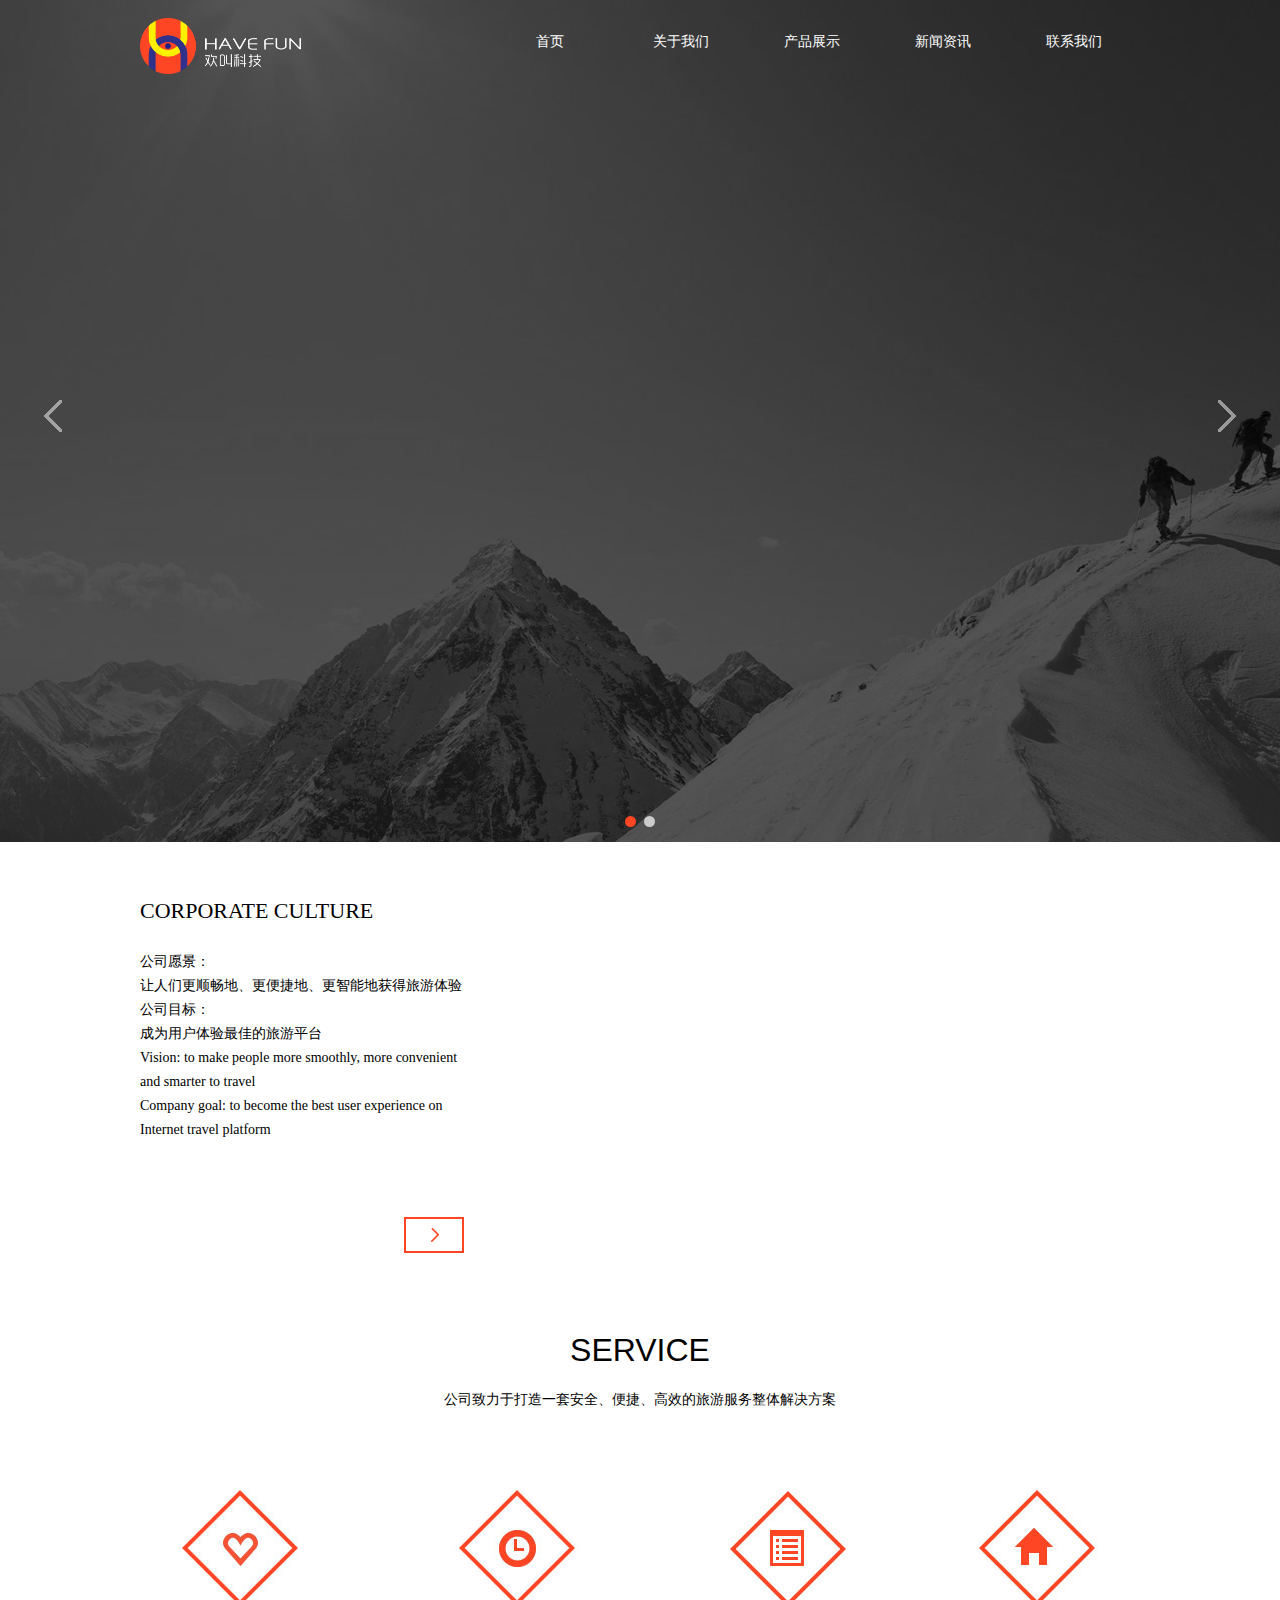
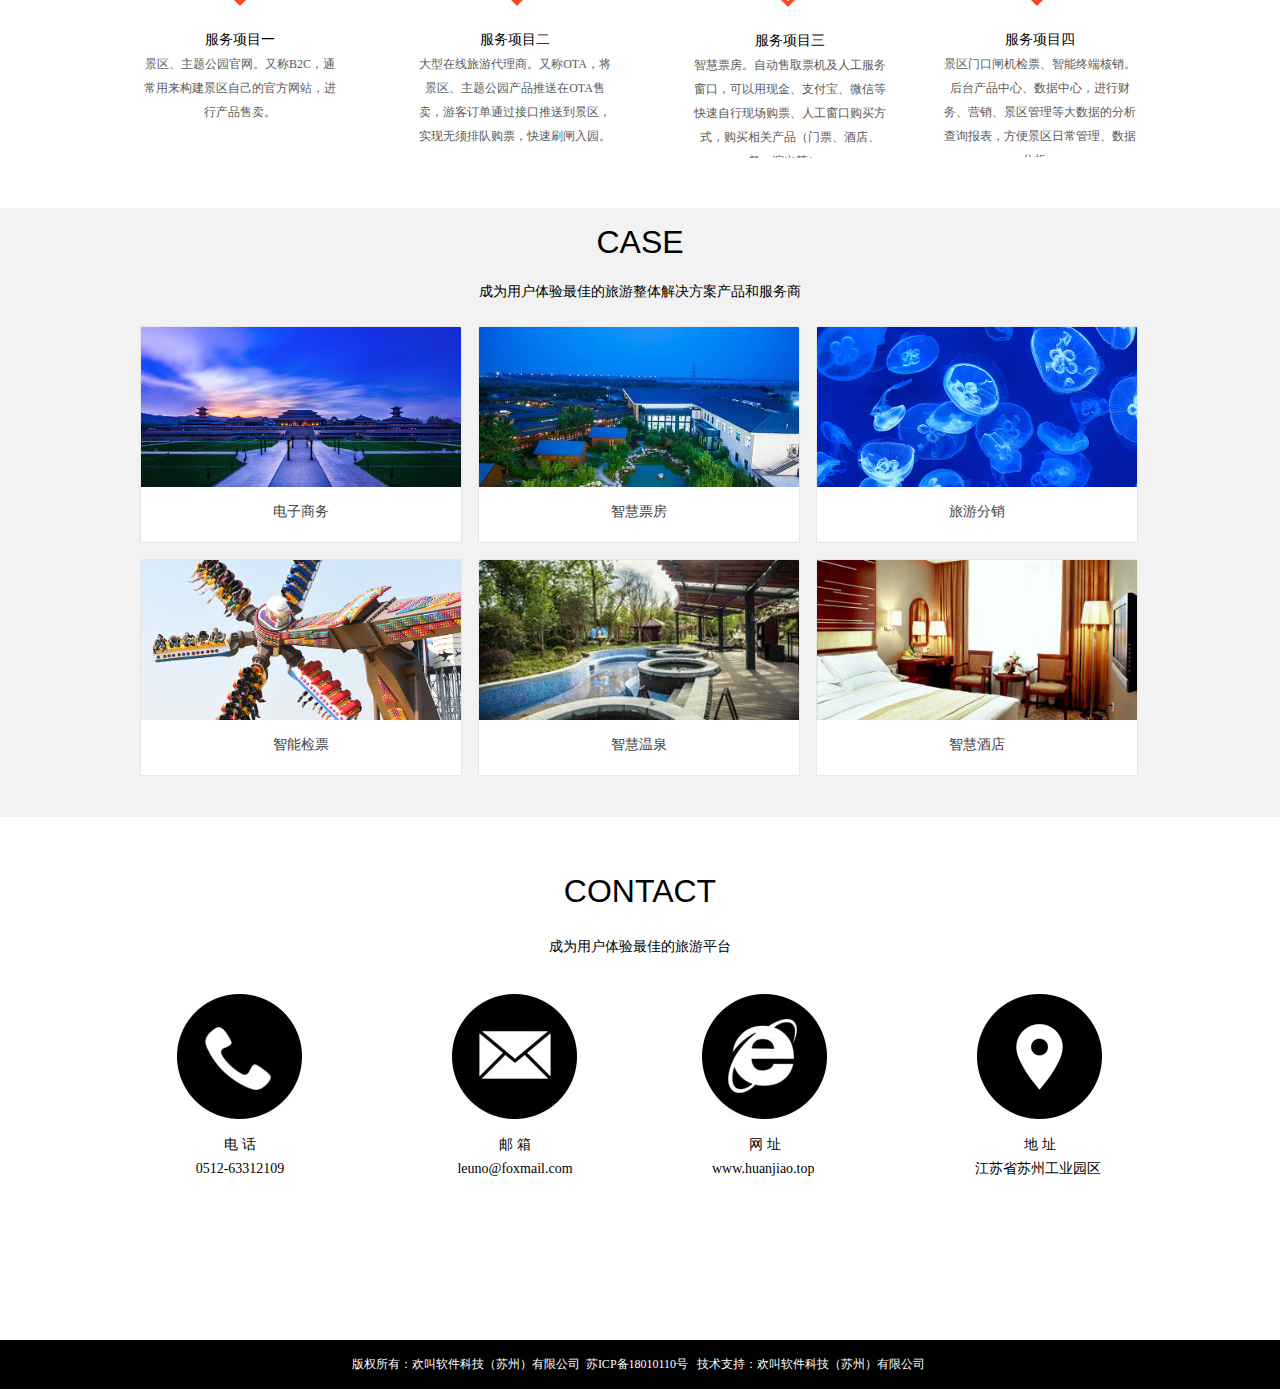
<file: hj/index.html>
﻿<!DOCTYPE html>
<html lang="en" xmlns="http://www.w3.org/1999/xhtml">
<head>

    <meta http-equiv="Content-type" content="text/html;charset=UTF-8" />

    <meta name="renderer" content="webkit">

    <meta name="viewport" content="width=device-width, initial-scale=1" />

    <meta name="apple-mobile-web-app-capable" content="yes" />

    <meta name="apple-mobile-web-app-status-bar-style" content="black" />

    <meta name="format-detection" content="telephone=no, email=no" />

    <link rel="stylesheet" href="css/jquery-ui.min.css" />

    <link rel="icon" href="http://img.wezhan.cn/88075_favicon.ico?t=201705191636443646" />

    <link rel="shortcut icon" href="http://img.wezhan.cn/88075_favicon.ico?t=201705191636443646" />

    <link rel="bookmark" href="http://img.wezhan.cn/88075_favicon.ico?t=201705191636443646" />



    <title>首页</title>

    <meta name="description" content="欢叫软件科技（苏州）有限公司，主要从事互联网旅游行业的整体解决方案，公司创办人在旅游行业深耕多年，亲自带队服务了国内外一些大型的景区、主题公园，开发实施了智慧旅游线上（B2B、B2C、OTA）、线下电子票务、检票、水公园、酒店、温泉等多业态综合管理系统及平台，有丰富的行业软件开发、实施、维护的经验。公司希望大批有识之士前来合作，共同发展。
　　欢叫软件科技，致力于打造一个安全、稳定、高效、可扩展的综合旅游营销管理解决方案，在互联网、人工智能的环境下实现既服务于大中型景区、主题公园，又帮助小景区、主题公园进行线上、线下产品销售及管理。" />

    <meta name="keywords" content="欢叫科技,欢叫软件科技,欢叫软件,欢叫软件科技（苏州）有限公司,智慧旅游,智慧景区,主体公园,水公园,温泉,旅游目的地LOTS生态,全域旅游,旅游目的地,旅游电子商务,景区电商平台,景区票务系统,景区售票系统,景区管理系统,景区信息化建设" />
    <link rel="stylesheet" href="css/base.pc.css" type="text/css" />
    <link href="css/iconfont.css" rel="stylesheet" />
    <link href="css/pager.css" rel="stylesheet" />
    <link href="css/font-awesome.min.css" rel="stylesheet" type="text/css">
    <link href="css/iconfontV2.css" rel="stylesheet" />
    <link rel="stylesheet" href="css/sy.css" type="text/css" />
    <link rel="stylesheet" href="css/pager.css" /> 
    <script type="text/javascript" src="css/jquery-1.9.1.min.js"></script>
    <script type="text/javascript" src="css/jquery-migrate-1.2.1.min.js"></script>
    <script type="text/javascript" src="css/jquery-ui.min.js"></script>
    <script type="text/javascript" src="css/public.common.min.js"></script>
    <script type="text/javascript" src="css/jquery.lazyload.min.js"></script>
    <script src="css/kino.razor.min.js"></script>
    <script type="text/javascript" src="css/underscore.js"></script>
    <script type="text/javascript" src="css/jquery.slider.js"></script>
    <script type="text/javascript" src="css/jquery.color.js"></script>
    <script language='javascript' type='text/javascript' id='yibuHeaderScript'>
    </script>
    <script type="text/javascript" src="css/velocity.min.js"></script>
    <script type="text/javascript" src="css/velocity.ui.min.js"></script>
    <script type="text/javascript" src="css/jquery.validatestar.min.js"></script>

</head>

<body>

    <input type="hidden" id="pageinfo" value="277287307" data-type="" data-device="pc" data-entityid="" />

<style>

    .viewSwitch {

        position: fixed;

        right: 60px;

        top: 60px;

        z-index: 999999999;

        background-color: white;

    }



    .deviceSwitch {

        width: 96px;

        text-align: center;

        float: left;

        box-shadow: 2px 2px 5px rgba(0, 0, 0, 0.2);

    }



        .deviceSwitch div {

            background-color: #FFF;

            width: 48px;

            font-size: 20px;

            float: left;

            color: #222;

            cursor: pointer;

        }



            .deviceSwitch div:hover {

                color: #29A0CB;

            }



            .deviceSwitch div span {

                line-height: 48px;

            }



            .deviceSwitch div.active {

                background-color: #29A0CB;

                color: white;

                cursor: auto;

            }



                .deviceSwitch div.active:hover {

                    color: white;

                }



                .deviceSwitch div.active span {

                    color: #FFF;

                }

</style>

<!--<div class="viewSwitch" style="display: none;">

    <div class="deviceSwitch">

        <div class="device-pc" data-device="pc" title="点击预览PC版">

            <span class="ym-iconfont-web"></span>

        </div>

        <div class="device-mobile" data-device="mobile" title="点击预览移动版" style="display:">

            <span class="ym-iconfont-mobile"></span>

        </div>

    </div>

</div>-->

<script type="text/javascript">

    (function ($) {

        $.extend({

            request: function (m) {

                var sValue = location.search.match(new RegExp("[\?\&]" + m + "=([^\&]*)(\&?)", "i"));

                return sValue ? sValue[1] : sValue;

            },

            urlUpdateParams: function (url, name, value) {

                var r = url;

                if (r != null && r != 'undefined' && r != "") {

                    value = encodeURIComponent(value);

                    var reg = new RegExp("(^|)" + name + "=([^&]*)(|$)");

                    var tmp = name + "=" + value;

                    if (url.match(reg) != null) {

                        r = url.replace(eval(reg), tmp);

                    } else {

                        if (url.match("[\?]")) {

                            r = url + "&" + tmp;

                        } else {

                            r = url + "?" + tmp;

                        }

                    }

                }

                return r;

            }

        });

    })(jQuery);

    function initialDeviceSwitch() {

        var pageinfo = $("#pageinfo");

        if (pageinfo.length == 0 && window.frames.length > 0) {

            pageinfo = $(window.frames[0].document).find("#pageinfo");

        }

        $(".viewSwitch").show();

        if (pageinfo.length == 0) {

            return;

        }

        var pageId = pageinfo.val();

        var pagedevice = pageinfo.attr("data-device");

        var pageType = pageinfo.attr("data-type");

        var pageModelId = pageinfo.attr("data-entityid");

        $(".deviceSwitch").find("div[data-device=" + pagedevice + "]").addClass("active");

        $(".deviceSwitch").find("div").not(".active").click(function () {

            var mobileUrl = "http://" + window.location.host;



            if (pagedevice == "pc") {

                mobileUrl = mobileUrl + "/prevmobilepage/" + pageId + window.location.search;

                mobileUrl = $.urlUpdateParams(mobileUrl, "pageType", pageType);

                mobileUrl = $.urlUpdateParams(mobileUrl, "pmId", pageModelId);

            } else if (pagedevice == "mobile") {

                switch (pageType) {

                    case "newsitem":

                        mobileUrl = mobileUrl + "/" + pageType + "/" + pageModelId + window.location.search;

                        break;

                    case "product":

                        mobileUrl = mobileUrl + "/" + pageType + "/" + pageModelId + window.location.search;

                        break;

                    default:

                        mobileUrl = mobileUrl + "/yibucategorypage/" + pageId + window.location.search;

                        break;

                }

            }

            window.location.href = $.urlUpdateParams(mobileUrl, "setprev", $(this).attr("data-device"));

        });

    }

    $(function () {

        if ($("#preMainFrame").length > 0) {

            $("#preMainFrame").load(initialDeviceSwitch);

        } else {

            initialDeviceSwitch();

        }

    });

</script>            <form id="pageForm" enctype="multipart/form-data">

            <input type="hidden" name="PageId" value="277287307" />

            <input type="hidden" id="formcookie" name="formcookie" value="" />

            <input type="hidden" id="device" name="device" value="Pc" />

            <div  id="view_layout_1_843" class="mainSamrtView yibuSmartViewMargin"   >
<div class='yibuFrameContent layout_Block2_Item0' style='border-style:none;'>

       <style type="text/css">



 .header,.main-wrap .main,.footer { position:relative; clear:both; margin:0 auto; padding:0;}

 .main-wrap { clear:both; margin:0; padding:0; width:auto; }

 .main-wrap .main {}



.main-wrap .main .content { width:100%;}



body{

background-color:;



}

</style>


   <!--menu-->
<style type="text/css">
  .lkswidth{ width: 100%; height: 100px; background: #000911; display: none  }
  .lksmaxline{ width: 1000px; height: 100px; margin: 0 auto; }
  .lkswidthleft{ width: 161px; height: 75px; margin-left: 20px; float: left; padding-top: 15px; };
  .newright{ width: 800px; height: 100px; background: red; float: left; }
  .newright ul { width:800px; height: 100px; margin-left: 390px; }
  .newright ul li { width: 120px; height: 100px; float: left; padding-left: 8px; line-height: 100px; font-size: 14px;}
  .newright ul li a{ color: #fff; }
  .newright ul li a:hover{ color: #fe4624; text-decoration: none; }
  .newadd{position: fixed; top: 0; z-index: 1000;}
</style>
<div class="lkswidth">
<div class="lksmaxline">
<div class="lkswidthleft">
   <a  href="index.html" target="_self" >
     <img src="picture/1_2000002343.png" style="border: none; position: relative; max-width: 161px;max-height: 75px; vertical-align: middle;">
   </a>
</div>
<div class="newright">
       <ul>
            <li>
                <h3>
                    <a href="index.html" target=_self>首页</a>
                 </h3>
            </li>
            <li >
                <h3>
                    <a href="aboutus.html" target=_self>
                            关于我们
                    </a>
                    </h3>
            </li>
            <li>
                 <h3>
                   <a href="product.html" target=_self>
                      产品展示
                   </a>
                   </h3>
            </li>
            <li >
                 <h3>
                   <a href="news.html" target=_self>
                        新闻资讯
                    </a>
                 </h3>
             </li>
            <li >
                    <h3>
                     <a href="contactus.html" target=_self>
                            联系我们
                     </a>
                  </h3>
           </li>
    </ul>
</div>
</div>
</div>




<!--end-->











    <div style="*z-index:11;*position:relative;width:100%;height:840px;margin-left:auto;margin-right:auto;background-color:">
    

 
 




      <div class="header page_header yibuLayout_tempPanel" style="width:1000px;height:840px;background-color:;;">

           <div class='runTimeflowsmartView'><div  id="view_banner_33_843" class="yibuSmartViewMargin absPos"   >
<div class='yibuFrameContent overflow_hidden banner_Style1_Item0 view_banner_33_843_Style1_Item0' style='height:82px;width:1000px;'>    <script>

        $(function () {

            $("#view_banner_33_843").children("div").css("overflow", "visible");

        })

    </script>





<div class="flowsmartView isflowcontainer w_container_content" refarea="Area_0" id="flowsmartView_33" >
  <div  id="view_navigator_58_843" class="yibuSmartViewMargin absPos"   >
    <div class='yibuFrameContent navigator_Style22_Item0 view_navigator_58_843_Style22_Item0'>
       <ul id=nav_view_navigator_58_843 styleItem=StyleColumn>
            <li class=w_nav_item style=width:131.2px>
                <h3>
                    <a href="index.html">首页</a>
                 </h3>
            </li>
            <li class=w_nav_item style=width:131.2px>
                <h3>
                    <a href="aboutus.html" >
                            关于我们
                    </a>
                    </h3>
            </li>
            <li class=w_nav_item style=width:131.2px>
                 <h3>
                   <a href="product.html">
                      产品展示
                   </a>
                   </h3>
            </li>
            <li class=w_nav_item style=width:131.2px>
                 <h3>
                   <a href="news.html" target=_self>
                        新闻资讯
                    </a>
                 </h3>
             </li>
            <li class=w_nav_item style=width:131.2px>
                    <h3>
                     <a href="contactus.html" target=_self>
                            联系我们
                     </a>
                  </h3>
           </li>
    </ul>
    <div class="move-bg"></div>
<input type="hidden" id="HeightVariablesStr_view_navigator_58_843" value="$height:83px;$Item_height:83px;$SubItem_height:83px;" />











<script>



    (function ($) {

      

$(window).scroll(function(){
    if($(window).scrollTop()>100){    
        $("#flowsmartView_33").hide();
        $(".lkswidth").show();
        $(".lkswidth").addClass('newadd');

    }else if($(window).scrollTop()<100){

         $("#flowsmartView_33").show();
        $(".lkswidth").hide();
     

    }
});












        $.fn.moveview_navigator_58_843 = function (options) {



            var defaults = {



                width: 120,/*移动块的大小*/



                extra: 50,/*反弹的距离*/



                speed: 300,/*块移动的速度*/



                rebound_speed: 300/*块反弹的速度*/



            };



            var defaultser = $.extend(defaults, options);



            return this.each(function () {



                var _this = $(this);



                var _item = _this.find("#nav_view_navigator_58_843").children("li"); /*找到触发滑块滑动的元素	*/



                var origin = _this.find("#nav_view_navigator_58_843").children("li.w_nav_item_current").index(); /*获得当前导航的索引*/



                var _mover = _this.find(".move-bg"); /*找到滑块*/



                var hidden; /*设置一个变量当html中没有规定cur时在鼠标移出导航后消失*/



                if (origin == -1) {

                    origin = 0;

                    hidden = "1";

                } else {

                    _mover.show();

                }; /*如果没有定义cur,则默认从第一个滑动出来*/



                var cur = prev = origin; /*初始化当前的索引值等于上一个及初始值;*/



                var extra = defaultser.extra; /*声明一个变量表示额外滑动的距离*/

                _mover.css("width", defaultser.width);

                _mover.css({ left: "" + defaultser.width * origin + "px" }); /*设置滑块当前显示的位置*/





                //滑动方法



                function move() {



                    _mover.clearQueue();



                    if (cur < prev) {

                        extra = -Math.abs(defaultser.extra);

                    } /*当当前值小于上个滑块值时，额外滑动值为负数*/



                    else {

                        extra = Math.abs(defaultser.extra)

                    }; /*当当前值大于上个滑块值时，滑动值为正数*/



                    _mover.show();

                    if (cur != prev) {

                        _mover.queue(

                            function () {



                                $(this).stop(true, true).animate({ left: "" + Number(cur * defaultser.width + extra) + "" }, defaultser.speed),

                                    function () { $(this).dequeue() }

                            }

                        );

                    }

                    _mover.queue(

                        function () {

                            $(this).stop(true, true).animate({ left: "" + cur * defaultser.width + "" }, defaultser.rebound_speed),

                                function () { $(this).dequeue() }

                        }

                    );

                };



                //设置鼠标经过事件



                _item.each(function (index, it) {



                    $(it).mouseover(function () {



                        cur = index; /*对当前滑块值进行赋值*/



                        move();



                        prev = cur; /*滑动完成对上个滑块值进行赋值*/



                    });



                });



                _this.mouseleave(function () {

                    if (hidden == 1) {

                        origin = cur;

                        _mover.stop().fadeOut();

                    } /*当html中没有规定cur时在鼠标移出导航后消失*/

                    else {

                        cur = origin; /*鼠标离开导航时当前滑动值等于最初滑块值*/



                        if (origin > 0) {

                            move();

                        }

                    }

                });

            });

        }

    })(jQuery);

    $(function () {

        slideMenu("nav_" + 'view_navigator_58_843');

        jQuery("#nav_" + 'view_navigator_58_843').parent("div").css("overflow", "visible");



        //子导航下边框显示不出来的fix

        $("#nav_" + 'view_navigator_58_843').children("li").each(function () {

            var Li_height = $(this).height();

            $("li", this).height(Li_height);



            var child_li = $("li", this);

            var topborderwidth = $("a:first", child_li).css('border-top-width');

            topborderwidth = isNaN(parseInt(topborderwidth)) ? 0 : parseInt(topborderwidth);

            var bottomborderwidth = $("a:first", child_li).css('border-bottom-width');

            bottomborderwidth = isNaN(parseInt(bottomborderwidth)) ? 0 : parseInt(bottomborderwidth);



            $("a", child_li).height(Li_height - topborderwidth - bottomborderwidth);

        });



        jQuery("#nav_" + 'view_navigator_58_843').children("li").each(function () {

            var topWidth = $(this).children("h3").children("a").css("border-top-width");

            var leftWidth = $(this).children("h3").children("a").css("border-left-width");

            var bottomWidth = $(this).children("h3").children("a").css("border-bottom-width");



            if (topWidth != "0" && topWidth != "0px") {

                return false;

            }

            if (leftWidth != "0" && leftWidth != "0px") {

                return false;

            }

            if (bottomWidth != "0" && bottomWidth != "0px") {

                return false;

            }





            if ($(this).children("ul").length > 0) {

                var maxWidth = $(this).children("ul").width();

                $(this).children("ul").children("li").each(function () {



                    var a = $(this).children("a");

                    var currentWidth = GetCurrentStrWidth(a.html(), a.css("font-size")) + 20;

                    if (maxWidth < currentWidth)

                        maxWidth = currentWidth;

                });

                $(this).children("ul").css("width", maxWidth + "px");

            }

        });

        SetNavSelectedStyle("nav_" + 'view_navigator_58_843', 'nav'); //选中当前导航

        $("#view_navigator_58_843").moveview_navigator_58_843({

            width: $("#view_navigator_58_843").find("ul li:first").width() /*滑块的大小*/,

            extra: $("#view_navigator_58_843").find("ul li:first").width() / 10 /*额外反弹的距离*/,

            speed: 500 /*滑块移动的速度*/,

            rebound_speed: 500 /*滑块反弹的速度*/

        });



        if ("False" == "False") {

            jQuery("#" + 'view_navigator_58_843').css("z-index", "999999");

            if (jQuery("#" + 'view_navigator_58_843').parent().attr("class") != "runTimeflowsmartView") { //导航可能放在容器控件中了，需要把容器控件的z-index的值设大

                jQuery("#" + 'view_navigator_58_843').parent(".w_container_content").parent().parent().css("z-index", "999998");

            }

        }

        $("#view_navigator_58_843").find(".w_subnav_item a").hover(function () {

            $(this).stop().animate({ backgroundColor: '#FFA052' }, 500);

        }, function () {

            $(this).stop().animate({ backgroundColor: '#FF8827' }, 500);

        });

    });

</script>

</div>
</div>
<div  id="view_image_59_843" class="yibuSmartViewMargin absPos"   >
<div class='yibuFrameContent overflow_hidden image_Style1_Item0' style='height:75px;width:161px;'>    <div class="megwh" style="height:100%; width:100%;">

        <a id="autosize_view_image_59_843" href="/sy" target="_self" >

            <input id="w_view_image_59_843" type="hidden" value="156" />

            <input id="h_view_image_59_843" type="hidden" value="82" />

            <input id="canadjustwidth_view_image_59_843" type="hidden" value="False" />

            <input id="canadjustheight_view_image_59_843" type="hidden" value="False" />

                <img  src="picture\1_2000002343.png"  alt="" style="border:none; position:relative;" />

            

        </a>

    </div>

    <script type="text/javascript">

        $(function () {

            ChangeImage("view_image_59_843");

        });

    </script>

</div>
</div>


</div>

<script type="text/javascript">

    function setLayoutHeight() {

        var bannerheight = $("#view_banner_33_843").css("height");

        $("#view_banner_33_843").children(".yibuFrameContent").css("height", bannerheight);

    };

</script></div>
</div>
<div  id="view_photoalbum_61_843" class="yibuSmartViewMargin absPos"   >
<div class='yibuFrameContent overflow_hidden photoalbum_Style2_Item0 view_photoalbum_61_843_Style2_Item0' style='height:844px;width:999px;'><div class="w_slider_2 renderfullScreen w_slider_2_view_photoalbum_61_843">



    <div class="w_slider_img">

        <ul>

                <li style="background: url(picture/2000002344.jpeg) center 0 no-repeat;">

                    <div class="siteWidth">



                        <p class="txt"   style="display:none;"       >

                            

                            <span class="btn"></span>

                        </p>

                        <p class="txtDesc"   style="display: none;"         >

                            图片0

                        </p>



                        <a   style=" cursor:default"                                 title="" ></a>

                    </div>

                </li>

                <li style="background: url(picture/2000002345.jpeg) center 0 no-repeat;">

                    <div class="siteWidth">



                        <p class="txt"   style="display:none;"       >

                            

                            <span class="btn"></span>

                        </p>

                        <p class="txtDesc"   style="display: none;"         >

                            图片1

                        </p>



                        <a   style=" cursor:default"                                 title="" ></a>

                    </div>

                </li>

        </ul>

    </div>

    <!-- 下面是前/后按钮代码，如果不需要删除即可 -->

    <a  class="prev" href="javascript:void(0)"></a>

    <a  class="next" href="javascript:void(0)"></a>



    <div class="w_slider_num" ><ul></ul></div>

</div>



<script type="text/javascript">

    $(document).ready(function () {

        if ("fade"=="fold") {

             setRenderFullScreen($("#view_photoalbum_61_843"), "window");

        } else {

             setRenderFullScreen($("#view_photoalbum_61_843"), "auto");

        }

        $(".w_slider_2_view_photoalbum_61_843").slide({

            titCell: $(".w_slider_2_view_photoalbum_61_843 .w_slider_num ul"),

            mainCell: $(".w_slider_2_view_photoalbum_61_843 .w_slider_img ul"),

            effect: "fade",

            autoPlay: "true",

            autoPage: true,

            trigger: "click",

            interTime: "3000"

        });

    });





</script></div>
</div>
<div  id="view_text_62_843" class="yibuSmartViewMargin absPos yibuAnimate"    yibuAnimate='{"delay":500,"duration":800,"direction":"L","effect":"custom.flyIn"}'>
<div class='yibuFrameContent overflow_hidden text_Style1_Item0' style='height:221px;width:600px;'>

<style type="text/css">

    #view_text_62_843_txt ul{ padding-left:20px;}

</style>

<div id='view_text_62_843_txt'   style="cursor:default; height:100%; width:100%;"  >

    <div class="editableContent " style="line-height:1.5;">

        <p style="text-align: center;"><strong><span style="font-size: 36px; color: rgb(255, 255, 255);">让人们</span></strong></p><p style="text-align: center;"><strong><span style="font-size: 42px; color: rgb(255, 255, 255);">更顺畅地更便捷地</span></strong></p><p style="text-align: center;"><strong><span style="font-size: 36px; color: rgb(255, 255, 255);">进行旅游出行</span></strong></p><p style="text-align: center;"><span style="font-size: 18px; color: rgb(255, 255, 255);">to make people more smoothly, more convenient and smarter to travel</span></p><p><br/></p>

    </div>

</div>

<script>

    Pagination('view_text_62_843_txt', "首页", "尾页", "上一页", "下一页", textPageCallbackview_text_62_843);



    function textPageCallbackview_text_62_843() {



        $(".absPos").each(function () { $(this).removeAttr("oldbottom").removeAttr("expandh").removeAttr("oheight").removeAttr("cheight").css("min-height", '').css("height", '').css("top", '') });



        if ($("#view_text_62_843").parent(".w_tab_container_item ").length > 0) {

            $("#view_text_62_843").parent(".w_tab_container_item ").removeAttr("oldbottom").removeAttr("expandh").removeAttr("oheight").removeAttr("cheight").css("min-height", '').css("height", '').css("top", '');

        }

        if ($("#view_text_62_843").parents(".w_tab_container").length > 0) {

            $("#view_text_62_843").parents(".w_tab_container").removeAttr("oldbottom").removeAttr("expandh").removeAttr("oheight").removeAttr("cheight").css("min-height", '').css("height", '').css("top", '');

        }

        if ($("#view_text_62_843").parents(".w_tab").length > 0) {

            $("#view_text_62_843").parents(".w_tab").removeAttr("oldbottom").removeAttr("expandh").removeAttr("oheight").removeAttr("cheight").css("min-height", '').css("height", '').css("top", '');

        }



        

        yiburecomputeLayoutHeight();

        initScrollHeight_view_text_62_843();

    }

    function initScrollHeight_view_text_62_843() {

        var currentHeight = $("#view_text_62_843").height();

        var oldHeight = window["view_text_62_843" + "_height"];

        window["view_text_62_843" + "_height"] = currentHeight;

        if (oldHeight != undefined) {

            var subtract = currentHeight - oldHeight;

            if (subtract < 0) {

                

                if ($("#view_text_62_843").parents(".mainSamrtView").length > 0) {

                    $("#view_text_62_843").parents(".mainSamrtView").each(function () {

                        if ($(this).attr("style") != undefined && $(this).attr("style").toLowerCase().indexOf('height') > -1) {

                            var height = $(this).height();

                            var oheight = $(this).attr("oheight");



                            var expandh = $(this).attr("expandh");

                            if (oheight != undefined && expandh != undefined) {

                                oheight = parseInt(oheight);

                                expandh = parseInt(expandh);

                                expandh = expandh + subtract;

                                var newHeight = oheight + expandh;

                                $(this).height(newHeight);

                                $(this).attr("expandh", expandh);

                                if ($(this).children(".yibuFrameContent").length > 0) {

                                    if ($(this).children(".yibuFrameContent").attr("style") != undefined && $(this).children(".yibuFrameContent").attr("style").toLowerCase().indexOf('height') > -1) {

                                        $(this).children(".yibuFrameContent").height(newHeight);

                                    }

                                }

                            }

                        }

                        

                    });

                }

            }

        }

    }

    $(function () {

        window["view_text_62_843" + "_height"] = $("#view_text_62_843").height();

    });

</script>

</div>
</div>
<div  id="view_linkbutton_63_843" class="yibuSmartViewMargin absPos yibuAnimate"    yibuAnimate='{"delay":500,"duration":800,"direction":"R","effect":"custom.flyIn"}'>
<div class='yibuFrameContent overflow_hidden linkbutton_Style1_Item0 view_linkbutton_63_843_Style1_Item0' style='height:56px;width:200px;'><a target="_self"   href="index.html"      class="w_button_wrap" style="width: 198px ; height: 54px ; line-height: 54px ;">

    <span class="w_button_position">

<span class="w_button_text editableContent">READ MORE +</span>

    </span>

</a>

<script>

    $(function () {

        var sv = $("#view_linkbutton_63_843");

        var indiv = sv.find("div").css("white-space", "nowrap");

        var cw = sv.width() - (indiv.outerWidth(true) - indiv.width());

        var ch = sv.height() - (indiv.outerHeight(true) - indiv.height());

        indiv.width(cw).height(ch).css("white-space", "");

        indiv.find("a").width(cw).height(ch).css('line-height', ch + "px");

    });

</script></div>
</div>
</div>

      </div>

    </div>

    <div class="main-wrap clearfix" style="*z-index:10;*position:relative;width:100%;margin-left:auto;margin-right:auto;;background-color:">

        <div class="main clearfix page_main" style="width:1000px;">

        	<div class="content yibuLayout_Body" style="min-height:100px;margin-left:auto;margin-right:auto;;background-color:;background-color:" id="yibuLayout_center">

        	    <div  id="view_main_1_277287307" class="mainSamrtView yibuSmartViewMargin"   >
<div class='yibuFrameContent main__Item0' style='height:2100px;width:100%;'><div class='runTimeflowsmartView'>
    <div  id="view_banner_8_277287307" class="yibuSmartViewMargin absPos"   style="visibility:hidden;">
<div class='yibuFrameContent overflow_hidden banner_Style1_Item0 view_banner_8_277287307_Style1_Item0' style='height:573px;width:1000px;'>    <div id="fullScreen_view_banner_8_277287307" class="w_container_wrap renderfullScreen" ></div>

    <script>

    $(function () {

         setRenderFullScreen($('#view_banner_8_277287307'));
$('#view_banner_8_277287307').hide();


    });

</script>





<div class="flowsmartView isflowcontainer w_container_content" refarea="Area_0" id="flowsmartView_8" style=width:1000px;>

    <div  id="view_text_66_277287307" class="yibuSmartViewMargin absPos"   >
<div class='yibuFrameContent overflow_hidden text_Style1_Item0 view_text_66_277287307_Style1_Item0' style='height:94px;width:500px;'>

<style type="text/css">

    #view_text_66_277287307_txt ul{ padding-left:20px;}

</style>

<div id='view_text_66_277287307_txt'   style="cursor:default; height:100%; width:100%;"  >

    <div class="editableContent " style="line-height:1.5;">

        <p style="text-align: center; line-height: 3em;"><span style="font-size: 32px; color: rgb(255, 255, 255);">MESSAGE</span></p><p style="text-align: center; line-height: normal;"><span style="font-size: 32px;"></span><span style="font-size: 14px; color: rgb(255, 255, 255);">成为用户体验最佳的旅游服务产品</span></p> 

    </div>

</div>

<script>

    Pagination('view_text_66_277287307_txt', "首页", "尾页", "上一页", "下一页", textPageCallbackview_text_66_277287307);



    function textPageCallbackview_text_66_277287307() {



        $(".absPos").each(function () { $(this).removeAttr("oldbottom").removeAttr("expandh").removeAttr("oheight").removeAttr("cheight").css("min-height", '').css("height", '').css("top", '') });



        if ($("#view_text_66_277287307").parent(".w_tab_container_item ").length > 0) {

            $("#view_text_66_277287307").parent(".w_tab_container_item ").removeAttr("oldbottom").removeAttr("expandh").removeAttr("oheight").removeAttr("cheight").css("min-height", '').css("height", '').css("top", '');

        }

        if ($("#view_text_66_277287307").parents(".w_tab_container").length > 0) {

            $("#view_text_66_277287307").parents(".w_tab_container").removeAttr("oldbottom").removeAttr("expandh").removeAttr("oheight").removeAttr("cheight").css("min-height", '').css("height", '').css("top", '');

        }

        if ($("#view_text_66_277287307").parents(".w_tab").length > 0) {

            $("#view_text_66_277287307").parents(".w_tab").removeAttr("oldbottom").removeAttr("expandh").removeAttr("oheight").removeAttr("cheight").css("min-height", '').css("height", '').css("top", '');

        }



        

        yiburecomputeLayoutHeight();

        initScrollHeight_view_text_66_277287307();

    }

    function initScrollHeight_view_text_66_277287307() {

        var currentHeight = $("#view_text_66_277287307").height();

        var oldHeight = window["view_text_66_277287307" + "_height"];

        window["view_text_66_277287307" + "_height"] = currentHeight;

        if (oldHeight != undefined) {

            var subtract = currentHeight - oldHeight;

            if (subtract < 0) {

                

                if ($("#view_text_66_277287307").parents(".mainSamrtView").length > 0) {

                    $("#view_text_66_277287307").parents(".mainSamrtView").each(function () {

                        if ($(this).attr("style") != undefined && $(this).attr("style").toLowerCase().indexOf('height') > -1) {

                            var height = $(this).height();

                            var oheight = $(this).attr("oheight");



                            var expandh = $(this).attr("expandh");

                            if (oheight != undefined && expandh != undefined) {

                                oheight = parseInt(oheight);

                                expandh = parseInt(expandh);

                                expandh = expandh + subtract;

                                var newHeight = oheight + expandh;

                                $(this).height(newHeight);

                                $(this).attr("expandh", expandh);

                                if ($(this).children(".yibuFrameContent").length > 0) {

                                    if ($(this).children(".yibuFrameContent").attr("style") != undefined && $(this).children(".yibuFrameContent").attr("style").toLowerCase().indexOf('height') > -1) {

                                        $(this).children(".yibuFrameContent").height(newHeight);

                                    }

                                }

                            }

                        }

                        

                    });

                }

            }

        }

    }

    $(function () {

        window["view_text_66_277287307" + "_height"] = $("#view_text_66_277287307").height();

    });

</script>

</div>
</div>
<div  id="view_formtext_67_277287307" class="yibuSmartViewMargin absPos"   >
<div class='yibuFrameContent formtext_Style1_Item0 view_formtext_67_277287307_Style1_Item0'><div class="w_form_input" data-style="Style1">

    <div class="form_item_block">

        <label class="form_label">姓名：</label>

        <input type="text" placeholder="" class="form_input none " name="view_formtext_67_277287307"   />

    </div>

</div>

<script>

    $(function () {

        $smartview = $("#view_formtext_67_277287307");

        $smartview.find(".w_form_input").css('width', '320' + 'px').css('height', '78' + 'px');

        var borderWidth = $smartview.find(".form_input").outerWidth(true) - $smartview.find(".form_input").width() ;

        $smartview.find(".form_input").width($smartview.width() - borderWidth);



        jQuery.validator.addMethod("lengthCheck_view_formtext_67_277287307", function (value, element) {

            var maxLen = parseInt('0');

            var minLen = parseInt('0');

            if (minLen == 0 && maxLen == 0) {

                return true;

            }

            if (value.length > maxLen || value.length < minLen) {

                return false;

            }

            else return true;

        }, jQuery.validator.format("请控制输入的字数在'0'与'0'个之间"));



        if (!window.applicationCache) {

            BindHoldPlace($smartview.find("input[type=text]"),"");

        }

    });



</script>

</div>
</div>
<div  id="view_formtext_68_277287307" class="yibuSmartViewMargin absPos"   >
<div class='yibuFrameContent formtext_Style1_Item0 view_formtext_68_277287307_Style1_Item0'><div class="w_form_input" data-style="Style1">

    <div class="form_item_block">

        <label class="form_label">电话：</label>

        <input type="text" placeholder="" class="form_input none " name="view_formtext_68_277287307"   />

    </div>

</div>

<script>

    $(function () {

        $smartview = $("#view_formtext_68_277287307");

        $smartview.find(".w_form_input").css('width', '300' + 'px').css('height', '78' + 'px');

        var borderWidth = $smartview.find(".form_input").outerWidth(true) - $smartview.find(".form_input").width() ;

        $smartview.find(".form_input").width($smartview.width() - borderWidth);



        jQuery.validator.addMethod("lengthCheck_view_formtext_68_277287307", function (value, element) {

            var maxLen = parseInt('0');

            var minLen = parseInt('0');

            if (minLen == 0 && maxLen == 0) {

                return true;

            }

            if (value.length > maxLen || value.length < minLen) {

                return false;

            }

            else return true;

        }, jQuery.validator.format("请控制输入的字数在'0'与'0'个之间"));



        if (!window.applicationCache) {

            BindHoldPlace($smartview.find("input[type=text]"),"");

        }

    });



</script>

</div>
</div>
<div  id="view_formtext_69_277287307" class="yibuSmartViewMargin absPos"   >
<div class='yibuFrameContent formtext_Style1_Item0 view_formtext_69_277287307_Style1_Item0'><div class="w_form_input" data-style="Style1">

    <div class="form_item_block">

        <label class="form_label">邮箱：</label>

        <input type="text" placeholder="" class="form_input none " name="view_formtext_69_277287307"   />

    </div>

</div>

<script>

    $(function () {

        $smartview = $("#view_formtext_69_277287307");

        $smartview.find(".w_form_input").css('width', '320' + 'px').css('height', '78' + 'px');

        var borderWidth = $smartview.find(".form_input").outerWidth(true) - $smartview.find(".form_input").width() ;

        $smartview.find(".form_input").width($smartview.width() - borderWidth);



        jQuery.validator.addMethod("lengthCheck_view_formtext_69_277287307", function (value, element) {

            var maxLen = parseInt('0');

            var minLen = parseInt('0');

            if (minLen == 0 && maxLen == 0) {

                return true;

            }

            if (value.length > maxLen || value.length < minLen) {

                return false;

            }

            else return true;

        }, jQuery.validator.format("请控制输入的字数在'0'与'0'个之间"));



        if (!window.applicationCache) {

            BindHoldPlace($smartview.find("input[type=text]"),"");

        }

    });



</script>

</div>
</div>
<div  id="view_formtextarea_70_277287307" class="yibuSmartViewMargin absPos"   >
<div class='yibuFrameContent formtextarea_Style1_Item0 view_formtextarea_70_277287307_Style1_Item0'><div class="w_form_textarea" data-style="Style1">

    <div class="form_item_block">

        <label class="form_label">

留言内容：

        </label>

        <textarea placeholder="" style="min-height: 40px; min-width: 150px; resize: none" class="form_textarea  lengthCheck_view_formtextarea_70_277287307 " cols="60" rows="5" name="view_formtextarea_70_277287307"></textarea>

    </div>

</div>

<script>

    $(function () {

        var $smartview = $("#view_formtextarea_70_277287307");

        $smartview.css('width', '1000' + 'px').css('height', '178' + 'px');

        $smartview.find(".w_form_textarea").css('width', '1000' + 'px').css('height', '178' + 'px');

        $smartview.find(".form_textarea").css('width', '1000' + 'px').css('height', '178' + 'px');



        var borderWidth = $smartview.find(".form_textarea").outerWidth(true) - $smartview.find(".form_textarea").width();

        var borderHeight = $smartview.find(".form_textarea").outerHeight(true) - $smartview.find(".form_textarea").height();

        var headerHeight = parseInt($smartview.find(".form_label").css("line-height").replace("px", "")) + ($smartview.find(".form_label").outerHeight(true) - $smartview.find(".form_label").height());

        $smartview.find(".form_textarea").width($smartview.width() - borderWidth);

        $smartview.find(".form_textarea").height($smartview.height() - borderHeight - headerHeight);



        jQuery.validator.addMethod("lengthCheck_view_formtextarea_70_277287307", function (value, element) {

            var maxLen = parseInt('2000');

            var minLen = parseInt('0');

            if (minLen == 0 && maxLen == 0) {

                return true;

            }

            if (value.length > maxLen || value.length < minLen) {

                return false;

            }

            else return true;

        }, jQuery.validator.format("请控制输入的字数在'0'与'2000'个之间"));



        if (!window.applicationCache) {

            BindHoldPlace($smartview.find("textarea"), "");

        }

    });



</script>

</div>
</div>
<div  id="view_submitbutton_71_277287307" class="yibuSmartViewMargin absPos"   >
<div class='yibuFrameContent overflow_hidden submitbutton_Style1_Item0 view_submitbutton_71_277287307_Style1_Item0' style='height:37px;width:996px;'>

<div class="w_form_button" style="height: 37px ; line-height: 37px">



    <a href="javascript:void(0)" style="height: 37px ; line-height: 37px" class="w_form_button_link">



        <span class="w_form_button_icon"   style="margin-right:0px"   ><i class="iconfont submit-icon" ></i></span>

        <span class="w_form_button_text submit-text">提交</span>

    </a>



</div>

<script type="text/javascript">





    function SetCookie(name, value) {

        var Days = 30; //此 cookie 将被保存 30 天

        var exp = new Date();

        exp.setTime(exp.getTime() + Days * 24 * 60 * 60 * 1000);

        document.cookie = name + "=" + escape(value) + ";expires=" + exp.toGMTString();

    }

    $(function () {

        if ("false" == "false") {

            $("#view_submitbutton_71_277287307 .w_form_button_link").click(function () {

                if ($("#pageForm").valid()) {

                    SetCookie("form", "alreadysubmit");

                    $(this).attr("disabled", "disabled").find(".w_form_button_text").text("提交中...");

                    $.post("../../Customer/FormPageSubmit", $("#pageForm").serialize(), function (data) {

                        if (data == '1') {

                            if ('表单已成功提交,谢谢您的参与' == '') {

                                alert("表单已成功提交,谢谢您的参与");

                            } else {

                                alert('表单已成功提交,谢谢您的参与')

                            }

                            $("#formcookie").val(getCookie("form"));

                            document.getElementById("pageForm").reset();

                        }

                        else {

                            alert(data);

                        }

                        $("#view_submitbutton_71_277287307 .w_form_button_link").removeAttr("disabled").find(".w_form_button_text").text("提交");

                    })

                } 

            })

        }

    })

</script></div>
</div>


</div>

<script type="text/javascript">

    function setLayoutHeight() {

        var bannerheight = $("#view_banner_8_277287307").css("height");

        $("#view_banner_8_277287307").children(".yibuFrameContent").css("height", bannerheight);

    };

</script></div>
</div>
<div  id="view_banner_45_277287307" class="yibuSmartViewMargin absPos"   >
<div class='yibuFrameContent overflow_hidden banner_Style1_Item0 view_banner_45_277287307_Style1_Item0' style='height:447px;width:1000px;'>    <div id="fullScreen_view_banner_45_277287307" class="w_container_wrap renderfullScreen" ></div>

    <script>

    $(function () {

         setRenderFullScreen($('#view_banner_45_277287307'));

        

    });

</script>





<div class="flowsmartView isflowcontainer w_container_content" refarea="Area_0" id="flowsmartView_45" style=width:1000px;>

    <div  id="view_text_46_277287307" class="yibuSmartViewMargin absPos"   >
<div class='yibuFrameContent overflow_hidden text_Style1_Item0' style='height:40px;width:483px;'>

<style type="text/css">

    #view_text_46_277287307_txt ul{ padding-left:20px;}

</style>

<div id='view_text_46_277287307_txt'   style="cursor:default; height:100%; width:100%;"  >

    <div class="editableContent " style="line-height:1.5;">

        <p style="line-height: 3em;"><span style="font-size: 26px; color: rgb(255, 255, 255);">WELCOME TO OUR SITE!</span></p>

    </div>

</div>

<script>

    Pagination('view_text_46_277287307_txt', "首页", "尾页", "上一页", "下一页", textPageCallbackview_text_46_277287307);



    function textPageCallbackview_text_46_277287307() {



        $(".absPos").each(function () { $(this).removeAttr("oldbottom").removeAttr("expandh").removeAttr("oheight").removeAttr("cheight").css("min-height", '').css("height", '').css("top", '') });



        if ($("#view_text_46_277287307").parent(".w_tab_container_item ").length > 0) {

            $("#view_text_46_277287307").parent(".w_tab_container_item ").removeAttr("oldbottom").removeAttr("expandh").removeAttr("oheight").removeAttr("cheight").css("min-height", '').css("height", '').css("top", '');

        }

        if ($("#view_text_46_277287307").parents(".w_tab_container").length > 0) {

            $("#view_text_46_277287307").parents(".w_tab_container").removeAttr("oldbottom").removeAttr("expandh").removeAttr("oheight").removeAttr("cheight").css("min-height", '').css("height", '').css("top", '');

        }

        if ($("#view_text_46_277287307").parents(".w_tab").length > 0) {

            $("#view_text_46_277287307").parents(".w_tab").removeAttr("oldbottom").removeAttr("expandh").removeAttr("oheight").removeAttr("cheight").css("min-height", '').css("height", '').css("top", '');

        }



        

        yiburecomputeLayoutHeight();

        initScrollHeight_view_text_46_277287307();

    }

    function initScrollHeight_view_text_46_277287307() {

        var currentHeight = $("#view_text_46_277287307").height();

        var oldHeight = window["view_text_46_277287307" + "_height"];

        window["view_text_46_277287307" + "_height"] = currentHeight;

        if (oldHeight != undefined) {

            var subtract = currentHeight - oldHeight;

            if (subtract < 0) {

                

                if ($("#view_text_46_277287307").parents(".mainSamrtView").length > 0) {

                    $("#view_text_46_277287307").parents(".mainSamrtView").each(function () {

                        if ($(this).attr("style") != undefined && $(this).attr("style").toLowerCase().indexOf('height') > -1) {

                            var height = $(this).height();

                            var oheight = $(this).attr("oheight");



                            var expandh = $(this).attr("expandh");

                            if (oheight != undefined && expandh != undefined) {

                                oheight = parseInt(oheight);

                                expandh = parseInt(expandh);

                                expandh = expandh + subtract;

                                var newHeight = oheight + expandh;

                                $(this).height(newHeight);

                                $(this).attr("expandh", expandh);

                                if ($(this).children(".yibuFrameContent").length > 0) {

                                    if ($(this).children(".yibuFrameContent").attr("style") != undefined && $(this).children(".yibuFrameContent").attr("style").toLowerCase().indexOf('height') > -1) {

                                        $(this).children(".yibuFrameContent").height(newHeight);

                                    }

                                }

                            }

                        }

                        

                    });

                }

            }

        }

    }

    $(function () {

        window["view_text_46_277287307" + "_height"] = $("#view_text_46_277287307").height();

    });

</script>

</div>
</div>
<div  id="view_text_47_277287307" class="yibuSmartViewMargin absPos"   >
<div class='yibuFrameContent overflow_hidden text_Style1_Item0' style='height:247px;width:529px;'>

<style type="text/css">

    #view_text_47_277287307_txt ul{ padding-left:20px;}

</style>

<div id='view_text_47_277287307_txt'   style="cursor:default; height:100%; width:100%;"  >

    <div class="editableContent " style="line-height:1.5;">

        <p style="line-height: 2em;"><span style="font-size: 14px; font-family: 微软雅黑, &#39;Microsoft YaHei&#39;; color: rgb(255, 255, 255);">　　欢叫软件科技（苏州）有限公司，注册资本500万，公司主要从事互联网旅游行业的整体解决方案，公司创办人在旅游行业深耕多年，亲自带队服务了国内外一些大型的景区、主题公园，开发实施了智慧旅游线上（B2B、B2C、OTA）、线下电子票务、检票、水公园、酒店、温泉等多业态综合管理系统及平台，有丰富的行业软件开发、实施、维护的经验。公司希望大批有识之士前来合作，共同发展。</span></p><p style="line-height: 2em;"><span style="font-size: 14px; font-family: 微软雅黑, &#39;Microsoft YaHei&#39;; color: rgb(255, 255, 255);">　　欢叫软件科技，致力于打造一个安全、稳定、高效、可扩展的综合旅游营销管理解决方案，在互联网、人工智能的环境下实现既服务于大中型景区、主题公园，又帮助小景区、主题公园进行线上、线下产品销售及管理。</span></p><p><br/></p>

    </div>

</div>

<script>

    Pagination('view_text_47_277287307_txt', "首页", "尾页", "上一页", "下一页", textPageCallbackview_text_47_277287307);



    function textPageCallbackview_text_47_277287307() {



        $(".absPos").each(function () { $(this).removeAttr("oldbottom").removeAttr("expandh").removeAttr("oheight").removeAttr("cheight").css("min-height", '').css("height", '').css("top", '') });



        if ($("#view_text_47_277287307").parent(".w_tab_container_item ").length > 0) {

            $("#view_text_47_277287307").parent(".w_tab_container_item ").removeAttr("oldbottom").removeAttr("expandh").removeAttr("oheight").removeAttr("cheight").css("min-height", '').css("height", '').css("top", '');

        }

        if ($("#view_text_47_277287307").parents(".w_tab_container").length > 0) {

            $("#view_text_47_277287307").parents(".w_tab_container").removeAttr("oldbottom").removeAttr("expandh").removeAttr("oheight").removeAttr("cheight").css("min-height", '').css("height", '').css("top", '');

        }

        if ($("#view_text_47_277287307").parents(".w_tab").length > 0) {

            $("#view_text_47_277287307").parents(".w_tab").removeAttr("oldbottom").removeAttr("expandh").removeAttr("oheight").removeAttr("cheight").css("min-height", '').css("height", '').css("top", '');

        }



        

        yiburecomputeLayoutHeight();

        initScrollHeight_view_text_47_277287307();

    }

    function initScrollHeight_view_text_47_277287307() {

        var currentHeight = $("#view_text_47_277287307").height();

        var oldHeight = window["view_text_47_277287307" + "_height"];

        window["view_text_47_277287307" + "_height"] = currentHeight;

        if (oldHeight != undefined) {

            var subtract = currentHeight - oldHeight;

            if (subtract < 0) {

                

                if ($("#view_text_47_277287307").parents(".mainSamrtView").length > 0) {

                    $("#view_text_47_277287307").parents(".mainSamrtView").each(function () {

                        if ($(this).attr("style") != undefined && $(this).attr("style").toLowerCase().indexOf('height') > -1) {

                            var height = $(this).height();

                            var oheight = $(this).attr("oheight");



                            var expandh = $(this).attr("expandh");

                            if (oheight != undefined && expandh != undefined) {

                                oheight = parseInt(oheight);

                                expandh = parseInt(expandh);

                                expandh = expandh + subtract;

                                var newHeight = oheight + expandh;

                                $(this).height(newHeight);

                                $(this).attr("expandh", expandh);

                                if ($(this).children(".yibuFrameContent").length > 0) {

                                    if ($(this).children(".yibuFrameContent").attr("style") != undefined && $(this).children(".yibuFrameContent").attr("style").toLowerCase().indexOf('height') > -1) {

                                        $(this).children(".yibuFrameContent").height(newHeight);

                                    }

                                }

                            }

                        }

                        

                    });

                }

            }

        }

    }

    $(function () {

        window["view_text_47_277287307" + "_height"] = $("#view_text_47_277287307").height();

    });

</script>

</div>
</div>
<div  id="view_linkbutton_49_277287307" class="yibuSmartViewMargin absPos"   >
<div class='yibuFrameContent overflow_hidden linkbutton_Style5_Item0 view_linkbutton_49_277287307_Style5_Item0' style='height:49px;width:193px;'><a target="_self"   href="index.html"     class="w_button_wrap" style="width: 191px ; height: 47px ; line-height: 47px ;">

    <span class="w_button_position">

<span class="w_button_text">READ MORE+</span>

    </span>

</a>

<script>

    $(function () {

        var sv = $("#view_linkbutton_49_277287307");

        var indiv = sv.find("div").css("white-space", "nowrap");

        var cw = sv.width() - (indiv.outerWidth(true) - indiv.width());

        var ch = sv.height() - (indiv.outerHeight(true) - indiv.height());

        indiv.width(cw).height(ch).css("white-space", "");

        indiv.find("a").width(cw).height(ch).css('line-height', ch + "px");

    });

</script></div>
</div>
<div  id="view_text_51_277287307" class="yibuSmartViewMargin absPos"   >
<div class='yibuFrameContent overflow_hidden text_Style1_Item0' style='height:261px;width:328px;'>

<style type="text/css">

    #view_text_51_277287307_txt ul{ padding-left:20px;}

</style>

<div id='view_text_51_277287307_txt'   style="cursor:default; height:100%; width:100%;"  >

    <div class="editableContent " style="line-height:1.5;">

        <p style="line-height: 2em;"><span style="font-size: 14px; font-family: 微软雅黑, &#39;Microsoft YaHei&#39;;">公司愿景：</span></p><p style="line-height: 2em;"><span style="font-size: 14px; font-family: 微软雅黑, &#39;Microsoft YaHei&#39;;">让人们更顺畅地、更便捷地、更智能地获得旅游体验</span></p><p style="line-height: 2em;"><span style="font-size: 14px; font-family: 微软雅黑, &#39;Microsoft YaHei&#39;;">公司目标：</span></p><p style="line-height: 2em;"><span style="font-size: 14px; font-family: 微软雅黑, &#39;Microsoft YaHei&#39;;">成为用户体验最佳的旅游平台</span></p><p style="line-height: 2em;"><span style="font-size: 14px; font-family: Tahoma, Verdana, Segoe;">Vision: to make people  more smoothly, more convenient and smarter to travel</span></p><p style="line-height: 2em;"><span style="font-size: 14px; font-family: Tahoma, Verdana, Segoe;">Company goal: to become the best user experience on Internet travel platform</span></p><p><br/></p>

    </div>

</div>

<script>

    Pagination('view_text_51_277287307_txt', "首页", "尾页", "上一页", "下一页", textPageCallbackview_text_51_277287307);



    function textPageCallbackview_text_51_277287307() {



        $(".absPos").each(function () { $(this).removeAttr("oldbottom").removeAttr("expandh").removeAttr("oheight").removeAttr("cheight").css("min-height", '').css("height", '').css("top", '') });



        if ($("#view_text_51_277287307").parent(".w_tab_container_item ").length > 0) {

            $("#view_text_51_277287307").parent(".w_tab_container_item ").removeAttr("oldbottom").removeAttr("expandh").removeAttr("oheight").removeAttr("cheight").css("min-height", '').css("height", '').css("top", '');

        }

        if ($("#view_text_51_277287307").parents(".w_tab_container").length > 0) {

            $("#view_text_51_277287307").parents(".w_tab_container").removeAttr("oldbottom").removeAttr("expandh").removeAttr("oheight").removeAttr("cheight").css("min-height", '').css("height", '').css("top", '');

        }

        if ($("#view_text_51_277287307").parents(".w_tab").length > 0) {

            $("#view_text_51_277287307").parents(".w_tab").removeAttr("oldbottom").removeAttr("expandh").removeAttr("oheight").removeAttr("cheight").css("min-height", '').css("height", '').css("top", '');

        }



        

        yiburecomputeLayoutHeight();

        initScrollHeight_view_text_51_277287307();

    }

    function initScrollHeight_view_text_51_277287307() {

        var currentHeight = $("#view_text_51_277287307").height();

        var oldHeight = window["view_text_51_277287307" + "_height"];

        window["view_text_51_277287307" + "_height"] = currentHeight;

        if (oldHeight != undefined) {

            var subtract = currentHeight - oldHeight;

            if (subtract < 0) {

                

                if ($("#view_text_51_277287307").parents(".mainSamrtView").length > 0) {

                    $("#view_text_51_277287307").parents(".mainSamrtView").each(function () {

                        if ($(this).attr("style") != undefined && $(this).attr("style").toLowerCase().indexOf('height') > -1) {

                            var height = $(this).height();

                            var oheight = $(this).attr("oheight");



                            var expandh = $(this).attr("expandh");

                            if (oheight != undefined && expandh != undefined) {

                                oheight = parseInt(oheight);

                                expandh = parseInt(expandh);

                                expandh = expandh + subtract;

                                var newHeight = oheight + expandh;

                                $(this).height(newHeight);

                                $(this).attr("expandh", expandh);

                                if ($(this).children(".yibuFrameContent").length > 0) {

                                    if ($(this).children(".yibuFrameContent").attr("style") != undefined && $(this).children(".yibuFrameContent").attr("style").toLowerCase().indexOf('height') > -1) {

                                        $(this).children(".yibuFrameContent").height(newHeight);

                                    }

                                }

                            }

                        }

                        

                    });

                }

            }

        }

    }

    $(function () {

        window["view_text_51_277287307" + "_height"] = $("#view_text_51_277287307").height();

    });

</script>

</div>
</div>
<div  id="view_text_50_277287307" class="yibuSmartViewMargin absPos"   >
<div class='yibuFrameContent overflow_hidden text_Style1_Item0' style='height:48px;width:256px;'>

<style type="text/css">

    #view_text_50_277287307_txt ul{ padding-left:20px;}

</style>

<div id='view_text_50_277287307_txt'   style="cursor:default; height:100%; width:100%;"  >

    <div class="editableContent " style="line-height:1.5;">

        <p style="line-height: 3em;"><span style="font-family: 微软雅黑, &#39;Microsoft YaHei&#39;; font-size: 22px;">CORPORATE CULTURE</span></p>

    </div>

</div>

<script>

    Pagination('view_text_50_277287307_txt', "首页", "尾页", "上一页", "下一页", textPageCallbackview_text_50_277287307);



    function textPageCallbackview_text_50_277287307() {



        $(".absPos").each(function () { $(this).removeAttr("oldbottom").removeAttr("expandh").removeAttr("oheight").removeAttr("cheight").css("min-height", '').css("height", '').css("top", '') });



        if ($("#view_text_50_277287307").parent(".w_tab_container_item ").length > 0) {

            $("#view_text_50_277287307").parent(".w_tab_container_item ").removeAttr("oldbottom").removeAttr("expandh").removeAttr("oheight").removeAttr("cheight").css("min-height", '').css("height", '').css("top", '');

        }

        if ($("#view_text_50_277287307").parents(".w_tab_container").length > 0) {

            $("#view_text_50_277287307").parents(".w_tab_container").removeAttr("oldbottom").removeAttr("expandh").removeAttr("oheight").removeAttr("cheight").css("min-height", '').css("height", '').css("top", '');

        }

        if ($("#view_text_50_277287307").parents(".w_tab").length > 0) {

            $("#view_text_50_277287307").parents(".w_tab").removeAttr("oldbottom").removeAttr("expandh").removeAttr("oheight").removeAttr("cheight").css("min-height", '').css("height", '').css("top", '');

        }



        

        yiburecomputeLayoutHeight();

        initScrollHeight_view_text_50_277287307();

    }

    function initScrollHeight_view_text_50_277287307() {

        var currentHeight = $("#view_text_50_277287307").height();

        var oldHeight = window["view_text_50_277287307" + "_height"];

        window["view_text_50_277287307" + "_height"] = currentHeight;

        if (oldHeight != undefined) {

            var subtract = currentHeight - oldHeight;

            if (subtract < 0) {

                

                if ($("#view_text_50_277287307").parents(".mainSamrtView").length > 0) {

                    $("#view_text_50_277287307").parents(".mainSamrtView").each(function () {

                        if ($(this).attr("style") != undefined && $(this).attr("style").toLowerCase().indexOf('height') > -1) {

                            var height = $(this).height();

                            var oheight = $(this).attr("oheight");



                            var expandh = $(this).attr("expandh");

                            if (oheight != undefined && expandh != undefined) {

                                oheight = parseInt(oheight);

                                expandh = parseInt(expandh);

                                expandh = expandh + subtract;

                                var newHeight = oheight + expandh;

                                $(this).height(newHeight);

                                $(this).attr("expandh", expandh);

                                if ($(this).children(".yibuFrameContent").length > 0) {

                                    if ($(this).children(".yibuFrameContent").attr("style") != undefined && $(this).children(".yibuFrameContent").attr("style").toLowerCase().indexOf('height') > -1) {

                                        $(this).children(".yibuFrameContent").height(newHeight);

                                    }

                                }

                            }

                        }

                        

                    });

                }

            }

        }

    }

    $(function () {

        window["view_text_50_277287307" + "_height"] = $("#view_text_50_277287307").height();

    });

</script>

</div>
</div>
<div  id="view_image_52_277287307" class="yibuSmartViewMargin absPos"   >
<div class='yibuFrameContent overflow_hidden image_Style1_Item0' style='height:52px;width:108px;'>    <div class="megwh" style="height:100%; width:100%;">

        <a id="autosize_view_image_52_277287307" href="index.html" target="_self" >

            <input id="w_view_image_52_277287307" type="hidden" value="65" />

            <input id="h_view_image_52_277287307" type="hidden" value="41" />

            <input id="canadjustwidth_view_image_52_277287307" type="hidden" value="False" />

            <input id="canadjustheight_view_image_52_277287307" type="hidden" value="False" />

                <img  src="picture\4_2000002347.jpeg"  alt="" style="border:none; position:relative;" />

            

        </a>

    </div>

    <script type="text/javascript">

        $(function () {

            ChangeImage("view_image_52_277287307");

        });

    </script>

</div>
</div>


</div>

<script type="text/javascript">

    function setLayoutHeight() {

        var bannerheight = $("#view_banner_45_277287307").css("height");

        $("#view_banner_45_277287307").children(".yibuFrameContent").css("height", bannerheight);

    };

</script></div>
</div>
<div  id="view_banner_53_277287307" class="yibuSmartViewMargin absPos"   >
<div class='yibuFrameContent overflow_hidden banner_Style1_Item0 view_banner_53_277287307_Style1_Item0' style='height:520px;width:1000px;'>    <div id="fullScreen_view_banner_53_277287307" class="w_container_wrap renderfullScreen" ></div>

    <script>

    $(function () {

         setRenderFullScreensetRenderFullScreen($('#view_banner_53_277287307'));

        

    });

</script>





<div class="flowsmartView isflowcontainer w_container_content" refarea="Area_0" id="flowsmartView_53" style=width:1000px;>

    <div  id="view_text_54_277287307" class="yibuSmartViewMargin absPos"   >
<div class='yibuFrameContent overflow_hidden text_Style1_Item0 view_text_54_277287307_Style1_Item0' style='height:94px;width:500px;'>

<style type="text/css">

    #view_text_54_277287307_txt ul{ padding-left:20px;}

</style>

<div id='view_text_54_277287307_txt'   style="cursor:default; height:100%; width:100%;"  >

    <div class="editableContent " style="line-height:1.5;">

        <p style="text-align: center; line-height: 3em;"><span style="font-size: 32px;">SERVICE</span></p><p style="text-align: center; line-height: normal;"><span style="font-size: 32px;"></span><span style="font-size: 14px;">公司致力于打造一套安全、便捷、高效的旅游服务整体解决方案</span></p>

    </div>

</div>

<script>

    Pagination('view_text_54_277287307_txt', "首页", "尾页", "上一页", "下一页", textPageCallbackview_text_54_277287307);



    function textPageCallbackview_text_54_277287307() {



        $(".absPos").each(function () { $(this).removeAttr("oldbottom").removeAttr("expandh").removeAttr("oheight").removeAttr("cheight").css("min-height", '').css("height", '').css("top", '') });



        if ($("#view_text_54_277287307").parent(".w_tab_container_item ").length > 0) {

            $("#view_text_54_277287307").parent(".w_tab_container_item ").removeAttr("oldbottom").removeAttr("expandh").removeAttr("oheight").removeAttr("cheight").css("min-height", '').css("height", '').css("top", '');

        }

        if ($("#view_text_54_277287307").parents(".w_tab_container").length > 0) {

            $("#view_text_54_277287307").parents(".w_tab_container").removeAttr("oldbottom").removeAttr("expandh").removeAttr("oheight").removeAttr("cheight").css("min-height", '').css("height", '').css("top", '');

        }

        if ($("#view_text_54_277287307").parents(".w_tab").length > 0) {

            $("#view_text_54_277287307").parents(".w_tab").removeAttr("oldbottom").removeAttr("expandh").removeAttr("oheight").removeAttr("cheight").css("min-height", '').css("height", '').css("top", '');

        }



        

        yiburecomputeLayoutHeight();

        initScrollHeight_view_text_54_277287307();

    }

    function initScrollHeight_view_text_54_277287307() {

        var currentHeight = $("#view_text_54_277287307").height();

        var oldHeight = window["view_text_54_277287307" + "_height"];

        window["view_text_54_277287307" + "_height"] = currentHeight;

        if (oldHeight != undefined) {

            var subtract = currentHeight - oldHeight;

            if (subtract < 0) {

                

                if ($("#view_text_54_277287307").parents(".mainSamrtView").length > 0) {

                    $("#view_text_54_277287307").parents(".mainSamrtView").each(function () {

                        if ($(this).attr("style") != undefined && $(this).attr("style").toLowerCase().indexOf('height') > -1) {

                            var height = $(this).height();

                            var oheight = $(this).attr("oheight");



                            var expandh = $(this).attr("expandh");

                            if (oheight != undefined && expandh != undefined) {

                                oheight = parseInt(oheight);

                                expandh = parseInt(expandh);

                                expandh = expandh + subtract;

                                var newHeight = oheight + expandh;

                                $(this).height(newHeight);

                                $(this).attr("expandh", expandh);

                                if ($(this).children(".yibuFrameContent").length > 0) {

                                    if ($(this).children(".yibuFrameContent").attr("style") != undefined && $(this).children(".yibuFrameContent").attr("style").toLowerCase().indexOf('height') > -1) {

                                        $(this).children(".yibuFrameContent").height(newHeight);

                                    }

                                }

                            }

                        }

                        

                    });

                }

            }

        }

    }

    $(function () {

        window["view_text_54_277287307" + "_height"] = $("#view_text_54_277287307").height();

    });

</script>

</div>
</div>
<div  id="view_text_56_277287307" class="yibuSmartViewMargin absPos"   >
<div class='yibuFrameContent overflow_hidden text_Style1_Item0' style='height:277px;width:200px;'>

<style type="text/css">

    #view_text_56_277287307_txt ul{ padding-left:20px;}

</style>

<div id='view_text_56_277287307_txt'   style="cursor:default; height:100%; width:100%;"  >

    <div class="editableContent " style="line-height:1.5;">

        <p style="line-height: 2em; text-align: center;"><a href="product.html" target="_self"><img src="picture\5_2000002336.jpeg"/></a></p><p style="line-height: 2em; text-align: center;"><span style="font-size: 14px; font-family: 微软雅黑, &#39;Microsoft YaHei&#39;;">服务项目二</span></p><p style="line-height: 2em; text-align: center;"><span style="font-family: 微软雅黑, &#39;Microsoft YaHei&#39;; font-size: 12px; color: rgb(89, 89, 89);">大型在线旅游代理商。又称OTA，将景区、主题公园产品推送在OTA售卖，游客订单通过接口推送到景区，实现无须排队购票，快速刷闸入园。</span></p>

    </div>

</div>

<script>

    Pagination('view_text_56_277287307_txt', "首页", "尾页", "上一页", "下一页", textPageCallbackview_text_56_277287307);



    function textPageCallbackview_text_56_277287307() {



        $(".absPos").each(function () { $(this).removeAttr("oldbottom").removeAttr("expandh").removeAttr("oheight").removeAttr("cheight").css("min-height", '').css("height", '').css("top", '') });



        if ($("#view_text_56_277287307").parent(".w_tab_container_item ").length > 0) {

            $("#view_text_56_277287307").parent(".w_tab_container_item ").removeAttr("oldbottom").removeAttr("expandh").removeAttr("oheight").removeAttr("cheight").css("min-height", '').css("height", '').css("top", '');

        }

        if ($("#view_text_56_277287307").parents(".w_tab_container").length > 0) {

            $("#view_text_56_277287307").parents(".w_tab_container").removeAttr("oldbottom").removeAttr("expandh").removeAttr("oheight").removeAttr("cheight").css("min-height", '').css("height", '').css("top", '');

        }

        if ($("#view_text_56_277287307").parents(".w_tab").length > 0) {

            $("#view_text_56_277287307").parents(".w_tab").removeAttr("oldbottom").removeAttr("expandh").removeAttr("oheight").removeAttr("cheight").css("min-height", '').css("height", '').css("top", '');

        }



        

        yiburecomputeLayoutHeight();

        initScrollHeight_view_text_56_277287307();

    }

    function initScrollHeight_view_text_56_277287307() {

        var currentHeight = $("#view_text_56_277287307").height();

        var oldHeight = window["view_text_56_277287307" + "_height"];

        window["view_text_56_277287307" + "_height"] = currentHeight;

        if (oldHeight != undefined) {

            var subtract = currentHeight - oldHeight;

            if (subtract < 0) {

                

                if ($("#view_text_56_277287307").parents(".mainSamrtView").length > 0) {

                    $("#view_text_56_277287307").parents(".mainSamrtView").each(function () {

                        if ($(this).attr("style") != undefined && $(this).attr("style").toLowerCase().indexOf('height') > -1) {

                            var height = $(this).height();

                            var oheight = $(this).attr("oheight");



                            var expandh = $(this).attr("expandh");

                            if (oheight != undefined && expandh != undefined) {

                                oheight = parseInt(oheight);

                                expandh = parseInt(expandh);

                                expandh = expandh + subtract;

                                var newHeight = oheight + expandh;

                                $(this).height(newHeight);

                                $(this).attr("expandh", expandh);

                                if ($(this).children(".yibuFrameContent").length > 0) {

                                    if ($(this).children(".yibuFrameContent").attr("style") != undefined && $(this).children(".yibuFrameContent").attr("style").toLowerCase().indexOf('height') > -1) {

                                        $(this).children(".yibuFrameContent").height(newHeight);

                                    }

                                }

                            }

                        }

                        

                    });

                }

            }

        }

    }

    $(function () {

        window["view_text_56_277287307" + "_height"] = $("#view_text_56_277287307").height();

    });

</script>

</div>
</div>
<div  id="view_text_57_277287307" class="yibuSmartViewMargin absPos"   >
<div class='yibuFrameContent overflow_hidden text_Style1_Item0' style='height:277px;width:200px;'>

<style type="text/css">

    #view_text_57_277287307_txt ul{ padding-left:20px;}

</style>

<div id='view_text_57_277287307_txt'   style="cursor:default; height:100%; width:100%;"  >

    <div class="editableContent " style="line-height:1.5;">

        <p style="line-height: 2em; text-align: center;"><a href="/cpzs" target="_self"><img src="picture\6_2000002335.jpeg"/></a></p><p style="line-height: 2em; text-align: center;"><span style="font-size: 14px; font-family: 微软雅黑, &#39;Microsoft YaHei&#39;;">服务项目三</span></p><p style="line-height: 2em; text-align: center;"><span style="font-family: 微软雅黑, &#39;Microsoft YaHei&#39;; font-size: 12px; color: rgb(89, 89, 89);">智慧票房。自动售取票机及人工服务窗口，可以用现金、支付宝、微信等快速自行现场购票、人工窗口购买方式，购买相关产品（门票、酒店、餐、演出等）。</span></p>

    </div>

</div>

<script>

    Pagination('view_text_57_277287307_txt', "首页", "尾页", "上一页", "下一页", textPageCallbackview_text_57_277287307);



    function textPageCallbackview_text_57_277287307() {



        $(".absPos").each(function () { $(this).removeAttr("oldbottom").removeAttr("expandh").removeAttr("oheight").removeAttr("cheight").css("min-height", '').css("height", '').css("top", '') });



        if ($("#view_text_57_277287307").parent(".w_tab_container_item ").length > 0) {

            $("#view_text_57_277287307").parent(".w_tab_container_item ").removeAttr("oldbottom").removeAttr("expandh").removeAttr("oheight").removeAttr("cheight").css("min-height", '').css("height", '').css("top", '');

        }

        if ($("#view_text_57_277287307").parents(".w_tab_container").length > 0) {

            $("#view_text_57_277287307").parents(".w_tab_container").removeAttr("oldbottom").removeAttr("expandh").removeAttr("oheight").removeAttr("cheight").css("min-height", '').css("height", '').css("top", '');

        }

        if ($("#view_text_57_277287307").parents(".w_tab").length > 0) {

            $("#view_text_57_277287307").parents(".w_tab").removeAttr("oldbottom").removeAttr("expandh").removeAttr("oheight").removeAttr("cheight").css("min-height", '').css("height", '').css("top", '');

        }



        

        yiburecomputeLayoutHeight();

        initScrollHeight_view_text_57_277287307();

    }

    function initScrollHeight_view_text_57_277287307() {

        var currentHeight = $("#view_text_57_277287307").height();

        var oldHeight = window["view_text_57_277287307" + "_height"];

        window["view_text_57_277287307" + "_height"] = currentHeight;

        if (oldHeight != undefined) {

            var subtract = currentHeight - oldHeight;

            if (subtract < 0) {

                

                if ($("#view_text_57_277287307").parents(".mainSamrtView").length > 0) {

                    $("#view_text_57_277287307").parents(".mainSamrtView").each(function () {

                        if ($(this).attr("style") != undefined && $(this).attr("style").toLowerCase().indexOf('height') > -1) {

                            var height = $(this).height();

                            var oheight = $(this).attr("oheight");



                            var expandh = $(this).attr("expandh");

                            if (oheight != undefined && expandh != undefined) {

                                oheight = parseInt(oheight);

                                expandh = parseInt(expandh);

                                expandh = expandh + subtract;

                                var newHeight = oheight + expandh;

                                $(this).height(newHeight);

                                $(this).attr("expandh", expandh);

                                if ($(this).children(".yibuFrameContent").length > 0) {

                                    if ($(this).children(".yibuFrameContent").attr("style") != undefined && $(this).children(".yibuFrameContent").attr("style").toLowerCase().indexOf('height') > -1) {

                                        $(this).children(".yibuFrameContent").height(newHeight);

                                    }

                                }

                            }

                        }

                        

                    });

                }

            }

        }

    }

    $(function () {

        window["view_text_57_277287307" + "_height"] = $("#view_text_57_277287307").height();

    });

</script>

</div>
</div>
<div  id="view_text_58_277287307" class="yibuSmartViewMargin absPos"   >
<div class='yibuFrameContent overflow_hidden text_Style1_Item0' style='height:277px;width:200px;'>

<style type="text/css">

    #view_text_58_277287307_txt ul{ padding-left:20px;}

</style>

<div id='view_text_58_277287307_txt'   style="cursor:default; height:100%; width:100%;"  >

    <div class="editableContent " style="line-height:1.5;">

        <p style="line-height: 2em; text-align: center;"><a href="/cpzs" target="_self"><img src="picture\7_2000002334.jpeg"/></a></p><p style="line-height: 2em; text-align: center;"><span style="font-size: 14px; font-family: 微软雅黑, &#39;Microsoft YaHei&#39;;">服务项目四</span></p><p style="line-height: 2em; text-align: center;"><span style="font-family: 微软雅黑, &#39;Microsoft YaHei&#39;; font-size: 12px; color: rgb(89, 89, 89);">景区门口闸机检票、智能终端核销。后台产品中心、数据中心，进行财务、营销、景区管理等大数据的分析查询报表，方便景区日常管理、数据分析。</span></p>

    </div>

</div>

<script>

    Pagination('view_text_58_277287307_txt', "首页", "尾页", "上一页", "下一页", textPageCallbackview_text_58_277287307);



    function textPageCallbackview_text_58_277287307() {



        $(".absPos").each(function () { $(this).removeAttr("oldbottom").removeAttr("expandh").removeAttr("oheight").removeAttr("cheight").css("min-height", '').css("height", '').css("top", '') });



        if ($("#view_text_58_277287307").parent(".w_tab_container_item ").length > 0) {

            $("#view_text_58_277287307").parent(".w_tab_container_item ").removeAttr("oldbottom").removeAttr("expandh").removeAttr("oheight").removeAttr("cheight").css("min-height", '').css("height", '').css("top", '');

        }

        if ($("#view_text_58_277287307").parents(".w_tab_container").length > 0) {

            $("#view_text_58_277287307").parents(".w_tab_container").removeAttr("oldbottom").removeAttr("expandh").removeAttr("oheight").removeAttr("cheight").css("min-height", '').css("height", '').css("top", '');

        }

        if ($("#view_text_58_277287307").parents(".w_tab").length > 0) {

            $("#view_text_58_277287307").parents(".w_tab").removeAttr("oldbottom").removeAttr("expandh").removeAttr("oheight").removeAttr("cheight").css("min-height", '').css("height", '').css("top", '');

        }



        

        yiburecomputeLayoutHeight();

        initScrollHeight_view_text_58_277287307();

    }

    function initScrollHeight_view_text_58_277287307() {

        var currentHeight = $("#view_text_58_277287307").height();

        var oldHeight = window["view_text_58_277287307" + "_height"];

        window["view_text_58_277287307" + "_height"] = currentHeight;

        if (oldHeight != undefined) {

            var subtract = currentHeight - oldHeight;

            if (subtract < 0) {

                

                if ($("#view_text_58_277287307").parents(".mainSamrtView").length > 0) {

                    $("#view_text_58_277287307").parents(".mainSamrtView").each(function () {

                        if ($(this).attr("style") != undefined && $(this).attr("style").toLowerCase().indexOf('height') > -1) {

                            var height = $(this).height();

                            var oheight = $(this).attr("oheight");



                            var expandh = $(this).attr("expandh");

                            if (oheight != undefined && expandh != undefined) {

                                oheight = parseInt(oheight);

                                expandh = parseInt(expandh);

                                expandh = expandh + subtract;

                                var newHeight = oheight + expandh;

                                $(this).height(newHeight);

                                $(this).attr("expandh", expandh);

                                if ($(this).children(".yibuFrameContent").length > 0) {

                                    if ($(this).children(".yibuFrameContent").attr("style") != undefined && $(this).children(".yibuFrameContent").attr("style").toLowerCase().indexOf('height') > -1) {

                                        $(this).children(".yibuFrameContent").height(newHeight);

                                    }

                                }

                            }

                        }

                        

                    });

                }

            }

        }

    }

    $(function () {

        window["view_text_58_277287307" + "_height"] = $("#view_text_58_277287307").height();

    });

</script>

</div>
</div>
<div  id="view_text_59_277287307" class="yibuSmartViewMargin absPos"   >
<div class='yibuFrameContent overflow_hidden text_Style1_Item0' style='height:277px;width:200px;'>

<style type="text/css">

    #view_text_59_277287307_txt ul{ padding-left:20px;}

</style>

<div id='view_text_59_277287307_txt'   style="cursor:default; height:100%; width:100%;"  >

    <div class="editableContent " style="line-height:1.5;">

        <p style="line-height: 2em; text-align: center;"><a href="/cpzs" target="_self"><img src="picture\8_2000002337.jpeg"/></a></p><p style="line-height: 2em; text-align: center;"><span style="font-size: 14px; font-family: 微软雅黑, &#39;Microsoft YaHei&#39;;">服务项目一</span></p><p style="line-height: 2em; text-align: center;"><span style="font-family: 微软雅黑, &#39;Microsoft YaHei&#39;; font-size: 12px; color: rgb(89, 89, 89);">景区、主题公园官网。又称B2C，通常用来构建景区自己的官方网站，进行产品售卖。</span></p>

    </div>

</div>

<script>

    Pagination('view_text_59_277287307_txt', "首页", "尾页", "上一页", "下一页", textPageCallbackview_text_59_277287307);



    function textPageCallbackview_text_59_277287307() {



        $(".absPos").each(function () { $(this).removeAttr("oldbottom").removeAttr("expandh").removeAttr("oheight").removeAttr("cheight").css("min-height", '').css("height", '').css("top", '') });



        if ($("#view_text_59_277287307").parent(".w_tab_container_item ").length > 0) {

            $("#view_text_59_277287307").parent(".w_tab_container_item ").removeAttr("oldbottom").removeAttr("expandh").removeAttr("oheight").removeAttr("cheight").css("min-height", '').css("height", '').css("top", '');

        }

        if ($("#view_text_59_277287307").parents(".w_tab_container").length > 0) {

            $("#view_text_59_277287307").parents(".w_tab_container").removeAttr("oldbottom").removeAttr("expandh").removeAttr("oheight").removeAttr("cheight").css("min-height", '').css("height", '').css("top", '');

        }

        if ($("#view_text_59_277287307").parents(".w_tab").length > 0) {

            $("#view_text_59_277287307").parents(".w_tab").removeAttr("oldbottom").removeAttr("expandh").removeAttr("oheight").removeAttr("cheight").css("min-height", '').css("height", '').css("top", '');

        }



        

        yiburecomputeLayoutHeight();

        initScrollHeight_view_text_59_277287307();

    }

    function initScrollHeight_view_text_59_277287307() {

        var currentHeight = $("#view_text_59_277287307").height();

        var oldHeight = window["view_text_59_277287307" + "_height"];

        window["view_text_59_277287307" + "_height"] = currentHeight;

        if (oldHeight != undefined) {

            var subtract = currentHeight - oldHeight;

            if (subtract < 0) {

                

                if ($("#view_text_59_277287307").parents(".mainSamrtView").length > 0) {

                    $("#view_text_59_277287307").parents(".mainSamrtView").each(function () {

                        if ($(this).attr("style") != undefined && $(this).attr("style").toLowerCase().indexOf('height') > -1) {

                            var height = $(this).height();

                            var oheight = $(this).attr("oheight");



                            var expandh = $(this).attr("expandh");

                            if (oheight != undefined && expandh != undefined) {

                                oheight = parseInt(oheight);

                                expandh = parseInt(expandh);

                                expandh = expandh + subtract;

                                var newHeight = oheight + expandh;

                                $(this).height(newHeight);

                                $(this).attr("expandh", expandh);

                                if ($(this).children(".yibuFrameContent").length > 0) {

                                    if ($(this).children(".yibuFrameContent").attr("style") != undefined && $(this).children(".yibuFrameContent").attr("style").toLowerCase().indexOf('height') > -1) {

                                        $(this).children(".yibuFrameContent").height(newHeight);

                                    }

                                }

                            }

                        }

                        

                    });

                }

            }

        }

    }

    $(function () {

        window["view_text_59_277287307" + "_height"] = $("#view_text_59_277287307").height();

    });

</script>

</div>
</div>


</div>

<script type="text/javascript">

    function setLayoutHeight() {

        var bannerheight = $("#view_banner_53_277287307").css("height");

        $("#view_banner_53_277287307").children(".yibuFrameContent").css("height", bannerheight);

    };

</script></div>
</div>
<div  id="view_banner_60_277287307" class="yibuSmartViewMargin absPos"   >
<div class='yibuFrameContent overflow_hidden banner_Style1_Item0 view_banner_60_277287307_Style1_Item0' style='height:609px;width:1000px;'>    <div id="fullScreen_view_banner_60_277287307" class="w_container_wrap renderfullScreen" ></div>

    <script>

    $(function () {

         setRenderFullScreen($('#view_banner_60_277287307'));

        

    });

</script>





<div class="flowsmartView isflowcontainer w_container_content" refarea="Area_0" id="flowsmartView_60" style=width:1000px;>

    <div  id="view_text_61_277287307" class="yibuSmartViewMargin absPos"   >
<div class='yibuFrameContent overflow_hidden text_Style1_Item0 view_text_61_277287307_Style1_Item0' style='height:94px;width:500px;'>

<style type="text/css">

    #view_text_61_277287307_txt ul{ padding-left:20px;}

</style>

<div id='view_text_61_277287307_txt'   style="cursor:default; height:100%; width:100%;"  >

    <div class="editableContent " style="line-height:1.5;">

        <p style="text-align: center; line-height: 3em;"><span style="font-size: 32px;">CASE</span></p><p style="text-align: center; line-height: normal;"><span style="font-size: 32px;"></span><span style="font-size: 14px;">成为用户体验最佳的旅游整体解决方案产品和服务商</span></p>

    </div>

</div>

<script>

    Pagination('view_text_61_277287307_txt', "首页", "尾页", "上一页", "下一页", textPageCallbackview_text_61_277287307);



    function textPageCallbackview_text_61_277287307() {



        $(".absPos").each(function () { $(this).removeAttr("oldbottom").removeAttr("expandh").removeAttr("oheight").removeAttr("cheight").css("min-height", '').css("height", '').css("top", '') });



        if ($("#view_text_61_277287307").parent(".w_tab_container_item ").length > 0) {

            $("#view_text_61_277287307").parent(".w_tab_container_item ").removeAttr("oldbottom").removeAttr("expandh").removeAttr("oheight").removeAttr("cheight").css("min-height", '').css("height", '').css("top", '');

        }

        if ($("#view_text_61_277287307").parents(".w_tab_container").length > 0) {

            $("#view_text_61_277287307").parents(".w_tab_container").removeAttr("oldbottom").removeAttr("expandh").removeAttr("oheight").removeAttr("cheight").css("min-height", '').css("height", '').css("top", '');

        }

        if ($("#view_text_61_277287307").parents(".w_tab").length > 0) {

            $("#view_text_61_277287307").parents(".w_tab").removeAttr("oldbottom").removeAttr("expandh").removeAttr("oheight").removeAttr("cheight").css("min-height", '').css("height", '').css("top", '');

        }



        

        yiburecomputeLayoutHeight();

        initScrollHeight_view_text_61_277287307();

    }

    function initScrollHeight_view_text_61_277287307() {

        var currentHeight = $("#view_text_61_277287307").height();

        var oldHeight = window["view_text_61_277287307" + "_height"];

        window["view_text_61_277287307" + "_height"] = currentHeight;

        if (oldHeight != undefined) {

            var subtract = currentHeight - oldHeight;

            if (subtract < 0) {

                

                if ($("#view_text_61_277287307").parents(".mainSamrtView").length > 0) {

                    $("#view_text_61_277287307").parents(".mainSamrtView").each(function () {

                        if ($(this).attr("style") != undefined && $(this).attr("style").toLowerCase().indexOf('height') > -1) {

                            var height = $(this).height();

                            var oheight = $(this).attr("oheight");



                            var expandh = $(this).attr("expandh");

                            if (oheight != undefined && expandh != undefined) {

                                oheight = parseInt(oheight);

                                expandh = parseInt(expandh);

                                expandh = expandh + subtract;

                                var newHeight = oheight + expandh;

                                $(this).height(newHeight);

                                $(this).attr("expandh", expandh);

                                if ($(this).children(".yibuFrameContent").length > 0) {

                                    if ($(this).children(".yibuFrameContent").attr("style") != undefined && $(this).children(".yibuFrameContent").attr("style").toLowerCase().indexOf('height') > -1) {

                                        $(this).children(".yibuFrameContent").height(newHeight);

                                    }

                                }

                            }

                        }

                        

                    });

                }

            }

        }

    }

    $(function () {

        window["view_text_61_277287307" + "_height"] = $("#view_text_61_277287307").height();

    });

</script>

</div>
</div>
<div  id="view_listproducts_79_277287307" class="yibuSmartViewMargin absPos"   >
<div class='yibuFrameContent overflow_hidden listproducts_Style2_Item0 view_listproducts_79_277287307_Style2_Item0' style='height:467px;width:1014px;'>    <div class="w-product">

        <ul class="w-product-list clearfix" id="ulList_view_listproducts_79_277287307">

                <li class="w-pl-unit">

                    <a href="/product/277154405" target="_blank">

                        <div class="w-pl-pic"><img src="picture\p09.jpg" /></div>

                        <p class="w-pl-price">¥ 0.00</p>

                        <h5 class="w-pl-title">电子商务</h5>

                        <p class="w-pl-info">产业洞察网资料《金融系列行业市场深度调研》显示4月份，企业债券净融资1900亿元，比3月份减少1956亿元，比2012年同期多1013亿元，在社会融资总量中占10.9%，较3月份下降4.3个百分点，较2012年同期上升1.7个百分点。</p>

                        <p class="w-pl-btn">立即购买</p>

                    </a>

                </li>

                <li class="w-pl-unit">

                    <a href="/product/277154404" target="_blank">

                        <div class="w-pl-pic"><img src="picture\p13.jpg" /></div>

                        <p class="w-pl-price">¥ 0.00</p>

                        <h5 class="w-pl-title">智慧票房</h5>

                        <p class="w-pl-info">从债券市场发行和企业债券净融资情况看，4月份，债券市场共发行债券9031亿元，同比增长58.6%，较3月份增长4.9%。其中，银行间债券市场发行债券8469.7亿元，同比增长62.2%，较3月份增长8.5%。1至4月，债券市场共发行2.8万亿元，同比增长34.3%，其中，银行间债券市场累计发行2.6万亿元，同比增长35.7%。</p>

                        <p class="w-pl-btn">立即购买</p>

                    </a>

                </li>

                <li class="w-pl-unit">

                    <a href="/product/277154403" target="_blank">

                        <div class="w-pl-pic"><img src="picture\p08.jpg" /></div>

                        <p class="w-pl-price">¥ 0.00</p>

                        <h5 class="w-pl-title">旅游分销</h5>

                        <p class="w-pl-info">当然，对金融的这种一般性定义可能过于抽象，这些例子又好像过于简单。实际上，在这些一般性定义和具体金融品种之上，人类社会已经推演、发展出了规模庞大的各类金融市场，包括建立在一般金融证券之上的各类衍生金融市场，不外乎是为类似于上述简单金融交易服务的。金融交易范围从起初的以血缘关系体系为主，扩大到村镇、到地区、到全省、到全国，再进一步扩大到全球。</p>

                        <p class="w-pl-btn">立即购买</p>

                    </a>

                </li>

                <li class="w-pl-unit">

                    <a href="/product/277154401" target="_blank">

                        <div class="w-pl-pic"><img src="picture\p07.jpg" /></div>

                        <p class="w-pl-price">¥ 0.00</p>

                        <h5 class="w-pl-title">智能检票</h5>

                        <p class="w-pl-info">微咨询服务方式使得微专家，能够更高效的利用“碎片化”时间分享经验和洞察，这使得微咨询专家群体形成了“资深行业背景+专业纵深研究”的矩阵式结构。微咨询专家60%来自企业高层经营管理者，他们深谙企业实际运行规则，在多年的商业摔打中形成了普通咨询顾问不可比拟的商业嗅觉及实操手感，能够给出源于理念指导更重实践操作的咨询建议。</p>

                        <p class="w-pl-btn">立即购买</p>

                    </a>

                </li>

                <li class="w-pl-unit">

                    <a href="/product/277154400" target="_blank">

                        <div class="w-pl-pic"><img src="picture\p14.jpg" /></div>

                        <p class="w-pl-price">¥ 0.00</p>

                        <h5 class="w-pl-title">智慧温泉</h5>

                        <p class="w-pl-info">微咨询网进行运营，主张企业在“关键时刻，与有经验的人同行!”，借助专家的经验和洞察规避风险、洞悉趋势、善处危机。微咨询是以众包方式完成咨询管理的第四代管理咨询模式，以平台形态出现，为商业高手搭建以小时为单元的咨询服务平台。</p>

                        <p class="w-pl-btn">立即购买</p>

                    </a>

                </li>

                <li class="w-pl-unit">

                    <a href="/product/277154399" target="_blank">

                        <div class="w-pl-pic"><img src="picture\p12.jpg" /></div>

                        <p class="w-pl-price">¥ 0.00</p>

                        <h5 class="w-pl-title">智慧酒店</h5>

                        <p class="w-pl-info">咨询管理与培训大不相同。培训以理念为主，解决共性问题，解决问题点;而咨询以实操为主，针对企业实际情况解决个性问题，而且是系统地解决问题。因培训公司难以进行工商注册，故基本上都注册为“管理咨询公司”，实为有名无实。</p>

                        <p class="w-pl-btn">立即购买</p>

                    </a>

                </li>

        </ul>

    </div>

<div class="w_pager f_clearfix"  id="pager_view_listproducts_79_277287307"><div class="w-pagemore"><a href="javascript:;"class='w-page-more w-page-more-one'

id="searchMore">查看更多</a></div></div><script type="text/javascript">$(function(){PcListPagination("view_listproducts_79_277287307","productList","MoreButton","6","2","-1","","0","CreatedOnUtc","DESC","off","","","False","False","view_listproducts_79_277287307_callback")});</script>        <script type="text/template" id="listTemplate_view_listproducts_79_277287307">

            <li class="w-pl-unit">

                <a href="$data.Url" target="_blank">

                    <div class="w-pl-pic"><img src="$data.ImageUrl" /></div>

                    <p class="w-pl-price">¥ $data.PriceStr</p>

                    <h5 class="w-pl-title">$data.Title</h5>

                    <p class="w-pl-info">$data.Description</p>

                    <p class="w-pl-btn">立即购买</p>

                </a>

            </li>

        </script>

</div>
</div>


</div>

<script type="text/javascript">

    function setLayoutHeight() {

        var bannerheight = $("#view_banner_60_277287307").css("height");

        $("#view_banner_60_277287307").children(".yibuFrameContent").css("height", bannerheight);

    };

</script></div>
</div>
<div  id="view_text_72_277287307" class="yibuSmartViewMargin absPos"   >
<div class='yibuFrameContent overflow_hidden text_Style1_Item0 view_text_72_277287307_Style1_Item0' style='height:97px;width:500px;'>

<style type="text/css">

    #view_text_72_277287307_txt ul{ padding-left:20px;}

</style>

<div id='view_text_72_277287307_txt'   style="cursor:default; height:100%; width:100%;"  >

    <div class="editableContent " style="line-height:1.5;">

        <p style="white-space: normal; text-align: center; line-height: 3em;"><span style="font-size: 32px;">CONTACT</span></p><p style="white-space: normal; text-align: center;"><span style="font-size: 32px;"></span><span style="font-size: 14px;">成为用户体验最佳的旅游平台</span></p><p><br/></p>

    </div>

</div>

<script>

    Pagination('view_text_72_277287307_txt', "首页", "尾页", "上一页", "下一页", textPageCallbackview_text_72_277287307);



    function textPageCallbackview_text_72_277287307() {



        $(".absPos").each(function () { $(this).removeAttr("oldbottom").removeAttr("expandh").removeAttr("oheight").removeAttr("cheight").css("min-height", '').css("height", '').css("top", '') });



        if ($("#view_text_72_277287307").parent(".w_tab_container_item ").length > 0) {

            $("#view_text_72_277287307").parent(".w_tab_container_item ").removeAttr("oldbottom").removeAttr("expandh").removeAttr("oheight").removeAttr("cheight").css("min-height", '').css("height", '').css("top", '');

        }

        if ($("#view_text_72_277287307").parents(".w_tab_container").length > 0) {

            $("#view_text_72_277287307").parents(".w_tab_container").removeAttr("oldbottom").removeAttr("expandh").removeAttr("oheight").removeAttr("cheight").css("min-height", '').css("height", '').css("top", '');

        }

        if ($("#view_text_72_277287307").parents(".w_tab").length > 0) {

            $("#view_text_72_277287307").parents(".w_tab").removeAttr("oldbottom").removeAttr("expandh").removeAttr("oheight").removeAttr("cheight").css("min-height", '').css("height", '').css("top", '');

        }



        

        yiburecomputeLayoutHeight();

        initScrollHeight_view_text_72_277287307();

    }

    function initScrollHeight_view_text_72_277287307() {

        var currentHeight = $("#view_text_72_277287307").height();

        var oldHeight = window["view_text_72_277287307" + "_height"];

        window["view_text_72_277287307" + "_height"] = currentHeight;

        if (oldHeight != undefined) {

            var subtract = currentHeight - oldHeight;

            if (subtract < 0) {

                

                if ($("#view_text_72_277287307").parents(".mainSamrtView").length > 0) {

                    $("#view_text_72_277287307").parents(".mainSamrtView").each(function () {

                        if ($(this).attr("style") != undefined && $(this).attr("style").toLowerCase().indexOf('height') > -1) {

                            var height = $(this).height();

                            var oheight = $(this).attr("oheight");



                            var expandh = $(this).attr("expandh");

                            if (oheight != undefined && expandh != undefined) {

                                oheight = parseInt(oheight);

                                expandh = parseInt(expandh);

                                expandh = expandh + subtract;

                                var newHeight = oheight + expandh;

                                $(this).height(newHeight);

                                $(this).attr("expandh", expandh);

                                if ($(this).children(".yibuFrameContent").length > 0) {

                                    if ($(this).children(".yibuFrameContent").attr("style") != undefined && $(this).children(".yibuFrameContent").attr("style").toLowerCase().indexOf('height') > -1) {

                                        $(this).children(".yibuFrameContent").height(newHeight);

                                    }

                                }

                            }

                        }

                        

                    });

                }

            }

        }

    }

    $(function () {

        window["view_text_72_277287307" + "_height"] = $("#view_text_72_277287307").height();

    });

</script>

</div>
</div>
<div  id="view_text_73_277287307" class="yibuSmartViewMargin absPos"   >
<div class='yibuFrameContent overflow_hidden text_Style1_Item0' style='height:289px;width:200px;'>

<style type="text/css">

    #view_text_73_277287307_txt ul{ padding-left:20px;}

</style>

<div id='view_text_73_277287307_txt'   style="cursor:default; height:100%; width:100%;"  >

    <div class="editableContent " style="line-height:1.5;">

        <p style="line-height: 2em; text-align: center;"><img src="picture\15_2000002339.jpeg"/></p><p style="line-height: 2em; text-align: center;"><span style="font-size: 14px; font-family: 微软雅黑, &#39;Microsoft YaHei&#39;;">电 话</span></p><p style="line-height: 2em; text-align: center;"><span style="font-size: 14px; font-family: 微软雅黑, &#39;Microsoft YaHei&#39;;">0512-63312109</span></p>

    </div>

</div>

<script>

    Pagination('view_text_73_277287307_txt', "首页", "尾页", "上一页", "下一页", textPageCallbackview_text_73_277287307);



    function textPageCallbackview_text_73_277287307() {



        $(".absPos").each(function () { $(this).removeAttr("oldbottom").removeAttr("expandh").removeAttr("oheight").removeAttr("cheight").css("min-height", '').css("height", '').css("top", '') });



        if ($("#view_text_73_277287307").parent(".w_tab_container_item ").length > 0) {

            $("#view_text_73_277287307").parent(".w_tab_container_item ").removeAttr("oldbottom").removeAttr("expandh").removeAttr("oheight").removeAttr("cheight").css("min-height", '').css("height", '').css("top", '');

        }

        if ($("#view_text_73_277287307").parents(".w_tab_container").length > 0) {

            $("#view_text_73_277287307").parents(".w_tab_container").removeAttr("oldbottom").removeAttr("expandh").removeAttr("oheight").removeAttr("cheight").css("min-height", '').css("height", '').css("top", '');

        }

        if ($("#view_text_73_277287307").parents(".w_tab").length > 0) {

            $("#view_text_73_277287307").parents(".w_tab").removeAttr("oldbottom").removeAttr("expandh").removeAttr("oheight").removeAttr("cheight").css("min-height", '').css("height", '').css("top", '');

        }



        

        yiburecomputeLayoutHeight();

        initScrollHeight_view_text_73_277287307();

    }

    function initScrollHeight_view_text_73_277287307() {

        var currentHeight = $("#view_text_73_277287307").height();

        var oldHeight = window["view_text_73_277287307" + "_height"];

        window["view_text_73_277287307" + "_height"] = currentHeight;

        if (oldHeight != undefined) {

            var subtract = currentHeight - oldHeight;

            if (subtract < 0) {

                

                if ($("#view_text_73_277287307").parents(".mainSamrtView").length > 0) {

                    $("#view_text_73_277287307").parents(".mainSamrtView").each(function () {

                        if ($(this).attr("style") != undefined && $(this).attr("style").toLowerCase().indexOf('height') > -1) {

                            var height = $(this).height();

                            var oheight = $(this).attr("oheight");



                            var expandh = $(this).attr("expandh");

                            if (oheight != undefined && expandh != undefined) {

                                oheight = parseInt(oheight);

                                expandh = parseInt(expandh);

                                expandh = expandh + subtract;

                                var newHeight = oheight + expandh;

                                $(this).height(newHeight);

                                $(this).attr("expandh", expandh);

                                if ($(this).children(".yibuFrameContent").length > 0) {

                                    if ($(this).children(".yibuFrameContent").attr("style") != undefined && $(this).children(".yibuFrameContent").attr("style").toLowerCase().indexOf('height') > -1) {

                                        $(this).children(".yibuFrameContent").height(newHeight);

                                    }

                                }

                            }

                        }

                        

                    });

                }

            }

        }

    }

    $(function () {

        window["view_text_73_277287307" + "_height"] = $("#view_text_73_277287307").height();

    });

</script>

</div>
</div>
<div  id="view_text_74_277287307" class="yibuSmartViewMargin absPos"   >
<div class='yibuFrameContent overflow_hidden text_Style1_Item0' style='height:274px;width:200px;'>

<style type="text/css">

    #view_text_74_277287307_txt ul{ padding-left:20px;}

</style>

<div id='view_text_74_277287307_txt'   style="cursor:default; height:100%; width:100%;"  >

    <div class="editableContent " style="line-height:1.5;">

        <p style="line-height: 2em; text-align: center;"><img src="picture\16_2000002340.jpeg"/></p><p style="line-height: 2em; text-align: center;"><span style="font-size: 14px; font-family: 微软雅黑, &#39;Microsoft YaHei&#39;;">邮 箱</span></p><p style="line-height: 2em; text-align: center;"><span style="font-size: 14px; font-family: 微软雅黑, &#39;Microsoft YaHei&#39;;">leuno@foxmail.com</span></p>

    </div>

</div>

<script>

    Pagination('view_text_74_277287307_txt', "首页", "尾页", "上一页", "下一页", textPageCallbackview_text_74_277287307);



    function textPageCallbackview_text_74_277287307() {



        $(".absPos").each(function () { $(this).removeAttr("oldbottom").removeAttr("expandh").removeAttr("oheight").removeAttr("cheight").css("min-height", '').css("height", '').css("top", '') });



        if ($("#view_text_74_277287307").parent(".w_tab_container_item ").length > 0) {

            $("#view_text_74_277287307").parent(".w_tab_container_item ").removeAttr("oldbottom").removeAttr("expandh").removeAttr("oheight").removeAttr("cheight").css("min-height", '').css("height", '').css("top", '');

        }

        if ($("#view_text_74_277287307").parents(".w_tab_container").length > 0) {

            $("#view_text_74_277287307").parents(".w_tab_container").removeAttr("oldbottom").removeAttr("expandh").removeAttr("oheight").removeAttr("cheight").css("min-height", '').css("height", '').css("top", '');

        }

        if ($("#view_text_74_277287307").parents(".w_tab").length > 0) {

            $("#view_text_74_277287307").parents(".w_tab").removeAttr("oldbottom").removeAttr("expandh").removeAttr("oheight").removeAttr("cheight").css("min-height", '').css("height", '').css("top", '');

        }



        

        yiburecomputeLayoutHeight();

        initScrollHeight_view_text_74_277287307();

    }

    function initScrollHeight_view_text_74_277287307() {

        var currentHeight = $("#view_text_74_277287307").height();

        var oldHeight = window["view_text_74_277287307" + "_height"];

        window["view_text_74_277287307" + "_height"] = currentHeight;

        if (oldHeight != undefined) {

            var subtract = currentHeight - oldHeight;

            if (subtract < 0) {

                

                if ($("#view_text_74_277287307").parents(".mainSamrtView").length > 0) {

                    $("#view_text_74_277287307").parents(".mainSamrtView").each(function () {

                        if ($(this).attr("style") != undefined && $(this).attr("style").toLowerCase().indexOf('height') > -1) {

                            var height = $(this).height();

                            var oheight = $(this).attr("oheight");



                            var expandh = $(this).attr("expandh");

                            if (oheight != undefined && expandh != undefined) {

                                oheight = parseInt(oheight);

                                expandh = parseInt(expandh);

                                expandh = expandh + subtract;

                                var newHeight = oheight + expandh;

                                $(this).height(newHeight);

                                $(this).attr("expandh", expandh);

                                if ($(this).children(".yibuFrameContent").length > 0) {

                                    if ($(this).children(".yibuFrameContent").attr("style") != undefined && $(this).children(".yibuFrameContent").attr("style").toLowerCase().indexOf('height') > -1) {

                                        $(this).children(".yibuFrameContent").height(newHeight);

                                    }

                                }

                            }

                        }

                        

                    });

                }

            }

        }

    }

    $(function () {

        window["view_text_74_277287307" + "_height"] = $("#view_text_74_277287307").height();

    });

</script>

</div>
</div>
<div  id="view_text_75_277287307" class="yibuSmartViewMargin absPos"   >
<div class='yibuFrameContent overflow_hidden text_Style1_Item0' style='height:295px;width:200px;'>

<style type="text/css">

    #view_text_75_277287307_txt ul{ padding-left:20px;}

</style>

<div id='view_text_75_277287307_txt'   style="cursor:default; height:100%; width:100%;"  >

    <div class="editableContent " style="line-height:1.5;">

        <p style="line-height: 2em; text-align: center;"><img src="picture\17_2000002342.png"/></p><p style="line-height: 2em; text-align: center;"><span style="font-size: 14px; font-family: 微软雅黑, &#39;Microsoft YaHei&#39;;">地 址</span></p><p style="line-height: 2em; text-align: center;"><span style="font-size: 14px; font-family: 微软雅黑, &#39;Microsoft YaHei&#39;;">江苏省苏州工业园区&nbsp;</span></p>

    </div>

</div>

<script>

    Pagination('view_text_75_277287307_txt', "首页", "尾页", "上一页", "下一页", textPageCallbackview_text_75_277287307);



    function textPageCallbackview_text_75_277287307() {



        $(".absPos").each(function () { $(this).removeAttr("oldbottom").removeAttr("expandh").removeAttr("oheight").removeAttr("cheight").css("min-height", '').css("height", '').css("top", '') });



        if ($("#view_text_75_277287307").parent(".w_tab_container_item ").length > 0) {

            $("#view_text_75_277287307").parent(".w_tab_container_item ").removeAttr("oldbottom").removeAttr("expandh").removeAttr("oheight").removeAttr("cheight").css("min-height", '').css("height", '').css("top", '');

        }

        if ($("#view_text_75_277287307").parents(".w_tab_container").length > 0) {

            $("#view_text_75_277287307").parents(".w_tab_container").removeAttr("oldbottom").removeAttr("expandh").removeAttr("oheight").removeAttr("cheight").css("min-height", '').css("height", '').css("top", '');

        }

        if ($("#view_text_75_277287307").parents(".w_tab").length > 0) {

            $("#view_text_75_277287307").parents(".w_tab").removeAttr("oldbottom").removeAttr("expandh").removeAttr("oheight").removeAttr("cheight").css("min-height", '').css("height", '').css("top", '');

        }



        

        yiburecomputeLayoutHeight();

        initScrollHeight_view_text_75_277287307();

    }

    function initScrollHeight_view_text_75_277287307() {

        var currentHeight = $("#view_text_75_277287307").height();

        var oldHeight = window["view_text_75_277287307" + "_height"];

        window["view_text_75_277287307" + "_height"] = currentHeight;

        if (oldHeight != undefined) {

            var subtract = currentHeight - oldHeight;

            if (subtract < 0) {

                

                if ($("#view_text_75_277287307").parents(".mainSamrtView").length > 0) {

                    $("#view_text_75_277287307").parents(".mainSamrtView").each(function () {

                        if ($(this).attr("style") != undefined && $(this).attr("style").toLowerCase().indexOf('height') > -1) {

                            var height = $(this).height();

                            var oheight = $(this).attr("oheight");



                            var expandh = $(this).attr("expandh");

                            if (oheight != undefined && expandh != undefined) {

                                oheight = parseInt(oheight);

                                expandh = parseInt(expandh);

                                expandh = expandh + subtract;

                                var newHeight = oheight + expandh;

                                $(this).height(newHeight);

                                $(this).attr("expandh", expandh);

                                if ($(this).children(".yibuFrameContent").length > 0) {

                                    if ($(this).children(".yibuFrameContent").attr("style") != undefined && $(this).children(".yibuFrameContent").attr("style").toLowerCase().indexOf('height') > -1) {

                                        $(this).children(".yibuFrameContent").height(newHeight);

                                    }

                                }

                            }

                        }

                        

                    });

                }

            }

        }

    }

    $(function () {

        window["view_text_75_277287307" + "_height"] = $("#view_text_75_277287307").height();

    });

</script>

</div>
</div>
<div  id="view_text_76_277287307" class="yibuSmartViewMargin absPos"   >
<div class='yibuFrameContent overflow_hidden text_Style1_Item0' style='height:294px;width:200px;'>

<style type="text/css">

    #view_text_76_277287307_txt ul{ padding-left:20px;}

</style>

<div id='view_text_76_277287307_txt'   style="cursor:default; height:100%; width:100%;"  >

    <div class="editableContent " style="line-height:1.5;">

        <p style="line-height: 2em; text-align: center;"><img src="picture\18_2000002341.jpeg"/></p><p style="line-height: 2em; text-align: center;"><span style="font-size: 14px; font-family: 微软雅黑, &#39;Microsoft YaHei&#39;;">网 址</span></p><p style="line-height: 2em; text-align: center;"><span style="font-size: 14px; font-family: 微软雅黑, &#39;Microsoft YaHei&#39;;">www.huanjiao.top&nbsp;</span></p>

    </div>

</div>

<script>

    Pagination('view_text_76_277287307_txt', "首页", "尾页", "上一页", "下一页", textPageCallbackview_text_76_277287307);



    function textPageCallbackview_text_76_277287307() {



        $(".absPos").each(function () { $(this).removeAttr("oldbottom").removeAttr("expandh").removeAttr("oheight").removeAttr("cheight").css("min-height", '').css("height", '').css("top", '') });



        if ($("#view_text_76_277287307").parent(".w_tab_container_item ").length > 0) {

            $("#view_text_76_277287307").parent(".w_tab_container_item ").removeAttr("oldbottom").removeAttr("expandh").removeAttr("oheight").removeAttr("cheight").css("min-height", '').css("height", '').css("top", '');

        }

        if ($("#view_text_76_277287307").parents(".w_tab_container").length > 0) {

            $("#view_text_76_277287307").parents(".w_tab_container").removeAttr("oldbottom").removeAttr("expandh").removeAttr("oheight").removeAttr("cheight").css("min-height", '').css("height", '').css("top", '');

        }

        if ($("#view_text_76_277287307").parents(".w_tab").length > 0) {

            $("#view_text_76_277287307").parents(".w_tab").removeAttr("oldbottom").removeAttr("expandh").removeAttr("oheight").removeAttr("cheight").css("min-height", '').css("height", '').css("top", '');

        }



        

        yiburecomputeLayoutHeight();

        initScrollHeight_view_text_76_277287307();

    }

    function initScrollHeight_view_text_76_277287307() {

        var currentHeight = $("#view_text_76_277287307").height();

        var oldHeight = window["view_text_76_277287307" + "_height"];

        window["view_text_76_277287307" + "_height"] = currentHeight;

        if (oldHeight != undefined) {

            var subtract = currentHeight - oldHeight;

            if (subtract < 0) {

                

                if ($("#view_text_76_277287307").parents(".mainSamrtView").length > 0) {

                    $("#view_text_76_277287307").parents(".mainSamrtView").each(function () {

                        if ($(this).attr("style") != undefined && $(this).attr("style").toLowerCase().indexOf('height') > -1) {

                            var height = $(this).height();

                            var oheight = $(this).attr("oheight");



                            var expandh = $(this).attr("expandh");

                            if (oheight != undefined && expandh != undefined) {

                                oheight = parseInt(oheight);

                                expandh = parseInt(expandh);

                                expandh = expandh + subtract;

                                var newHeight = oheight + expandh;

                                $(this).height(newHeight);

                                $(this).attr("expandh", expandh);

                                if ($(this).children(".yibuFrameContent").length > 0) {

                                    if ($(this).children(".yibuFrameContent").attr("style") != undefined && $(this).children(".yibuFrameContent").attr("style").toLowerCase().indexOf('height') > -1) {

                                        $(this).children(".yibuFrameContent").height(newHeight);

                                    }

                                }

                            }

                        }

                        

                    });

                }

            }

        }

    }

    $(function () {

        window["view_text_76_277287307" + "_height"] = $("#view_text_76_277287307").height();

    });

</script>

</div>
</div>
</div></div>
</div>


        	</div>

        </div>

    </div>

    <div style="width:100%;height:49px;background-color:#000000;margin:0 auto;">

      <div class="footer page_footer yibuLayout_tempPanel" style="width:1000px;height:49px;background-color:#000000;;">

           <div class='runTimeflowsmartView'><div  id="view_text_64_843" class="yibuSmartViewMargin absPos"   >
<div class='yibuFrameContent overflow_hidden text_Style1_Item0' style='height:31px;width:1000px;'>

<style type="text/css">

    #view_text_64_843_txt ul{ padding-left:20px;}

</style>

<div id='view_text_64_843_txt'   style="cursor:default; height:100%; width:100%;"  >

    <div class="editableContent " style="line-height:1.5;">

        <p style="white-space: normal; text-align: center; color: rgb(153, 153, 153); font-family: 微软雅黑;"><span style="color: rgb(255, 255, 255);">版权所有：欢叫软件科技（苏州）有限公司 &nbsp;</span><a href="http://www.miitbeian.gov.cn/" style="color: rgb(255, 255, 255);">苏ICP备18010110号</a>
<span style="color: rgb(255, 255, 255);">&nbsp;&nbsp;技术支持：</span><span style="color: rgb(255, 255, 255);">欢叫软件科技（苏州）有限公司&nbsp;</span></p>

    </div>

</div>

<script>

    Pagination('view_text_64_843_txt', "首页", "尾页", "上一页", "下一页", textPageCallbackview_text_64_843);



    function textPageCallbackview_text_64_843() {



        $(".absPos").each(function () { $(this).removeAttr("oldbottom").removeAttr("expandh").removeAttr("oheight").removeAttr("cheight").css("min-height", '').css("height", '').css("top", '') });



        if ($("#view_text_64_843").parent(".w_tab_container_item ").length > 0) {

            $("#view_text_64_843").parent(".w_tab_container_item ").removeAttr("oldbottom").removeAttr("expandh").removeAttr("oheight").removeAttr("cheight").css("min-height", '').css("height", '').css("top", '');

        }

        if ($("#view_text_64_843").parents(".w_tab_container").length > 0) {

            $("#view_text_64_843").parents(".w_tab_container").removeAttr("oldbottom").removeAttr("expandh").removeAttr("oheight").removeAttr("cheight").css("min-height", '').css("height", '').css("top", '');

        }

        if ($("#view_text_64_843").parents(".w_tab").length > 0) {

            $("#view_text_64_843").parents(".w_tab").removeAttr("oldbottom").removeAttr("expandh").removeAttr("oheight").removeAttr("cheight").css("min-height", '').css("height", '').css("top", '');

        }



        

        yiburecomputeLayoutHeight();

        initScrollHeight_view_text_64_843();

    }

    function initScrollHeight_view_text_64_843() {

        var currentHeight = $("#view_text_64_843").height();

        var oldHeight = window["view_text_64_843" + "_height"];

        window["view_text_64_843" + "_height"] = currentHeight;

        if (oldHeight != undefined) {

            var subtract = currentHeight - oldHeight;

            if (subtract < 0) {

                

                if ($("#view_text_64_843").parents(".mainSamrtView").length > 0) {

                    $("#view_text_64_843").parents(".mainSamrtView").each(function () {

                        if ($(this).attr("style") != undefined && $(this).attr("style").toLowerCase().indexOf('height') > -1) {

                            var height = $(this).height();

                            var oheight = $(this).attr("oheight");



                            var expandh = $(this).attr("expandh");

                            if (oheight != undefined && expandh != undefined) {

                                oheight = parseInt(oheight);

                                expandh = parseInt(expandh);

                                expandh = expandh + subtract;

                                var newHeight = oheight + expandh;

                                $(this).height(newHeight);

                                $(this).attr("expandh", expandh);

                                if ($(this).children(".yibuFrameContent").length > 0) {

                                    if ($(this).children(".yibuFrameContent").attr("style") != undefined && $(this).children(".yibuFrameContent").attr("style").toLowerCase().indexOf('height') > -1) {

                                        $(this).children(".yibuFrameContent").height(newHeight);

                                    }

                                }

                            }

                        }

                        

                    });

                }

            }

        }

    }

    $(function () {

        window["view_text_64_843" + "_height"] = $("#view_text_64_843").height();

    });

</script>

</div>
</div>
</div>

      </div>

    </div>

      </div>
</div>




        </form>

        <div id="dialog-temp" style="display: none" title="">

            <div class="expired_content">

                <p style="margin: 10px; font-weight: bold; font-size: 16px; text-align: center;">谢谢您的光临，该表单已结束收集</p>

                <a href="/" class="btn btn-info" style="float: left; margin: 3px 100px; width: 68px; height: 34px; line-height: 35px; text-align: center; font-size: small;">返回首页</a>

            </div>

        </div>

        <script type="text/javascript">

            function getCookie(name) {

                var arr, reg = new RegExp("(^| )" + name + "=([^;]*)(;|$)");



                if (arr = document.cookie.match(reg))

                    return unescape(arr[2]);

                else

                    return "";

            }



            if ("" != "") {

                if (new Date("") < new Date()) {

                    $("#dialog-temp").dialog({ modal: true, close: function (event, ui) { } })

                }

            }

            $("#formcookie").val(getCookie("form"));

        </script>



        <script type="text/javascript">

        function yiburecomputeLayoutHeight() {

            if (typeof (setLayoutHeight) != "undefined") {

                ReComputeVisibleSmartViewTop(setLayoutHeight);

            } else {

                ReComputeVisibleSmartViewTop();

            }

        }



        $(function () {

            if ("True" == "False" && "false" == "true") {

                $(document.body).bind('contextmenu', function () { return false; });

            }

            $('.yibuAnimate').smanimate();

            $("img.lazyload").lazyload({ skip_invisible: false, effect: "fadeIn", failure_limit: 15, threshold: 100 });

            var $sm_all_autoHViews = $(".main div[class^='yibuSmartViewMargin absPos']")

                .filter(function () {

                    var $this = $(this);

                    var child = $this.children(".yibuFrameContent");

                    return child.hasClass("overflow_hidden") == false &&

                        child.hasClass("overflow_auto") == false &&

                        $this.css("min-height") != "0px";

                });

            var $sm_all_imgs = $sm_all_autoHViews.find('img').filter(function () {

                return !$(this).hasClass('lazyload');

            });

            //检测是否新闻固定模板标识对象

            var newsFixTemlateFlagObj = $('#news_template_content_sm');

            var productFixTemplateFlagObj = $('#product_template_sm_flag');

            if ($sm_all_imgs.length > 0 && newsFixTemlateFlagObj.length == 0 && productFixTemplateFlagObj.length == 0) {

                $sm_all_imgs.each(function () {

                    var $this = $(this);

                    $this.on("load", function () {

                        yiburecomputeLayoutHeight();

                    });

                });

            }

            yiburecomputeLayoutHeight();

            refreshStaticData();



                    });



    </script>



</body>

</html>
</file>
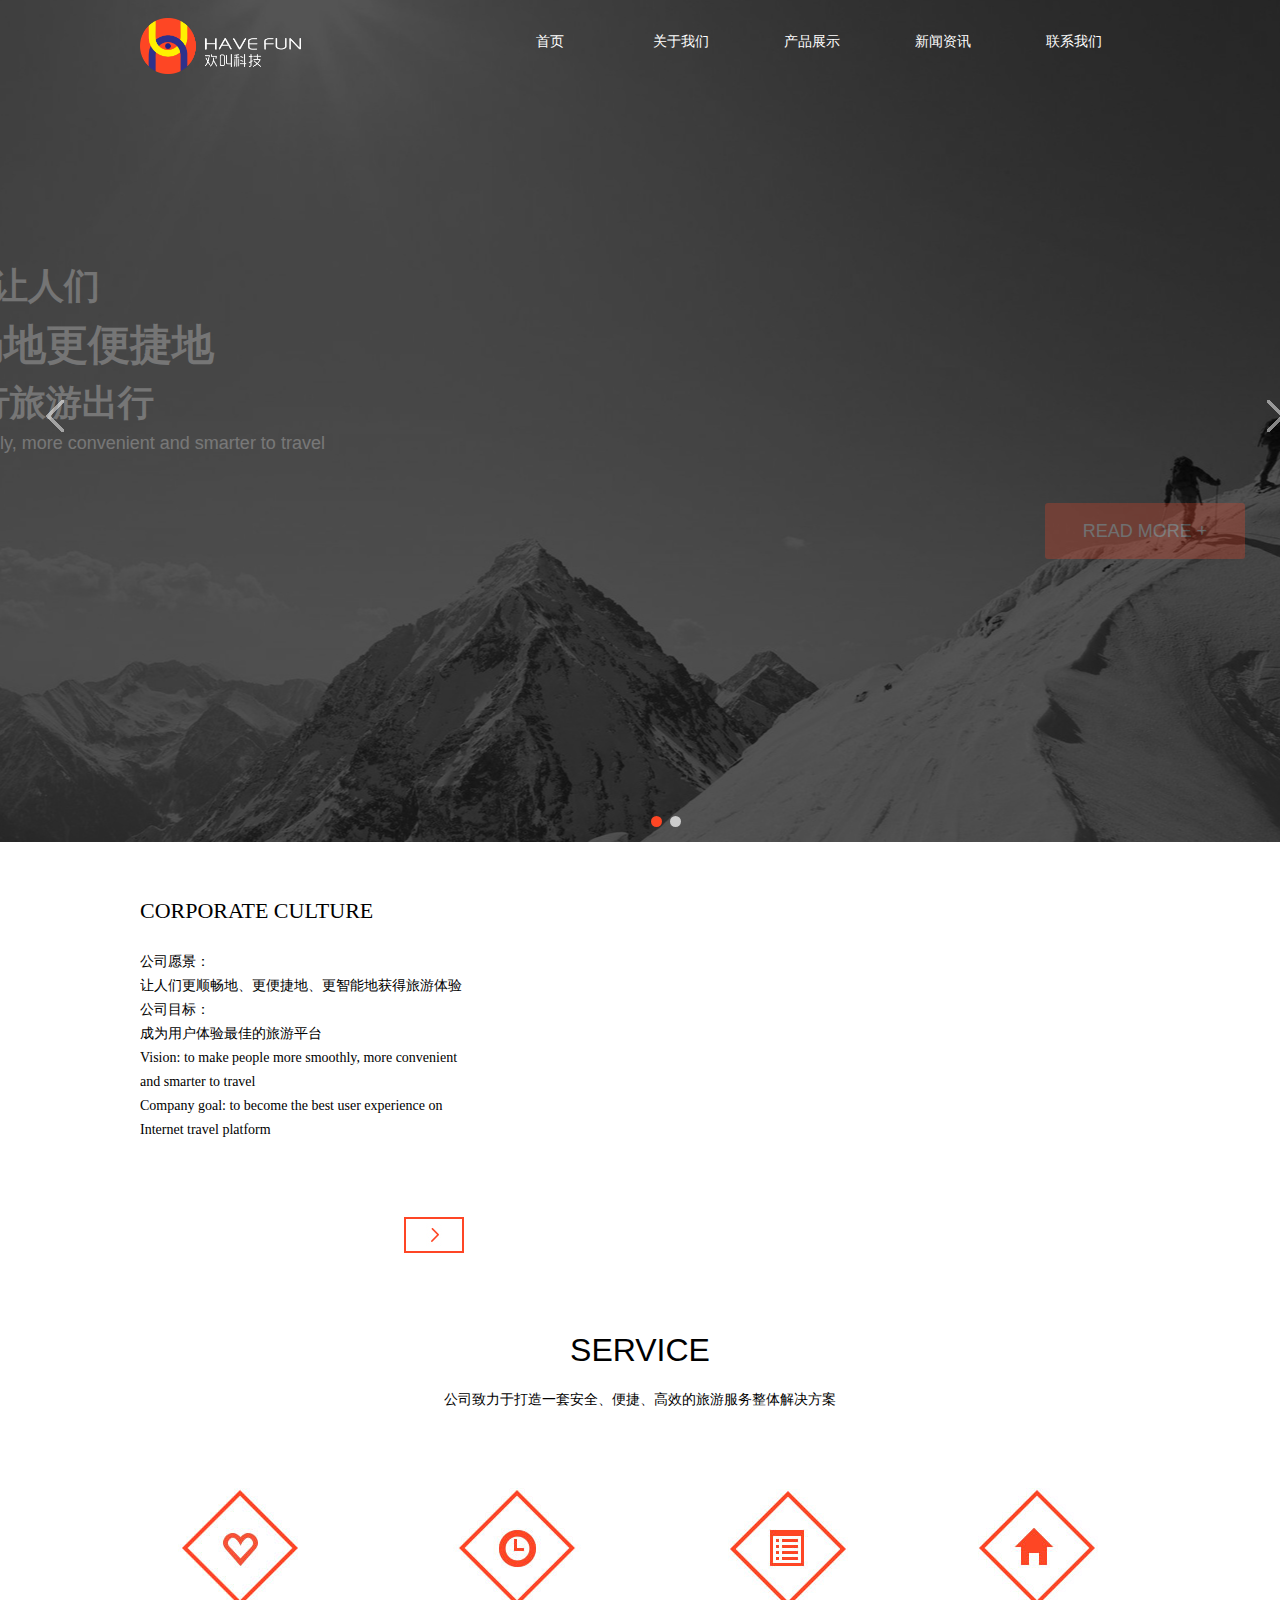
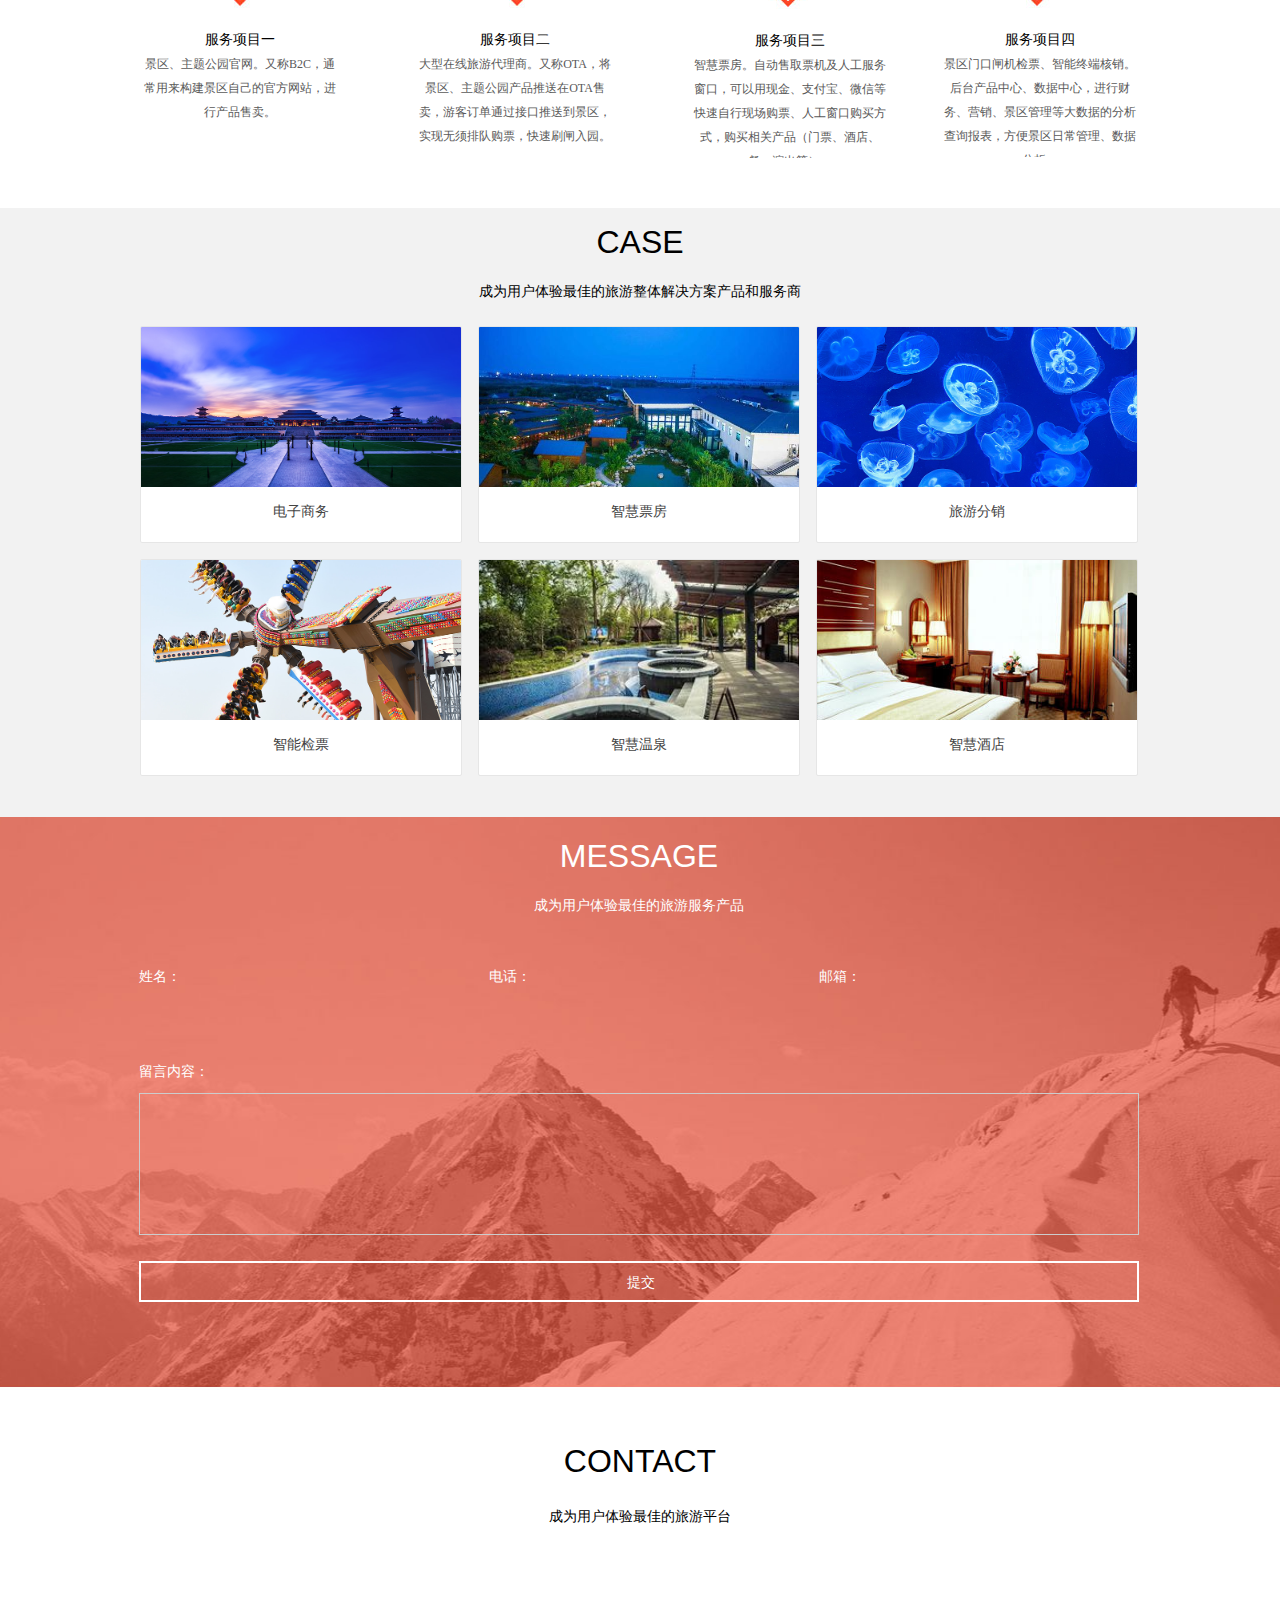
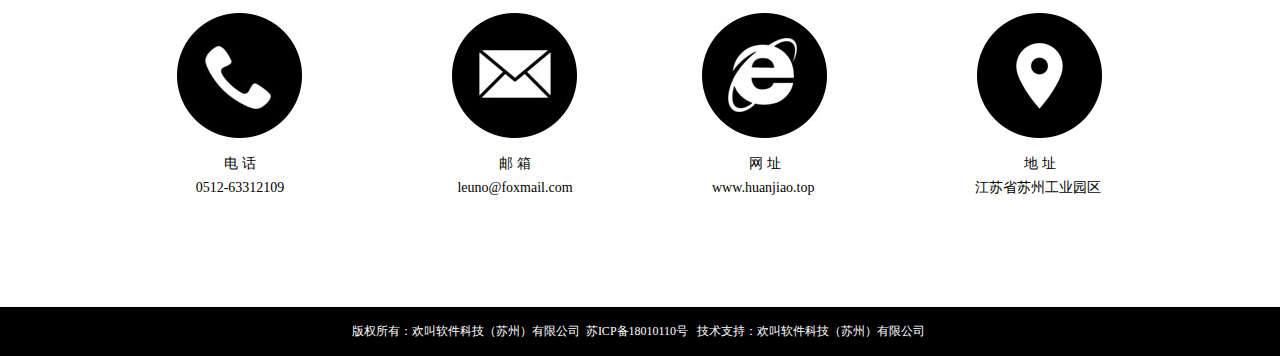
<file: OLD/hj/index.html>
﻿<!DOCTYPE html>
<html lang="en" xmlns="http://www.w3.org/1999/xhtml">
<head>

    <meta http-equiv="Content-type" content="text/html;charset=UTF-8" />

    <meta name="renderer" content="webkit">

    <meta name="viewport" content="width=device-width, initial-scale=1" />

    <meta name="apple-mobile-web-app-capable" content="yes" />

    <meta name="apple-mobile-web-app-status-bar-style" content="black" />

    <meta name="format-detection" content="telephone=no, email=no" />

    <link rel="stylesheet" href="css/jquery-ui.min.css" />

    <link rel="icon" href="http://img.wezhan.cn/88075_favicon.ico?t=201705191636443646" />

    <link rel="shortcut icon" href="http://img.wezhan.cn/88075_favicon.ico?t=201705191636443646" />

    <link rel="bookmark" href="http://img.wezhan.cn/88075_favicon.ico?t=201705191636443646" />



    <title>首页</title>

    <meta name="description" content="欢叫软件科技（苏州）有限公司，主要从事互联网旅游行业的整体解决方案，公司创办人在旅游行业深耕多年，亲自带队服务了国内外一些大型的景区、主题公园，开发实施了智慧旅游线上（B2B、B2C、OTA）、线下电子票务、检票、水公园、酒店、温泉等多业态综合管理系统及平台，有丰富的行业软件开发、实施、维护的经验。公司希望大批有识之士前来合作，共同发展。
　　欢叫软件科技，致力于打造一个安全、稳定、高效、可扩展的综合旅游营销管理解决方案，在互联网、人工智能的环境下实现既服务于大中型景区、主题公园，又帮助小景区、主题公园进行线上、线下产品销售及管理。" />

    <meta name="keywords" content="欢叫科技,欢叫软件科技,欢叫软件,欢叫软件科技（苏州）有限公司,智慧旅游,智慧景区,主体公园,水公园,温泉,旅游目的地LOTS生态,全域旅游,旅游目的地,旅游电子商务,景区电商平台,景区票务系统,景区售票系统,景区管理系统,景区信息化建设" />
    <link rel="stylesheet" href="css/base.pc.css" type="text/css" />
    <link href="css/iconfont.css" rel="stylesheet" />
    <link href="css/pager.css" rel="stylesheet" />
    <link href="css/font-awesome.min.css" rel="stylesheet" type="text/css">
    <link href="css/iconfontV2.css" rel="stylesheet" />
    <link rel="stylesheet" href="css/sy.css" type="text/css" />
    <link rel="stylesheet" href="css/pager.css" /> 
    <script type="text/javascript" src="css/jquery-1.9.1.min.js"></script>
    <script type="text/javascript" src="css/jquery-migrate-1.2.1.min.js"></script>
    <script type="text/javascript" src="css/jquery-ui.min.js"></script>
    <script type="text/javascript" src="css/public.common.min.js"></script>
    <script type="text/javascript" src="css/jquery.lazyload.min.js"></script>
    <script src="css/kino.razor.min.js"></script>
    <script type="text/javascript" src="css/underscore.js"></script>
    <script type="text/javascript" src="css/jquery.slider.js"></script>
    <script type="text/javascript" src="css/jquery.color.js"></script>
    <script language='javascript' type='text/javascript' id='yibuHeaderScript'>
    </script>
    <script type="text/javascript" src="css/velocity.min.js"></script>
    <script type="text/javascript" src="css/velocity.ui.min.js"></script>
    <script type="text/javascript" src="css/jquery.validatestar.min.js"></script>

</head>

<body>

    <input type="hidden" id="pageinfo" value="277287307" data-type="" data-device="pc" data-entityid="" />

<style>

    .viewSwitch {

        position: fixed;

        right: 60px;

        top: 60px;

        z-index: 999999999;

        background-color: white;

    }



    .deviceSwitch {

        width: 96px;

        text-align: center;

        float: left;

        box-shadow: 2px 2px 5px rgba(0, 0, 0, 0.2);

    }



        .deviceSwitch div {

            background-color: #FFF;

            width: 48px;

            font-size: 20px;

            float: left;

            color: #222;

            cursor: pointer;

        }



            .deviceSwitch div:hover {

                color: #29A0CB;

            }



            .deviceSwitch div span {

                line-height: 48px;

            }



            .deviceSwitch div.active {

                background-color: #29A0CB;

                color: white;

                cursor: auto;

            }



                .deviceSwitch div.active:hover {

                    color: white;

                }



                .deviceSwitch div.active span {

                    color: #FFF;

                }

</style>

<!--<div class="viewSwitch" style="display: none;">

    <div class="deviceSwitch">

        <div class="device-pc" data-device="pc" title="点击预览PC版">

            <span class="ym-iconfont-web"></span>

        </div>

        <div class="device-mobile" data-device="mobile" title="点击预览移动版" style="display:">

            <span class="ym-iconfont-mobile"></span>

        </div>

    </div>

</div>-->

<script type="text/javascript">

    (function ($) {

        $.extend({

            request: function (m) {

                var sValue = location.search.match(new RegExp("[\?\&]" + m + "=([^\&]*)(\&?)", "i"));

                return sValue ? sValue[1] : sValue;

            },

            urlUpdateParams: function (url, name, value) {

                var r = url;

                if (r != null && r != 'undefined' && r != "") {

                    value = encodeURIComponent(value);

                    var reg = new RegExp("(^|)" + name + "=([^&]*)(|$)");

                    var tmp = name + "=" + value;

                    if (url.match(reg) != null) {

                        r = url.replace(eval(reg), tmp);

                    } else {

                        if (url.match("[\?]")) {

                            r = url + "&" + tmp;

                        } else {

                            r = url + "?" + tmp;

                        }

                    }

                }

                return r;

            }

        });

    })(jQuery);

    function initialDeviceSwitch() {

        var pageinfo = $("#pageinfo");

        if (pageinfo.length == 0 && window.frames.length > 0) {

            pageinfo = $(window.frames[0].document).find("#pageinfo");

        }

        $(".viewSwitch").show();

        if (pageinfo.length == 0) {

            return;

        }

        var pageId = pageinfo.val();

        var pagedevice = pageinfo.attr("data-device");

        var pageType = pageinfo.attr("data-type");

        var pageModelId = pageinfo.attr("data-entityid");

        $(".deviceSwitch").find("div[data-device=" + pagedevice + "]").addClass("active");

        $(".deviceSwitch").find("div").not(".active").click(function () {

            var mobileUrl = "http://" + window.location.host;



            if (pagedevice == "pc") {

                mobileUrl = mobileUrl + "/prevmobilepage/" + pageId + window.location.search;

                mobileUrl = $.urlUpdateParams(mobileUrl, "pageType", pageType);

                mobileUrl = $.urlUpdateParams(mobileUrl, "pmId", pageModelId);

            } else if (pagedevice == "mobile") {

                switch (pageType) {

                    case "newsitem":

                        mobileUrl = mobileUrl + "/" + pageType + "/" + pageModelId + window.location.search;

                        break;

                    case "product":

                        mobileUrl = mobileUrl + "/" + pageType + "/" + pageModelId + window.location.search;

                        break;

                    default:

                        mobileUrl = mobileUrl + "/yibucategorypage/" + pageId + window.location.search;

                        break;

                }

            }

            window.location.href = $.urlUpdateParams(mobileUrl, "setprev", $(this).attr("data-device"));

        });

    }

    $(function () {

        if ($("#preMainFrame").length > 0) {

            $("#preMainFrame").load(initialDeviceSwitch);

        } else {

            initialDeviceSwitch();

        }

    });

</script>            <form id="pageForm" enctype="multipart/form-data">

            <input type="hidden" name="PageId" value="277287307" />

            <input type="hidden" id="formcookie" name="formcookie" value="" />

            <input type="hidden" id="device" name="device" value="Pc" />

            <div  id="view_layout_1_843" class="mainSamrtView yibuSmartViewMargin"   >
<div class='yibuFrameContent layout_Block2_Item0' style='border-style:none;'>

       <style type="text/css">



 .header,.main-wrap .main,.footer { position:relative; clear:both; margin:0 auto; padding:0;}

 .main-wrap { clear:both; margin:0; padding:0; width:auto; }

 .main-wrap .main {}



.main-wrap .main .content { width:100%;}



body{

background-color:;



}

</style>


   <!--menu-->
<style type="text/css">
  .lkswidth{ width: 100%; height: 100px; background: #000911; display: none  }
  .lksmaxline{ width: 1000px; height: 100px; margin: 0 auto; }
  .lkswidthleft{ width: 161px; height: 75px; margin-left: 20px; float: left; padding-top: 15px; };
  .newright{ width: 800px; height: 100px; background: red; float: left; }
  .newright ul { width:800px; height: 100px; margin-left: 390px; }
  .newright ul li { width: 120px; height: 100px; float: left; padding-left: 8px; line-height: 100px; font-size: 14px;}
  .newright ul li a{ color: #fff; }
  .newright ul li a:hover{ color: #fe4624; text-decoration: none; }
  .newadd{position: fixed; top: 0; z-index: 1000;}
</style>
<div class="lkswidth">
<div class="lksmaxline">
<div class="lkswidthleft">
   <a  href="index.html" target="_self" >
     <img src="picture/1_2000002343.png" style="border: none; position: relative; max-width: 161px;max-height: 75px; vertical-align: middle;">
   </a>
</div>
<div class="newright">
       <ul>
            <li>
                <h3>
                    <a href="index.html" target=_self>首页</a>
                 </h3>
            </li>
            <li >
                <h3>
                    <a href="aboutus.html" target=_self>
                            关于我们
                    </a>
                    </h3>
            </li>
            <li>
                 <h3>
                   <a href="product.html" target=_self>
                      产品展示
                   </a>
                   </h3>
            </li>
            <li >
                 <h3>
                   <a href="news.html" target=_self>
                        新闻资讯
                    </a>
                 </h3>
             </li>
            <li >
                    <h3>
                     <a href="contactus.html" target=_self>
                            联系我们
                     </a>
                  </h3>
           </li>
    </ul>
</div>
</div>
</div>




<!--end-->











    <div style="*z-index:11;*position:relative;width:100%;height:840px;margin-left:auto;margin-right:auto;background-color:">
    

 
 




      <div class="header page_header yibuLayout_tempPanel" style="width:1000px;height:840px;background-color:;;">

           <div class='runTimeflowsmartView'><div  id="view_banner_33_843" class="yibuSmartViewMargin absPos"   >
<div class='yibuFrameContent overflow_hidden banner_Style1_Item0 view_banner_33_843_Style1_Item0' style='height:82px;width:1000px;'>    <script>

        $(function () {

            $("#view_banner_33_843").children("div").css("overflow", "visible");

        })

    </script>





<div class="flowsmartView isflowcontainer w_container_content" refarea="Area_0" id="flowsmartView_33" >
  <div  id="view_navigator_58_843" class="yibuSmartViewMargin absPos"   >
    <div class='yibuFrameContent navigator_Style22_Item0 view_navigator_58_843_Style22_Item0'>
       <ul id=nav_view_navigator_58_843 styleItem=StyleColumn>
            <li class=w_nav_item style=width:131.2px>
                <h3>
                    <a href="index.html">首页</a>
                 </h3>
            </li>
            <li class=w_nav_item style=width:131.2px>
                <h3>
                    <a href="aboutus.html" >
                            关于我们
                    </a>
                    </h3>
            </li>
            <li class=w_nav_item style=width:131.2px>
                 <h3>
                   <a href="product.html">
                      产品展示
                   </a>
                   </h3>
            </li>
            <li class=w_nav_item style=width:131.2px>
                 <h3>
                   <a href="news.html" target=_self>
                        新闻资讯
                    </a>
                 </h3>
             </li>
            <li class=w_nav_item style=width:131.2px>
                    <h3>
                     <a href="contactus.html" target=_self>
                            联系我们
                     </a>
                  </h3>
           </li>
    </ul>
    <div class="move-bg"></div>
<input type="hidden" id="HeightVariablesStr_view_navigator_58_843" value="$height:83px;$Item_height:83px;$SubItem_height:83px;" />











<script>



    (function ($) {

      

$(window).scroll(function(){
    if($(window).scrollTop()>100){    
        $("#flowsmartView_33").hide();
        $(".lkswidth").show();
        $(".lkswidth").addClass('newadd');

    }else if($(window).scrollTop()<100){

         $("#flowsmartView_33").show();
        $(".lkswidth").hide();
     

    }
});












        $.fn.moveview_navigator_58_843 = function (options) {



            var defaults = {



                width: 120,/*移动块的大小*/



                extra: 50,/*反弹的距离*/



                speed: 300,/*块移动的速度*/



                rebound_speed: 300/*块反弹的速度*/



            };



            var defaultser = $.extend(defaults, options);



            return this.each(function () {



                var _this = $(this);



                var _item = _this.find("#nav_view_navigator_58_843").children("li"); /*找到触发滑块滑动的元素	*/



                var origin = _this.find("#nav_view_navigator_58_843").children("li.w_nav_item_current").index(); /*获得当前导航的索引*/



                var _mover = _this.find(".move-bg"); /*找到滑块*/



                var hidden; /*设置一个变量当html中没有规定cur时在鼠标移出导航后消失*/



                if (origin == -1) {

                    origin = 0;

                    hidden = "1";

                } else {

                    _mover.show();

                }; /*如果没有定义cur,则默认从第一个滑动出来*/



                var cur = prev = origin; /*初始化当前的索引值等于上一个及初始值;*/



                var extra = defaultser.extra; /*声明一个变量表示额外滑动的距离*/

                _mover.css("width", defaultser.width);

                _mover.css({ left: "" + defaultser.width * origin + "px" }); /*设置滑块当前显示的位置*/





                //滑动方法



                function move() {



                    _mover.clearQueue();



                    if (cur < prev) {

                        extra = -Math.abs(defaultser.extra);

                    } /*当当前值小于上个滑块值时，额外滑动值为负数*/



                    else {

                        extra = Math.abs(defaultser.extra)

                    }; /*当当前值大于上个滑块值时，滑动值为正数*/



                    _mover.show();

                    if (cur != prev) {

                        _mover.queue(

                            function () {



                                $(this).stop(true, true).animate({ left: "" + Number(cur * defaultser.width + extra) + "" }, defaultser.speed),

                                    function () { $(this).dequeue() }

                            }

                        );

                    }

                    _mover.queue(

                        function () {

                            $(this).stop(true, true).animate({ left: "" + cur * defaultser.width + "" }, defaultser.rebound_speed),

                                function () { $(this).dequeue() }

                        }

                    );

                };



                //设置鼠标经过事件



                _item.each(function (index, it) {



                    $(it).mouseover(function () {



                        cur = index; /*对当前滑块值进行赋值*/



                        move();



                        prev = cur; /*滑动完成对上个滑块值进行赋值*/



                    });



                });



                _this.mouseleave(function () {

                    if (hidden == 1) {

                        origin = cur;

                        _mover.stop().fadeOut();

                    } /*当html中没有规定cur时在鼠标移出导航后消失*/

                    else {

                        cur = origin; /*鼠标离开导航时当前滑动值等于最初滑块值*/



                        if (origin > 0) {

                            move();

                        }

                    }

                });

            });

        }

    })(jQuery);

    $(function () {

        slideMenu("nav_" + 'view_navigator_58_843');

        jQuery("#nav_" + 'view_navigator_58_843').parent("div").css("overflow", "visible");



        //子导航下边框显示不出来的fix

        $("#nav_" + 'view_navigator_58_843').children("li").each(function () {

            var Li_height = $(this).height();

            $("li", this).height(Li_height);



            var child_li = $("li", this);

            var topborderwidth = $("a:first", child_li).css('border-top-width');

            topborderwidth = isNaN(parseInt(topborderwidth)) ? 0 : parseInt(topborderwidth);

            var bottomborderwidth = $("a:first", child_li).css('border-bottom-width');

            bottomborderwidth = isNaN(parseInt(bottomborderwidth)) ? 0 : parseInt(bottomborderwidth);



            $("a", child_li).height(Li_height - topborderwidth - bottomborderwidth);

        });



        jQuery("#nav_" + 'view_navigator_58_843').children("li").each(function () {

            var topWidth = $(this).children("h3").children("a").css("border-top-width");

            var leftWidth = $(this).children("h3").children("a").css("border-left-width");

            var bottomWidth = $(this).children("h3").children("a").css("border-bottom-width");



            if (topWidth != "0" && topWidth != "0px") {

                return false;

            }

            if (leftWidth != "0" && leftWidth != "0px") {

                return false;

            }

            if (bottomWidth != "0" && bottomWidth != "0px") {

                return false;

            }





            if ($(this).children("ul").length > 0) {

                var maxWidth = $(this).children("ul").width();

                $(this).children("ul").children("li").each(function () {



                    var a = $(this).children("a");

                    var currentWidth = GetCurrentStrWidth(a.html(), a.css("font-size")) + 20;

                    if (maxWidth < currentWidth)

                        maxWidth = currentWidth;

                });

                $(this).children("ul").css("width", maxWidth + "px");

            }

        });

        SetNavSelectedStyle("nav_" + 'view_navigator_58_843', 'nav'); //选中当前导航

        $("#view_navigator_58_843").moveview_navigator_58_843({

            width: $("#view_navigator_58_843").find("ul li:first").width() /*滑块的大小*/,

            extra: $("#view_navigator_58_843").find("ul li:first").width() / 10 /*额外反弹的距离*/,

            speed: 500 /*滑块移动的速度*/,

            rebound_speed: 500 /*滑块反弹的速度*/

        });



        if ("False" == "False") {

            jQuery("#" + 'view_navigator_58_843').css("z-index", "999999");

            if (jQuery("#" + 'view_navigator_58_843').parent().attr("class") != "runTimeflowsmartView") { //导航可能放在容器控件中了，需要把容器控件的z-index的值设大

                jQuery("#" + 'view_navigator_58_843').parent(".w_container_content").parent().parent().css("z-index", "999998");

            }

        }

        $("#view_navigator_58_843").find(".w_subnav_item a").hover(function () {

            $(this).stop().animate({ backgroundColor: '#FFA052' }, 500);

        }, function () {

            $(this).stop().animate({ backgroundColor: '#FF8827' }, 500);

        });

    });

</script>

</div>
</div>
<div  id="view_image_59_843" class="yibuSmartViewMargin absPos"   >
<div class='yibuFrameContent overflow_hidden image_Style1_Item0' style='height:75px;width:161px;'>    <div class="megwh" style="height:100%; width:100%;">

        <a id="autosize_view_image_59_843" href="/sy" target="_self" >

            <input id="w_view_image_59_843" type="hidden" value="156" />

            <input id="h_view_image_59_843" type="hidden" value="82" />

            <input id="canadjustwidth_view_image_59_843" type="hidden" value="False" />

            <input id="canadjustheight_view_image_59_843" type="hidden" value="False" />

                <img  src="picture\1_2000002343.png"  alt="" style="border:none; position:relative;" />

            

        </a>

    </div>

    <script type="text/javascript">

        $(function () {

            ChangeImage("view_image_59_843");

        });

    </script>

</div>
</div>


</div>

<script type="text/javascript">

    function setLayoutHeight() {

        var bannerheight = $("#view_banner_33_843").css("height");

        $("#view_banner_33_843").children(".yibuFrameContent").css("height", bannerheight);

    };

</script></div>
</div>
<div  id="view_photoalbum_61_843" class="yibuSmartViewMargin absPos"   >
<div class='yibuFrameContent overflow_hidden photoalbum_Style2_Item0 view_photoalbum_61_843_Style2_Item0' style='height:844px;width:999px;'><div class="w_slider_2 renderfullScreen w_slider_2_view_photoalbum_61_843">



    <div class="w_slider_img">

        <ul>

                <li style="background: url(picture/2000002344.jpeg) center 0 no-repeat;">

                    <div class="siteWidth">



                        <p class="txt"   style="display:none;"       >

                            

                            <span class="btn"></span>

                        </p>

                        <p class="txtDesc"   style="display: none;"         >

                            图片0

                        </p>



                        <a   style=" cursor:default"                                 title="" ></a>

                    </div>

                </li>

                <li style="background: url(picture/2000002345.jpeg) center 0 no-repeat;">

                    <div class="siteWidth">



                        <p class="txt"   style="display:none;"       >

                            

                            <span class="btn"></span>

                        </p>

                        <p class="txtDesc"   style="display: none;"         >

                            图片1

                        </p>



                        <a   style=" cursor:default"                                 title="" ></a>

                    </div>

                </li>

        </ul>

    </div>

    <!-- 下面是前/后按钮代码，如果不需要删除即可 -->

    <a  class="prev" href="javascript:void(0)"></a>

    <a  class="next" href="javascript:void(0)"></a>



    <div class="w_slider_num" ><ul></ul></div>

</div>



<script type="text/javascript">

    $(document).ready(function () {

        if ("fade"=="fold") {

            setRenderFullScreen($("#view_photoalbum_61_843"), "window");

        } else {

            setRenderFullScreen($("#view_photoalbum_61_843"), "auto");

        }

        $(".w_slider_2_view_photoalbum_61_843").slide({

            titCell: $(".w_slider_2_view_photoalbum_61_843 .w_slider_num ul"),

            mainCell: $(".w_slider_2_view_photoalbum_61_843 .w_slider_img ul"),

            effect: "fade",

            autoPlay: "true",

            autoPage: true,

            trigger: "click",

            interTime: "3000"

        });

    });





</script></div>
</div>
<div  id="view_text_62_843" class="yibuSmartViewMargin absPos yibuAnimate"    yibuAnimate='{"delay":500,"duration":800,"direction":"L","effect":"custom.flyIn"}'>
<div class='yibuFrameContent overflow_hidden text_Style1_Item0' style='height:221px;width:600px;'>

<style type="text/css">

    #view_text_62_843_txt ul{ padding-left:20px;}

</style>

<div id='view_text_62_843_txt'   style="cursor:default; height:100%; width:100%;"  >

    <div class="editableContent " style="line-height:1.5;">

        <p style="text-align: center;"><strong><span style="font-size: 36px; color: rgb(255, 255, 255);">让人们</span></strong></p><p style="text-align: center;"><strong><span style="font-size: 42px; color: rgb(255, 255, 255);">更顺畅地更便捷地</span></strong></p><p style="text-align: center;"><strong><span style="font-size: 36px; color: rgb(255, 255, 255);">进行旅游出行</span></strong></p><p style="text-align: center;"><span style="font-size: 18px; color: rgb(255, 255, 255);">to make people more smoothly, more convenient and smarter to travel</span></p><p><br/></p>

    </div>

</div>

<script>

    Pagination('view_text_62_843_txt', "首页", "尾页", "上一页", "下一页", textPageCallbackview_text_62_843);



    function textPageCallbackview_text_62_843() {



        $(".absPos").each(function () { $(this).removeAttr("oldbottom").removeAttr("expandh").removeAttr("oheight").removeAttr("cheight").css("min-height", '').css("height", '').css("top", '') });



        if ($("#view_text_62_843").parent(".w_tab_container_item ").length > 0) {

            $("#view_text_62_843").parent(".w_tab_container_item ").removeAttr("oldbottom").removeAttr("expandh").removeAttr("oheight").removeAttr("cheight").css("min-height", '').css("height", '').css("top", '');

        }

        if ($("#view_text_62_843").parents(".w_tab_container").length > 0) {

            $("#view_text_62_843").parents(".w_tab_container").removeAttr("oldbottom").removeAttr("expandh").removeAttr("oheight").removeAttr("cheight").css("min-height", '').css("height", '').css("top", '');

        }

        if ($("#view_text_62_843").parents(".w_tab").length > 0) {

            $("#view_text_62_843").parents(".w_tab").removeAttr("oldbottom").removeAttr("expandh").removeAttr("oheight").removeAttr("cheight").css("min-height", '').css("height", '').css("top", '');

        }



        

        yiburecomputeLayoutHeight();

        initScrollHeight_view_text_62_843();

    }

    function initScrollHeight_view_text_62_843() {

        var currentHeight = $("#view_text_62_843").height();

        var oldHeight = window["view_text_62_843" + "_height"];

        window["view_text_62_843" + "_height"] = currentHeight;

        if (oldHeight != undefined) {

            var subtract = currentHeight - oldHeight;

            if (subtract < 0) {

                

                if ($("#view_text_62_843").parents(".mainSamrtView").length > 0) {

                    $("#view_text_62_843").parents(".mainSamrtView").each(function () {

                        if ($(this).attr("style") != undefined && $(this).attr("style").toLowerCase().indexOf('height') > -1) {

                            var height = $(this).height();

                            var oheight = $(this).attr("oheight");



                            var expandh = $(this).attr("expandh");

                            if (oheight != undefined && expandh != undefined) {

                                oheight = parseInt(oheight);

                                expandh = parseInt(expandh);

                                expandh = expandh + subtract;

                                var newHeight = oheight + expandh;

                                $(this).height(newHeight);

                                $(this).attr("expandh", expandh);

                                if ($(this).children(".yibuFrameContent").length > 0) {

                                    if ($(this).children(".yibuFrameContent").attr("style") != undefined && $(this).children(".yibuFrameContent").attr("style").toLowerCase().indexOf('height') > -1) {

                                        $(this).children(".yibuFrameContent").height(newHeight);

                                    }

                                }

                            }

                        }

                        

                    });

                }

            }

        }

    }

    $(function () {

        window["view_text_62_843" + "_height"] = $("#view_text_62_843").height();

    });

</script>

</div>
</div>
<div  id="view_linkbutton_63_843" class="yibuSmartViewMargin absPos yibuAnimate"    yibuAnimate='{"delay":500,"duration":800,"direction":"R","effect":"custom.flyIn"}'>
<div class='yibuFrameContent overflow_hidden linkbutton_Style1_Item0 view_linkbutton_63_843_Style1_Item0' style='height:56px;width:200px;'><a target="_self"   href="index.html"      class="w_button_wrap" style="width: 198px ; height: 54px ; line-height: 54px ;">

    <span class="w_button_position">

<span class="w_button_text editableContent">READ MORE +</span>

    </span>

</a>

<script>

    $(function () {

        var sv = $("#view_linkbutton_63_843");

        var indiv = sv.find("div").css("white-space", "nowrap");

        var cw = sv.width() - (indiv.outerWidth(true) - indiv.width());

        var ch = sv.height() - (indiv.outerHeight(true) - indiv.height());

        indiv.width(cw).height(ch).css("white-space", "");

        indiv.find("a").width(cw).height(ch).css('line-height', ch + "px");

    });

</script></div>
</div>
</div>

      </div>

    </div>

    <div class="main-wrap clearfix" style="*z-index:10;*position:relative;width:100%;margin-left:auto;margin-right:auto;;background-color:">

        <div class="main clearfix page_main" style="width:1000px;">

        	<div class="content yibuLayout_Body" style="min-height:100px;margin-left:auto;margin-right:auto;;background-color:;background-color:" id="yibuLayout_center">

        	    <div  id="view_main_1_277287307" class="mainSamrtView yibuSmartViewMargin"   >
<div class='yibuFrameContent main__Item0' style='height:2667px;width:100%;'><div class='runTimeflowsmartView'><div  id="view_banner_8_277287307" class="yibuSmartViewMargin absPos"   >
<div class='yibuFrameContent overflow_hidden banner_Style1_Item0 view_banner_8_277287307_Style1_Item0' style='height:573px;width:1000px;'>    <div id="fullScreen_view_banner_8_277287307" class="w_container_wrap renderfullScreen" ></div>

    <script>

    $(function () {

        setRenderFullScreen($('#view_banner_8_277287307'));

        

    });

</script>





<div class="flowsmartView isflowcontainer w_container_content" refarea="Area_0" id="flowsmartView_8" style=width:1000px;>

    <div  id="view_text_66_277287307" class="yibuSmartViewMargin absPos"   >
<div class='yibuFrameContent overflow_hidden text_Style1_Item0 view_text_66_277287307_Style1_Item0' style='height:94px;width:500px;'>

<style type="text/css">

    #view_text_66_277287307_txt ul{ padding-left:20px;}

</style>

<div id='view_text_66_277287307_txt'   style="cursor:default; height:100%; width:100%;"  >

    <div class="editableContent " style="line-height:1.5;">

        <p style="text-align: center; line-height: 3em;"><span style="font-size: 32px; color: rgb(255, 255, 255);">MESSAGE</span></p><p style="text-align: center; line-height: normal;"><span style="font-size: 32px;"></span><span style="font-size: 14px; color: rgb(255, 255, 255);">成为用户体验最佳的旅游服务产品</span></p> 

    </div>

</div>

<script>

    Pagination('view_text_66_277287307_txt', "首页", "尾页", "上一页", "下一页", textPageCallbackview_text_66_277287307);



    function textPageCallbackview_text_66_277287307() {



        $(".absPos").each(function () { $(this).removeAttr("oldbottom").removeAttr("expandh").removeAttr("oheight").removeAttr("cheight").css("min-height", '').css("height", '').css("top", '') });



        if ($("#view_text_66_277287307").parent(".w_tab_container_item ").length > 0) {

            $("#view_text_66_277287307").parent(".w_tab_container_item ").removeAttr("oldbottom").removeAttr("expandh").removeAttr("oheight").removeAttr("cheight").css("min-height", '').css("height", '').css("top", '');

        }

        if ($("#view_text_66_277287307").parents(".w_tab_container").length > 0) {

            $("#view_text_66_277287307").parents(".w_tab_container").removeAttr("oldbottom").removeAttr("expandh").removeAttr("oheight").removeAttr("cheight").css("min-height", '').css("height", '').css("top", '');

        }

        if ($("#view_text_66_277287307").parents(".w_tab").length > 0) {

            $("#view_text_66_277287307").parents(".w_tab").removeAttr("oldbottom").removeAttr("expandh").removeAttr("oheight").removeAttr("cheight").css("min-height", '').css("height", '').css("top", '');

        }



        

        yiburecomputeLayoutHeight();

        initScrollHeight_view_text_66_277287307();

    }

    function initScrollHeight_view_text_66_277287307() {

        var currentHeight = $("#view_text_66_277287307").height();

        var oldHeight = window["view_text_66_277287307" + "_height"];

        window["view_text_66_277287307" + "_height"] = currentHeight;

        if (oldHeight != undefined) {

            var subtract = currentHeight - oldHeight;

            if (subtract < 0) {

                

                if ($("#view_text_66_277287307").parents(".mainSamrtView").length > 0) {

                    $("#view_text_66_277287307").parents(".mainSamrtView").each(function () {

                        if ($(this).attr("style") != undefined && $(this).attr("style").toLowerCase().indexOf('height') > -1) {

                            var height = $(this).height();

                            var oheight = $(this).attr("oheight");



                            var expandh = $(this).attr("expandh");

                            if (oheight != undefined && expandh != undefined) {

                                oheight = parseInt(oheight);

                                expandh = parseInt(expandh);

                                expandh = expandh + subtract;

                                var newHeight = oheight + expandh;

                                $(this).height(newHeight);

                                $(this).attr("expandh", expandh);

                                if ($(this).children(".yibuFrameContent").length > 0) {

                                    if ($(this).children(".yibuFrameContent").attr("style") != undefined && $(this).children(".yibuFrameContent").attr("style").toLowerCase().indexOf('height') > -1) {

                                        $(this).children(".yibuFrameContent").height(newHeight);

                                    }

                                }

                            }

                        }

                        

                    });

                }

            }

        }

    }

    $(function () {

        window["view_text_66_277287307" + "_height"] = $("#view_text_66_277287307").height();

    });

</script>

</div>
</div>
<div  id="view_formtext_67_277287307" class="yibuSmartViewMargin absPos"   >
<div class='yibuFrameContent formtext_Style1_Item0 view_formtext_67_277287307_Style1_Item0'><div class="w_form_input" data-style="Style1">

    <div class="form_item_block">

        <label class="form_label">姓名：</label>

        <input type="text" placeholder="" class="form_input none " name="view_formtext_67_277287307"   />

    </div>

</div>

<script>

    $(function () {

        $smartview = $("#view_formtext_67_277287307");

        $smartview.find(".w_form_input").css('width', '320' + 'px').css('height', '78' + 'px');

        var borderWidth = $smartview.find(".form_input").outerWidth(true) - $smartview.find(".form_input").width() ;

        $smartview.find(".form_input").width($smartview.width() - borderWidth);



        jQuery.validator.addMethod("lengthCheck_view_formtext_67_277287307", function (value, element) {

            var maxLen = parseInt('0');

            var minLen = parseInt('0');

            if (minLen == 0 && maxLen == 0) {

                return true;

            }

            if (value.length > maxLen || value.length < minLen) {

                return false;

            }

            else return true;

        }, jQuery.validator.format("请控制输入的字数在'0'与'0'个之间"));



        if (!window.applicationCache) {

            BindHoldPlace($smartview.find("input[type=text]"),"");

        }

    });



</script>

</div>
</div>
<div  id="view_formtext_68_277287307" class="yibuSmartViewMargin absPos"   >
<div class='yibuFrameContent formtext_Style1_Item0 view_formtext_68_277287307_Style1_Item0'><div class="w_form_input" data-style="Style1">

    <div class="form_item_block">

        <label class="form_label">电话：</label>

        <input type="text" placeholder="" class="form_input none " name="view_formtext_68_277287307"   />

    </div>

</div>

<script>

    $(function () {

        $smartview = $("#view_formtext_68_277287307");

        $smartview.find(".w_form_input").css('width', '300' + 'px').css('height', '78' + 'px');

        var borderWidth = $smartview.find(".form_input").outerWidth(true) - $smartview.find(".form_input").width() ;

        $smartview.find(".form_input").width($smartview.width() - borderWidth);



        jQuery.validator.addMethod("lengthCheck_view_formtext_68_277287307", function (value, element) {

            var maxLen = parseInt('0');

            var minLen = parseInt('0');

            if (minLen == 0 && maxLen == 0) {

                return true;

            }

            if (value.length > maxLen || value.length < minLen) {

                return false;

            }

            else return true;

        }, jQuery.validator.format("请控制输入的字数在'0'与'0'个之间"));



        if (!window.applicationCache) {

            BindHoldPlace($smartview.find("input[type=text]"),"");

        }

    });



</script>

</div>
</div>
<div  id="view_formtext_69_277287307" class="yibuSmartViewMargin absPos"   >
<div class='yibuFrameContent formtext_Style1_Item0 view_formtext_69_277287307_Style1_Item0'><div class="w_form_input" data-style="Style1">

    <div class="form_item_block">

        <label class="form_label">邮箱：</label>

        <input type="text" placeholder="" class="form_input none " name="view_formtext_69_277287307"   />

    </div>

</div>

<script>

    $(function () {

        $smartview = $("#view_formtext_69_277287307");

        $smartview.find(".w_form_input").css('width', '320' + 'px').css('height', '78' + 'px');

        var borderWidth = $smartview.find(".form_input").outerWidth(true) - $smartview.find(".form_input").width() ;

        $smartview.find(".form_input").width($smartview.width() - borderWidth);



        jQuery.validator.addMethod("lengthCheck_view_formtext_69_277287307", function (value, element) {

            var maxLen = parseInt('0');

            var minLen = parseInt('0');

            if (minLen == 0 && maxLen == 0) {

                return true;

            }

            if (value.length > maxLen || value.length < minLen) {

                return false;

            }

            else return true;

        }, jQuery.validator.format("请控制输入的字数在'0'与'0'个之间"));



        if (!window.applicationCache) {

            BindHoldPlace($smartview.find("input[type=text]"),"");

        }

    });



</script>

</div>
</div>
<div  id="view_formtextarea_70_277287307" class="yibuSmartViewMargin absPos"   >
<div class='yibuFrameContent formtextarea_Style1_Item0 view_formtextarea_70_277287307_Style1_Item0'><div class="w_form_textarea" data-style="Style1">

    <div class="form_item_block">

        <label class="form_label">

留言内容：

        </label>

        <textarea placeholder="" style="min-height: 40px; min-width: 150px; resize: none" class="form_textarea  lengthCheck_view_formtextarea_70_277287307 " cols="60" rows="5" name="view_formtextarea_70_277287307"></textarea>

    </div>

</div>

<script>

    $(function () {

        var $smartview = $("#view_formtextarea_70_277287307");

        $smartview.css('width', '1000' + 'px').css('height', '178' + 'px');

        $smartview.find(".w_form_textarea").css('width', '1000' + 'px').css('height', '178' + 'px');

        $smartview.find(".form_textarea").css('width', '1000' + 'px').css('height', '178' + 'px');



        var borderWidth = $smartview.find(".form_textarea").outerWidth(true) - $smartview.find(".form_textarea").width();

        var borderHeight = $smartview.find(".form_textarea").outerHeight(true) - $smartview.find(".form_textarea").height();

        var headerHeight = parseInt($smartview.find(".form_label").css("line-height").replace("px", "")) + ($smartview.find(".form_label").outerHeight(true) - $smartview.find(".form_label").height());

        $smartview.find(".form_textarea").width($smartview.width() - borderWidth);

        $smartview.find(".form_textarea").height($smartview.height() - borderHeight - headerHeight);



        jQuery.validator.addMethod("lengthCheck_view_formtextarea_70_277287307", function (value, element) {

            var maxLen = parseInt('2000');

            var minLen = parseInt('0');

            if (minLen == 0 && maxLen == 0) {

                return true;

            }

            if (value.length > maxLen || value.length < minLen) {

                return false;

            }

            else return true;

        }, jQuery.validator.format("请控制输入的字数在'0'与'2000'个之间"));



        if (!window.applicationCache) {

            BindHoldPlace($smartview.find("textarea"), "");

        }

    });



</script>

</div>
</div>
<div  id="view_submitbutton_71_277287307" class="yibuSmartViewMargin absPos"   >
<div class='yibuFrameContent overflow_hidden submitbutton_Style1_Item0 view_submitbutton_71_277287307_Style1_Item0' style='height:37px;width:996px;'>

<div class="w_form_button" style="height: 37px ; line-height: 37px">



    <a href="javascript:void(0)" style="height: 37px ; line-height: 37px" class="w_form_button_link">



        <span class="w_form_button_icon"   style="margin-right:0px"   ><i class="iconfont submit-icon" ></i></span>

        <span class="w_form_button_text submit-text">提交</span>

    </a>



</div>

<script type="text/javascript">





    function SetCookie(name, value) {

        var Days = 30; //此 cookie 将被保存 30 天

        var exp = new Date();

        exp.setTime(exp.getTime() + Days * 24 * 60 * 60 * 1000);

        document.cookie = name + "=" + escape(value) + ";expires=" + exp.toGMTString();

    }

    $(function () {

        if ("false" == "false") {

            $("#view_submitbutton_71_277287307 .w_form_button_link").click(function () {

                if ($("#pageForm").valid()) {

                    SetCookie("form", "alreadysubmit");

                    $(this).attr("disabled", "disabled").find(".w_form_button_text").text("提交中...");

                    $.post("../../Customer/FormPageSubmit", $("#pageForm").serialize(), function (data) {

                        if (data == '1') {

                            if ('表单已成功提交,谢谢您的参与' == '') {

                                alert("表单已成功提交,谢谢您的参与");

                            } else {

                                alert('表单已成功提交,谢谢您的参与')

                            }

                            $("#formcookie").val(getCookie("form"));

                            document.getElementById("pageForm").reset();

                        }

                        else {

                            alert(data);

                        }

                        $("#view_submitbutton_71_277287307 .w_form_button_link").removeAttr("disabled").find(".w_form_button_text").text("提交");

                    })

                } 

            })

        }

    })

</script></div>
</div>


</div>

<script type="text/javascript">

    function setLayoutHeight() {

        var bannerheight = $("#view_banner_8_277287307").css("height");

        $("#view_banner_8_277287307").children(".yibuFrameContent").css("height", bannerheight);

    };

</script></div>
</div>
<div  id="view_banner_45_277287307" class="yibuSmartViewMargin absPos"   >
<div class='yibuFrameContent overflow_hidden banner_Style1_Item0 view_banner_45_277287307_Style1_Item0' style='height:447px;width:1000px;'>    <div id="fullScreen_view_banner_45_277287307" class="w_container_wrap renderfullScreen" ></div>

    <script>

    $(function () {

        setRenderFullScreen($('#view_banner_45_277287307'));

        

    });

</script>





<div class="flowsmartView isflowcontainer w_container_content" refarea="Area_0" id="flowsmartView_45" style=width:1000px;>

    <div  id="view_text_46_277287307" class="yibuSmartViewMargin absPos"   >
<div class='yibuFrameContent overflow_hidden text_Style1_Item0' style='height:40px;width:483px;'>

<style type="text/css">

    #view_text_46_277287307_txt ul{ padding-left:20px;}

</style>

<div id='view_text_46_277287307_txt'   style="cursor:default; height:100%; width:100%;"  >

    <div class="editableContent " style="line-height:1.5;">

        <p style="line-height: 3em;"><span style="font-size: 26px; color: rgb(255, 255, 255);">WELCOME TO OUR SITE!</span></p>

    </div>

</div>

<script>

    Pagination('view_text_46_277287307_txt', "首页", "尾页", "上一页", "下一页", textPageCallbackview_text_46_277287307);



    function textPageCallbackview_text_46_277287307() {



        $(".absPos").each(function () { $(this).removeAttr("oldbottom").removeAttr("expandh").removeAttr("oheight").removeAttr("cheight").css("min-height", '').css("height", '').css("top", '') });



        if ($("#view_text_46_277287307").parent(".w_tab_container_item ").length > 0) {

            $("#view_text_46_277287307").parent(".w_tab_container_item ").removeAttr("oldbottom").removeAttr("expandh").removeAttr("oheight").removeAttr("cheight").css("min-height", '').css("height", '').css("top", '');

        }

        if ($("#view_text_46_277287307").parents(".w_tab_container").length > 0) {

            $("#view_text_46_277287307").parents(".w_tab_container").removeAttr("oldbottom").removeAttr("expandh").removeAttr("oheight").removeAttr("cheight").css("min-height", '').css("height", '').css("top", '');

        }

        if ($("#view_text_46_277287307").parents(".w_tab").length > 0) {

            $("#view_text_46_277287307").parents(".w_tab").removeAttr("oldbottom").removeAttr("expandh").removeAttr("oheight").removeAttr("cheight").css("min-height", '').css("height", '').css("top", '');

        }



        

        yiburecomputeLayoutHeight();

        initScrollHeight_view_text_46_277287307();

    }

    function initScrollHeight_view_text_46_277287307() {

        var currentHeight = $("#view_text_46_277287307").height();

        var oldHeight = window["view_text_46_277287307" + "_height"];

        window["view_text_46_277287307" + "_height"] = currentHeight;

        if (oldHeight != undefined) {

            var subtract = currentHeight - oldHeight;

            if (subtract < 0) {

                

                if ($("#view_text_46_277287307").parents(".mainSamrtView").length > 0) {

                    $("#view_text_46_277287307").parents(".mainSamrtView").each(function () {

                        if ($(this).attr("style") != undefined && $(this).attr("style").toLowerCase().indexOf('height') > -1) {

                            var height = $(this).height();

                            var oheight = $(this).attr("oheight");



                            var expandh = $(this).attr("expandh");

                            if (oheight != undefined && expandh != undefined) {

                                oheight = parseInt(oheight);

                                expandh = parseInt(expandh);

                                expandh = expandh + subtract;

                                var newHeight = oheight + expandh;

                                $(this).height(newHeight);

                                $(this).attr("expandh", expandh);

                                if ($(this).children(".yibuFrameContent").length > 0) {

                                    if ($(this).children(".yibuFrameContent").attr("style") != undefined && $(this).children(".yibuFrameContent").attr("style").toLowerCase().indexOf('height') > -1) {

                                        $(this).children(".yibuFrameContent").height(newHeight);

                                    }

                                }

                            }

                        }

                        

                    });

                }

            }

        }

    }

    $(function () {

        window["view_text_46_277287307" + "_height"] = $("#view_text_46_277287307").height();

    });

</script>

</div>
</div>
<div  id="view_text_47_277287307" class="yibuSmartViewMargin absPos"   >
<div class='yibuFrameContent overflow_hidden text_Style1_Item0' style='height:247px;width:529px;'>

<style type="text/css">

    #view_text_47_277287307_txt ul{ padding-left:20px;}

</style>

<div id='view_text_47_277287307_txt'   style="cursor:default; height:100%; width:100%;"  >

    <div class="editableContent " style="line-height:1.5;">

        <p style="line-height: 2em;"><span style="font-size: 14px; font-family: 微软雅黑, &#39;Microsoft YaHei&#39;; color: rgb(255, 255, 255);">　　欢叫软件科技（苏州）有限公司，注册资本500万，公司主要从事互联网旅游行业的整体解决方案，公司创办人在旅游行业深耕多年，亲自带队服务了国内外一些大型的景区、主题公园，开发实施了智慧旅游线上（B2B、B2C、OTA）、线下电子票务、检票、水公园、酒店、温泉等多业态综合管理系统及平台，有丰富的行业软件开发、实施、维护的经验。公司希望大批有识之士前来合作，共同发展。</span></p><p style="line-height: 2em;"><span style="font-size: 14px; font-family: 微软雅黑, &#39;Microsoft YaHei&#39;; color: rgb(255, 255, 255);">　　欢叫软件科技，致力于打造一个安全、稳定、高效、可扩展的综合旅游营销管理解决方案，在互联网、人工智能的环境下实现既服务于大中型景区、主题公园，又帮助小景区、主题公园进行线上、线下产品销售及管理。</span></p><p><br/></p>

    </div>

</div>

<script>

    Pagination('view_text_47_277287307_txt', "首页", "尾页", "上一页", "下一页", textPageCallbackview_text_47_277287307);



    function textPageCallbackview_text_47_277287307() {



        $(".absPos").each(function () { $(this).removeAttr("oldbottom").removeAttr("expandh").removeAttr("oheight").removeAttr("cheight").css("min-height", '').css("height", '').css("top", '') });



        if ($("#view_text_47_277287307").parent(".w_tab_container_item ").length > 0) {

            $("#view_text_47_277287307").parent(".w_tab_container_item ").removeAttr("oldbottom").removeAttr("expandh").removeAttr("oheight").removeAttr("cheight").css("min-height", '').css("height", '').css("top", '');

        }

        if ($("#view_text_47_277287307").parents(".w_tab_container").length > 0) {

            $("#view_text_47_277287307").parents(".w_tab_container").removeAttr("oldbottom").removeAttr("expandh").removeAttr("oheight").removeAttr("cheight").css("min-height", '').css("height", '').css("top", '');

        }

        if ($("#view_text_47_277287307").parents(".w_tab").length > 0) {

            $("#view_text_47_277287307").parents(".w_tab").removeAttr("oldbottom").removeAttr("expandh").removeAttr("oheight").removeAttr("cheight").css("min-height", '').css("height", '').css("top", '');

        }



        

        yiburecomputeLayoutHeight();

        initScrollHeight_view_text_47_277287307();

    }

    function initScrollHeight_view_text_47_277287307() {

        var currentHeight = $("#view_text_47_277287307").height();

        var oldHeight = window["view_text_47_277287307" + "_height"];

        window["view_text_47_277287307" + "_height"] = currentHeight;

        if (oldHeight != undefined) {

            var subtract = currentHeight - oldHeight;

            if (subtract < 0) {

                

                if ($("#view_text_47_277287307").parents(".mainSamrtView").length > 0) {

                    $("#view_text_47_277287307").parents(".mainSamrtView").each(function () {

                        if ($(this).attr("style") != undefined && $(this).attr("style").toLowerCase().indexOf('height') > -1) {

                            var height = $(this).height();

                            var oheight = $(this).attr("oheight");



                            var expandh = $(this).attr("expandh");

                            if (oheight != undefined && expandh != undefined) {

                                oheight = parseInt(oheight);

                                expandh = parseInt(expandh);

                                expandh = expandh + subtract;

                                var newHeight = oheight + expandh;

                                $(this).height(newHeight);

                                $(this).attr("expandh", expandh);

                                if ($(this).children(".yibuFrameContent").length > 0) {

                                    if ($(this).children(".yibuFrameContent").attr("style") != undefined && $(this).children(".yibuFrameContent").attr("style").toLowerCase().indexOf('height') > -1) {

                                        $(this).children(".yibuFrameContent").height(newHeight);

                                    }

                                }

                            }

                        }

                        

                    });

                }

            }

        }

    }

    $(function () {

        window["view_text_47_277287307" + "_height"] = $("#view_text_47_277287307").height();

    });

</script>

</div>
</div>
<div  id="view_linkbutton_49_277287307" class="yibuSmartViewMargin absPos"   >
<div class='yibuFrameContent overflow_hidden linkbutton_Style5_Item0 view_linkbutton_49_277287307_Style5_Item0' style='height:49px;width:193px;'><a target="_self"   href="index.html"     class="w_button_wrap" style="width: 191px ; height: 47px ; line-height: 47px ;">

    <span class="w_button_position">

<span class="w_button_text">READ MORE+</span>

    </span>

</a>

<script>

    $(function () {

        var sv = $("#view_linkbutton_49_277287307");

        var indiv = sv.find("div").css("white-space", "nowrap");

        var cw = sv.width() - (indiv.outerWidth(true) - indiv.width());

        var ch = sv.height() - (indiv.outerHeight(true) - indiv.height());

        indiv.width(cw).height(ch).css("white-space", "");

        indiv.find("a").width(cw).height(ch).css('line-height', ch + "px");

    });

</script></div>
</div>
<div  id="view_text_51_277287307" class="yibuSmartViewMargin absPos"   >
<div class='yibuFrameContent overflow_hidden text_Style1_Item0' style='height:261px;width:328px;'>

<style type="text/css">

    #view_text_51_277287307_txt ul{ padding-left:20px;}

</style>

<div id='view_text_51_277287307_txt'   style="cursor:default; height:100%; width:100%;"  >

    <div class="editableContent " style="line-height:1.5;">

        <p style="line-height: 2em;"><span style="font-size: 14px; font-family: 微软雅黑, &#39;Microsoft YaHei&#39;;">公司愿景：</span></p><p style="line-height: 2em;"><span style="font-size: 14px; font-family: 微软雅黑, &#39;Microsoft YaHei&#39;;">让人们更顺畅地、更便捷地、更智能地获得旅游体验</span></p><p style="line-height: 2em;"><span style="font-size: 14px; font-family: 微软雅黑, &#39;Microsoft YaHei&#39;;">公司目标：</span></p><p style="line-height: 2em;"><span style="font-size: 14px; font-family: 微软雅黑, &#39;Microsoft YaHei&#39;;">成为用户体验最佳的旅游平台</span></p><p style="line-height: 2em;"><span style="font-size: 14px; font-family: Tahoma, Verdana, Segoe;">Vision: to make people  more smoothly, more convenient and smarter to travel</span></p><p style="line-height: 2em;"><span style="font-size: 14px; font-family: Tahoma, Verdana, Segoe;">Company goal: to become the best user experience on Internet travel platform</span></p><p><br/></p>

    </div>

</div>

<script>

    Pagination('view_text_51_277287307_txt', "首页", "尾页", "上一页", "下一页", textPageCallbackview_text_51_277287307);



    function textPageCallbackview_text_51_277287307() {



        $(".absPos").each(function () { $(this).removeAttr("oldbottom").removeAttr("expandh").removeAttr("oheight").removeAttr("cheight").css("min-height", '').css("height", '').css("top", '') });



        if ($("#view_text_51_277287307").parent(".w_tab_container_item ").length > 0) {

            $("#view_text_51_277287307").parent(".w_tab_container_item ").removeAttr("oldbottom").removeAttr("expandh").removeAttr("oheight").removeAttr("cheight").css("min-height", '').css("height", '').css("top", '');

        }

        if ($("#view_text_51_277287307").parents(".w_tab_container").length > 0) {

            $("#view_text_51_277287307").parents(".w_tab_container").removeAttr("oldbottom").removeAttr("expandh").removeAttr("oheight").removeAttr("cheight").css("min-height", '').css("height", '').css("top", '');

        }

        if ($("#view_text_51_277287307").parents(".w_tab").length > 0) {

            $("#view_text_51_277287307").parents(".w_tab").removeAttr("oldbottom").removeAttr("expandh").removeAttr("oheight").removeAttr("cheight").css("min-height", '').css("height", '').css("top", '');

        }



        

        yiburecomputeLayoutHeight();

        initScrollHeight_view_text_51_277287307();

    }

    function initScrollHeight_view_text_51_277287307() {

        var currentHeight = $("#view_text_51_277287307").height();

        var oldHeight = window["view_text_51_277287307" + "_height"];

        window["view_text_51_277287307" + "_height"] = currentHeight;

        if (oldHeight != undefined) {

            var subtract = currentHeight - oldHeight;

            if (subtract < 0) {

                

                if ($("#view_text_51_277287307").parents(".mainSamrtView").length > 0) {

                    $("#view_text_51_277287307").parents(".mainSamrtView").each(function () {

                        if ($(this).attr("style") != undefined && $(this).attr("style").toLowerCase().indexOf('height') > -1) {

                            var height = $(this).height();

                            var oheight = $(this).attr("oheight");



                            var expandh = $(this).attr("expandh");

                            if (oheight != undefined && expandh != undefined) {

                                oheight = parseInt(oheight);

                                expandh = parseInt(expandh);

                                expandh = expandh + subtract;

                                var newHeight = oheight + expandh;

                                $(this).height(newHeight);

                                $(this).attr("expandh", expandh);

                                if ($(this).children(".yibuFrameContent").length > 0) {

                                    if ($(this).children(".yibuFrameContent").attr("style") != undefined && $(this).children(".yibuFrameContent").attr("style").toLowerCase().indexOf('height') > -1) {

                                        $(this).children(".yibuFrameContent").height(newHeight);

                                    }

                                }

                            }

                        }

                        

                    });

                }

            }

        }

    }

    $(function () {

        window["view_text_51_277287307" + "_height"] = $("#view_text_51_277287307").height();

    });

</script>

</div>
</div>
<div  id="view_text_50_277287307" class="yibuSmartViewMargin absPos"   >
<div class='yibuFrameContent overflow_hidden text_Style1_Item0' style='height:48px;width:256px;'>

<style type="text/css">

    #view_text_50_277287307_txt ul{ padding-left:20px;}

</style>

<div id='view_text_50_277287307_txt'   style="cursor:default; height:100%; width:100%;"  >

    <div class="editableContent " style="line-height:1.5;">

        <p style="line-height: 3em;"><span style="font-family: 微软雅黑, &#39;Microsoft YaHei&#39;; font-size: 22px;">CORPORATE CULTURE</span></p>

    </div>

</div>

<script>

    Pagination('view_text_50_277287307_txt', "首页", "尾页", "上一页", "下一页", textPageCallbackview_text_50_277287307);



    function textPageCallbackview_text_50_277287307() {



        $(".absPos").each(function () { $(this).removeAttr("oldbottom").removeAttr("expandh").removeAttr("oheight").removeAttr("cheight").css("min-height", '').css("height", '').css("top", '') });



        if ($("#view_text_50_277287307").parent(".w_tab_container_item ").length > 0) {

            $("#view_text_50_277287307").parent(".w_tab_container_item ").removeAttr("oldbottom").removeAttr("expandh").removeAttr("oheight").removeAttr("cheight").css("min-height", '').css("height", '').css("top", '');

        }

        if ($("#view_text_50_277287307").parents(".w_tab_container").length > 0) {

            $("#view_text_50_277287307").parents(".w_tab_container").removeAttr("oldbottom").removeAttr("expandh").removeAttr("oheight").removeAttr("cheight").css("min-height", '').css("height", '').css("top", '');

        }

        if ($("#view_text_50_277287307").parents(".w_tab").length > 0) {

            $("#view_text_50_277287307").parents(".w_tab").removeAttr("oldbottom").removeAttr("expandh").removeAttr("oheight").removeAttr("cheight").css("min-height", '').css("height", '').css("top", '');

        }



        

        yiburecomputeLayoutHeight();

        initScrollHeight_view_text_50_277287307();

    }

    function initScrollHeight_view_text_50_277287307() {

        var currentHeight = $("#view_text_50_277287307").height();

        var oldHeight = window["view_text_50_277287307" + "_height"];

        window["view_text_50_277287307" + "_height"] = currentHeight;

        if (oldHeight != undefined) {

            var subtract = currentHeight - oldHeight;

            if (subtract < 0) {

                

                if ($("#view_text_50_277287307").parents(".mainSamrtView").length > 0) {

                    $("#view_text_50_277287307").parents(".mainSamrtView").each(function () {

                        if ($(this).attr("style") != undefined && $(this).attr("style").toLowerCase().indexOf('height') > -1) {

                            var height = $(this).height();

                            var oheight = $(this).attr("oheight");



                            var expandh = $(this).attr("expandh");

                            if (oheight != undefined && expandh != undefined) {

                                oheight = parseInt(oheight);

                                expandh = parseInt(expandh);

                                expandh = expandh + subtract;

                                var newHeight = oheight + expandh;

                                $(this).height(newHeight);

                                $(this).attr("expandh", expandh);

                                if ($(this).children(".yibuFrameContent").length > 0) {

                                    if ($(this).children(".yibuFrameContent").attr("style") != undefined && $(this).children(".yibuFrameContent").attr("style").toLowerCase().indexOf('height') > -1) {

                                        $(this).children(".yibuFrameContent").height(newHeight);

                                    }

                                }

                            }

                        }

                        

                    });

                }

            }

        }

    }

    $(function () {

        window["view_text_50_277287307" + "_height"] = $("#view_text_50_277287307").height();

    });

</script>

</div>
</div>
<div  id="view_image_52_277287307" class="yibuSmartViewMargin absPos"   >
<div class='yibuFrameContent overflow_hidden image_Style1_Item0' style='height:52px;width:108px;'>    <div class="megwh" style="height:100%; width:100%;">

        <a id="autosize_view_image_52_277287307" href="index.html" target="_self" >

            <input id="w_view_image_52_277287307" type="hidden" value="65" />

            <input id="h_view_image_52_277287307" type="hidden" value="41" />

            <input id="canadjustwidth_view_image_52_277287307" type="hidden" value="False" />

            <input id="canadjustheight_view_image_52_277287307" type="hidden" value="False" />

                <img  src="picture\4_2000002347.jpeg"  alt="" style="border:none; position:relative;" />

            

        </a>

    </div>

    <script type="text/javascript">

        $(function () {

            ChangeImage("view_image_52_277287307");

        });

    </script>

</div>
</div>


</div>

<script type="text/javascript">

    function setLayoutHeight() {

        var bannerheight = $("#view_banner_45_277287307").css("height");

        $("#view_banner_45_277287307").children(".yibuFrameContent").css("height", bannerheight);

    };

</script></div>
</div>
<div  id="view_banner_53_277287307" class="yibuSmartViewMargin absPos"   >
<div class='yibuFrameContent overflow_hidden banner_Style1_Item0 view_banner_53_277287307_Style1_Item0' style='height:520px;width:1000px;'>    <div id="fullScreen_view_banner_53_277287307" class="w_container_wrap renderfullScreen" ></div>

    <script>

    $(function () {

        setRenderFullScreen($('#view_banner_53_277287307'));

        

    });

</script>





<div class="flowsmartView isflowcontainer w_container_content" refarea="Area_0" id="flowsmartView_53" style=width:1000px;>

    <div  id="view_text_54_277287307" class="yibuSmartViewMargin absPos"   >
<div class='yibuFrameContent overflow_hidden text_Style1_Item0 view_text_54_277287307_Style1_Item0' style='height:94px;width:500px;'>

<style type="text/css">

    #view_text_54_277287307_txt ul{ padding-left:20px;}

</style>

<div id='view_text_54_277287307_txt'   style="cursor:default; height:100%; width:100%;"  >

    <div class="editableContent " style="line-height:1.5;">

        <p style="text-align: center; line-height: 3em;"><span style="font-size: 32px;">SERVICE</span></p><p style="text-align: center; line-height: normal;"><span style="font-size: 32px;"></span><span style="font-size: 14px;">公司致力于打造一套安全、便捷、高效的旅游服务整体解决方案</span></p>

    </div>

</div>

<script>

    Pagination('view_text_54_277287307_txt', "首页", "尾页", "上一页", "下一页", textPageCallbackview_text_54_277287307);



    function textPageCallbackview_text_54_277287307() {



        $(".absPos").each(function () { $(this).removeAttr("oldbottom").removeAttr("expandh").removeAttr("oheight").removeAttr("cheight").css("min-height", '').css("height", '').css("top", '') });



        if ($("#view_text_54_277287307").parent(".w_tab_container_item ").length > 0) {

            $("#view_text_54_277287307").parent(".w_tab_container_item ").removeAttr("oldbottom").removeAttr("expandh").removeAttr("oheight").removeAttr("cheight").css("min-height", '').css("height", '').css("top", '');

        }

        if ($("#view_text_54_277287307").parents(".w_tab_container").length > 0) {

            $("#view_text_54_277287307").parents(".w_tab_container").removeAttr("oldbottom").removeAttr("expandh").removeAttr("oheight").removeAttr("cheight").css("min-height", '').css("height", '').css("top", '');

        }

        if ($("#view_text_54_277287307").parents(".w_tab").length > 0) {

            $("#view_text_54_277287307").parents(".w_tab").removeAttr("oldbottom").removeAttr("expandh").removeAttr("oheight").removeAttr("cheight").css("min-height", '').css("height", '').css("top", '');

        }



        

        yiburecomputeLayoutHeight();

        initScrollHeight_view_text_54_277287307();

    }

    function initScrollHeight_view_text_54_277287307() {

        var currentHeight = $("#view_text_54_277287307").height();

        var oldHeight = window["view_text_54_277287307" + "_height"];

        window["view_text_54_277287307" + "_height"] = currentHeight;

        if (oldHeight != undefined) {

            var subtract = currentHeight - oldHeight;

            if (subtract < 0) {

                

                if ($("#view_text_54_277287307").parents(".mainSamrtView").length > 0) {

                    $("#view_text_54_277287307").parents(".mainSamrtView").each(function () {

                        if ($(this).attr("style") != undefined && $(this).attr("style").toLowerCase().indexOf('height') > -1) {

                            var height = $(this).height();

                            var oheight = $(this).attr("oheight");



                            var expandh = $(this).attr("expandh");

                            if (oheight != undefined && expandh != undefined) {

                                oheight = parseInt(oheight);

                                expandh = parseInt(expandh);

                                expandh = expandh + subtract;

                                var newHeight = oheight + expandh;

                                $(this).height(newHeight);

                                $(this).attr("expandh", expandh);

                                if ($(this).children(".yibuFrameContent").length > 0) {

                                    if ($(this).children(".yibuFrameContent").attr("style") != undefined && $(this).children(".yibuFrameContent").attr("style").toLowerCase().indexOf('height') > -1) {

                                        $(this).children(".yibuFrameContent").height(newHeight);

                                    }

                                }

                            }

                        }

                        

                    });

                }

            }

        }

    }

    $(function () {

        window["view_text_54_277287307" + "_height"] = $("#view_text_54_277287307").height();

    });

</script>

</div>
</div>
<div  id="view_text_56_277287307" class="yibuSmartViewMargin absPos"   >
<div class='yibuFrameContent overflow_hidden text_Style1_Item0' style='height:277px;width:200px;'>

<style type="text/css">

    #view_text_56_277287307_txt ul{ padding-left:20px;}

</style>

<div id='view_text_56_277287307_txt'   style="cursor:default; height:100%; width:100%;"  >

    <div class="editableContent " style="line-height:1.5;">

        <p style="line-height: 2em; text-align: center;"><a href="product.html" target="_self"><img src="picture\5_2000002336.jpeg"/></a></p><p style="line-height: 2em; text-align: center;"><span style="font-size: 14px; font-family: 微软雅黑, &#39;Microsoft YaHei&#39;;">服务项目二</span></p><p style="line-height: 2em; text-align: center;"><span style="font-family: 微软雅黑, &#39;Microsoft YaHei&#39;; font-size: 12px; color: rgb(89, 89, 89);">大型在线旅游代理商。又称OTA，将景区、主题公园产品推送在OTA售卖，游客订单通过接口推送到景区，实现无须排队购票，快速刷闸入园。</span></p>

    </div>

</div>

<script>

    Pagination('view_text_56_277287307_txt', "首页", "尾页", "上一页", "下一页", textPageCallbackview_text_56_277287307);



    function textPageCallbackview_text_56_277287307() {



        $(".absPos").each(function () { $(this).removeAttr("oldbottom").removeAttr("expandh").removeAttr("oheight").removeAttr("cheight").css("min-height", '').css("height", '').css("top", '') });



        if ($("#view_text_56_277287307").parent(".w_tab_container_item ").length > 0) {

            $("#view_text_56_277287307").parent(".w_tab_container_item ").removeAttr("oldbottom").removeAttr("expandh").removeAttr("oheight").removeAttr("cheight").css("min-height", '').css("height", '').css("top", '');

        }

        if ($("#view_text_56_277287307").parents(".w_tab_container").length > 0) {

            $("#view_text_56_277287307").parents(".w_tab_container").removeAttr("oldbottom").removeAttr("expandh").removeAttr("oheight").removeAttr("cheight").css("min-height", '').css("height", '').css("top", '');

        }

        if ($("#view_text_56_277287307").parents(".w_tab").length > 0) {

            $("#view_text_56_277287307").parents(".w_tab").removeAttr("oldbottom").removeAttr("expandh").removeAttr("oheight").removeAttr("cheight").css("min-height", '').css("height", '').css("top", '');

        }



        

        yiburecomputeLayoutHeight();

        initScrollHeight_view_text_56_277287307();

    }

    function initScrollHeight_view_text_56_277287307() {

        var currentHeight = $("#view_text_56_277287307").height();

        var oldHeight = window["view_text_56_277287307" + "_height"];

        window["view_text_56_277287307" + "_height"] = currentHeight;

        if (oldHeight != undefined) {

            var subtract = currentHeight - oldHeight;

            if (subtract < 0) {

                

                if ($("#view_text_56_277287307").parents(".mainSamrtView").length > 0) {

                    $("#view_text_56_277287307").parents(".mainSamrtView").each(function () {

                        if ($(this).attr("style") != undefined && $(this).attr("style").toLowerCase().indexOf('height') > -1) {

                            var height = $(this).height();

                            var oheight = $(this).attr("oheight");



                            var expandh = $(this).attr("expandh");

                            if (oheight != undefined && expandh != undefined) {

                                oheight = parseInt(oheight);

                                expandh = parseInt(expandh);

                                expandh = expandh + subtract;

                                var newHeight = oheight + expandh;

                                $(this).height(newHeight);

                                $(this).attr("expandh", expandh);

                                if ($(this).children(".yibuFrameContent").length > 0) {

                                    if ($(this).children(".yibuFrameContent").attr("style") != undefined && $(this).children(".yibuFrameContent").attr("style").toLowerCase().indexOf('height') > -1) {

                                        $(this).children(".yibuFrameContent").height(newHeight);

                                    }

                                }

                            }

                        }

                        

                    });

                }

            }

        }

    }

    $(function () {

        window["view_text_56_277287307" + "_height"] = $("#view_text_56_277287307").height();

    });

</script>

</div>
</div>
<div  id="view_text_57_277287307" class="yibuSmartViewMargin absPos"   >
<div class='yibuFrameContent overflow_hidden text_Style1_Item0' style='height:277px;width:200px;'>

<style type="text/css">

    #view_text_57_277287307_txt ul{ padding-left:20px;}

</style>

<div id='view_text_57_277287307_txt'   style="cursor:default; height:100%; width:100%;"  >

    <div class="editableContent " style="line-height:1.5;">

        <p style="line-height: 2em; text-align: center;"><a href="/cpzs" target="_self"><img src="picture\6_2000002335.jpeg"/></a></p><p style="line-height: 2em; text-align: center;"><span style="font-size: 14px; font-family: 微软雅黑, &#39;Microsoft YaHei&#39;;">服务项目三</span></p><p style="line-height: 2em; text-align: center;"><span style="font-family: 微软雅黑, &#39;Microsoft YaHei&#39;; font-size: 12px; color: rgb(89, 89, 89);">智慧票房。自动售取票机及人工服务窗口，可以用现金、支付宝、微信等快速自行现场购票、人工窗口购买方式，购买相关产品（门票、酒店、餐、演出等）。</span></p>

    </div>

</div>

<script>

    Pagination('view_text_57_277287307_txt', "首页", "尾页", "上一页", "下一页", textPageCallbackview_text_57_277287307);



    function textPageCallbackview_text_57_277287307() {



        $(".absPos").each(function () { $(this).removeAttr("oldbottom").removeAttr("expandh").removeAttr("oheight").removeAttr("cheight").css("min-height", '').css("height", '').css("top", '') });



        if ($("#view_text_57_277287307").parent(".w_tab_container_item ").length > 0) {

            $("#view_text_57_277287307").parent(".w_tab_container_item ").removeAttr("oldbottom").removeAttr("expandh").removeAttr("oheight").removeAttr("cheight").css("min-height", '').css("height", '').css("top", '');

        }

        if ($("#view_text_57_277287307").parents(".w_tab_container").length > 0) {

            $("#view_text_57_277287307").parents(".w_tab_container").removeAttr("oldbottom").removeAttr("expandh").removeAttr("oheight").removeAttr("cheight").css("min-height", '').css("height", '').css("top", '');

        }

        if ($("#view_text_57_277287307").parents(".w_tab").length > 0) {

            $("#view_text_57_277287307").parents(".w_tab").removeAttr("oldbottom").removeAttr("expandh").removeAttr("oheight").removeAttr("cheight").css("min-height", '').css("height", '').css("top", '');

        }



        

        yiburecomputeLayoutHeight();

        initScrollHeight_view_text_57_277287307();

    }

    function initScrollHeight_view_text_57_277287307() {

        var currentHeight = $("#view_text_57_277287307").height();

        var oldHeight = window["view_text_57_277287307" + "_height"];

        window["view_text_57_277287307" + "_height"] = currentHeight;

        if (oldHeight != undefined) {

            var subtract = currentHeight - oldHeight;

            if (subtract < 0) {

                

                if ($("#view_text_57_277287307").parents(".mainSamrtView").length > 0) {

                    $("#view_text_57_277287307").parents(".mainSamrtView").each(function () {

                        if ($(this).attr("style") != undefined && $(this).attr("style").toLowerCase().indexOf('height') > -1) {

                            var height = $(this).height();

                            var oheight = $(this).attr("oheight");



                            var expandh = $(this).attr("expandh");

                            if (oheight != undefined && expandh != undefined) {

                                oheight = parseInt(oheight);

                                expandh = parseInt(expandh);

                                expandh = expandh + subtract;

                                var newHeight = oheight + expandh;

                                $(this).height(newHeight);

                                $(this).attr("expandh", expandh);

                                if ($(this).children(".yibuFrameContent").length > 0) {

                                    if ($(this).children(".yibuFrameContent").attr("style") != undefined && $(this).children(".yibuFrameContent").attr("style").toLowerCase().indexOf('height') > -1) {

                                        $(this).children(".yibuFrameContent").height(newHeight);

                                    }

                                }

                            }

                        }

                        

                    });

                }

            }

        }

    }

    $(function () {

        window["view_text_57_277287307" + "_height"] = $("#view_text_57_277287307").height();

    });

</script>

</div>
</div>
<div  id="view_text_58_277287307" class="yibuSmartViewMargin absPos"   >
<div class='yibuFrameContent overflow_hidden text_Style1_Item0' style='height:277px;width:200px;'>

<style type="text/css">

    #view_text_58_277287307_txt ul{ padding-left:20px;}

</style>

<div id='view_text_58_277287307_txt'   style="cursor:default; height:100%; width:100%;"  >

    <div class="editableContent " style="line-height:1.5;">

        <p style="line-height: 2em; text-align: center;"><a href="/cpzs" target="_self"><img src="picture\7_2000002334.jpeg"/></a></p><p style="line-height: 2em; text-align: center;"><span style="font-size: 14px; font-family: 微软雅黑, &#39;Microsoft YaHei&#39;;">服务项目四</span></p><p style="line-height: 2em; text-align: center;"><span style="font-family: 微软雅黑, &#39;Microsoft YaHei&#39;; font-size: 12px; color: rgb(89, 89, 89);">景区门口闸机检票、智能终端核销。后台产品中心、数据中心，进行财务、营销、景区管理等大数据的分析查询报表，方便景区日常管理、数据分析。</span></p>

    </div>

</div>

<script>

    Pagination('view_text_58_277287307_txt', "首页", "尾页", "上一页", "下一页", textPageCallbackview_text_58_277287307);



    function textPageCallbackview_text_58_277287307() {



        $(".absPos").each(function () { $(this).removeAttr("oldbottom").removeAttr("expandh").removeAttr("oheight").removeAttr("cheight").css("min-height", '').css("height", '').css("top", '') });



        if ($("#view_text_58_277287307").parent(".w_tab_container_item ").length > 0) {

            $("#view_text_58_277287307").parent(".w_tab_container_item ").removeAttr("oldbottom").removeAttr("expandh").removeAttr("oheight").removeAttr("cheight").css("min-height", '').css("height", '').css("top", '');

        }

        if ($("#view_text_58_277287307").parents(".w_tab_container").length > 0) {

            $("#view_text_58_277287307").parents(".w_tab_container").removeAttr("oldbottom").removeAttr("expandh").removeAttr("oheight").removeAttr("cheight").css("min-height", '').css("height", '').css("top", '');

        }

        if ($("#view_text_58_277287307").parents(".w_tab").length > 0) {

            $("#view_text_58_277287307").parents(".w_tab").removeAttr("oldbottom").removeAttr("expandh").removeAttr("oheight").removeAttr("cheight").css("min-height", '').css("height", '').css("top", '');

        }



        

        yiburecomputeLayoutHeight();

        initScrollHeight_view_text_58_277287307();

    }

    function initScrollHeight_view_text_58_277287307() {

        var currentHeight = $("#view_text_58_277287307").height();

        var oldHeight = window["view_text_58_277287307" + "_height"];

        window["view_text_58_277287307" + "_height"] = currentHeight;

        if (oldHeight != undefined) {

            var subtract = currentHeight - oldHeight;

            if (subtract < 0) {

                

                if ($("#view_text_58_277287307").parents(".mainSamrtView").length > 0) {

                    $("#view_text_58_277287307").parents(".mainSamrtView").each(function () {

                        if ($(this).attr("style") != undefined && $(this).attr("style").toLowerCase().indexOf('height') > -1) {

                            var height = $(this).height();

                            var oheight = $(this).attr("oheight");



                            var expandh = $(this).attr("expandh");

                            if (oheight != undefined && expandh != undefined) {

                                oheight = parseInt(oheight);

                                expandh = parseInt(expandh);

                                expandh = expandh + subtract;

                                var newHeight = oheight + expandh;

                                $(this).height(newHeight);

                                $(this).attr("expandh", expandh);

                                if ($(this).children(".yibuFrameContent").length > 0) {

                                    if ($(this).children(".yibuFrameContent").attr("style") != undefined && $(this).children(".yibuFrameContent").attr("style").toLowerCase().indexOf('height') > -1) {

                                        $(this).children(".yibuFrameContent").height(newHeight);

                                    }

                                }

                            }

                        }

                        

                    });

                }

            }

        }

    }

    $(function () {

        window["view_text_58_277287307" + "_height"] = $("#view_text_58_277287307").height();

    });

</script>

</div>
</div>
<div  id="view_text_59_277287307" class="yibuSmartViewMargin absPos"   >
<div class='yibuFrameContent overflow_hidden text_Style1_Item0' style='height:277px;width:200px;'>

<style type="text/css">

    #view_text_59_277287307_txt ul{ padding-left:20px;}

</style>

<div id='view_text_59_277287307_txt'   style="cursor:default; height:100%; width:100%;"  >

    <div class="editableContent " style="line-height:1.5;">

        <p style="line-height: 2em; text-align: center;"><a href="/cpzs" target="_self"><img src="picture\8_2000002337.jpeg"/></a></p><p style="line-height: 2em; text-align: center;"><span style="font-size: 14px; font-family: 微软雅黑, &#39;Microsoft YaHei&#39;;">服务项目一</span></p><p style="line-height: 2em; text-align: center;"><span style="font-family: 微软雅黑, &#39;Microsoft YaHei&#39;; font-size: 12px; color: rgb(89, 89, 89);">景区、主题公园官网。又称B2C，通常用来构建景区自己的官方网站，进行产品售卖。</span></p>

    </div>

</div>

<script>

    Pagination('view_text_59_277287307_txt', "首页", "尾页", "上一页", "下一页", textPageCallbackview_text_59_277287307);



    function textPageCallbackview_text_59_277287307() {



        $(".absPos").each(function () { $(this).removeAttr("oldbottom").removeAttr("expandh").removeAttr("oheight").removeAttr("cheight").css("min-height", '').css("height", '').css("top", '') });



        if ($("#view_text_59_277287307").parent(".w_tab_container_item ").length > 0) {

            $("#view_text_59_277287307").parent(".w_tab_container_item ").removeAttr("oldbottom").removeAttr("expandh").removeAttr("oheight").removeAttr("cheight").css("min-height", '').css("height", '').css("top", '');

        }

        if ($("#view_text_59_277287307").parents(".w_tab_container").length > 0) {

            $("#view_text_59_277287307").parents(".w_tab_container").removeAttr("oldbottom").removeAttr("expandh").removeAttr("oheight").removeAttr("cheight").css("min-height", '').css("height", '').css("top", '');

        }

        if ($("#view_text_59_277287307").parents(".w_tab").length > 0) {

            $("#view_text_59_277287307").parents(".w_tab").removeAttr("oldbottom").removeAttr("expandh").removeAttr("oheight").removeAttr("cheight").css("min-height", '').css("height", '').css("top", '');

        }



        

        yiburecomputeLayoutHeight();

        initScrollHeight_view_text_59_277287307();

    }

    function initScrollHeight_view_text_59_277287307() {

        var currentHeight = $("#view_text_59_277287307").height();

        var oldHeight = window["view_text_59_277287307" + "_height"];

        window["view_text_59_277287307" + "_height"] = currentHeight;

        if (oldHeight != undefined) {

            var subtract = currentHeight - oldHeight;

            if (subtract < 0) {

                

                if ($("#view_text_59_277287307").parents(".mainSamrtView").length > 0) {

                    $("#view_text_59_277287307").parents(".mainSamrtView").each(function () {

                        if ($(this).attr("style") != undefined && $(this).attr("style").toLowerCase().indexOf('height') > -1) {

                            var height = $(this).height();

                            var oheight = $(this).attr("oheight");



                            var expandh = $(this).attr("expandh");

                            if (oheight != undefined && expandh != undefined) {

                                oheight = parseInt(oheight);

                                expandh = parseInt(expandh);

                                expandh = expandh + subtract;

                                var newHeight = oheight + expandh;

                                $(this).height(newHeight);

                                $(this).attr("expandh", expandh);

                                if ($(this).children(".yibuFrameContent").length > 0) {

                                    if ($(this).children(".yibuFrameContent").attr("style") != undefined && $(this).children(".yibuFrameContent").attr("style").toLowerCase().indexOf('height') > -1) {

                                        $(this).children(".yibuFrameContent").height(newHeight);

                                    }

                                }

                            }

                        }

                        

                    });

                }

            }

        }

    }

    $(function () {

        window["view_text_59_277287307" + "_height"] = $("#view_text_59_277287307").height();

    });

</script>

</div>
</div>


</div>

<script type="text/javascript">

    function setLayoutHeight() {

        var bannerheight = $("#view_banner_53_277287307").css("height");

        $("#view_banner_53_277287307").children(".yibuFrameContent").css("height", bannerheight);

    };

</script></div>
</div>
<div  id="view_banner_60_277287307" class="yibuSmartViewMargin absPos"   >
<div class='yibuFrameContent overflow_hidden banner_Style1_Item0 view_banner_60_277287307_Style1_Item0' style='height:609px;width:1000px;'>    <div id="fullScreen_view_banner_60_277287307" class="w_container_wrap renderfullScreen" ></div>

    <script>

    $(function () {

        setRenderFullScreen($('#view_banner_60_277287307'));

        

    });

</script>





<div class="flowsmartView isflowcontainer w_container_content" refarea="Area_0" id="flowsmartView_60" style=width:1000px;>

    <div  id="view_text_61_277287307" class="yibuSmartViewMargin absPos"   >
<div class='yibuFrameContent overflow_hidden text_Style1_Item0 view_text_61_277287307_Style1_Item0' style='height:94px;width:500px;'>

<style type="text/css">

    #view_text_61_277287307_txt ul{ padding-left:20px;}

</style>

<div id='view_text_61_277287307_txt'   style="cursor:default; height:100%; width:100%;"  >

    <div class="editableContent " style="line-height:1.5;">

        <p style="text-align: center; line-height: 3em;"><span style="font-size: 32px;">CASE</span></p><p style="text-align: center; line-height: normal;"><span style="font-size: 32px;"></span><span style="font-size: 14px;">成为用户体验最佳的旅游整体解决方案产品和服务商</span></p>

    </div>

</div>

<script>

    Pagination('view_text_61_277287307_txt', "首页", "尾页", "上一页", "下一页", textPageCallbackview_text_61_277287307);



    function textPageCallbackview_text_61_277287307() {



        $(".absPos").each(function () { $(this).removeAttr("oldbottom").removeAttr("expandh").removeAttr("oheight").removeAttr("cheight").css("min-height", '').css("height", '').css("top", '') });



        if ($("#view_text_61_277287307").parent(".w_tab_container_item ").length > 0) {

            $("#view_text_61_277287307").parent(".w_tab_container_item ").removeAttr("oldbottom").removeAttr("expandh").removeAttr("oheight").removeAttr("cheight").css("min-height", '').css("height", '').css("top", '');

        }

        if ($("#view_text_61_277287307").parents(".w_tab_container").length > 0) {

            $("#view_text_61_277287307").parents(".w_tab_container").removeAttr("oldbottom").removeAttr("expandh").removeAttr("oheight").removeAttr("cheight").css("min-height", '').css("height", '').css("top", '');

        }

        if ($("#view_text_61_277287307").parents(".w_tab").length > 0) {

            $("#view_text_61_277287307").parents(".w_tab").removeAttr("oldbottom").removeAttr("expandh").removeAttr("oheight").removeAttr("cheight").css("min-height", '').css("height", '').css("top", '');

        }



        

        yiburecomputeLayoutHeight();

        initScrollHeight_view_text_61_277287307();

    }

    function initScrollHeight_view_text_61_277287307() {

        var currentHeight = $("#view_text_61_277287307").height();

        var oldHeight = window["view_text_61_277287307" + "_height"];

        window["view_text_61_277287307" + "_height"] = currentHeight;

        if (oldHeight != undefined) {

            var subtract = currentHeight - oldHeight;

            if (subtract < 0) {

                

                if ($("#view_text_61_277287307").parents(".mainSamrtView").length > 0) {

                    $("#view_text_61_277287307").parents(".mainSamrtView").each(function () {

                        if ($(this).attr("style") != undefined && $(this).attr("style").toLowerCase().indexOf('height') > -1) {

                            var height = $(this).height();

                            var oheight = $(this).attr("oheight");



                            var expandh = $(this).attr("expandh");

                            if (oheight != undefined && expandh != undefined) {

                                oheight = parseInt(oheight);

                                expandh = parseInt(expandh);

                                expandh = expandh + subtract;

                                var newHeight = oheight + expandh;

                                $(this).height(newHeight);

                                $(this).attr("expandh", expandh);

                                if ($(this).children(".yibuFrameContent").length > 0) {

                                    if ($(this).children(".yibuFrameContent").attr("style") != undefined && $(this).children(".yibuFrameContent").attr("style").toLowerCase().indexOf('height') > -1) {

                                        $(this).children(".yibuFrameContent").height(newHeight);

                                    }

                                }

                            }

                        }

                        

                    });

                }

            }

        }

    }

    $(function () {

        window["view_text_61_277287307" + "_height"] = $("#view_text_61_277287307").height();

    });

</script>

</div>
</div>
<div  id="view_listproducts_79_277287307" class="yibuSmartViewMargin absPos"   >
<div class='yibuFrameContent overflow_hidden listproducts_Style2_Item0 view_listproducts_79_277287307_Style2_Item0' style='height:467px;width:1014px;'>    <div class="w-product">

        <ul class="w-product-list clearfix" id="ulList_view_listproducts_79_277287307">

                <li class="w-pl-unit">

                    <a href="/product/277154405" target="_blank">

                        <div class="w-pl-pic"><img src="picture\p09.jpg" /></div>

                        <p class="w-pl-price">¥ 0.00</p>

                        <h5 class="w-pl-title">电子商务</h5>

                        <p class="w-pl-info">产业洞察网资料《金融系列行业市场深度调研》显示4月份，企业债券净融资1900亿元，比3月份减少1956亿元，比2012年同期多1013亿元，在社会融资总量中占10.9%，较3月份下降4.3个百分点，较2012年同期上升1.7个百分点。</p>

                        <p class="w-pl-btn">立即购买</p>

                    </a>

                </li>

                <li class="w-pl-unit">

                    <a href="/product/277154404" target="_blank">

                        <div class="w-pl-pic"><img src="picture\p13.jpg" /></div>

                        <p class="w-pl-price">¥ 0.00</p>

                        <h5 class="w-pl-title">智慧票房</h5>

                        <p class="w-pl-info">从债券市场发行和企业债券净融资情况看，4月份，债券市场共发行债券9031亿元，同比增长58.6%，较3月份增长4.9%。其中，银行间债券市场发行债券8469.7亿元，同比增长62.2%，较3月份增长8.5%。1至4月，债券市场共发行2.8万亿元，同比增长34.3%，其中，银行间债券市场累计发行2.6万亿元，同比增长35.7%。</p>

                        <p class="w-pl-btn">立即购买</p>

                    </a>

                </li>

                <li class="w-pl-unit">

                    <a href="/product/277154403" target="_blank">

                        <div class="w-pl-pic"><img src="picture\p08.jpg" /></div>

                        <p class="w-pl-price">¥ 0.00</p>

                        <h5 class="w-pl-title">旅游分销</h5>

                        <p class="w-pl-info">当然，对金融的这种一般性定义可能过于抽象，这些例子又好像过于简单。实际上，在这些一般性定义和具体金融品种之上，人类社会已经推演、发展出了规模庞大的各类金融市场，包括建立在一般金融证券之上的各类衍生金融市场，不外乎是为类似于上述简单金融交易服务的。金融交易范围从起初的以血缘关系体系为主，扩大到村镇、到地区、到全省、到全国，再进一步扩大到全球。</p>

                        <p class="w-pl-btn">立即购买</p>

                    </a>

                </li>

                <li class="w-pl-unit">

                    <a href="/product/277154401" target="_blank">

                        <div class="w-pl-pic"><img src="picture\p07.jpg" /></div>

                        <p class="w-pl-price">¥ 0.00</p>

                        <h5 class="w-pl-title">智能检票</h5>

                        <p class="w-pl-info">微咨询服务方式使得微专家，能够更高效的利用“碎片化”时间分享经验和洞察，这使得微咨询专家群体形成了“资深行业背景+专业纵深研究”的矩阵式结构。微咨询专家60%来自企业高层经营管理者，他们深谙企业实际运行规则，在多年的商业摔打中形成了普通咨询顾问不可比拟的商业嗅觉及实操手感，能够给出源于理念指导更重实践操作的咨询建议。</p>

                        <p class="w-pl-btn">立即购买</p>

                    </a>

                </li>

                <li class="w-pl-unit">

                    <a href="/product/277154400" target="_blank">

                        <div class="w-pl-pic"><img src="picture\p14.jpg" /></div>

                        <p class="w-pl-price">¥ 0.00</p>

                        <h5 class="w-pl-title">智慧温泉</h5>

                        <p class="w-pl-info">微咨询网进行运营，主张企业在“关键时刻，与有经验的人同行!”，借助专家的经验和洞察规避风险、洞悉趋势、善处危机。微咨询是以众包方式完成咨询管理的第四代管理咨询模式，以平台形态出现，为商业高手搭建以小时为单元的咨询服务平台。</p>

                        <p class="w-pl-btn">立即购买</p>

                    </a>

                </li>

                <li class="w-pl-unit">

                    <a href="/product/277154399" target="_blank">

                        <div class="w-pl-pic"><img src="picture\p12.jpg" /></div>

                        <p class="w-pl-price">¥ 0.00</p>

                        <h5 class="w-pl-title">智慧酒店</h5>

                        <p class="w-pl-info">咨询管理与培训大不相同。培训以理念为主，解决共性问题，解决问题点;而咨询以实操为主，针对企业实际情况解决个性问题，而且是系统地解决问题。因培训公司难以进行工商注册，故基本上都注册为“管理咨询公司”，实为有名无实。</p>

                        <p class="w-pl-btn">立即购买</p>

                    </a>

                </li>

        </ul>

    </div>

<div class="w_pager f_clearfix"  id="pager_view_listproducts_79_277287307"><div class="w-pagemore"><a href="javascript:;"class='w-page-more w-page-more-one'

id="searchMore">查看更多</a></div></div><script type="text/javascript">$(function(){PcListPagination("view_listproducts_79_277287307","productList","MoreButton","6","2","-1","","0","CreatedOnUtc","DESC","off","","","False","False","view_listproducts_79_277287307_callback")});</script>        <script type="text/template" id="listTemplate_view_listproducts_79_277287307">

            <li class="w-pl-unit">

                <a href="$data.Url" target="_blank">

                    <div class="w-pl-pic"><img src="$data.ImageUrl" /></div>

                    <p class="w-pl-price">¥ $data.PriceStr</p>

                    <h5 class="w-pl-title">$data.Title</h5>

                    <p class="w-pl-info">$data.Description</p>

                    <p class="w-pl-btn">立即购买</p>

                </a>

            </li>

        </script>

</div>
</div>


</div>

<script type="text/javascript">

    function setLayoutHeight() {

        var bannerheight = $("#view_banner_60_277287307").css("height");

        $("#view_banner_60_277287307").children(".yibuFrameContent").css("height", bannerheight);

    };

</script></div>
</div>
<div  id="view_text_72_277287307" class="yibuSmartViewMargin absPos"   >
<div class='yibuFrameContent overflow_hidden text_Style1_Item0 view_text_72_277287307_Style1_Item0' style='height:97px;width:500px;'>

<style type="text/css">

    #view_text_72_277287307_txt ul{ padding-left:20px;}

</style>

<div id='view_text_72_277287307_txt'   style="cursor:default; height:100%; width:100%;"  >

    <div class="editableContent " style="line-height:1.5;">

        <p style="white-space: normal; text-align: center; line-height: 3em;"><span style="font-size: 32px;">CONTACT</span></p><p style="white-space: normal; text-align: center;"><span style="font-size: 32px;"></span><span style="font-size: 14px;">成为用户体验最佳的旅游平台</span></p><p><br/></p>

    </div>

</div>

<script>

    Pagination('view_text_72_277287307_txt', "首页", "尾页", "上一页", "下一页", textPageCallbackview_text_72_277287307);



    function textPageCallbackview_text_72_277287307() {



        $(".absPos").each(function () { $(this).removeAttr("oldbottom").removeAttr("expandh").removeAttr("oheight").removeAttr("cheight").css("min-height", '').css("height", '').css("top", '') });



        if ($("#view_text_72_277287307").parent(".w_tab_container_item ").length > 0) {

            $("#view_text_72_277287307").parent(".w_tab_container_item ").removeAttr("oldbottom").removeAttr("expandh").removeAttr("oheight").removeAttr("cheight").css("min-height", '').css("height", '').css("top", '');

        }

        if ($("#view_text_72_277287307").parents(".w_tab_container").length > 0) {

            $("#view_text_72_277287307").parents(".w_tab_container").removeAttr("oldbottom").removeAttr("expandh").removeAttr("oheight").removeAttr("cheight").css("min-height", '').css("height", '').css("top", '');

        }

        if ($("#view_text_72_277287307").parents(".w_tab").length > 0) {

            $("#view_text_72_277287307").parents(".w_tab").removeAttr("oldbottom").removeAttr("expandh").removeAttr("oheight").removeAttr("cheight").css("min-height", '').css("height", '').css("top", '');

        }



        

        yiburecomputeLayoutHeight();

        initScrollHeight_view_text_72_277287307();

    }

    function initScrollHeight_view_text_72_277287307() {

        var currentHeight = $("#view_text_72_277287307").height();

        var oldHeight = window["view_text_72_277287307" + "_height"];

        window["view_text_72_277287307" + "_height"] = currentHeight;

        if (oldHeight != undefined) {

            var subtract = currentHeight - oldHeight;

            if (subtract < 0) {

                

                if ($("#view_text_72_277287307").parents(".mainSamrtView").length > 0) {

                    $("#view_text_72_277287307").parents(".mainSamrtView").each(function () {

                        if ($(this).attr("style") != undefined && $(this).attr("style").toLowerCase().indexOf('height') > -1) {

                            var height = $(this).height();

                            var oheight = $(this).attr("oheight");



                            var expandh = $(this).attr("expandh");

                            if (oheight != undefined && expandh != undefined) {

                                oheight = parseInt(oheight);

                                expandh = parseInt(expandh);

                                expandh = expandh + subtract;

                                var newHeight = oheight + expandh;

                                $(this).height(newHeight);

                                $(this).attr("expandh", expandh);

                                if ($(this).children(".yibuFrameContent").length > 0) {

                                    if ($(this).children(".yibuFrameContent").attr("style") != undefined && $(this).children(".yibuFrameContent").attr("style").toLowerCase().indexOf('height') > -1) {

                                        $(this).children(".yibuFrameContent").height(newHeight);

                                    }

                                }

                            }

                        }

                        

                    });

                }

            }

        }

    }

    $(function () {

        window["view_text_72_277287307" + "_height"] = $("#view_text_72_277287307").height();

    });

</script>

</div>
</div>
<div  id="view_text_73_277287307" class="yibuSmartViewMargin absPos"   >
<div class='yibuFrameContent overflow_hidden text_Style1_Item0' style='height:289px;width:200px;'>

<style type="text/css">

    #view_text_73_277287307_txt ul{ padding-left:20px;}

</style>

<div id='view_text_73_277287307_txt'   style="cursor:default; height:100%; width:100%;"  >

    <div class="editableContent " style="line-height:1.5;">

        <p style="line-height: 2em; text-align: center;"><img src="picture\15_2000002339.jpeg"/></p><p style="line-height: 2em; text-align: center;"><span style="font-size: 14px; font-family: 微软雅黑, &#39;Microsoft YaHei&#39;;">电 话</span></p><p style="line-height: 2em; text-align: center;"><span style="font-size: 14px; font-family: 微软雅黑, &#39;Microsoft YaHei&#39;;">0512-63312109</span></p>

    </div>

</div>

<script>

    Pagination('view_text_73_277287307_txt', "首页", "尾页", "上一页", "下一页", textPageCallbackview_text_73_277287307);



    function textPageCallbackview_text_73_277287307() {



        $(".absPos").each(function () { $(this).removeAttr("oldbottom").removeAttr("expandh").removeAttr("oheight").removeAttr("cheight").css("min-height", '').css("height", '').css("top", '') });



        if ($("#view_text_73_277287307").parent(".w_tab_container_item ").length > 0) {

            $("#view_text_73_277287307").parent(".w_tab_container_item ").removeAttr("oldbottom").removeAttr("expandh").removeAttr("oheight").removeAttr("cheight").css("min-height", '').css("height", '').css("top", '');

        }

        if ($("#view_text_73_277287307").parents(".w_tab_container").length > 0) {

            $("#view_text_73_277287307").parents(".w_tab_container").removeAttr("oldbottom").removeAttr("expandh").removeAttr("oheight").removeAttr("cheight").css("min-height", '').css("height", '').css("top", '');

        }

        if ($("#view_text_73_277287307").parents(".w_tab").length > 0) {

            $("#view_text_73_277287307").parents(".w_tab").removeAttr("oldbottom").removeAttr("expandh").removeAttr("oheight").removeAttr("cheight").css("min-height", '').css("height", '').css("top", '');

        }



        

        yiburecomputeLayoutHeight();

        initScrollHeight_view_text_73_277287307();

    }

    function initScrollHeight_view_text_73_277287307() {

        var currentHeight = $("#view_text_73_277287307").height();

        var oldHeight = window["view_text_73_277287307" + "_height"];

        window["view_text_73_277287307" + "_height"] = currentHeight;

        if (oldHeight != undefined) {

            var subtract = currentHeight - oldHeight;

            if (subtract < 0) {

                

                if ($("#view_text_73_277287307").parents(".mainSamrtView").length > 0) {

                    $("#view_text_73_277287307").parents(".mainSamrtView").each(function () {

                        if ($(this).attr("style") != undefined && $(this).attr("style").toLowerCase().indexOf('height') > -1) {

                            var height = $(this).height();

                            var oheight = $(this).attr("oheight");



                            var expandh = $(this).attr("expandh");

                            if (oheight != undefined && expandh != undefined) {

                                oheight = parseInt(oheight);

                                expandh = parseInt(expandh);

                                expandh = expandh + subtract;

                                var newHeight = oheight + expandh;

                                $(this).height(newHeight);

                                $(this).attr("expandh", expandh);

                                if ($(this).children(".yibuFrameContent").length > 0) {

                                    if ($(this).children(".yibuFrameContent").attr("style") != undefined && $(this).children(".yibuFrameContent").attr("style").toLowerCase().indexOf('height') > -1) {

                                        $(this).children(".yibuFrameContent").height(newHeight);

                                    }

                                }

                            }

                        }

                        

                    });

                }

            }

        }

    }

    $(function () {

        window["view_text_73_277287307" + "_height"] = $("#view_text_73_277287307").height();

    });

</script>

</div>
</div>
<div  id="view_text_74_277287307" class="yibuSmartViewMargin absPos"   >
<div class='yibuFrameContent overflow_hidden text_Style1_Item0' style='height:274px;width:200px;'>

<style type="text/css">

    #view_text_74_277287307_txt ul{ padding-left:20px;}

</style>

<div id='view_text_74_277287307_txt'   style="cursor:default; height:100%; width:100%;"  >

    <div class="editableContent " style="line-height:1.5;">

        <p style="line-height: 2em; text-align: center;"><img src="picture\16_2000002340.jpeg"/></p><p style="line-height: 2em; text-align: center;"><span style="font-size: 14px; font-family: 微软雅黑, &#39;Microsoft YaHei&#39;;">邮 箱</span></p><p style="line-height: 2em; text-align: center;"><span style="font-size: 14px; font-family: 微软雅黑, &#39;Microsoft YaHei&#39;;">leuno@foxmail.com</span></p>

    </div>

</div>

<script>

    Pagination('view_text_74_277287307_txt', "首页", "尾页", "上一页", "下一页", textPageCallbackview_text_74_277287307);



    function textPageCallbackview_text_74_277287307() {



        $(".absPos").each(function () { $(this).removeAttr("oldbottom").removeAttr("expandh").removeAttr("oheight").removeAttr("cheight").css("min-height", '').css("height", '').css("top", '') });



        if ($("#view_text_74_277287307").parent(".w_tab_container_item ").length > 0) {

            $("#view_text_74_277287307").parent(".w_tab_container_item ").removeAttr("oldbottom").removeAttr("expandh").removeAttr("oheight").removeAttr("cheight").css("min-height", '').css("height", '').css("top", '');

        }

        if ($("#view_text_74_277287307").parents(".w_tab_container").length > 0) {

            $("#view_text_74_277287307").parents(".w_tab_container").removeAttr("oldbottom").removeAttr("expandh").removeAttr("oheight").removeAttr("cheight").css("min-height", '').css("height", '').css("top", '');

        }

        if ($("#view_text_74_277287307").parents(".w_tab").length > 0) {

            $("#view_text_74_277287307").parents(".w_tab").removeAttr("oldbottom").removeAttr("expandh").removeAttr("oheight").removeAttr("cheight").css("min-height", '').css("height", '').css("top", '');

        }



        

        yiburecomputeLayoutHeight();

        initScrollHeight_view_text_74_277287307();

    }

    function initScrollHeight_view_text_74_277287307() {

        var currentHeight = $("#view_text_74_277287307").height();

        var oldHeight = window["view_text_74_277287307" + "_height"];

        window["view_text_74_277287307" + "_height"] = currentHeight;

        if (oldHeight != undefined) {

            var subtract = currentHeight - oldHeight;

            if (subtract < 0) {

                

                if ($("#view_text_74_277287307").parents(".mainSamrtView").length > 0) {

                    $("#view_text_74_277287307").parents(".mainSamrtView").each(function () {

                        if ($(this).attr("style") != undefined && $(this).attr("style").toLowerCase().indexOf('height') > -1) {

                            var height = $(this).height();

                            var oheight = $(this).attr("oheight");



                            var expandh = $(this).attr("expandh");

                            if (oheight != undefined && expandh != undefined) {

                                oheight = parseInt(oheight);

                                expandh = parseInt(expandh);

                                expandh = expandh + subtract;

                                var newHeight = oheight + expandh;

                                $(this).height(newHeight);

                                $(this).attr("expandh", expandh);

                                if ($(this).children(".yibuFrameContent").length > 0) {

                                    if ($(this).children(".yibuFrameContent").attr("style") != undefined && $(this).children(".yibuFrameContent").attr("style").toLowerCase().indexOf('height') > -1) {

                                        $(this).children(".yibuFrameContent").height(newHeight);

                                    }

                                }

                            }

                        }

                        

                    });

                }

            }

        }

    }

    $(function () {

        window["view_text_74_277287307" + "_height"] = $("#view_text_74_277287307").height();

    });

</script>

</div>
</div>
<div  id="view_text_75_277287307" class="yibuSmartViewMargin absPos"   >
<div class='yibuFrameContent overflow_hidden text_Style1_Item0' style='height:295px;width:200px;'>

<style type="text/css">

    #view_text_75_277287307_txt ul{ padding-left:20px;}

</style>

<div id='view_text_75_277287307_txt'   style="cursor:default; height:100%; width:100%;"  >

    <div class="editableContent " style="line-height:1.5;">

        <p style="line-height: 2em; text-align: center;"><img src="picture\17_2000002342.png"/></p><p style="line-height: 2em; text-align: center;"><span style="font-size: 14px; font-family: 微软雅黑, &#39;Microsoft YaHei&#39;;">地 址</span></p><p style="line-height: 2em; text-align: center;"><span style="font-size: 14px; font-family: 微软雅黑, &#39;Microsoft YaHei&#39;;">江苏省苏州工业园区&nbsp;</span></p>

    </div>

</div>

<script>

    Pagination('view_text_75_277287307_txt', "首页", "尾页", "上一页", "下一页", textPageCallbackview_text_75_277287307);



    function textPageCallbackview_text_75_277287307() {



        $(".absPos").each(function () { $(this).removeAttr("oldbottom").removeAttr("expandh").removeAttr("oheight").removeAttr("cheight").css("min-height", '').css("height", '').css("top", '') });



        if ($("#view_text_75_277287307").parent(".w_tab_container_item ").length > 0) {

            $("#view_text_75_277287307").parent(".w_tab_container_item ").removeAttr("oldbottom").removeAttr("expandh").removeAttr("oheight").removeAttr("cheight").css("min-height", '').css("height", '').css("top", '');

        }

        if ($("#view_text_75_277287307").parents(".w_tab_container").length > 0) {

            $("#view_text_75_277287307").parents(".w_tab_container").removeAttr("oldbottom").removeAttr("expandh").removeAttr("oheight").removeAttr("cheight").css("min-height", '').css("height", '').css("top", '');

        }

        if ($("#view_text_75_277287307").parents(".w_tab").length > 0) {

            $("#view_text_75_277287307").parents(".w_tab").removeAttr("oldbottom").removeAttr("expandh").removeAttr("oheight").removeAttr("cheight").css("min-height", '').css("height", '').css("top", '');

        }



        

        yiburecomputeLayoutHeight();

        initScrollHeight_view_text_75_277287307();

    }

    function initScrollHeight_view_text_75_277287307() {

        var currentHeight = $("#view_text_75_277287307").height();

        var oldHeight = window["view_text_75_277287307" + "_height"];

        window["view_text_75_277287307" + "_height"] = currentHeight;

        if (oldHeight != undefined) {

            var subtract = currentHeight - oldHeight;

            if (subtract < 0) {

                

                if ($("#view_text_75_277287307").parents(".mainSamrtView").length > 0) {

                    $("#view_text_75_277287307").parents(".mainSamrtView").each(function () {

                        if ($(this).attr("style") != undefined && $(this).attr("style").toLowerCase().indexOf('height') > -1) {

                            var height = $(this).height();

                            var oheight = $(this).attr("oheight");



                            var expandh = $(this).attr("expandh");

                            if (oheight != undefined && expandh != undefined) {

                                oheight = parseInt(oheight);

                                expandh = parseInt(expandh);

                                expandh = expandh + subtract;

                                var newHeight = oheight + expandh;

                                $(this).height(newHeight);

                                $(this).attr("expandh", expandh);

                                if ($(this).children(".yibuFrameContent").length > 0) {

                                    if ($(this).children(".yibuFrameContent").attr("style") != undefined && $(this).children(".yibuFrameContent").attr("style").toLowerCase().indexOf('height') > -1) {

                                        $(this).children(".yibuFrameContent").height(newHeight);

                                    }

                                }

                            }

                        }

                        

                    });

                }

            }

        }

    }

    $(function () {

        window["view_text_75_277287307" + "_height"] = $("#view_text_75_277287307").height();

    });

</script>

</div>
</div>
<div  id="view_text_76_277287307" class="yibuSmartViewMargin absPos"   >
<div class='yibuFrameContent overflow_hidden text_Style1_Item0' style='height:294px;width:200px;'>

<style type="text/css">

    #view_text_76_277287307_txt ul{ padding-left:20px;}

</style>

<div id='view_text_76_277287307_txt'   style="cursor:default; height:100%; width:100%;"  >

    <div class="editableContent " style="line-height:1.5;">

        <p style="line-height: 2em; text-align: center;"><img src="picture\18_2000002341.jpeg"/></p><p style="line-height: 2em; text-align: center;"><span style="font-size: 14px; font-family: 微软雅黑, &#39;Microsoft YaHei&#39;;">网 址</span></p><p style="line-height: 2em; text-align: center;"><span style="font-size: 14px; font-family: 微软雅黑, &#39;Microsoft YaHei&#39;;">www.huanjiao.top&nbsp;</span></p>

    </div>

</div>

<script>

    Pagination('view_text_76_277287307_txt', "首页", "尾页", "上一页", "下一页", textPageCallbackview_text_76_277287307);



    function textPageCallbackview_text_76_277287307() {



        $(".absPos").each(function () { $(this).removeAttr("oldbottom").removeAttr("expandh").removeAttr("oheight").removeAttr("cheight").css("min-height", '').css("height", '').css("top", '') });



        if ($("#view_text_76_277287307").parent(".w_tab_container_item ").length > 0) {

            $("#view_text_76_277287307").parent(".w_tab_container_item ").removeAttr("oldbottom").removeAttr("expandh").removeAttr("oheight").removeAttr("cheight").css("min-height", '').css("height", '').css("top", '');

        }

        if ($("#view_text_76_277287307").parents(".w_tab_container").length > 0) {

            $("#view_text_76_277287307").parents(".w_tab_container").removeAttr("oldbottom").removeAttr("expandh").removeAttr("oheight").removeAttr("cheight").css("min-height", '').css("height", '').css("top", '');

        }

        if ($("#view_text_76_277287307").parents(".w_tab").length > 0) {

            $("#view_text_76_277287307").parents(".w_tab").removeAttr("oldbottom").removeAttr("expandh").removeAttr("oheight").removeAttr("cheight").css("min-height", '').css("height", '').css("top", '');

        }



        

        yiburecomputeLayoutHeight();

        initScrollHeight_view_text_76_277287307();

    }

    function initScrollHeight_view_text_76_277287307() {

        var currentHeight = $("#view_text_76_277287307").height();

        var oldHeight = window["view_text_76_277287307" + "_height"];

        window["view_text_76_277287307" + "_height"] = currentHeight;

        if (oldHeight != undefined) {

            var subtract = currentHeight - oldHeight;

            if (subtract < 0) {

                

                if ($("#view_text_76_277287307").parents(".mainSamrtView").length > 0) {

                    $("#view_text_76_277287307").parents(".mainSamrtView").each(function () {

                        if ($(this).attr("style") != undefined && $(this).attr("style").toLowerCase().indexOf('height') > -1) {

                            var height = $(this).height();

                            var oheight = $(this).attr("oheight");



                            var expandh = $(this).attr("expandh");

                            if (oheight != undefined && expandh != undefined) {

                                oheight = parseInt(oheight);

                                expandh = parseInt(expandh);

                                expandh = expandh + subtract;

                                var newHeight = oheight + expandh;

                                $(this).height(newHeight);

                                $(this).attr("expandh", expandh);

                                if ($(this).children(".yibuFrameContent").length > 0) {

                                    if ($(this).children(".yibuFrameContent").attr("style") != undefined && $(this).children(".yibuFrameContent").attr("style").toLowerCase().indexOf('height') > -1) {

                                        $(this).children(".yibuFrameContent").height(newHeight);

                                    }

                                }

                            }

                        }

                        

                    });

                }

            }

        }

    }

    $(function () {

        window["view_text_76_277287307" + "_height"] = $("#view_text_76_277287307").height();

    });

</script>

</div>
</div>
</div></div>
</div>


        	</div>

        </div>

    </div>

    <div style="width:100%;height:49px;background-color:#000000;margin:0 auto;">

      <div class="footer page_footer yibuLayout_tempPanel" style="width:1000px;height:49px;background-color:#000000;;">

           <div class='runTimeflowsmartView'><div  id="view_text_64_843" class="yibuSmartViewMargin absPos"   >
<div class='yibuFrameContent overflow_hidden text_Style1_Item0' style='height:31px;width:1000px;'>

<style type="text/css">

    #view_text_64_843_txt ul{ padding-left:20px;}

</style>

<div id='view_text_64_843_txt'   style="cursor:default; height:100%; width:100%;"  >

    <div class="editableContent " style="line-height:1.5;">

        <p style="white-space: normal; text-align: center; color: rgb(153, 153, 153); font-family: 微软雅黑;"><span style="color: rgb(255, 255, 255);">版权所有：欢叫软件科技（苏州）有限公司 &nbsp;</span><a href="http://www.miitbeian.gov.cn/" style="color: rgb(255, 255, 255);">苏ICP备18010110号</a>
<span style="color: rgb(255, 255, 255);">&nbsp;&nbsp;技术支持：</span><span style="color: rgb(255, 255, 255);">欢叫软件科技（苏州）有限公司&nbsp;</span></p>

    </div>

</div>

<script>

    Pagination('view_text_64_843_txt', "首页", "尾页", "上一页", "下一页", textPageCallbackview_text_64_843);



    function textPageCallbackview_text_64_843() {



        $(".absPos").each(function () { $(this).removeAttr("oldbottom").removeAttr("expandh").removeAttr("oheight").removeAttr("cheight").css("min-height", '').css("height", '').css("top", '') });



        if ($("#view_text_64_843").parent(".w_tab_container_item ").length > 0) {

            $("#view_text_64_843").parent(".w_tab_container_item ").removeAttr("oldbottom").removeAttr("expandh").removeAttr("oheight").removeAttr("cheight").css("min-height", '').css("height", '').css("top", '');

        }

        if ($("#view_text_64_843").parents(".w_tab_container").length > 0) {

            $("#view_text_64_843").parents(".w_tab_container").removeAttr("oldbottom").removeAttr("expandh").removeAttr("oheight").removeAttr("cheight").css("min-height", '').css("height", '').css("top", '');

        }

        if ($("#view_text_64_843").parents(".w_tab").length > 0) {

            $("#view_text_64_843").parents(".w_tab").removeAttr("oldbottom").removeAttr("expandh").removeAttr("oheight").removeAttr("cheight").css("min-height", '').css("height", '').css("top", '');

        }



        

        yiburecomputeLayoutHeight();

        initScrollHeight_view_text_64_843();

    }

    function initScrollHeight_view_text_64_843() {

        var currentHeight = $("#view_text_64_843").height();

        var oldHeight = window["view_text_64_843" + "_height"];

        window["view_text_64_843" + "_height"] = currentHeight;

        if (oldHeight != undefined) {

            var subtract = currentHeight - oldHeight;

            if (subtract < 0) {

                

                if ($("#view_text_64_843").parents(".mainSamrtView").length > 0) {

                    $("#view_text_64_843").parents(".mainSamrtView").each(function () {

                        if ($(this).attr("style") != undefined && $(this).attr("style").toLowerCase().indexOf('height') > -1) {

                            var height = $(this).height();

                            var oheight = $(this).attr("oheight");



                            var expandh = $(this).attr("expandh");

                            if (oheight != undefined && expandh != undefined) {

                                oheight = parseInt(oheight);

                                expandh = parseInt(expandh);

                                expandh = expandh + subtract;

                                var newHeight = oheight + expandh;

                                $(this).height(newHeight);

                                $(this).attr("expandh", expandh);

                                if ($(this).children(".yibuFrameContent").length > 0) {

                                    if ($(this).children(".yibuFrameContent").attr("style") != undefined && $(this).children(".yibuFrameContent").attr("style").toLowerCase().indexOf('height') > -1) {

                                        $(this).children(".yibuFrameContent").height(newHeight);

                                    }

                                }

                            }

                        }

                        

                    });

                }

            }

        }

    }

    $(function () {

        window["view_text_64_843" + "_height"] = $("#view_text_64_843").height();

    });

</script>

</div>
</div>
</div>

      </div>

    </div>

      </div>
</div>




        </form>

        <div id="dialog-temp" style="display: none" title="">

            <div class="expired_content">

                <p style="margin: 10px; font-weight: bold; font-size: 16px; text-align: center;">谢谢您的光临，该表单已结束收集</p>

                <a href="/" class="btn btn-info" style="float: left; margin: 3px 100px; width: 68px; height: 34px; line-height: 35px; text-align: center; font-size: small;">返回首页</a>

            </div>

        </div>

        <script type="text/javascript">

            function getCookie(name) {

                var arr, reg = new RegExp("(^| )" + name + "=([^;]*)(;|$)");



                if (arr = document.cookie.match(reg))

                    return unescape(arr[2]);

                else

                    return "";

            }



            if ("" != "") {

                if (new Date("") < new Date()) {

                    $("#dialog-temp").dialog({ modal: true, close: function (event, ui) { } })

                }

            }

            $("#formcookie").val(getCookie("form"));

        </script>



        <script type="text/javascript">

        function yiburecomputeLayoutHeight() {

            if (typeof (setLayoutHeight) != "undefined") {

                ReComputeVisibleSmartViewTop(setLayoutHeight);

            } else {

                ReComputeVisibleSmartViewTop();

            }

        }



        $(function () {

            if ("True" == "False" && "false" == "true") {

                $(document.body).bind('contextmenu', function () { return false; });

            }

            $('.yibuAnimate').smanimate();

            $("img.lazyload").lazyload({ skip_invisible: false, effect: "fadeIn", failure_limit: 15, threshold: 100 });

            var $sm_all_autoHViews = $(".main div[class^='yibuSmartViewMargin absPos']")

                .filter(function () {

                    var $this = $(this);

                    var child = $this.children(".yibuFrameContent");

                    return child.hasClass("overflow_hidden") == false &&

                        child.hasClass("overflow_auto") == false &&

                        $this.css("min-height") != "0px";

                });

            var $sm_all_imgs = $sm_all_autoHViews.find('img').filter(function () {

                return !$(this).hasClass('lazyload');

            });

            //检测是否新闻固定模板标识对象

            var newsFixTemlateFlagObj = $('#news_template_content_sm');

            var productFixTemplateFlagObj = $('#product_template_sm_flag');

            if ($sm_all_imgs.length > 0 && newsFixTemlateFlagObj.length == 0 && productFixTemplateFlagObj.length == 0) {

                $sm_all_imgs.each(function () {

                    var $this = $(this);

                    $this.on("load", function () {

                        yiburecomputeLayoutHeight();

                    });

                });

            }

            yiburecomputeLayoutHeight();

            refreshStaticData();



                    });



    </script>



</body>

</html>
</file>
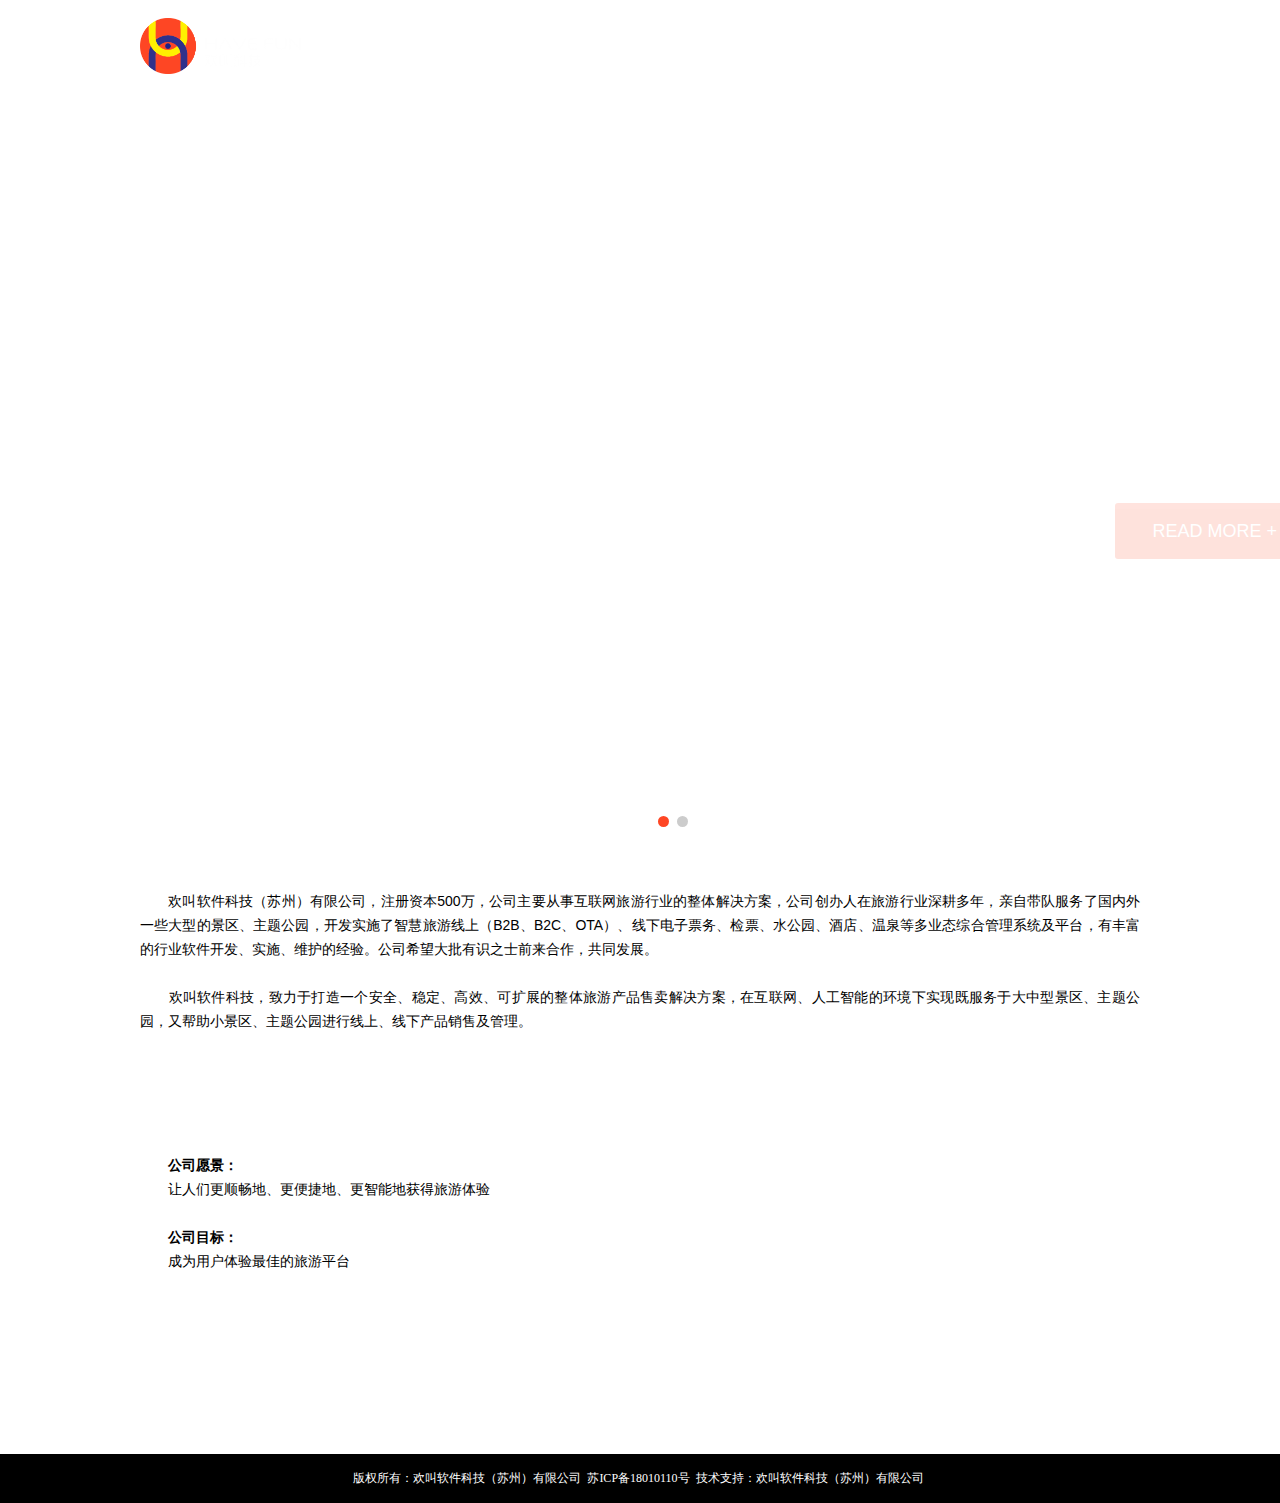
<file: hj/aboutus.html>
<!DOCTYPE html>
<html lang="en" xmlns="http://www.w3.org/1999/xhtml">
<head>
    <meta http-equiv="Content-type" content="text/html;charset=UTF-8" />
    <meta name="renderer" content="webkit">
    <meta name="viewport" content="width=device-width, initial-scale=1" />
    <meta name="apple-mobile-web-app-capable" content="yes" />
    <meta name="apple-mobile-web-app-status-bar-style" content="black" />
    <meta name="format-detection" content="telephone=no, email=no" />
        <link rel="stylesheet" href="http://img.wezhan.cn/Plugins/Designer/Content/css/jquery-ui.min.css" />
    <link rel="icon" href="http://img.wezhan.cn/88075_favicon.ico?t=201702131318098236" />
    <link rel="shortcut icon" href="http://img.wezhan.cn/88075_favicon.ico?t=201702131318098236" />
    <link rel="bookmark" href="http://img.wezhan.cn/88075_favicon.ico?t=201702131318098236" />

    <title>关于我们</title>
    <meta name="description" content="欢叫软件科技（苏州）有限公司，主要从事互联网旅游行业的整体解决方案，公司创办人在旅游行业深耕多年，亲自带队服务了国内外一些大型的景区、主题公园，开发实施了智慧旅游线上（B2B、B2C、OTA）、线下电子票务、检票、水公园、酒店、温泉等多业态综合管理系统及平台，有丰富的行业软件开发、实施、维护的经验。公司希望大批有识之士前来合作，共同发展。
　　欢叫软件科技，致力于打造一个安全、稳定、高效、可扩展的综合旅游营销管理解决方案，在互联网、人工智能的环境下实现既服务于大中型景区、主题公园，又帮助小景区、主题公园进行线上、线下产品销售及管理。" />
    <meta name="keywords" content="欢叫科技,欢叫软件科技,欢叫软件,欢叫软件科技（苏州）有限公司,智慧旅游,智慧景区,主体公园,水公园,温泉,旅游目的地LOTS生态,全域旅游,旅游目的地,旅游电子商务,景区电商平台,景区票务系统,景区售票系统,景区管理系统,景区信息化建设" />
    <link rel="stylesheet" href="css/base.pc.css" type="text/css" />
    <link href="css/iconfont.css" rel="stylesheet" />
    <link href="css/pager.css" rel="stylesheet" />
    <link href="css/font-awesome.min.css" rel="stylesheet" type="text/css">
    <link href="css/iconfontV2.css" rel="stylesheet" />
    <link rel="stylesheet" href="css/sy.css" type="text/css" />
    <link rel="stylesheet" href="css/pager.css" /> 
    <script type="text/javascript" src="css/jquery-1.9.1.min.js"></script>
    <script type="text/javascript" src="css/jquery-migrate-1.2.1.min.js"></script>
    <script type="text/javascript" src="css/jquery-ui.min.js"></script>
    <script type="text/javascript" src="css/public.common.min.js"></script>
    <script type="text/javascript" src="css/jquery.lazyload.min.js"></script>
    <script src="css/kino.razor.min.js"></script>
    <script type="text/javascript" src="css/underscore.js"></script>
    <script type="text/javascript" src="css/jquery.slider.js"></script>
    <script type="text/javascript" src="css/jquery.color.js"></script>
    <script language='javascript' type='text/javascript' id='yibuHeaderScript'>
    </script>
    <script type="text/javascript" src="css/velocity.min.js"></script>
    <script type="text/javascript" src="css/velocity.ui.min.js"></script>
    <script type="text/javascript" src="css/jquery.validatestar.min.js"></script>


    
</head>
<body>
    <input type="hidden" id="pageinfo" value="37676" data-type="" data-device="pc" data-entityid="" />
<style>
    .viewSwitch {
        position: fixed;
        right: 60px;
        top: 60px;
        z-index: 999999999;
        background-color: white;
    }

    .deviceSwitch {
        width: 96px;
        text-align: center;
        float: left;
        box-shadow: 2px 2px 5px rgba(0, 0, 0, 0.2);
    }

        .deviceSwitch div {
            background-color: #FFF;
            width: 48px;
            font-size: 20px;
            float: left;
            color: #222;
            cursor: pointer;
        }

            .deviceSwitch div:hover {
                color: #29A0CB;
            }

            .deviceSwitch div span {
                line-height: 48px;
            }

            .deviceSwitch div.active {
                background-color: #29A0CB;
                color: white;
                cursor: auto;
            }

                .deviceSwitch div.active:hover {
                    color: white;
                }

                .deviceSwitch div.active span {
                    color: #FFF;
                }
</style>

<script type="text/javascript">
    (function ($) {
        $.extend({
            request: function (m) {
                var sValue = location.search.match(new RegExp("[\?\&]" + m + "=([^\&]*)(\&?)", "i"));
                return sValue ? sValue[1] : sValue;
            },
            urlUpdateParams: function (url, name, value) {
                var r = url;
                if (r != null && r != 'undefined' && r != "") {
                    value = encodeURIComponent(value);
                    var reg = new RegExp("(^|)" + name + "=([^&]*)(|$)");
                    var tmp = name + "=" + value;
                    if (url.match(reg) != null) {
                        r = url.replace(eval(reg), tmp);
                    } else {
                        if (url.match("[\?]")) {
                            r = url + "&" + tmp;
                        } else {
                            r = url + "?" + tmp;
                        }
                    }
                }
                return r;
            }
        });
    })(jQuery);
    function initialDeviceSwitch() {
        var pageinfo = $("#pageinfo");
        if (pageinfo.length == 0 && window.frames.length > 0) {
            pageinfo = $(window.frames[0].document).find("#pageinfo");
        }
        $(".viewSwitch").show();
        if (pageinfo.length == 0) {
            return;
        }
        var pageId = pageinfo.val();
        var pagedevice = pageinfo.attr("data-device");
        var pageType = pageinfo.attr("data-type");
        var pageModelId = pageinfo.attr("data-entityid");
        $(".deviceSwitch").find("div[data-device=" + pagedevice + "]").addClass("active");
        $(".deviceSwitch").find("div").not(".active").click(function () {
            var mobileUrl = "http://" + window.location.host;

            if (pagedevice == "pc") {
                mobileUrl = mobileUrl + "/prevmobilepage/" + pageId + window.location.search;
                mobileUrl = $.urlUpdateParams(mobileUrl, "pageType", pageType);
                mobileUrl = $.urlUpdateParams(mobileUrl, "pmId", pageModelId);
            } else if (pagedevice == "mobile") {
                switch (pageType) {
                    case "newsitem":
                        mobileUrl = mobileUrl + "/" + pageType + "/" + pageModelId + window.location.search;
                        break;
                    case "product":
                        mobileUrl = mobileUrl + "/" + pageType + "/" + pageModelId + window.location.search;
                        break;
                    default:
                        mobileUrl = mobileUrl + "/yibucategorypage/" + pageId + window.location.search;
                        break;
                }
            }
            window.location.href = $.urlUpdateParams(mobileUrl, "setprev", $(this).attr("data-device"));
        });
    }
    $(function () {
        if ($("#preMainFrame").length > 0) {
            $("#preMainFrame").load(initialDeviceSwitch);
        } else {
            initialDeviceSwitch();
        }
    });
</script>    <div  id="view_layout_1_843" class="mainSamrtView yibuSmartViewMargin"   >
<div class='yibuFrameContent layout_Block2_Item0' style='border-style:none;'>
       <style type="text/css">

 .header,.main-wrap .main,.footer { position:relative; clear:both; margin:0 auto; padding:0;}
 .main-wrap { clear:both; margin:0; padding:0; width:auto; }
 .main-wrap .main {}

.main-wrap .main .content { width:100%;}

body{
background-color:;

}
</style>

  <!--menu-->
<style type="text/css">
  .lkswidth{ width: 100%; height: 100px; background: #000911; display: none  }
  .lksmaxline{ width: 1000px; height: 100px; margin: 0 auto; }
  .lkswidthleft{ width: 161px; height: 75px; margin-left: 20px; float: left; padding-top: 15px; };
  .newright{ width: 800px; height: 100px; background: red; float: left; }
  .newright ul { width:800px; height: 100px; margin-left: 390px; }
  .newright ul li { width: 120px; height: 100px; float: left; padding-left: 8px; line-height: 100px; font-size: 14px;}
  .newright ul li a{ color: #fff; }
  .newright ul li a:hover{ color: #fe4624; text-decoration: none; }
  .newadd{position: fixed; top: 0; z-index: 1000;}
</style>
<div class="lkswidth">
<div class="lksmaxline">
<div class="lkswidthleft">
   <a  href="/sy" target="_self" >
     <img src="picture/1_2000002343.png" style="border: none; position: relative; max-width: 161px;max-height: 75px; vertical-align: middle;">
   </a>
</div>
<div class="newright">
       <ul>
            <li>
                <h3>
                    <a href="index.html" >首页</a>
                 </h3>
            </li>
            <li >
                <h3>
                    <a href="aboutus.html" >
                            关于我们
                    </a>
                    </h3>
            </li>
            <li>
                 <h3>
                   <a href="product.html" >
                      产品展示
                   </a>
                   </h3>
            </li>
            <li >
                 <h3>
                   <a href="news.html" >
                        新闻资讯
                    </a>
                 </h3>
             </li>
            <li >
                    <h3>
                     <a href="contactus.html" >
                            联系我们
                     </a>
                  </h3>
           </li>
    </ul>
</div>
</div>
</div>




<!--end-->







    <div style="*z-index:11;*position:relative;width:100%;height:840px;margin-left:auto;margin-right:auto;background-color:">
      <div class="header page_header yibuLayout_tempPanel" style="width:1000px;height:840px;background-color:;;">
           <div class='runTimeflowsmartView'><div  id="view_banner_33_843" class="yibuSmartViewMargin absPos"   >
<div class='yibuFrameContent overflow_hidden banner_Style1_Item0 view_banner_33_843_Style1_Item0' style='height:82px;width:1000px;'>    <script>
        $(function () {
            $("#view_banner_33_843").children("div").css("overflow", "visible");
        })
    </script>


<div class="flowsmartView isflowcontainer w_container_content" refarea="Area_0" id="flowsmartView_33" >
    <div  id="view_navigator_58_843" class="yibuSmartViewMargin absPos"   >
<div class='yibuFrameContent navigator_Style22_Item0 view_navigator_58_843_Style22_Item0'>
    <ul id=nav_view_navigator_58_843 styleItem=StyleColumn>
            <li class=w_nav_item style=width:131.2px>
                    <h3>
                       <a href="index.html">首页</a>
                    </h3>
                            </li>
            <li class=w_nav_item style=width:131.2px>
                    <h3>
                       <a href="aboutus.html">
                            关于我们
                    </a>
                    </h3>
                            </li>
            <li class=w_nav_item style=width:131.2px>
                    <h3>
                       <a href="product.html">
                      产品展示
                   </a>
                    </h3>
                            </li>
            <li class=w_nav_item style=width:131.2px>
                    <h3>
                        <a href="news.html" target=_self>
                            新闻资讯
                        </a>
                    </h3>
                            </li>
            <li class=w_nav_item style=width:131.2px>
                    <h3>
                        <a href="contactus.html" target=_self>
                            联系我们
                        </a>
                    </h3>
                            </li>
    </ul>
        <div class="move-bg"></div>


<input type="hidden" id="HeightVariablesStr_view_navigator_58_843" value="$height:83px;$Item_height:83px;$SubItem_height:83px;" />

<script>

    (function ($) {

         

$(window).scroll(function(){
    if($(window).scrollTop()>100){    
        $("#flowsmartView_33").hide();
        $(".lkswidth").show();
        $(".lkswidth").addClass('newadd');

    }else if($(window).scrollTop()<100){

         $("#flowsmartView_33").show();
        $(".lkswidth").hide();
     

    }
});






        $.fn.moveview_navigator_58_843 = function (options) {

            var defaults = {

                width: 120,/*移动块的大小*/

                extra: 50,/*反弹的距离*/

                speed: 300,/*块移动的速度*/

                rebound_speed: 300/*块反弹的速度*/

            };

            var defaultser = $.extend(defaults, options);

            return this.each(function () {

                var _this = $(this);

                var _item = _this.find("#nav_view_navigator_58_843").children("li"); /*找到触发滑块滑动的元素	*/

                var origin = _this.find("#nav_view_navigator_58_843").children("li.w_nav_item_current").index(); /*获得当前导航的索引*/

                var _mover = _this.find(".move-bg"); /*找到滑块*/

                var hidden; /*设置一个变量当html中没有规定cur时在鼠标移出导航后消失*/

                if (origin == -1) {
                    origin = 0;
                    hidden = "1";
                } else {
                    _mover.show();
                }; /*如果没有定义cur,则默认从第一个滑动出来*/

                var cur = prev = origin; /*初始化当前的索引值等于上一个及初始值;*/

                var extra = defaultser.extra; /*声明一个变量表示额外滑动的距离*/
                _mover.css("width", defaultser.width);
                _mover.css({ left: "" + defaultser.width * origin + "px" }); /*设置滑块当前显示的位置*/


                //滑动方法

                function move() {

                    _mover.clearQueue();

                    if (cur < prev) {
                        extra = -Math.abs(defaultser.extra);
                    } /*当当前值小于上个滑块值时，额外滑动值为负数*/

                    else {
                        extra = Math.abs(defaultser.extra)
                    }; /*当当前值大于上个滑块值时，滑动值为正数*/

                    _mover.show();
                    if (cur != prev) {
                        _mover.queue(
                            function () {

                                $(this).stop(true, true).animate({ left: "" + Number(cur * defaultser.width + extra) + "" }, defaultser.speed),
                                    function () { $(this).dequeue() }
                            }
                        );
                    }
                    _mover.queue(
                        function () {
                            $(this).stop(true, true).animate({ left: "" + cur * defaultser.width + "" }, defaultser.rebound_speed),
                                function () { $(this).dequeue() }
                        }
                    );
                };

                //设置鼠标经过事件

                _item.each(function (index, it) {

                    $(it).mouseover(function () {

                        cur = index; /*对当前滑块值进行赋值*/

                        move();

                        prev = cur; /*滑动完成对上个滑块值进行赋值*/

                    });

                });

                _this.mouseleave(function () {
                    if (hidden == 1) {
                        origin = cur;
                        _mover.stop().fadeOut();
                    } /*当html中没有规定cur时在鼠标移出导航后消失*/
                    else {
                        cur = origin; /*鼠标离开导航时当前滑动值等于最初滑块值*/

                        if (origin > 0) {
                            move();
                        }
                    }
                });
            });
        }
    })(jQuery);
    $(function () {
        slideMenu("nav_" + 'view_navigator_58_843');
        jQuery("#nav_" + 'view_navigator_58_843').parent("div").css("overflow", "visible");

        //子导航下边框显示不出来的fix
        $("#nav_" + 'view_navigator_58_843').children("li").each(function () {
            var Li_height = $(this).height();
            $("li", this).height(Li_height);

            var child_li = $("li", this);
            var topborderwidth = $("a:first", child_li).css('border-top-width');
            topborderwidth = isNaN(parseInt(topborderwidth)) ? 0 : parseInt(topborderwidth);
            var bottomborderwidth = $("a:first", child_li).css('border-bottom-width');
            bottomborderwidth = isNaN(parseInt(bottomborderwidth)) ? 0 : parseInt(bottomborderwidth);

            $("a", child_li).height(Li_height - topborderwidth - bottomborderwidth);
        });

        jQuery("#nav_" + 'view_navigator_58_843').children("li").each(function () {
            var topWidth = $(this).children("h3").children("a").css("border-top-width");
            var leftWidth = $(this).children("h3").children("a").css("border-left-width");
            var bottomWidth = $(this).children("h3").children("a").css("border-bottom-width");

            if (topWidth != "0" && topWidth != "0px") {
                return false;
            }
            if (leftWidth != "0" && leftWidth != "0px") {
                return false;
            }
            if (bottomWidth != "0" && bottomWidth != "0px") {
                return false;
            }


            if ($(this).children("ul").length > 0) {
                var maxWidth = $(this).children("ul").width();
                $(this).children("ul").children("li").each(function () {

                    var a = $(this).children("a");
                    var currentWidth = GetCurrentStrWidth(a.html(), a.css("font-size")) + 20;
                    if (maxWidth < currentWidth)
                        maxWidth = currentWidth;
                });
                $(this).children("ul").css("width", maxWidth + "px");
            }
        });
        SetNavSelectedStyle("nav_" + 'view_navigator_58_843', 'nav'); //选中当前导航
        $("#view_navigator_58_843").moveview_navigator_58_843({
            width: $("#view_navigator_58_843").find("ul li:first").width() /*滑块的大小*/,
            extra: $("#view_navigator_58_843").find("ul li:first").width() / 10 /*额外反弹的距离*/,
            speed: 500 /*滑块移动的速度*/,
            rebound_speed: 500 /*滑块反弹的速度*/
        });

        if ("False" == "False") {
            jQuery("#" + 'view_navigator_58_843').css("z-index", "999999");
            if ($.browser.msie) {
                jQuery("#" + 'view_navigator_58_843').parent(".runTimeflowsmartView").css("z-index", "999999");
            }
            if (jQuery("#" + 'view_navigator_58_843').parent().attr("class") != "runTimeflowsmartView") { //导航可能放在容器控件中了，需要把容器控件的z-index的值设大
                jQuery("#" + 'view_navigator_58_843').parent(".w_container_content").parent().parent().css("z-index", "999998");
            }
        }
        $("#view_navigator_58_843").find(".w_subnav_item a").hover(function () {
            $(this).stop().animate({ backgroundColor: '#FFA052' }, 500);
        }, function () {
            $(this).stop().animate({ backgroundColor: '#FF8827' }, 500);
        });
    });
</script>
</div>
</div>
<div  id="view_image_59_843" class="yibuSmartViewMargin absPos"   >
<div class='yibuFrameContent overflow_hidden image_Style1_Item0' style='height:75px;width:161px;'>    <div class="megwh" style="height:100%; width:100%;">
        <a id="autosize_view_image_59_843" href="/sy" target="_self" >
            <input id="w_view_image_59_843" type="hidden" value="156" />
            <input id="h_view_image_59_843" type="hidden" value="82" />
            <input id="canadjustwidth_view_image_59_843" type="hidden" value="False" />
            <input id="canadjustheight_view_image_59_843" type="hidden" value="False" />
                <img  src="picture\1_2000002343.png"  alt="" style="border:none; position:relative;" />
            
        </a>
    </div>
    <script type="text/javascript">
        $(function () {
            ChangeImage("view_image_59_843");
        });
    </script>
</div>
</div>

</div>
<script type="text/javascript">
    function setLayoutHeight() {
        var bannerheight = $("#view_banner_33_843").css("height");
        $("#view_banner_33_843").children(".yibuFrameContent").css("height", bannerheight);
    };
</script></div>
</div>
<div  id="view_photoalbum_61_843" class="yibuSmartViewMargin absPos"   >
<div class='yibuFrameContent overflow_hidden photoalbum_Style2_Item0 view_photoalbum_61_843_Style2_Item0' style='height:844px;width:999px;'><div class="w_slider_2 renderfullScreen w_slider_2_view_photoalbum_61_843">

    <div class="w_slider_img">
        <ul>
                <li style="background: url(http://img.wezhan.cn/content/sitefiles/publicimages/2000002344.jpeg) center 0 no-repeat;">
                    <div class="siteWidth">

                        <p class="txt"   style="display:none;"       >
                            
                            <span class="btn"></span>
                        </p>
                        <p class="txtDesc"   style="display: none;"         >
                            图片0
                        </p>

                        <a   style=" cursor:default"                                 title="" ></a>
                    </div>
                </li>
                <li style="background: url(http://img.wezhan.cn/content/sitefiles/publicimages/2000002345.jpeg) center 0 no-repeat;">
                    <div class="siteWidth">

                        <p class="txt"   style="display:none;"       >
                            
                            <span class="btn"></span>
                        </p>
                        <p class="txtDesc"   style="display: none;"         >
                            图片1
                        </p>

                        <a   style=" cursor:default"                                 title="" ></a>
                    </div>
                </li>
        </ul>
    </div>
    <!-- 下面是前/后按钮代码，如果不需要删除即可 -->
    <a  class="prev" href="javascript:void(0)"></a>
    <a  class="next" href="javascript:void(0)"></a>

    <div class="w_slider_num" ><ul></ul></div>
</div>

<script type="text/javascript">
    $(document).ready(function () {
        if ("fade"=="fold") {
            setRenderFullScreen($("#view_photoalbum_61_843"), "window");
        } else {
            setRenderFullScreen($("#view_photoalbum_61_843"));
        }
        $(".w_slider_2_view_photoalbum_61_843").slide({
            titCell: $(".w_slider_2_view_photoalbum_61_843 .w_slider_num ul"),
            mainCell: $(".w_slider_2_view_photoalbum_61_843 .w_slider_img ul"),
            effect: "fade",
            autoPlay: "true",
            autoPage: true,
            trigger: "click",
            interTime: "3000"
        });
    });


</script></div>
</div>
<div  id="view_text_62_843" class="yibuSmartViewMargin absPos yibuAnimate"    yibuAnimate='{"delay":500,"duration":800,"direction":"L","effect":"custom.flyIn"}'>
<div class='yibuFrameContent overflow_hidden text_Style1_Item0' style='height:221px;width:600px;'>
<style type="text/css">
    #view_text_62_843_txt ul{ padding-left:20px;}
</style>
<div id='view_text_62_843_txt'   style="cursor:default; height:100%; width:100%;"  >
    <div class="editableContent " style="line-height:1.5;">
        <p style="text-align: center;"><strong><span style="font-size: 36px; color: rgb(255, 255, 255);">让人们</span></strong></p><p style="text-align: center;"><strong><span style="font-size: 42px; color: rgb(255, 255, 255);">更顺畅地更便捷地</span></strong></p><p style="text-align: center;"><strong><span style="font-size: 36px; color: rgb(255, 255, 255);">进行旅游出行</span></strong></p><p style="text-align: center;"><span style="font-size: 18px; color: rgb(255, 255, 255);">to make people more smoothly, more convenient and smarter to travel</span></p><p><br/></p>
    </div>
</div>
<script>
    Pagination('view_text_62_843_txt', "首页", "尾页", "上一页", "下一页", textPageCallbackview_text_62_843);

    function textPageCallbackview_text_62_843() {

        $(".absPos").each(function () { $(this).removeAttr("oldbottom").removeAttr("expandh").removeAttr("oheight").removeAttr("cheight").css("min-height", '').css("height", '').css("top", '') });

        if ($("#view_text_62_843").parent(".w_tab_container_item ").length > 0) {
            $("#view_text_62_843").parent(".w_tab_container_item ").removeAttr("oldbottom").removeAttr("expandh").removeAttr("oheight").removeAttr("cheight").css("min-height", '').css("height", '').css("top", '');
        }
        if ($("#view_text_62_843").parents(".w_tab_container").length > 0) {
            $("#view_text_62_843").parents(".w_tab_container").removeAttr("oldbottom").removeAttr("expandh").removeAttr("oheight").removeAttr("cheight").css("min-height", '').css("height", '').css("top", '');
        }
        if ($("#view_text_62_843").parents(".w_tab").length > 0) {
            $("#view_text_62_843").parents(".w_tab").removeAttr("oldbottom").removeAttr("expandh").removeAttr("oheight").removeAttr("cheight").css("min-height", '').css("height", '').css("top", '');
        }

        
        yiburecomputeLayoutHeight();
        initScrollHeight_view_text_62_843();
    }
    function initScrollHeight_view_text_62_843() {
        var currentHeight = $("#view_text_62_843").height();
        var oldHeight = window["view_text_62_843" + "_height"];
        window["view_text_62_843" + "_height"] = currentHeight;
        if (oldHeight != undefined) {
            var subtract = currentHeight - oldHeight;
            if (subtract < 0) {
                
                if ($("#view_text_62_843").parents(".mainSamrtView").length > 0) {
                    $("#view_text_62_843").parents(".mainSamrtView").each(function () {
                        if ($(this).attr("style") != undefined && $(this).attr("style").toLowerCase().indexOf('height') > -1) {
                            var height = $(this).height();
                            var oheight = $(this).attr("oheight");

                            var expandh = $(this).attr("expandh");
                            if (oheight != undefined && expandh != undefined) {
                                oheight = parseInt(oheight);
                                expandh = parseInt(expandh);
                                expandh = expandh + subtract;
                                var newHeight = oheight + expandh;
                                $(this).height(newHeight);
                                $(this).attr("expandh", expandh);
                                if ($(this).children(".yibuFrameContent").length > 0) {
                                    if ($(this).children(".yibuFrameContent").attr("style") != undefined && $(this).children(".yibuFrameContent").attr("style").toLowerCase().indexOf('height') > -1) {
                                        $(this).children(".yibuFrameContent").height(newHeight);
                                    }
                                }
                            }
                        }
                        
                    });
                }
            }
        }
    }
    $(function () {
        window["view_text_62_843" + "_height"] = $("#view_text_62_843").height();
    });
</script>
</div>
</div>
<div  id="view_linkbutton_63_843" class="yibuSmartViewMargin absPos yibuAnimate"    yibuAnimate='{"delay":500,"duration":800,"direction":"R","effect":"custom.flyIn"}'>
<div class='yibuFrameContent overflow_hidden linkbutton_Style1_Item0 view_linkbutton_63_843_Style1_Item0' style='height:56px;width:200px;'><a target="_self"   href="aboutus.html"      class="w_button_wrap" style="width: 198px ; height: 54px ; line-height: 54px ;">
    <span class="w_button_position">
<span class="w_button_text editableContent">READ MORE +</span>
    </span>
</a>
<script>
    $(function () {
        var sv = $("#view_linkbutton_63_843");
        var indiv = sv.find("div").css("white-space", "nowrap");
        var cw = sv.width() - (indiv.outerWidth(true) - indiv.width());
        var ch = sv.height() - (indiv.outerHeight(true) - indiv.height());
        indiv.width(cw).height(ch).css("white-space", "");
        indiv.find("a").width(cw).height(ch).css('line-height', ch + "px");
    });
</script></div>
</div>
</div>
      </div>
    </div>
    <div class="main-wrap clearfix" style="*z-index:10;*position:relative;width:100%;margin-left:auto;margin-right:auto; margin-top: 50px;">
        <div class="main clearfix page_main" style="width:1000px;">
        	<div class="content yibuLayout_Body" style="min-height:100px;margin-left:auto;margin-right:auto;;background-color:;background-color:" id="yibuLayout_center">
        	    <div  id="view_main_1_37676" class="mainSamrtView yibuSmartViewMargin"   >
<div class='yibuFrameContent main__Item0' style='height:564px;width:100%;'><div class='runTimeflowsmartView'><div  id="view_text_6_37676" class="yibuSmartViewMargin absPos"   >
<div class='yibuFrameContent text_Style1_Item0'>
<style type="text/css">
    #view_text_6_37676_txt ul{ padding-left:20px;}
</style>
<div id='view_text_6_37676_txt'   style="cursor:default; height:100%; width:100%;"  >
    <div class="editableContent " style="line-height:1.5;">
        <p style="line-height: 2em; text-align: justify;"><span style="font-size: 14px; line-height: 150%; font-family: 微软雅黑, sans-serif;"><span style="font-family: 微软雅黑, sans-serif; font-size: 14px; line-height: 21px;">　　</span>欢叫软件科技（苏州）有限公司，注册资本500万，公司主要从事互联网旅游行业的整体解决方案，公司创办人在旅游行业深耕多年，亲自带队服务了国内外一些大型的景区、主题公园，开发实施了智慧旅游线上（B2B、B2C、OTA）、线下电子票务、检票、水公园、酒店、温泉等多业态综合管理系统及平台，有丰富的行业软件开发、实施、维护的经验。公司希望大批有识之士前来合作，共同发展。</span></p><p style="line-height: 2em; text-align: justify;"><span style="font-size: 14px; line-height: 150%; font-family: 微软雅黑, sans-serif;"><br/></span></p><p style="line-height: 2em; text-align: justify;"><span style="font-size: 14px; line-height: 150%; font-family: 微软雅黑, sans-serif;">　　欢叫软件科技，致力于打造一个安全、稳定、高效、可扩展的整体旅游产品售卖解决方案，在互联网、人工智能的环境下实现既服务于大中型景区、主题公园，又帮助小景区、主题公园进行线上、线下产品销售及管理。</span></p><p style="line-height: 2em; text-align: justify;"><span style="font-size: 14px; line-height: 150%; font-family: 微软雅黑, sans-serif;"><br/></span></p><p style="line-height: 2em; text-align: justify;"><span style="font-size: 14px; line-height: 150%; font-family: 微软雅黑, sans-serif;">　　</span></p><p style="line-height: 2em; text-align: justify;"><span style="font-size: 14px; line-height: 150%; font-family: 微软雅黑, sans-serif;"><br/></span></p><p style="line-height: 2em; text-align: justify;"><span style="font-size: 14px; line-height: 150%; font-family: 微软雅黑, sans-serif;">　</span></p><p style="line-height: 2em; text-align: justify;"><span style="font-size: 14px; line-height: 150%; font-family: 微软雅黑, sans-serif;"><br/></span></p><p style="line-height: 2em; text-align: justify;"><span style="font-size: 14px; line-height: 150%; font-family: 微软雅黑, sans-serif;">　　<strong>公司愿景：</strong></span></p><p style="line-height: 2em; text-align: justify;"><span style="font-size: 14px; line-height: 150%; font-family: 微软雅黑, sans-serif;">　　让人们更顺畅地、更便捷地、更智能地获得旅游体验</span></p><p style="line-height: 2em; text-align: justify;"><span style="font-size: 14px; line-height: 150%; font-family: 微软雅黑, sans-serif;"><br/></span></p><p style="line-height: 2em; text-align: justify;"><span style="font-size: 14px; line-height: 150%; font-family: 微软雅黑, sans-serif;">　　<strong>公司目标：</strong></span></p><p style="line-height: 2em; text-align: justify;"><span style="font-size: 14px; line-height: 150%; font-family: 微软雅黑, sans-serif;">　　成为用户体验最佳的旅游平台</span></p><p><br/></p>
    </div>
</div>
<script>
    Pagination('view_text_6_37676_txt', "首页", "尾页", "上一页", "下一页", textPageCallbackview_text_6_37676);

    function textPageCallbackview_text_6_37676() {

        $(".absPos").each(function () { $(this).removeAttr("oldbottom").removeAttr("expandh").removeAttr("oheight").removeAttr("cheight").css("min-height", '').css("height", '').css("top", '') });

        if ($("#view_text_6_37676").parent(".w_tab_container_item ").length > 0) {
            $("#view_text_6_37676").parent(".w_tab_container_item ").removeAttr("oldbottom").removeAttr("expandh").removeAttr("oheight").removeAttr("cheight").css("min-height", '').css("height", '').css("top", '');
        }
        if ($("#view_text_6_37676").parents(".w_tab_container").length > 0) {
            $("#view_text_6_37676").parents(".w_tab_container").removeAttr("oldbottom").removeAttr("expandh").removeAttr("oheight").removeAttr("cheight").css("min-height", '').css("height", '').css("top", '');
        }
        if ($("#view_text_6_37676").parents(".w_tab").length > 0) {
            $("#view_text_6_37676").parents(".w_tab").removeAttr("oldbottom").removeAttr("expandh").removeAttr("oheight").removeAttr("cheight").css("min-height", '').css("height", '').css("top", '');
        }

        
        yiburecomputeLayoutHeight();
        initScrollHeight_view_text_6_37676();
    }
    function initScrollHeight_view_text_6_37676() {
        var currentHeight = $("#view_text_6_37676").height();
        var oldHeight = window["view_text_6_37676" + "_height"];
        window["view_text_6_37676" + "_height"] = currentHeight;
        if (oldHeight != undefined) {
            var subtract = currentHeight - oldHeight;
            if (subtract < 0) {
                
                if ($("#view_text_6_37676").parents(".mainSamrtView").length > 0) {
                    $("#view_text_6_37676").parents(".mainSamrtView").each(function () {
                        if ($(this).attr("style") != undefined && $(this).attr("style").toLowerCase().indexOf('height') > -1) {
                            var height = $(this).height();
                            var oheight = $(this).attr("oheight");

                            var expandh = $(this).attr("expandh");
                            if (oheight != undefined && expandh != undefined) {
                                oheight = parseInt(oheight);
                                expandh = parseInt(expandh);
                                expandh = expandh + subtract;
                                var newHeight = oheight + expandh;
                                $(this).height(newHeight);
                                $(this).attr("expandh", expandh);
                                if ($(this).children(".yibuFrameContent").length > 0) {
                                    if ($(this).children(".yibuFrameContent").attr("style") != undefined && $(this).children(".yibuFrameContent").attr("style").toLowerCase().indexOf('height') > -1) {
                                        $(this).children(".yibuFrameContent").height(newHeight);
                                    }
                                }
                            }
                        }
                        
                    });
                }
            }
        }
    }
    $(function () {
        window["view_text_6_37676" + "_height"] = $("#view_text_6_37676").height();
    });
</script>
</div>
</div>
</div></div>
</div>

        	</div>
        </div>
    </div>
    <div style="width:100%;height:49px;background-color:#000000;margin:0 auto;">
      <div class="footer page_footer yibuLayout_tempPanel" style="width:1000px;height:49px;background-color:#000000;;">
           <div class='runTimeflowsmartView'><div  id="view_text_64_843" class="yibuSmartViewMargin absPos"   >
<div class='yibuFrameContent overflow_hidden text_Style1_Item0' style='height:31px;width:1000px;'>
<style type="text/css">
    #view_text_64_843_txt ul{ padding-left:20px;}
</style>
<div id='view_text_64_843_txt'   style="cursor:default; height:100%; width:100%;"  >
    <div class="editableContent " style="line-height:1.5;">
        <p style="white-space: normal; text-align: center; color: rgb(153, 153, 153); font-family: 微软雅黑;"><span style="color: rgb(255, 255, 255);">版权所有：欢叫软件科技（苏州）有限公司  &nbsp;<a href="http://www.miitbeian.gov.cn/" style="color: rgb(255, 255, 255);">苏ICP备18010110号</a></span><span style="color: rgb(255, 255, 255);">&nbsp;&nbsp;技术支持：</span><span style="color: rgb(255, 255, 255);">欢叫软件科技（苏州）有限公司&nbsp;</span></p>
    </div>
</div>
<script>
    Pagination('view_text_64_843_txt', "首页", "尾页", "上一页", "下一页", textPageCallbackview_text_64_843);

    function textPageCallbackview_text_64_843() {

        $(".absPos").each(function () { $(this).removeAttr("oldbottom").removeAttr("expandh").removeAttr("oheight").removeAttr("cheight").css("min-height", '').css("height", '').css("top", '') });

        if ($("#view_text_64_843").parent(".w_tab_container_item ").length > 0) {
            $("#view_text_64_843").parent(".w_tab_container_item ").removeAttr("oldbottom").removeAttr("expandh").removeAttr("oheight").removeAttr("cheight").css("min-height", '').css("height", '').css("top", '');
        }
        if ($("#view_text_64_843").parents(".w_tab_container").length > 0) {
            $("#view_text_64_843").parents(".w_tab_container").removeAttr("oldbottom").removeAttr("expandh").removeAttr("oheight").removeAttr("cheight").css("min-height", '').css("height", '').css("top", '');
        }
        if ($("#view_text_64_843").parents(".w_tab").length > 0) {
            $("#view_text_64_843").parents(".w_tab").removeAttr("oldbottom").removeAttr("expandh").removeAttr("oheight").removeAttr("cheight").css("min-height", '').css("height", '').css("top", '');
        }

        
        yiburecomputeLayoutHeight();
        initScrollHeight_view_text_64_843();
    }
    function initScrollHeight_view_text_64_843() {
        var currentHeight = $("#view_text_64_843").height();
        var oldHeight = window["view_text_64_843" + "_height"];
        window["view_text_64_843" + "_height"] = currentHeight;
        if (oldHeight != undefined) {
            var subtract = currentHeight - oldHeight;
            if (subtract < 0) {
                
                if ($("#view_text_64_843").parents(".mainSamrtView").length > 0) {
                    $("#view_text_64_843").parents(".mainSamrtView").each(function () {
                        if ($(this).attr("style") != undefined && $(this).attr("style").toLowerCase().indexOf('height') > -1) {
                            var height = $(this).height();
                            var oheight = $(this).attr("oheight");

                            var expandh = $(this).attr("expandh");
                            if (oheight != undefined && expandh != undefined) {
                                oheight = parseInt(oheight);
                                expandh = parseInt(expandh);
                                expandh = expandh + subtract;
                                var newHeight = oheight + expandh;
                                $(this).height(newHeight);
                                $(this).attr("expandh", expandh);
                                if ($(this).children(".yibuFrameContent").length > 0) {
                                    if ($(this).children(".yibuFrameContent").attr("style") != undefined && $(this).children(".yibuFrameContent").attr("style").toLowerCase().indexOf('height') > -1) {
                                        $(this).children(".yibuFrameContent").height(newHeight);
                                    }
                                }
                            }
                        }
                        
                    });
                }
            }
        }
    }
    $(function () {
        window["view_text_64_843" + "_height"] = $("#view_text_64_843").height();
    });
</script>
</div>
</div>
</div>
      </div>
    </div>
      </div>
</div>

        <script type="text/javascript">
        function yiburecomputeLayoutHeight() {
            if (typeof (setLayoutHeight) != "undefined") {
                ReComputeVisibleSmartViewTop(setLayoutHeight);
            } else {
                ReComputeVisibleSmartViewTop();
            }
        }

        $(function () {
            if ("True" == "False" && "false" == "true") {
                $(document.body).bind('contextmenu', function () { return false; });
            }
            $('.yibuAnimate').smanimate();
            $("img.lazyload").lazyload({ skip_invisible: false, effect: "fadeIn", failure_limit: 15, threshold: 100 });
            var $sm_all_autoHViews = $(".main div[class^='yibuSmartViewMargin absPos']")
                .filter(function () {
                    var $this = $(this);
                    var child = $this.children(".yibuFrameContent");
                    return child.hasClass("overflow_hidden") == false &&
                        child.hasClass("overflow_auto") == false &&
                        $this.css("min-height") != "0px";
                });
            var $sm_all_imgs = $sm_all_autoHViews.find('img').filter(function () {
                return !$(this).hasClass('lazyload');
            });
            //检测是否新闻固定模板标识对象
            var newsFixTemlateFlagObj = $('#news_template_content_sm');
            var productFixTemplateFlagObj = $('#product_template_sm_flag');
            if ($sm_all_imgs.length > 0 && newsFixTemlateFlagObj.length == 0 && productFixTemplateFlagObj.length == 0) {
                $sm_all_imgs.each(function () {
                    var $this = $(this);
                    $this.on("load", function () {
                        yiburecomputeLayoutHeight();
                    });
                });
            }
            yiburecomputeLayoutHeight();
            refreshStaticData();

                    });

    </script>

</body>
</html>
</file>
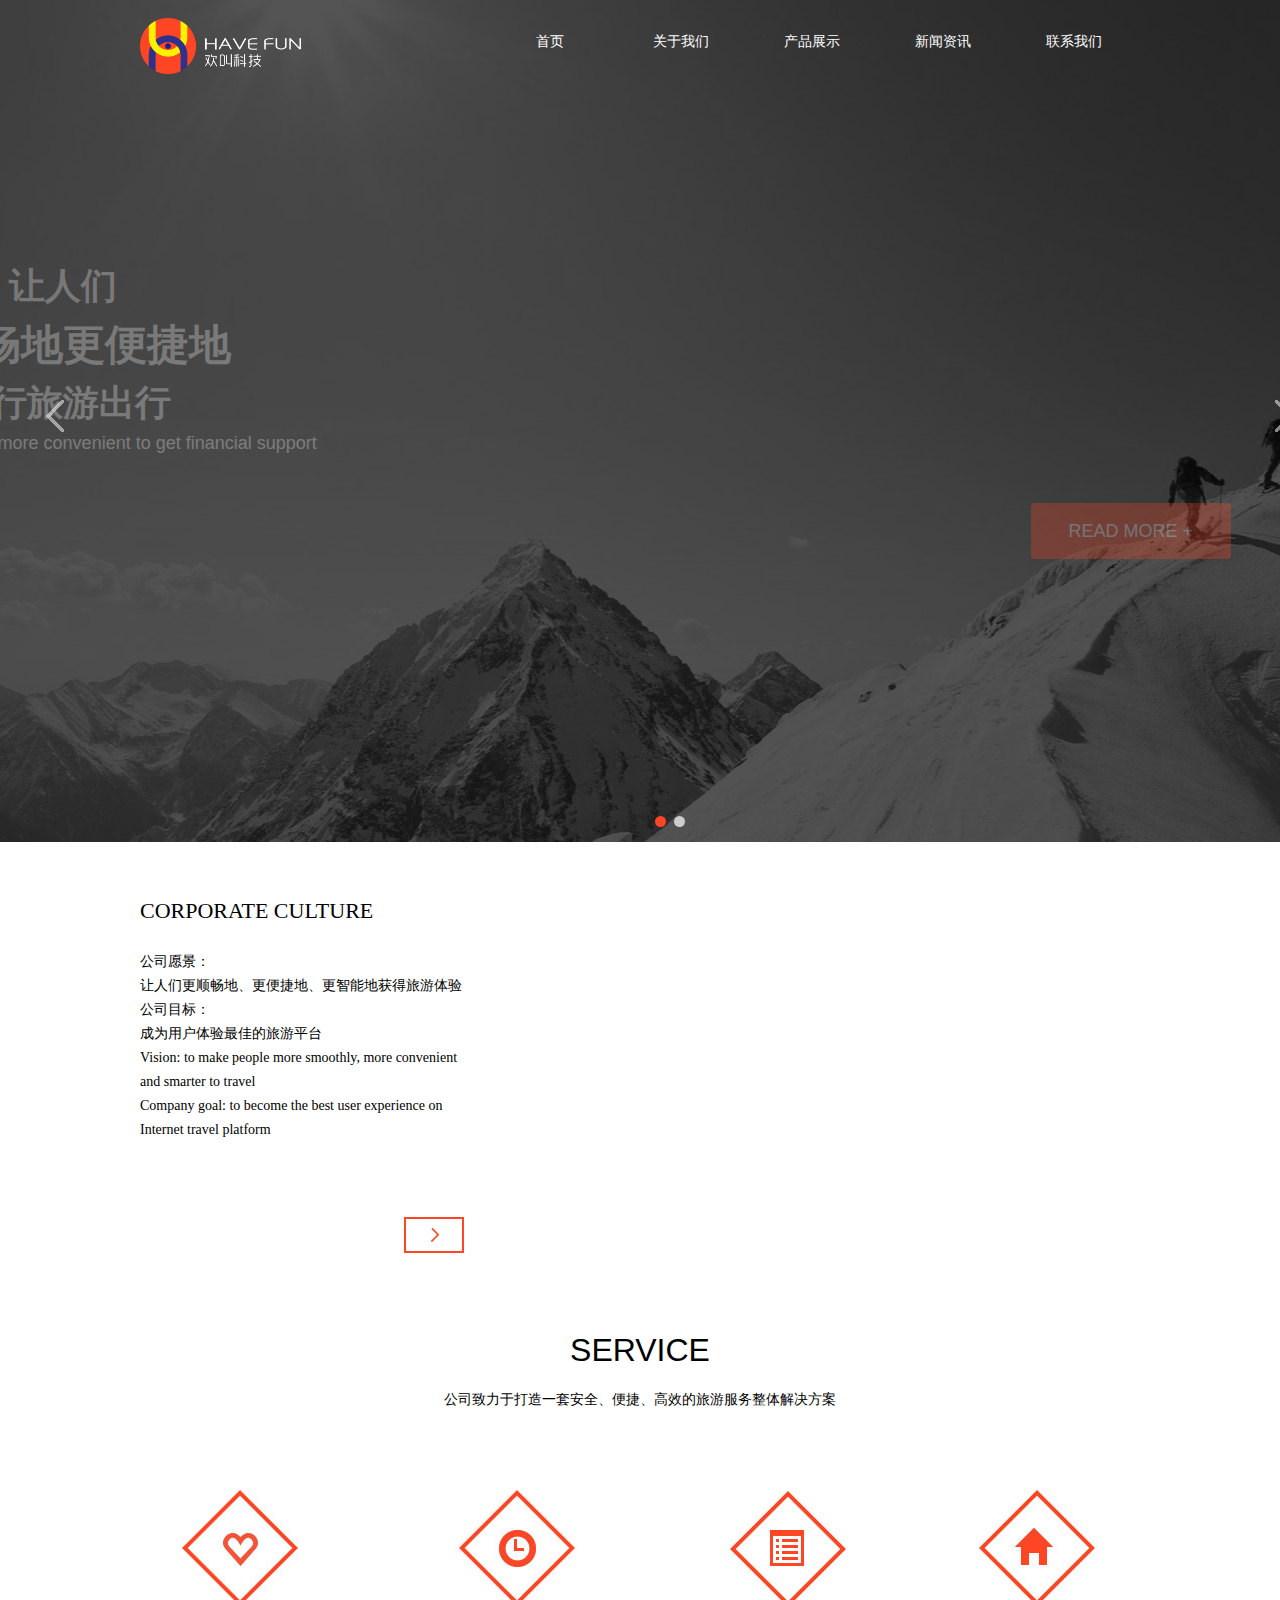
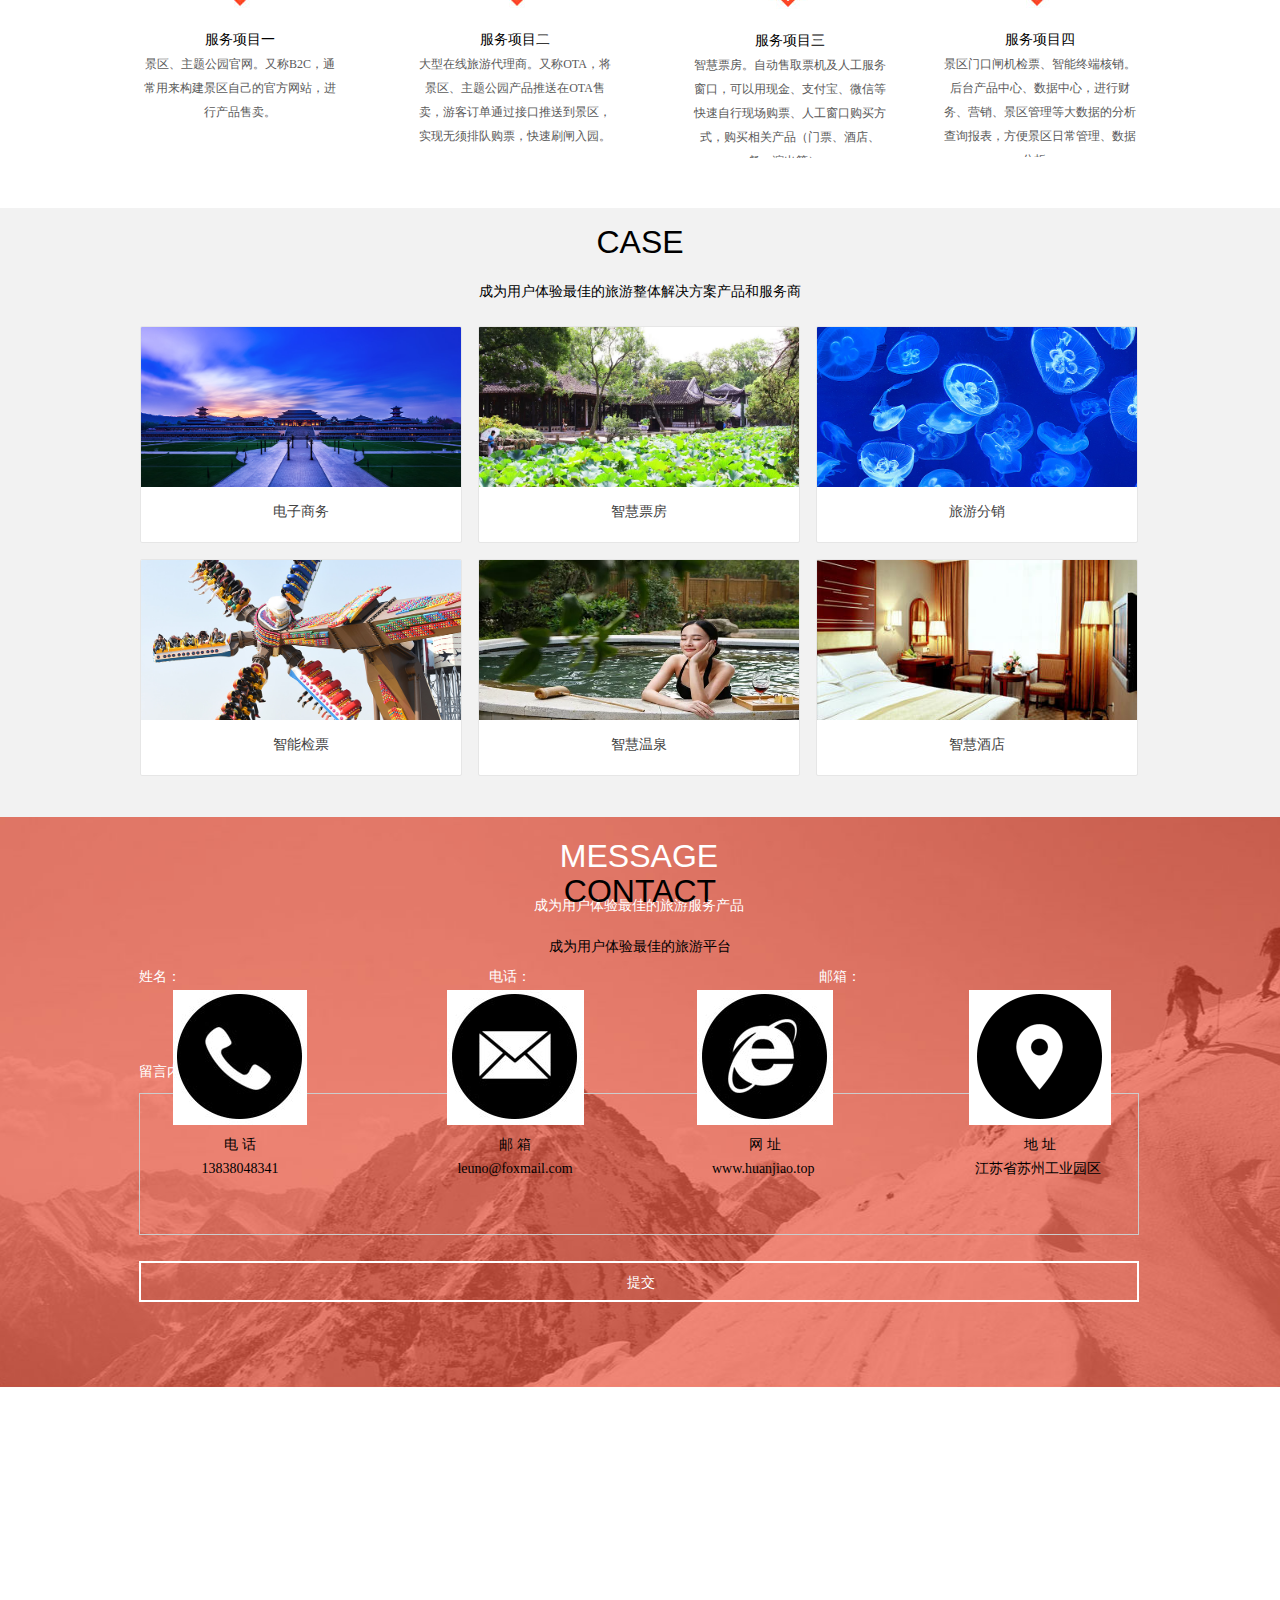
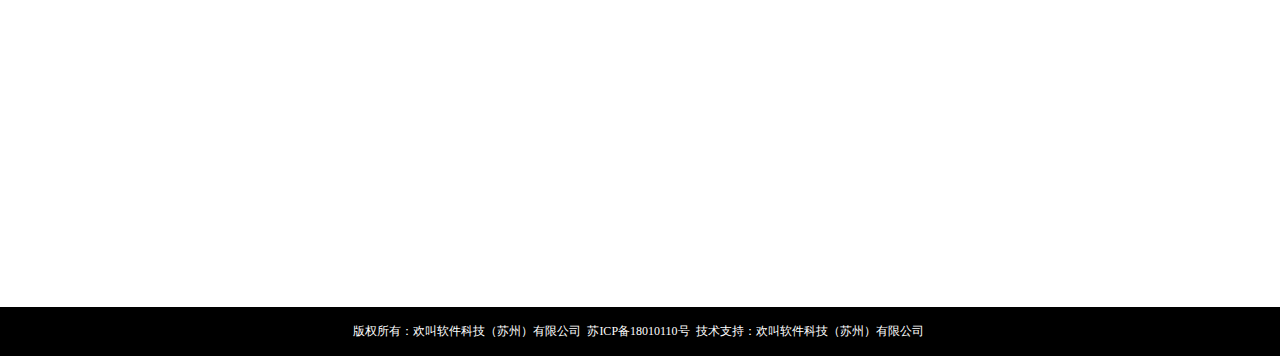
<file: hj/sy1.html>
<!DOCTYPE html>

<html lang="en" xmlns="http://www.w3.org/1999/xhtml">

<head>

    <meta http-equiv="Content-type" content="text/html;charset=UTF-8" />

    <meta name="renderer" content="webkit">

    <meta name="viewport" content="width=device-width, initial-scale=1" />

    <meta name="apple-mobile-web-app-capable" content="yes" />

    <meta name="apple-mobile-web-app-status-bar-style" content="black" />

    <meta name="format-detection" content="telephone=no, email=no" />

    <link rel="stylesheet" href="css/jquery-ui.min.css" />

    <link rel="icon" href="http://img.wezhan.cn/88075_favicon.ico?t=201705191636443646" />

    <link rel="shortcut icon" href="http://img.wezhan.cn/88075_favicon.ico?t=201705191636443646" />

    <link rel="bookmark" href="http://img.wezhan.cn/88075_favicon.ico?t=201705191636443646" />



    <title>首页</title>

    <meta name="description" content="欢叫软件科技（苏州）有限公司，主要从事互联网旅游行业的整体解决方案，公司创办人在旅游行业深耕多年，亲自带队服务了国内外一些大型的景区、主题公园，开发实施了智慧旅游线上（B2B、B2C、OTA）、线下电子票务、检票、水公园、酒店、温泉等多业态综合管理系统及平台，有丰富的行业软件开发、实施、维护的经验。公司希望大批有识之士前来合作，共同发展。
　　欢叫软件科技，致力于打造一个安全、稳定、高效、可扩展的综合旅游营销管理解决方案，在互联网、人工智能的环境下实现既服务于大中型景区、主题公园，又帮助小景区、主题公园进行线上、线下产品销售及管理。" />

    <meta name="keywords" content="欢叫科技,欢叫软件科技,欢叫软件,欢叫软件科技（苏州）有限公司,智慧旅游,智慧景区,主体公园,水公园,温泉,旅游目的地LOTS生态,全域旅游,旅游目的地,旅游电子商务,景区电商平台,景区票务系统,景区售票系统,景区管理系统,景区信息化建设" />
    <link rel="stylesheet" href="css/base.pc.css" type="text/css" />
    <link href="css/iconfont.css" rel="stylesheet" />
    <link href="css/pager.css" rel="stylesheet" />
    <link href="css/font-awesome.min.css" rel="stylesheet" type="text/css">
    <link href="css/iconfontV2.css" rel="stylesheet" />
    <link rel="stylesheet" href="css/sy.css" type="text/css" />
    <link rel="stylesheet" href="css/pager.css" /> 
    <script type="text/javascript" src="css/jquery-1.9.1.min.js"></script>
    <script type="text/javascript" src="css/jquery-migrate-1.2.1.min.js"></script>
    <script type="text/javascript" src="css/jquery-ui.min.js"></script>
    <script type="text/javascript" src="css/public.common.min.js"></script>
    <script type="text/javascript" src="css/jquery.lazyload.min.js"></script>
    <script src="css/kino.razor.min.js"></script>
    <script type="text/javascript" src="css/underscore.js"></script>
    <script type="text/javascript" src="css/jquery.slider.js"></script>
    <script type="text/javascript" src="css/jquery.color.js"></script>
    <script language='javascript' type='text/javascript' id='yibuHeaderScript'>
    </script>
    <script type="text/javascript" src="css/velocity.min.js"></script>
    <script type="text/javascript" src="css/velocity.ui.min.js"></script>
    <script type="text/javascript" src="css/jquery.validatestar.min.js"></script>





    

</head>

<body>

    <input type="hidden" id="pageinfo" value="277287307" data-type="" data-device="pc" data-entityid="" />

<style>

    .viewSwitch {

        position: fixed;

        right: 60px;

        top: 60px;

        z-index: 999999999;

        background-color: white;

    }



    .deviceSwitch {

        width: 96px;

        text-align: center;

        float: left;

        box-shadow: 2px 2px 5px rgba(0, 0, 0, 0.2);

    }



        .deviceSwitch div {

            background-color: #FFF;

            width: 48px;

            font-size: 20px;

            float: left;

            color: #222;

            cursor: pointer;

        }



            .deviceSwitch div:hover {

                color: #29A0CB;

            }



            .deviceSwitch div span {

                line-height: 48px;

            }



            .deviceSwitch div.active {

                background-color: #29A0CB;

                color: white;

                cursor: auto;

            }



                .deviceSwitch div.active:hover {

                    color: white;

                }



                .deviceSwitch div.active span {

                    color: #FFF;

                }

</style>

<!--<div class="viewSwitch" style="display: none;">

    <div class="deviceSwitch">

        <div class="device-pc" data-device="pc" title="点击预览PC版">

            <span class="ym-iconfont-web"></span>

        </div>

        <div class="device-mobile" data-device="mobile" title="点击预览移动版" style="display:">

            <span class="ym-iconfont-mobile"></span>

        </div>

    </div>

</div>-->

<script type="text/javascript">

    (function ($) {

        $.extend({

            request: function (m) {

                var sValue = location.search.match(new RegExp("[\?\&]" + m + "=([^\&]*)(\&?)", "i"));

                return sValue ? sValue[1] : sValue;

            },

            urlUpdateParams: function (url, name, value) {

                var r = url;

                if (r != null && r != 'undefined' && r != "") {

                    value = encodeURIComponent(value);

                    var reg = new RegExp("(^|)" + name + "=([^&]*)(|$)");

                    var tmp = name + "=" + value;

                    if (url.match(reg) != null) {

                        r = url.replace(eval(reg), tmp);

                    } else {

                        if (url.match("[\?]")) {

                            r = url + "&" + tmp;

                        } else {

                            r = url + "?" + tmp;

                        }

                    }

                }

                return r;

            }

        });

    })(jQuery);

    function initialDeviceSwitch() {

        var pageinfo = $("#pageinfo");

        if (pageinfo.length == 0 && window.frames.length > 0) {

            pageinfo = $(window.frames[0].document).find("#pageinfo");

        }

        $(".viewSwitch").show();

        if (pageinfo.length == 0) {

            return;

        }

        var pageId = pageinfo.val();

        var pagedevice = pageinfo.attr("data-device");

        var pageType = pageinfo.attr("data-type");

        var pageModelId = pageinfo.attr("data-entityid");

        $(".deviceSwitch").find("div[data-device=" + pagedevice + "]").addClass("active");

        $(".deviceSwitch").find("div").not(".active").click(function () {

            var mobileUrl = "http://" + window.location.host;



            if (pagedevice == "pc") {

                mobileUrl = mobileUrl + "/prevmobilepage/" + pageId + window.location.search;

                mobileUrl = $.urlUpdateParams(mobileUrl, "pageType", pageType);

                mobileUrl = $.urlUpdateParams(mobileUrl, "pmId", pageModelId);

            } else if (pagedevice == "mobile") {

                switch (pageType) {

                    case "newsitem":

                        mobileUrl = mobileUrl + "/" + pageType + "/" + pageModelId + window.location.search;

                        break;

                    case "product":

                        mobileUrl = mobileUrl + "/" + pageType + "/" + pageModelId + window.location.search;

                        break;

                    default:

                        mobileUrl = mobileUrl + "/yibucategorypage/" + pageId + window.location.search;

                        break;

                }

            }

            window.location.href = $.urlUpdateParams(mobileUrl, "setprev", $(this).attr("data-device"));

        });

    }

    $(function () {

        if ($("#preMainFrame").length > 0) {

            $("#preMainFrame").load(initialDeviceSwitch);

        } else {

            initialDeviceSwitch();

        }

    });

</script>            <form id="pageForm" enctype="multipart/form-data">

            <input type="hidden" name="PageId" value="277287307" />

            <input type="hidden" id="formcookie" name="formcookie" value="" />

            <input type="hidden" id="device" name="device" value="Pc" />

            <div  id="view_layout_1_843" class="mainSamrtView yibuSmartViewMargin"   >
<div class='yibuFrameContent layout_Block2_Item0' style='border-style:none;'>

       <style type="text/css">



 .header,.main-wrap .main,.footer { position:relative; clear:both; margin:0 auto; padding:0;}

 .main-wrap { clear:both; margin:0; padding:0; width:auto; }

 .main-wrap .main {}



.main-wrap .main .content { width:100%;}



body{

background-color:;



}

</style>


   <!--menu-->
<style type="text/css">
  .lkswidth{ width: 100%; height: 100px; background: #000911; display: none  }
  .lksmaxline{ width: 1000px; height: 100px; margin: 0 auto; }
  .lkswidthleft{ width: 161px; height: 75px; margin-left: 20px; float: left; padding-top: 15px; };
  .newright{ width: 800px; height: 100px; background: red; float: left; }
  .newright ul { width:800px; height: 100px; margin-left: 390px; }
  .newright ul li { width: 120px; height: 100px; float: left; padding-left: 8px; line-height: 100px; font-size: 14px;}
  .newright ul li a{ color: #fff; }
  .newright ul li a:hover{ color: #fe4624; text-decoration: none; }
  .newadd{position: fixed; top: 0; z-index: 1000;}
</style>
<div class="lkswidth">
<div class="lksmaxline">
<div class="lkswidthleft">
   <a  href="index.html" target="_self" >
     <img src="picture/1_2000002343.png" style="border: none; position: relative; max-width: 161px;max-height: 75px; vertical-align: middle;">
   </a>
</div>
<div class="newright">
       <ul>
            <li>
                <h3>
                    <a href="index.html" target=_self>首页</a>
                 </h3>
            </li>
            <li >
                <h3>
                    <a href="gywm.html" target=_self>
                            关于我们
                    </a>
                    </h3>
            </li>
            <li>
                 <h3>
                   <a href="cpzs.html" target=_self>
                      产品展示
                   </a>
                   </h3>
            </li>
            <li >
                 <h3>
                   <a href="xwzx.html" target=_self>
                        新闻资讯
                    </a>
                 </h3>
             </li>
            <li >
                    <h3>
                     <a href="lxwm.html" target=_self>
                            联系我们
                     </a>
                  </h3>
           </li>
    </ul>
</div>
</div>
</div>




<!--end-->











    <div style="*z-index:11;*position:relative;width:100%;height:840px;margin-left:auto;margin-right:auto;background-color:">
    

 
 




      <div class="header page_header yibuLayout_tempPanel" style="width:1000px;height:840px;background-color:;;">

           <div class='runTimeflowsmartView'><div  id="view_banner_33_843" class="yibuSmartViewMargin absPos"   >
<div class='yibuFrameContent overflow_hidden banner_Style1_Item0 view_banner_33_843_Style1_Item0' style='height:82px;width:1000px;'>    <script>

        $(function () {

            $("#view_banner_33_843").children("div").css("overflow", "visible");

        })

    </script>





<div class="flowsmartView isflowcontainer w_container_content" refarea="Area_0" id="flowsmartView_33" >
  <div  id="view_navigator_58_843" class="yibuSmartViewMargin absPos"   >
    <div class='yibuFrameContent navigator_Style22_Item0 view_navigator_58_843_Style22_Item0'>
       <ul id=nav_view_navigator_58_843 styleItem=StyleColumn>
            <li class=w_nav_item style=width:131.2px>
                <h3>
                    <a href="index.html">首页</a>
                 </h3>
            </li>
            <li class=w_nav_item style=width:131.2px>
                <h3>
                    <a href="gywm.html" >
                            关于我们
                    </a>
                    </h3>
            </li>
            <li class=w_nav_item style=width:131.2px>
                 <h3>
                   <a href="cpzs.html">
                      产品展示
                   </a>
                   </h3>
            </li>
            <li class=w_nav_item style=width:131.2px>
                 <h3>
                   <a href="xwzx.html" target=_self>
                        新闻资讯
                    </a>
                 </h3>
             </li>
            <li class=w_nav_item style=width:131.2px>
                    <h3>
                     <a href="lxwm.html" target=_self>
                            联系我们
                     </a>
                  </h3>
           </li>
    </ul>
    <div class="move-bg"></div>
<input type="hidden" id="HeightVariablesStr_view_navigator_58_843" value="$height:83px;$Item_height:83px;$SubItem_height:83px;" />











<script>



    (function ($) {

      

$(window).scroll(function(){
    if($(window).scrollTop()>100){    
        $("#flowsmartView_33").hide();
        $(".lkswidth").show();
        $(".lkswidth").addClass('newadd');

    }else if($(window).scrollTop()<100){

         $("#flowsmartView_33").show();
        $(".lkswidth").hide();
     

    }
});












        $.fn.moveview_navigator_58_843 = function (options) {



            var defaults = {



                width: 120,/*移动块的大小*/



                extra: 50,/*反弹的距离*/



                speed: 300,/*块移动的速度*/



                rebound_speed: 300/*块反弹的速度*/



            };



            var defaultser = $.extend(defaults, options);



            return this.each(function () {



                var _this = $(this);



                var _item = _this.find("#nav_view_navigator_58_843").children("li"); /*找到触发滑块滑动的元素	*/



                var origin = _this.find("#nav_view_navigator_58_843").children("li.w_nav_item_current").index(); /*获得当前导航的索引*/



                var _mover = _this.find(".move-bg"); /*找到滑块*/



                var hidden; /*设置一个变量当html中没有规定cur时在鼠标移出导航后消失*/



                if (origin == -1) {

                    origin = 0;

                    hidden = "1";

                } else {

                    _mover.show();

                }; /*如果没有定义cur,则默认从第一个滑动出来*/



                var cur = prev = origin; /*初始化当前的索引值等于上一个及初始值;*/



                var extra = defaultser.extra; /*声明一个变量表示额外滑动的距离*/

                _mover.css("width", defaultser.width);

                _mover.css({ left: "" + defaultser.width * origin + "px" }); /*设置滑块当前显示的位置*/





                //滑动方法



                function move() {



                    _mover.clearQueue();



                    if (cur < prev) {

                        extra = -Math.abs(defaultser.extra);

                    } /*当当前值小于上个滑块值时，额外滑动值为负数*/



                    else {

                        extra = Math.abs(defaultser.extra)

                    }; /*当当前值大于上个滑块值时，滑动值为正数*/



                    _mover.show();

                    if (cur != prev) {

                        _mover.queue(

                            function () {



                                $(this).stop(true, true).animate({ left: "" + Number(cur * defaultser.width + extra) + "" }, defaultser.speed),

                                    function () { $(this).dequeue() }

                            }

                        );

                    }

                    _mover.queue(

                        function () {

                            $(this).stop(true, true).animate({ left: "" + cur * defaultser.width + "" }, defaultser.rebound_speed),

                                function () { $(this).dequeue() }

                        }

                    );

                };



                //设置鼠标经过事件



                _item.each(function (index, it) {



                    $(it).mouseover(function () {



                        cur = index; /*对当前滑块值进行赋值*/



                        move();



                        prev = cur; /*滑动完成对上个滑块值进行赋值*/



                    });



                });



                _this.mouseleave(function () {

                    if (hidden == 1) {

                        origin = cur;

                        _mover.stop().fadeOut();

                    } /*当html中没有规定cur时在鼠标移出导航后消失*/

                    else {

                        cur = origin; /*鼠标离开导航时当前滑动值等于最初滑块值*/



                        if (origin > 0) {

                            move();

                        }

                    }

                });

            });

        }

    })(jQuery);

    $(function () {

        slideMenu("nav_" + 'view_navigator_58_843');

        jQuery("#nav_" + 'view_navigator_58_843').parent("div").css("overflow", "visible");



        //子导航下边框显示不出来的fix

        $("#nav_" + 'view_navigator_58_843').children("li").each(function () {

            var Li_height = $(this).height();

            $("li", this).height(Li_height);



            var child_li = $("li", this);

            var topborderwidth = $("a:first", child_li).css('border-top-width');

            topborderwidth = isNaN(parseInt(topborderwidth)) ? 0 : parseInt(topborderwidth);

            var bottomborderwidth = $("a:first", child_li).css('border-bottom-width');

            bottomborderwidth = isNaN(parseInt(bottomborderwidth)) ? 0 : parseInt(bottomborderwidth);



            $("a", child_li).height(Li_height - topborderwidth - bottomborderwidth);

        });



        jQuery("#nav_" + 'view_navigator_58_843').children("li").each(function () {

            var topWidth = $(this).children("h3").children("a").css("border-top-width");

            var leftWidth = $(this).children("h3").children("a").css("border-left-width");

            var bottomWidth = $(this).children("h3").children("a").css("border-bottom-width");



            if (topWidth != "0" && topWidth != "0px") {

                return false;

            }

            if (leftWidth != "0" && leftWidth != "0px") {

                return false;

            }

            if (bottomWidth != "0" && bottomWidth != "0px") {

                return false;

            }





            if ($(this).children("ul").length > 0) {

                var maxWidth = $(this).children("ul").width();

                $(this).children("ul").children("li").each(function () {



                    var a = $(this).children("a");

                    var currentWidth = GetCurrentStrWidth(a.html(), a.css("font-size")) + 20;

                    if (maxWidth < currentWidth)

                        maxWidth = currentWidth;

                });

                $(this).children("ul").css("width", maxWidth + "px");

            }

        });

        SetNavSelectedStyle("nav_" + 'view_navigator_58_843', 'nav'); //选中当前导航

        $("#view_navigator_58_843").moveview_navigator_58_843({

            width: $("#view_navigator_58_843").find("ul li:first").width() /*滑块的大小*/,

            extra: $("#view_navigator_58_843").find("ul li:first").width() / 10 /*额外反弹的距离*/,

            speed: 500 /*滑块移动的速度*/,

            rebound_speed: 500 /*滑块反弹的速度*/

        });



        if ("False" == "False") {

            jQuery("#" + 'view_navigator_58_843').css("z-index", "999999");

            if (jQuery("#" + 'view_navigator_58_843').parent().attr("class") != "runTimeflowsmartView") { //导航可能放在容器控件中了，需要把容器控件的z-index的值设大

                jQuery("#" + 'view_navigator_58_843').parent(".w_container_content").parent().parent().css("z-index", "999998");

            }

        }

        $("#view_navigator_58_843").find(".w_subnav_item a").hover(function () {

            $(this).stop().animate({ backgroundColor: '#FFA052' }, 500);

        }, function () {

            $(this).stop().animate({ backgroundColor: '#FF8827' }, 500);

        });

    });

</script>

</div>
</div>
<div  id="view_image_59_843" class="yibuSmartViewMargin absPos"   >
<div class='yibuFrameContent overflow_hidden image_Style1_Item0' style='height:75px;width:161px;'>    <div class="megwh" style="height:100%; width:100%;">

        <a id="autosize_view_image_59_843" href="/sy" target="_self" >

            <input id="w_view_image_59_843" type="hidden" value="156" />

            <input id="h_view_image_59_843" type="hidden" value="82" />

            <input id="canadjustwidth_view_image_59_843" type="hidden" value="False" />

            <input id="canadjustheight_view_image_59_843" type="hidden" value="False" />

                <img  src="picture\1_2000002343.png"  alt="" style="border:none; position:relative;" />

            

        </a>

    </div>

    <script type="text/javascript">

        $(function () {

            ChangeImage("view_image_59_843");

        });

    </script>

</div>
</div>


</div>

<script type="text/javascript">

    function setLayoutHeight() {

        var bannerheight = $("#view_banner_33_843").css("height");

        $("#view_banner_33_843").children(".yibuFrameContent").css("height", bannerheight);

    };

</script></div>
</div>
<div  id="view_photoalbum_61_843" class="yibuSmartViewMargin absPos"   >
<div class='yibuFrameContent overflow_hidden photoalbum_Style2_Item0 view_photoalbum_61_843_Style2_Item0' style='height:844px;width:999px;'><div class="w_slider_2 renderfullScreen w_slider_2_view_photoalbum_61_843">



    <div class="w_slider_img">

        <ul>

                <li style="background: url(picture/2000002344.jpeg) center 0 no-repeat;">

                    <div class="siteWidth">



                        <p class="txt"   style="display:none;"       >

                            

                            <span class="btn"></span>

                        </p>

                        <p class="txtDesc"   style="display: none;"         >

                            图片0

                        </p>



                        <a   style=" cursor:default"                                 title="" ></a>

                    </div>

                </li>

                <li style="background: url(picture/2000002345.jpeg) center 0 no-repeat;">

                    <div class="siteWidth">



                        <p class="txt"   style="display:none;"       >

                            

                            <span class="btn"></span>

                        </p>

                        <p class="txtDesc"   style="display: none;"         >

                            图片1

                        </p>



                        <a   style=" cursor:default"                                 title="" ></a>

                    </div>

                </li>

        </ul>

    </div>

    <!-- 下面是前/后按钮代码，如果不需要删除即可 -->

    <a  class="prev" href="javascript:void(0)"></a>

    <a  class="next" href="javascript:void(0)"></a>



    <div class="w_slider_num" ><ul></ul></div>

</div>



<script type="text/javascript">

    $(document).ready(function () {

        if ("fade"=="fold") {

            setRenderFullScreen($("#view_photoalbum_61_843"), "window");

        } else {

            setRenderFullScreen($("#view_photoalbum_61_843"), "auto");

        }

        $(".w_slider_2_view_photoalbum_61_843").slide({

            titCell: $(".w_slider_2_view_photoalbum_61_843 .w_slider_num ul"),

            mainCell: $(".w_slider_2_view_photoalbum_61_843 .w_slider_img ul"),

            effect: "fade",

            autoPlay: "true",

            autoPage: true,

            trigger: "click",

            interTime: "3000"

        });

    });





</script></div>
</div>
<div  id="view_text_62_843" class="yibuSmartViewMargin absPos yibuAnimate"    yibuAnimate='{"delay":500,"duration":800,"direction":"L","effect":"custom.flyIn"}'>
<div class='yibuFrameContent overflow_hidden text_Style1_Item0' style='height:221px;width:600px;'>

<style type="text/css">

    #view_text_62_843_txt ul{ padding-left:20px;}

</style>

<div id='view_text_62_843_txt'   style="cursor:default; height:100%; width:100%;"  >

    <div class="editableContent " style="line-height:1.5;">

        <p style="text-align: center;"><strong><span style="font-size: 36px; color: rgb(255, 255, 255);">让人们</span></strong></p><p style="text-align: center;"><strong><span style="font-size: 42px; color: rgb(255, 255, 255);">更顺畅地更便捷地</span></strong></p><p style="text-align: center;"><strong><span style="font-size: 36px; color: rgb(255, 255, 255);">进行旅游出行</span></strong></p><p style="text-align: center;"><span style="font-size: 18px; color: rgb(255, 255, 255);">Let people more equal, more convenient to get financial support</span></p><p><br/></p>

    </div>

</div>

<script>

    Pagination('view_text_62_843_txt', "首页", "尾页", "上一页", "下一页", textPageCallbackview_text_62_843);



    function textPageCallbackview_text_62_843() {



        $(".absPos").each(function () { $(this).removeAttr("oldbottom").removeAttr("expandh").removeAttr("oheight").removeAttr("cheight").css("min-height", '').css("height", '').css("top", '') });



        if ($("#view_text_62_843").parent(".w_tab_container_item ").length > 0) {

            $("#view_text_62_843").parent(".w_tab_container_item ").removeAttr("oldbottom").removeAttr("expandh").removeAttr("oheight").removeAttr("cheight").css("min-height", '').css("height", '').css("top", '');

        }

        if ($("#view_text_62_843").parents(".w_tab_container").length > 0) {

            $("#view_text_62_843").parents(".w_tab_container").removeAttr("oldbottom").removeAttr("expandh").removeAttr("oheight").removeAttr("cheight").css("min-height", '').css("height", '').css("top", '');

        }

        if ($("#view_text_62_843").parents(".w_tab").length > 0) {

            $("#view_text_62_843").parents(".w_tab").removeAttr("oldbottom").removeAttr("expandh").removeAttr("oheight").removeAttr("cheight").css("min-height", '').css("height", '').css("top", '');

        }



        

        yiburecomputeLayoutHeight();

        initScrollHeight_view_text_62_843();

    }

    function initScrollHeight_view_text_62_843() {

        var currentHeight = $("#view_text_62_843").height();

        var oldHeight = window["view_text_62_843" + "_height"];

        window["view_text_62_843" + "_height"] = currentHeight;

        if (oldHeight != undefined) {

            var subtract = currentHeight - oldHeight;

            if (subtract < 0) {

                

                if ($("#view_text_62_843").parents(".mainSamrtView").length > 0) {

                    $("#view_text_62_843").parents(".mainSamrtView").each(function () {

                        if ($(this).attr("style") != undefined && $(this).attr("style").toLowerCase().indexOf('height') > -1) {

                            var height = $(this).height();

                            var oheight = $(this).attr("oheight");



                            var expandh = $(this).attr("expandh");

                            if (oheight != undefined && expandh != undefined) {

                                oheight = parseInt(oheight);

                                expandh = parseInt(expandh);

                                expandh = expandh + subtract;

                                var newHeight = oheight + expandh;

                                $(this).height(newHeight);

                                $(this).attr("expandh", expandh);

                                if ($(this).children(".yibuFrameContent").length > 0) {

                                    if ($(this).children(".yibuFrameContent").attr("style") != undefined && $(this).children(".yibuFrameContent").attr("style").toLowerCase().indexOf('height') > -1) {

                                        $(this).children(".yibuFrameContent").height(newHeight);

                                    }

                                }

                            }

                        }

                        

                    });

                }

            }

        }

    }

    $(function () {

        window["view_text_62_843" + "_height"] = $("#view_text_62_843").height();

    });

</script>

</div>
</div>
<div  id="view_linkbutton_63_843" class="yibuSmartViewMargin absPos yibuAnimate"    yibuAnimate='{"delay":500,"duration":800,"direction":"R","effect":"custom.flyIn"}'>
<div class='yibuFrameContent overflow_hidden linkbutton_Style1_Item0 view_linkbutton_63_843_Style1_Item0' style='height:56px;width:200px;'><a target="_self"   href="index.html"      class="w_button_wrap" style="width: 198px ; height: 54px ; line-height: 54px ;">

    <span class="w_button_position">

<span class="w_button_text editableContent">READ MORE +</span>

    </span>

</a>

<script>

    $(function () {

        var sv = $("#view_linkbutton_63_843");

        var indiv = sv.find("div").css("white-space", "nowrap");

        var cw = sv.width() - (indiv.outerWidth(true) - indiv.width());

        var ch = sv.height() - (indiv.outerHeight(true) - indiv.height());

        indiv.width(cw).height(ch).css("white-space", "");

        indiv.find("a").width(cw).height(ch).css('line-height', ch + "px");

    });

</script></div>
</div>
</div>

      </div>

    </div>

    <div class="main-wrap clearfix" style="*z-index:10;*position:relative;width:100%;margin-left:auto;margin-right:auto;;background-color:">

        <div class="main clearfix page_main" style="width:1000px;">

        	<div class="content yibuLayout_Body" style="min-height:100px;margin-left:auto;margin-right:auto;;background-color:;background-color:" id="yibuLayout_center">

        	    <div  id="view_main_1_277287307" class="mainSamrtView yibuSmartViewMargin"   >
<div class='yibuFrameContent main__Item0' style='height:2667px;width:100%;'><div class='runTimeflowsmartView'><div  id="view_banner_8_277287307" class="yibuSmartViewMargin absPos"   >
<div class='yibuFrameContent overflow_hidden banner_Style1_Item0 view_banner_8_277287307_Style1_Item0' style='height:573px;width:1000px;'>    <div id="fullScreen_view_banner_8_277287307" class="w_container_wrap renderfullScreen" ></div>

    <script>

    $(function () {

        setRenderFullScreen($('#view_banner_8_277287307'));

        

    });

</script>





<div class="flowsmartView isflowcontainer w_container_content" refarea="Area_0" id="flowsmartView_8" style=width:1000px;>

    <div  id="view_text_66_277287307" class="yibuSmartViewMargin absPos"   >
<div class='yibuFrameContent overflow_hidden text_Style1_Item0 view_text_66_277287307_Style1_Item0' style='height:94px;width:500px;'>

<style type="text/css">

    #view_text_66_277287307_txt ul{ padding-left:20px;}

</style>

<div id='view_text_66_277287307_txt'   style="cursor:default; height:100%; width:100%;"  >

    <div class="editableContent " style="line-height:1.5;">

        <p style="text-align: center; line-height: 3em;"><span style="font-size: 32px; color: rgb(255, 255, 255);">MESSAGE</span></p><p style="text-align: center; line-height: normal;"><span style="font-size: 32px;"></span><span style="font-size: 14px; color: rgb(255, 255, 255);">成为用户体验最佳的旅游服务产品</span></p> 

    </div>

</div>

<script>

    Pagination('view_text_66_277287307_txt', "首页", "尾页", "上一页", "下一页", textPageCallbackview_text_66_277287307);



    function textPageCallbackview_text_66_277287307() {



        $(".absPos").each(function () { $(this).removeAttr("oldbottom").removeAttr("expandh").removeAttr("oheight").removeAttr("cheight").css("min-height", '').css("height", '').css("top", '') });



        if ($("#view_text_66_277287307").parent(".w_tab_container_item ").length > 0) {

            $("#view_text_66_277287307").parent(".w_tab_container_item ").removeAttr("oldbottom").removeAttr("expandh").removeAttr("oheight").removeAttr("cheight").css("min-height", '').css("height", '').css("top", '');

        }

        if ($("#view_text_66_277287307").parents(".w_tab_container").length > 0) {

            $("#view_text_66_277287307").parents(".w_tab_container").removeAttr("oldbottom").removeAttr("expandh").removeAttr("oheight").removeAttr("cheight").css("min-height", '').css("height", '').css("top", '');

        }

        if ($("#view_text_66_277287307").parents(".w_tab").length > 0) {

            $("#view_text_66_277287307").parents(".w_tab").removeAttr("oldbottom").removeAttr("expandh").removeAttr("oheight").removeAttr("cheight").css("min-height", '').css("height", '').css("top", '');

        }



        

        yiburecomputeLayoutHeight();

        initScrollHeight_view_text_66_277287307();

    }

    function initScrollHeight_view_text_66_277287307() {

        var currentHeight = $("#view_text_66_277287307").height();

        var oldHeight = window["view_text_66_277287307" + "_height"];

        window["view_text_66_277287307" + "_height"] = currentHeight;

        if (oldHeight != undefined) {

            var subtract = currentHeight - oldHeight;

            if (subtract < 0) {

                

                if ($("#view_text_66_277287307").parents(".mainSamrtView").length > 0) {

                    $("#view_text_66_277287307").parents(".mainSamrtView").each(function () {

                        if ($(this).attr("style") != undefined && $(this).attr("style").toLowerCase().indexOf('height') > -1) {

                            var height = $(this).height();

                            var oheight = $(this).attr("oheight");



                            var expandh = $(this).attr("expandh");

                            if (oheight != undefined && expandh != undefined) {

                                oheight = parseInt(oheight);

                                expandh = parseInt(expandh);

                                expandh = expandh + subtract;

                                var newHeight = oheight + expandh;

                                $(this).height(newHeight);

                                $(this).attr("expandh", expandh);

                                if ($(this).children(".yibuFrameContent").length > 0) {

                                    if ($(this).children(".yibuFrameContent").attr("style") != undefined && $(this).children(".yibuFrameContent").attr("style").toLowerCase().indexOf('height') > -1) {

                                        $(this).children(".yibuFrameContent").height(newHeight);

                                    }

                                }

                            }

                        }

                        

                    });

                }

            }

        }

    }

    $(function () {

        window["view_text_66_277287307" + "_height"] = $("#view_text_66_277287307").height();

    });

</script>

</div>
</div>
<div  id="view_formtext_67_277287307" class="yibuSmartViewMargin absPos"   >
<div class='yibuFrameContent formtext_Style1_Item0 view_formtext_67_277287307_Style1_Item0'><div class="w_form_input" data-style="Style1">

    <div class="form_item_block">

        <label class="form_label">姓名：</label>

        <input type="text" placeholder="" class="form_input none " name="view_formtext_67_277287307"   />

    </div>

</div>

<script>

    $(function () {

        $smartview = $("#view_formtext_67_277287307");

        $smartview.find(".w_form_input").css('width', '320' + 'px').css('height', '78' + 'px');

        var borderWidth = $smartview.find(".form_input").outerWidth(true) - $smartview.find(".form_input").width() ;

        $smartview.find(".form_input").width($smartview.width() - borderWidth);



        jQuery.validator.addMethod("lengthCheck_view_formtext_67_277287307", function (value, element) {

            var maxLen = parseInt('0');

            var minLen = parseInt('0');

            if (minLen == 0 && maxLen == 0) {

                return true;

            }

            if (value.length > maxLen || value.length < minLen) {

                return false;

            }

            else return true;

        }, jQuery.validator.format("请控制输入的字数在'0'与'0'个之间"));



        if (!window.applicationCache) {

            BindHoldPlace($smartview.find("input[type=text]"),"");

        }

    });



</script>

</div>
</div>
<div  id="view_formtext_68_277287307" class="yibuSmartViewMargin absPos"   >
<div class='yibuFrameContent formtext_Style1_Item0 view_formtext_68_277287307_Style1_Item0'><div class="w_form_input" data-style="Style1">

    <div class="form_item_block">

        <label class="form_label">电话：</label>

        <input type="text" placeholder="" class="form_input none " name="view_formtext_68_277287307"   />

    </div>

</div>

<script>

    $(function () {

        $smartview = $("#view_formtext_68_277287307");

        $smartview.find(".w_form_input").css('width', '300' + 'px').css('height', '78' + 'px');

        var borderWidth = $smartview.find(".form_input").outerWidth(true) - $smartview.find(".form_input").width() ;

        $smartview.find(".form_input").width($smartview.width() - borderWidth);



        jQuery.validator.addMethod("lengthCheck_view_formtext_68_277287307", function (value, element) {

            var maxLen = parseInt('0');

            var minLen = parseInt('0');

            if (minLen == 0 && maxLen == 0) {

                return true;

            }

            if (value.length > maxLen || value.length < minLen) {

                return false;

            }

            else return true;

        }, jQuery.validator.format("请控制输入的字数在'0'与'0'个之间"));



        if (!window.applicationCache) {

            BindHoldPlace($smartview.find("input[type=text]"),"");

        }

    });



</script>

</div>
</div>
<div  id="view_formtext_69_277287307" class="yibuSmartViewMargin absPos"   >
<div class='yibuFrameContent formtext_Style1_Item0 view_formtext_69_277287307_Style1_Item0'><div class="w_form_input" data-style="Style1">

    <div class="form_item_block">

        <label class="form_label">邮箱：</label>

        <input type="text" placeholder="" class="form_input none " name="view_formtext_69_277287307"   />

    </div>

</div>

<script>

    $(function () {

        $smartview = $("#view_formtext_69_277287307");

        $smartview.find(".w_form_input").css('width', '320' + 'px').css('height', '78' + 'px');

        var borderWidth = $smartview.find(".form_input").outerWidth(true) - $smartview.find(".form_input").width() ;

        $smartview.find(".form_input").width($smartview.width() - borderWidth);



        jQuery.validator.addMethod("lengthCheck_view_formtext_69_277287307", function (value, element) {

            var maxLen = parseInt('0');

            var minLen = parseInt('0');

            if (minLen == 0 && maxLen == 0) {

                return true;

            }

            if (value.length > maxLen || value.length < minLen) {

                return false;

            }

            else return true;

        }, jQuery.validator.format("请控制输入的字数在'0'与'0'个之间"));



        if (!window.applicationCache) {

            BindHoldPlace($smartview.find("input[type=text]"),"");

        }

    });



</script>

</div>
</div>
<div  id="view_formtextarea_70_277287307" class="yibuSmartViewMargin absPos"   >
<div class='yibuFrameContent formtextarea_Style1_Item0 view_formtextarea_70_277287307_Style1_Item0'><div class="w_form_textarea" data-style="Style1">

    <div class="form_item_block">

        <label class="form_label">

留言内容：

        </label>

        <textarea placeholder="" style="min-height: 40px; min-width: 150px; resize: none" class="form_textarea  lengthCheck_view_formtextarea_70_277287307 " cols="60" rows="5" name="view_formtextarea_70_277287307"></textarea>

    </div>

</div>

<script>

    $(function () {

        var $smartview = $("#view_formtextarea_70_277287307");

        $smartview.css('width', '1000' + 'px').css('height', '178' + 'px');

        $smartview.find(".w_form_textarea").css('width', '1000' + 'px').css('height', '178' + 'px');

        $smartview.find(".form_textarea").css('width', '1000' + 'px').css('height', '178' + 'px');



        var borderWidth = $smartview.find(".form_textarea").outerWidth(true) - $smartview.find(".form_textarea").width();

        var borderHeight = $smartview.find(".form_textarea").outerHeight(true) - $smartview.find(".form_textarea").height();

        var headerHeight = parseInt($smartview.find(".form_label").css("line-height").replace("px", "")) + ($smartview.find(".form_label").outerHeight(true) - $smartview.find(".form_label").height());

        $smartview.find(".form_textarea").width($smartview.width() - borderWidth);

        $smartview.find(".form_textarea").height($smartview.height() - borderHeight - headerHeight);



        jQuery.validator.addMethod("lengthCheck_view_formtextarea_70_277287307", function (value, element) {

            var maxLen = parseInt('2000');

            var minLen = parseInt('0');

            if (minLen == 0 && maxLen == 0) {

                return true;

            }

            if (value.length > maxLen || value.length < minLen) {

                return false;

            }

            else return true;

        }, jQuery.validator.format("请控制输入的字数在'0'与'2000'个之间"));



        if (!window.applicationCache) {

            BindHoldPlace($smartview.find("textarea"), "");

        }

    });



</script>

</div>
</div>
<div  id="view_submitbutton_71_277287307" class="yibuSmartViewMargin absPos"   >
<div class='yibuFrameContent overflow_hidden submitbutton_Style1_Item0 view_submitbutton_71_277287307_Style1_Item0' style='height:37px;width:996px;'>

<div class="w_form_button" style="height: 37px ; line-height: 37px">



    <a href="javascript:void(0)" style="height: 37px ; line-height: 37px" class="w_form_button_link">



        <span class="w_form_button_icon"   style="margin-right:0px"   ><i class="iconfont submit-icon" ></i></span>

        <span class="w_form_button_text submit-text">提交</span>

    </a>



</div>

<script type="text/javascript">





    function SetCookie(name, value) {

        var Days = 30; //此 cookie 将被保存 30 天

        var exp = new Date();

        exp.setTime(exp.getTime() + Days * 24 * 60 * 60 * 1000);

        document.cookie = name + "=" + escape(value) + ";expires=" + exp.toGMTString();

    }

    $(function () {

        if ("false" == "false") {

            $("#view_submitbutton_71_277287307 .w_form_button_link").click(function () {

                if ($("#pageForm").valid()) {

                    SetCookie("form", "alreadysubmit");

                    $(this).attr("disabled", "disabled").find(".w_form_button_text").text("提交中...");

                    $.post("../../Customer/FormPageSubmit", $("#pageForm").serialize(), function (data) {

                        if (data == '1') {

                            if ('表单已成功提交,谢谢您的参与' == '') {

                                alert("表单已成功提交,谢谢您的参与");

                            } else {

                                alert('表单已成功提交,谢谢您的参与')

                            }

                            $("#formcookie").val(getCookie("form"));

                            document.getElementById("pageForm").reset();

                        }

                        else {

                            alert(data);

                        }

                        $("#view_submitbutton_71_277287307 .w_form_button_link").removeAttr("disabled").find(".w_form_button_text").text("提交");

                    })

                } 

            })

        }

    })

</script></div>
</div>


</div>

<script type="text/javascript">

    function setLayoutHeight() {

        var bannerheight = $("#view_banner_8_277287307").css("height");

        $("#view_banner_8_277287307").children(".yibuFrameContent").css("height", bannerheight);

    };

</script></div>
</div>
<div  id="view_banner_45_277287307" class="yibuSmartViewMargin absPos"   >
<div class='yibuFrameContent overflow_hidden banner_Style1_Item0 view_banner_45_277287307_Style1_Item0' style='height:447px;width:1000px;'>    <div id="fullScreen_view_banner_45_277287307" class="w_container_wrap renderfullScreen" ></div>

    <script>

    $(function () {

        setRenderFullScreen($('#view_banner_45_277287307'));

        

    });

</script>





<div class="flowsmartView isflowcontainer w_container_content" refarea="Area_0" id="flowsmartView_45" style=width:1000px;>

    <div  id="view_text_46_277287307" class="yibuSmartViewMargin absPos"   >
<div class='yibuFrameContent overflow_hidden text_Style1_Item0' style='height:40px;width:483px;'>

<style type="text/css">

    #view_text_46_277287307_txt ul{ padding-left:20px;}

</style>

<div id='view_text_46_277287307_txt'   style="cursor:default; height:100%; width:100%;"  >

    <div class="editableContent " style="line-height:1.5;">

        <p style="line-height: 3em;"><span style="font-size: 26px; color: rgb(255, 255, 255);">WELCOME TO OUR SITE!</span></p>

    </div>

</div>

<script>

    Pagination('view_text_46_277287307_txt', "首页", "尾页", "上一页", "下一页", textPageCallbackview_text_46_277287307);



    function textPageCallbackview_text_46_277287307() {



        $(".absPos").each(function () { $(this).removeAttr("oldbottom").removeAttr("expandh").removeAttr("oheight").removeAttr("cheight").css("min-height", '').css("height", '').css("top", '') });



        if ($("#view_text_46_277287307").parent(".w_tab_container_item ").length > 0) {

            $("#view_text_46_277287307").parent(".w_tab_container_item ").removeAttr("oldbottom").removeAttr("expandh").removeAttr("oheight").removeAttr("cheight").css("min-height", '').css("height", '').css("top", '');

        }

        if ($("#view_text_46_277287307").parents(".w_tab_container").length > 0) {

            $("#view_text_46_277287307").parents(".w_tab_container").removeAttr("oldbottom").removeAttr("expandh").removeAttr("oheight").removeAttr("cheight").css("min-height", '').css("height", '').css("top", '');

        }

        if ($("#view_text_46_277287307").parents(".w_tab").length > 0) {

            $("#view_text_46_277287307").parents(".w_tab").removeAttr("oldbottom").removeAttr("expandh").removeAttr("oheight").removeAttr("cheight").css("min-height", '').css("height", '').css("top", '');

        }



        

        yiburecomputeLayoutHeight();

        initScrollHeight_view_text_46_277287307();

    }

    function initScrollHeight_view_text_46_277287307() {

        var currentHeight = $("#view_text_46_277287307").height();

        var oldHeight = window["view_text_46_277287307" + "_height"];

        window["view_text_46_277287307" + "_height"] = currentHeight;

        if (oldHeight != undefined) {

            var subtract = currentHeight - oldHeight;

            if (subtract < 0) {

                

                if ($("#view_text_46_277287307").parents(".mainSamrtView").length > 0) {

                    $("#view_text_46_277287307").parents(".mainSamrtView").each(function () {

                        if ($(this).attr("style") != undefined && $(this).attr("style").toLowerCase().indexOf('height') > -1) {

                            var height = $(this).height();

                            var oheight = $(this).attr("oheight");



                            var expandh = $(this).attr("expandh");

                            if (oheight != undefined && expandh != undefined) {

                                oheight = parseInt(oheight);

                                expandh = parseInt(expandh);

                                expandh = expandh + subtract;

                                var newHeight = oheight + expandh;

                                $(this).height(newHeight);

                                $(this).attr("expandh", expandh);

                                if ($(this).children(".yibuFrameContent").length > 0) {

                                    if ($(this).children(".yibuFrameContent").attr("style") != undefined && $(this).children(".yibuFrameContent").attr("style").toLowerCase().indexOf('height') > -1) {

                                        $(this).children(".yibuFrameContent").height(newHeight);

                                    }

                                }

                            }

                        }

                        

                    });

                }

            }

        }

    }

    $(function () {

        window["view_text_46_277287307" + "_height"] = $("#view_text_46_277287307").height();

    });

</script>

</div>
</div>
<div  id="view_text_47_277287307" class="yibuSmartViewMargin absPos"   >
<div class='yibuFrameContent overflow_hidden text_Style1_Item0' style='height:247px;width:529px;'>

<style type="text/css">

    #view_text_47_277287307_txt ul{ padding-left:20px;}

</style>

<div id='view_text_47_277287307_txt'   style="cursor:default; height:100%; width:100%;"  >

    <div class="editableContent " style="line-height:1.5;">

        <p style="line-height: 2em;"><span style="font-size: 14px; font-family: 微软雅黑, &#39;Microsoft YaHei&#39;; color: rgb(255, 255, 255);">　　欢叫软件科技（苏州）有限公司，注册资本500万，公司主要从事互联网旅游行业的整体解决方案，公司创办人在旅游行业深耕多年，亲自带队服务了国内外一些大型的景区、主题公园，开发实施了智慧旅游线上（B2B、B2C、OTA）、线下电子票务、检票、水公园、酒店、温泉等多业态综合管理系统及平台，有丰富的行业软件开发、实施、维护的经验。公司希望大批有识之士前来合作，共同发展。</span></p><p style="line-height: 2em;"><span style="font-size: 14px; font-family: 微软雅黑, &#39;Microsoft YaHei&#39;; color: rgb(255, 255, 255);">　　欢叫软件科技，致力于打造一个安全、稳定、高效、可扩展的整体旅游产品售卖解决方案，在互联网、人工智能的环境下实现既服务于大中型景区、主题公园，又帮助小景区、主题公园进行线上、线下产品销售及管理。</span></p><p><br/></p>

    </div>

</div>

<script>

    Pagination('view_text_47_277287307_txt', "首页", "尾页", "上一页", "下一页", textPageCallbackview_text_47_277287307);



    function textPageCallbackview_text_47_277287307() {



        $(".absPos").each(function () { $(this).removeAttr("oldbottom").removeAttr("expandh").removeAttr("oheight").removeAttr("cheight").css("min-height", '').css("height", '').css("top", '') });



        if ($("#view_text_47_277287307").parent(".w_tab_container_item ").length > 0) {

            $("#view_text_47_277287307").parent(".w_tab_container_item ").removeAttr("oldbottom").removeAttr("expandh").removeAttr("oheight").removeAttr("cheight").css("min-height", '').css("height", '').css("top", '');

        }

        if ($("#view_text_47_277287307").parents(".w_tab_container").length > 0) {

            $("#view_text_47_277287307").parents(".w_tab_container").removeAttr("oldbottom").removeAttr("expandh").removeAttr("oheight").removeAttr("cheight").css("min-height", '').css("height", '').css("top", '');

        }

        if ($("#view_text_47_277287307").parents(".w_tab").length > 0) {

            $("#view_text_47_277287307").parents(".w_tab").removeAttr("oldbottom").removeAttr("expandh").removeAttr("oheight").removeAttr("cheight").css("min-height", '').css("height", '').css("top", '');

        }



        

        yiburecomputeLayoutHeight();

        initScrollHeight_view_text_47_277287307();

    }

    function initScrollHeight_view_text_47_277287307() {

        var currentHeight = $("#view_text_47_277287307").height();

        var oldHeight = window["view_text_47_277287307" + "_height"];

        window["view_text_47_277287307" + "_height"] = currentHeight;

        if (oldHeight != undefined) {

            var subtract = currentHeight - oldHeight;

            if (subtract < 0) {

                

                if ($("#view_text_47_277287307").parents(".mainSamrtView").length > 0) {

                    $("#view_text_47_277287307").parents(".mainSamrtView").each(function () {

                        if ($(this).attr("style") != undefined && $(this).attr("style").toLowerCase().indexOf('height') > -1) {

                            var height = $(this).height();

                            var oheight = $(this).attr("oheight");



                            var expandh = $(this).attr("expandh");

                            if (oheight != undefined && expandh != undefined) {

                                oheight = parseInt(oheight);

                                expandh = parseInt(expandh);

                                expandh = expandh + subtract;

                                var newHeight = oheight + expandh;

                                $(this).height(newHeight);

                                $(this).attr("expandh", expandh);

                                if ($(this).children(".yibuFrameContent").length > 0) {

                                    if ($(this).children(".yibuFrameContent").attr("style") != undefined && $(this).children(".yibuFrameContent").attr("style").toLowerCase().indexOf('height') > -1) {

                                        $(this).children(".yibuFrameContent").height(newHeight);

                                    }

                                }

                            }

                        }

                        

                    });

                }

            }

        }

    }

    $(function () {

        window["view_text_47_277287307" + "_height"] = $("#view_text_47_277287307").height();

    });

</script>

</div>
</div>
<div  id="view_linkbutton_49_277287307" class="yibuSmartViewMargin absPos"   >
<div class='yibuFrameContent overflow_hidden linkbutton_Style5_Item0 view_linkbutton_49_277287307_Style5_Item0' style='height:49px;width:193px;'><a target="_self"   href="index.html"     class="w_button_wrap" style="width: 191px ; height: 47px ; line-height: 47px ;">

    <span class="w_button_position">

<span class="w_button_text">READ MORE+</span>

    </span>

</a>

<script>

    $(function () {

        var sv = $("#view_linkbutton_49_277287307");

        var indiv = sv.find("div").css("white-space", "nowrap");

        var cw = sv.width() - (indiv.outerWidth(true) - indiv.width());

        var ch = sv.height() - (indiv.outerHeight(true) - indiv.height());

        indiv.width(cw).height(ch).css("white-space", "");

        indiv.find("a").width(cw).height(ch).css('line-height', ch + "px");

    });

</script></div>
</div>
<div  id="view_text_51_277287307" class="yibuSmartViewMargin absPos"   >
<div class='yibuFrameContent overflow_hidden text_Style1_Item0' style='height:261px;width:328px;'>

<style type="text/css">

    #view_text_51_277287307_txt ul{ padding-left:20px;}

</style>

<div id='view_text_51_277287307_txt'   style="cursor:default; height:100%; width:100%;"  >

    <div class="editableContent " style="line-height:1.5;">

        <p style="line-height: 2em;"><span style="font-size: 14px; font-family: 微软雅黑, &#39;Microsoft YaHei&#39;;">公司愿景：</span></p><p style="line-height: 2em;"><span style="font-size: 14px; font-family: 微软雅黑, &#39;Microsoft YaHei&#39;;">让人们更顺畅地、更便捷地、更智能地获得旅游体验</span></p><p style="line-height: 2em;"><span style="font-size: 14px; font-family: 微软雅黑, &#39;Microsoft YaHei&#39;;">公司目标：</span></p><p style="line-height: 2em;"><span style="font-size: 14px; font-family: 微软雅黑, &#39;Microsoft YaHei&#39;;">成为用户体验最佳的旅游平台</span></p><p style="line-height: 2em;"><span style="font-size: 14px; font-family: Tahoma, Verdana, Segoe;">Vision: to make people  more smoothly, more convenient and smarter to travel</span></p><p style="line-height: 2em;"><span style="font-size: 14px; font-family: Tahoma, Verdana, Segoe;">Company goal: to become the best user experience on Internet travel platform</span></p><p><br/></p>

    </div>

</div>

<script>

    Pagination('view_text_51_277287307_txt', "首页", "尾页", "上一页", "下一页", textPageCallbackview_text_51_277287307);



    function textPageCallbackview_text_51_277287307() {



        $(".absPos").each(function () { $(this).removeAttr("oldbottom").removeAttr("expandh").removeAttr("oheight").removeAttr("cheight").css("min-height", '').css("height", '').css("top", '') });



        if ($("#view_text_51_277287307").parent(".w_tab_container_item ").length > 0) {

            $("#view_text_51_277287307").parent(".w_tab_container_item ").removeAttr("oldbottom").removeAttr("expandh").removeAttr("oheight").removeAttr("cheight").css("min-height", '').css("height", '').css("top", '');

        }

        if ($("#view_text_51_277287307").parents(".w_tab_container").length > 0) {

            $("#view_text_51_277287307").parents(".w_tab_container").removeAttr("oldbottom").removeAttr("expandh").removeAttr("oheight").removeAttr("cheight").css("min-height", '').css("height", '').css("top", '');

        }

        if ($("#view_text_51_277287307").parents(".w_tab").length > 0) {

            $("#view_text_51_277287307").parents(".w_tab").removeAttr("oldbottom").removeAttr("expandh").removeAttr("oheight").removeAttr("cheight").css("min-height", '').css("height", '').css("top", '');

        }



        

        yiburecomputeLayoutHeight();

        initScrollHeight_view_text_51_277287307();

    }

    function initScrollHeight_view_text_51_277287307() {

        var currentHeight = $("#view_text_51_277287307").height();

        var oldHeight = window["view_text_51_277287307" + "_height"];

        window["view_text_51_277287307" + "_height"] = currentHeight;

        if (oldHeight != undefined) {

            var subtract = currentHeight - oldHeight;

            if (subtract < 0) {

                

                if ($("#view_text_51_277287307").parents(".mainSamrtView").length > 0) {

                    $("#view_text_51_277287307").parents(".mainSamrtView").each(function () {

                        if ($(this).attr("style") != undefined && $(this).attr("style").toLowerCase().indexOf('height') > -1) {

                            var height = $(this).height();

                            var oheight = $(this).attr("oheight");



                            var expandh = $(this).attr("expandh");

                            if (oheight != undefined && expandh != undefined) {

                                oheight = parseInt(oheight);

                                expandh = parseInt(expandh);

                                expandh = expandh + subtract;

                                var newHeight = oheight + expandh;

                                $(this).height(newHeight);

                                $(this).attr("expandh", expandh);

                                if ($(this).children(".yibuFrameContent").length > 0) {

                                    if ($(this).children(".yibuFrameContent").attr("style") != undefined && $(this).children(".yibuFrameContent").attr("style").toLowerCase().indexOf('height') > -1) {

                                        $(this).children(".yibuFrameContent").height(newHeight);

                                    }

                                }

                            }

                        }

                        

                    });

                }

            }

        }

    }

    $(function () {

        window["view_text_51_277287307" + "_height"] = $("#view_text_51_277287307").height();

    });

</script>

</div>
</div>
<div  id="view_text_50_277287307" class="yibuSmartViewMargin absPos"   >
<div class='yibuFrameContent overflow_hidden text_Style1_Item0' style='height:48px;width:256px;'>

<style type="text/css">

    #view_text_50_277287307_txt ul{ padding-left:20px;}

</style>

<div id='view_text_50_277287307_txt'   style="cursor:default; height:100%; width:100%;"  >

    <div class="editableContent " style="line-height:1.5;">

        <p style="line-height: 3em;"><span style="font-family: 微软雅黑, &#39;Microsoft YaHei&#39;; font-size: 22px;">CORPORATE CULTURE</span></p>

    </div>

</div>

<script>

    Pagination('view_text_50_277287307_txt', "首页", "尾页", "上一页", "下一页", textPageCallbackview_text_50_277287307);



    function textPageCallbackview_text_50_277287307() {



        $(".absPos").each(function () { $(this).removeAttr("oldbottom").removeAttr("expandh").removeAttr("oheight").removeAttr("cheight").css("min-height", '').css("height", '').css("top", '') });



        if ($("#view_text_50_277287307").parent(".w_tab_container_item ").length > 0) {

            $("#view_text_50_277287307").parent(".w_tab_container_item ").removeAttr("oldbottom").removeAttr("expandh").removeAttr("oheight").removeAttr("cheight").css("min-height", '').css("height", '').css("top", '');

        }

        if ($("#view_text_50_277287307").parents(".w_tab_container").length > 0) {

            $("#view_text_50_277287307").parents(".w_tab_container").removeAttr("oldbottom").removeAttr("expandh").removeAttr("oheight").removeAttr("cheight").css("min-height", '').css("height", '').css("top", '');

        }

        if ($("#view_text_50_277287307").parents(".w_tab").length > 0) {

            $("#view_text_50_277287307").parents(".w_tab").removeAttr("oldbottom").removeAttr("expandh").removeAttr("oheight").removeAttr("cheight").css("min-height", '').css("height", '').css("top", '');

        }



        

        yiburecomputeLayoutHeight();

        initScrollHeight_view_text_50_277287307();

    }

    function initScrollHeight_view_text_50_277287307() {

        var currentHeight = $("#view_text_50_277287307").height();

        var oldHeight = window["view_text_50_277287307" + "_height"];

        window["view_text_50_277287307" + "_height"] = currentHeight;

        if (oldHeight != undefined) {

            var subtract = currentHeight - oldHeight;

            if (subtract < 0) {

                

                if ($("#view_text_50_277287307").parents(".mainSamrtView").length > 0) {

                    $("#view_text_50_277287307").parents(".mainSamrtView").each(function () {

                        if ($(this).attr("style") != undefined && $(this).attr("style").toLowerCase().indexOf('height') > -1) {

                            var height = $(this).height();

                            var oheight = $(this).attr("oheight");



                            var expandh = $(this).attr("expandh");

                            if (oheight != undefined && expandh != undefined) {

                                oheight = parseInt(oheight);

                                expandh = parseInt(expandh);

                                expandh = expandh + subtract;

                                var newHeight = oheight + expandh;

                                $(this).height(newHeight);

                                $(this).attr("expandh", expandh);

                                if ($(this).children(".yibuFrameContent").length > 0) {

                                    if ($(this).children(".yibuFrameContent").attr("style") != undefined && $(this).children(".yibuFrameContent").attr("style").toLowerCase().indexOf('height') > -1) {

                                        $(this).children(".yibuFrameContent").height(newHeight);

                                    }

                                }

                            }

                        }

                        

                    });

                }

            }

        }

    }

    $(function () {

        window["view_text_50_277287307" + "_height"] = $("#view_text_50_277287307").height();

    });

</script>

</div>
</div>
<div  id="view_image_52_277287307" class="yibuSmartViewMargin absPos"   >
<div class='yibuFrameContent overflow_hidden image_Style1_Item0' style='height:52px;width:108px;'>    <div class="megwh" style="height:100%; width:100%;">

        <a id="autosize_view_image_52_277287307" href="index.html" target="_self" >

            <input id="w_view_image_52_277287307" type="hidden" value="65" />

            <input id="h_view_image_52_277287307" type="hidden" value="41" />

            <input id="canadjustwidth_view_image_52_277287307" type="hidden" value="False" />

            <input id="canadjustheight_view_image_52_277287307" type="hidden" value="False" />

                <img  src="picture\4_2000002347.jpeg"  alt="" style="border:none; position:relative;" />

            

        </a>

    </div>

    <script type="text/javascript">

        $(function () {

            ChangeImage("view_image_52_277287307");

        });

    </script>

</div>
</div>


</div>

<script type="text/javascript">

    function setLayoutHeight() {

        var bannerheight = $("#view_banner_45_277287307").css("height");

        $("#view_banner_45_277287307").children(".yibuFrameContent").css("height", bannerheight);

    };

</script></div>
</div>
<div  id="view_banner_53_277287307" class="yibuSmartViewMargin absPos"   >
<div class='yibuFrameContent overflow_hidden banner_Style1_Item0 view_banner_53_277287307_Style1_Item0' style='height:520px;width:1000px;'>    <div id="fullScreen_view_banner_53_277287307" class="w_container_wrap renderfullScreen" ></div>

    <script>

    $(function () {

        setRenderFullScreen($('#view_banner_53_277287307'));

        

    });

</script>





<div class="flowsmartView isflowcontainer w_container_content" refarea="Area_0" id="flowsmartView_53" style=width:1000px;>

    <div  id="view_text_54_277287307" class="yibuSmartViewMargin absPos"   >
<div class='yibuFrameContent overflow_hidden text_Style1_Item0 view_text_54_277287307_Style1_Item0' style='height:94px;width:500px;'>

<style type="text/css">

    #view_text_54_277287307_txt ul{ padding-left:20px;}

</style>

<div id='view_text_54_277287307_txt'   style="cursor:default; height:100%; width:100%;"  >

    <div class="editableContent " style="line-height:1.5;">

        <p style="text-align: center; line-height: 3em;"><span style="font-size: 32px;">SERVICE</span></p><p style="text-align: center; line-height: normal;"><span style="font-size: 32px;"></span><span style="font-size: 14px;">公司致力于打造一套安全、便捷、高效的旅游服务整体解决方案</span></p>

    </div>

</div>

<script>

    Pagination('view_text_54_277287307_txt', "首页", "尾页", "上一页", "下一页", textPageCallbackview_text_54_277287307);



    function textPageCallbackview_text_54_277287307() {



        $(".absPos").each(function () { $(this).removeAttr("oldbottom").removeAttr("expandh").removeAttr("oheight").removeAttr("cheight").css("min-height", '').css("height", '').css("top", '') });



        if ($("#view_text_54_277287307").parent(".w_tab_container_item ").length > 0) {

            $("#view_text_54_277287307").parent(".w_tab_container_item ").removeAttr("oldbottom").removeAttr("expandh").removeAttr("oheight").removeAttr("cheight").css("min-height", '').css("height", '').css("top", '');

        }

        if ($("#view_text_54_277287307").parents(".w_tab_container").length > 0) {

            $("#view_text_54_277287307").parents(".w_tab_container").removeAttr("oldbottom").removeAttr("expandh").removeAttr("oheight").removeAttr("cheight").css("min-height", '').css("height", '').css("top", '');

        }

        if ($("#view_text_54_277287307").parents(".w_tab").length > 0) {

            $("#view_text_54_277287307").parents(".w_tab").removeAttr("oldbottom").removeAttr("expandh").removeAttr("oheight").removeAttr("cheight").css("min-height", '').css("height", '').css("top", '');

        }



        

        yiburecomputeLayoutHeight();

        initScrollHeight_view_text_54_277287307();

    }

    function initScrollHeight_view_text_54_277287307() {

        var currentHeight = $("#view_text_54_277287307").height();

        var oldHeight = window["view_text_54_277287307" + "_height"];

        window["view_text_54_277287307" + "_height"] = currentHeight;

        if (oldHeight != undefined) {

            var subtract = currentHeight - oldHeight;

            if (subtract < 0) {

                

                if ($("#view_text_54_277287307").parents(".mainSamrtView").length > 0) {

                    $("#view_text_54_277287307").parents(".mainSamrtView").each(function () {

                        if ($(this).attr("style") != undefined && $(this).attr("style").toLowerCase().indexOf('height') > -1) {

                            var height = $(this).height();

                            var oheight = $(this).attr("oheight");



                            var expandh = $(this).attr("expandh");

                            if (oheight != undefined && expandh != undefined) {

                                oheight = parseInt(oheight);

                                expandh = parseInt(expandh);

                                expandh = expandh + subtract;

                                var newHeight = oheight + expandh;

                                $(this).height(newHeight);

                                $(this).attr("expandh", expandh);

                                if ($(this).children(".yibuFrameContent").length > 0) {

                                    if ($(this).children(".yibuFrameContent").attr("style") != undefined && $(this).children(".yibuFrameContent").attr("style").toLowerCase().indexOf('height') > -1) {

                                        $(this).children(".yibuFrameContent").height(newHeight);

                                    }

                                }

                            }

                        }

                        

                    });

                }

            }

        }

    }

    $(function () {

        window["view_text_54_277287307" + "_height"] = $("#view_text_54_277287307").height();

    });

</script>

</div>
</div>
<div  id="view_text_56_277287307" class="yibuSmartViewMargin absPos"   >
<div class='yibuFrameContent overflow_hidden text_Style1_Item0' style='height:277px;width:200px;'>

<style type="text/css">

    #view_text_56_277287307_txt ul{ padding-left:20px;}

</style>

<div id='view_text_56_277287307_txt'   style="cursor:default; height:100%; width:100%;"  >

    <div class="editableContent " style="line-height:1.5;">

        <p style="line-height: 2em; text-align: center;"><a href="/cpzs" target="_self"><img src="picture\5_2000002336.jpeg"/></a></p><p style="line-height: 2em; text-align: center;"><span style="font-size: 14px; font-family: 微软雅黑, &#39;Microsoft YaHei&#39;;">服务项目二</span></p><p style="line-height: 2em; text-align: center;"><span style="font-family: 微软雅黑, &#39;Microsoft YaHei&#39;; font-size: 12px; color: rgb(89, 89, 89);">大型在线旅游代理商。又称OTA，将景区、主题公园产品推送在OTA售卖，游客订单通过接口推送到景区，实现无须排队购票，快速刷闸入园。</span></p>

    </div>

</div>

<script>

    Pagination('view_text_56_277287307_txt', "首页", "尾页", "上一页", "下一页", textPageCallbackview_text_56_277287307);



    function textPageCallbackview_text_56_277287307() {



        $(".absPos").each(function () { $(this).removeAttr("oldbottom").removeAttr("expandh").removeAttr("oheight").removeAttr("cheight").css("min-height", '').css("height", '').css("top", '') });



        if ($("#view_text_56_277287307").parent(".w_tab_container_item ").length > 0) {

            $("#view_text_56_277287307").parent(".w_tab_container_item ").removeAttr("oldbottom").removeAttr("expandh").removeAttr("oheight").removeAttr("cheight").css("min-height", '').css("height", '').css("top", '');

        }

        if ($("#view_text_56_277287307").parents(".w_tab_container").length > 0) {

            $("#view_text_56_277287307").parents(".w_tab_container").removeAttr("oldbottom").removeAttr("expandh").removeAttr("oheight").removeAttr("cheight").css("min-height", '').css("height", '').css("top", '');

        }

        if ($("#view_text_56_277287307").parents(".w_tab").length > 0) {

            $("#view_text_56_277287307").parents(".w_tab").removeAttr("oldbottom").removeAttr("expandh").removeAttr("oheight").removeAttr("cheight").css("min-height", '').css("height", '').css("top", '');

        }



        

        yiburecomputeLayoutHeight();

        initScrollHeight_view_text_56_277287307();

    }

    function initScrollHeight_view_text_56_277287307() {

        var currentHeight = $("#view_text_56_277287307").height();

        var oldHeight = window["view_text_56_277287307" + "_height"];

        window["view_text_56_277287307" + "_height"] = currentHeight;

        if (oldHeight != undefined) {

            var subtract = currentHeight - oldHeight;

            if (subtract < 0) {

                

                if ($("#view_text_56_277287307").parents(".mainSamrtView").length > 0) {

                    $("#view_text_56_277287307").parents(".mainSamrtView").each(function () {

                        if ($(this).attr("style") != undefined && $(this).attr("style").toLowerCase().indexOf('height') > -1) {

                            var height = $(this).height();

                            var oheight = $(this).attr("oheight");



                            var expandh = $(this).attr("expandh");

                            if (oheight != undefined && expandh != undefined) {

                                oheight = parseInt(oheight);

                                expandh = parseInt(expandh);

                                expandh = expandh + subtract;

                                var newHeight = oheight + expandh;

                                $(this).height(newHeight);

                                $(this).attr("expandh", expandh);

                                if ($(this).children(".yibuFrameContent").length > 0) {

                                    if ($(this).children(".yibuFrameContent").attr("style") != undefined && $(this).children(".yibuFrameContent").attr("style").toLowerCase().indexOf('height') > -1) {

                                        $(this).children(".yibuFrameContent").height(newHeight);

                                    }

                                }

                            }

                        }

                        

                    });

                }

            }

        }

    }

    $(function () {

        window["view_text_56_277287307" + "_height"] = $("#view_text_56_277287307").height();

    });

</script>

</div>
</div>
<div  id="view_text_57_277287307" class="yibuSmartViewMargin absPos"   >
<div class='yibuFrameContent overflow_hidden text_Style1_Item0' style='height:277px;width:200px;'>

<style type="text/css">

    #view_text_57_277287307_txt ul{ padding-left:20px;}

</style>

<div id='view_text_57_277287307_txt'   style="cursor:default; height:100%; width:100%;"  >

    <div class="editableContent " style="line-height:1.5;">

        <p style="line-height: 2em; text-align: center;"><a href="/cpzs" target="_self"><img src="picture\6_2000002335.jpeg"/></a></p><p style="line-height: 2em; text-align: center;"><span style="font-size: 14px; font-family: 微软雅黑, &#39;Microsoft YaHei&#39;;">服务项目三</span></p><p style="line-height: 2em; text-align: center;"><span style="font-family: 微软雅黑, &#39;Microsoft YaHei&#39;; font-size: 12px; color: rgb(89, 89, 89);">智慧票房。自动售取票机及人工服务窗口，可以用现金、支付宝、微信等快速自行现场购票、人工窗口购买方式，购买相关产品（门票、酒店、餐、演出等）。</span></p>

    </div>

</div>

<script>

    Pagination('view_text_57_277287307_txt', "首页", "尾页", "上一页", "下一页", textPageCallbackview_text_57_277287307);



    function textPageCallbackview_text_57_277287307() {



        $(".absPos").each(function () { $(this).removeAttr("oldbottom").removeAttr("expandh").removeAttr("oheight").removeAttr("cheight").css("min-height", '').css("height", '').css("top", '') });



        if ($("#view_text_57_277287307").parent(".w_tab_container_item ").length > 0) {

            $("#view_text_57_277287307").parent(".w_tab_container_item ").removeAttr("oldbottom").removeAttr("expandh").removeAttr("oheight").removeAttr("cheight").css("min-height", '').css("height", '').css("top", '');

        }

        if ($("#view_text_57_277287307").parents(".w_tab_container").length > 0) {

            $("#view_text_57_277287307").parents(".w_tab_container").removeAttr("oldbottom").removeAttr("expandh").removeAttr("oheight").removeAttr("cheight").css("min-height", '').css("height", '').css("top", '');

        }

        if ($("#view_text_57_277287307").parents(".w_tab").length > 0) {

            $("#view_text_57_277287307").parents(".w_tab").removeAttr("oldbottom").removeAttr("expandh").removeAttr("oheight").removeAttr("cheight").css("min-height", '').css("height", '').css("top", '');

        }



        

        yiburecomputeLayoutHeight();

        initScrollHeight_view_text_57_277287307();

    }

    function initScrollHeight_view_text_57_277287307() {

        var currentHeight = $("#view_text_57_277287307").height();

        var oldHeight = window["view_text_57_277287307" + "_height"];

        window["view_text_57_277287307" + "_height"] = currentHeight;

        if (oldHeight != undefined) {

            var subtract = currentHeight - oldHeight;

            if (subtract < 0) {

                

                if ($("#view_text_57_277287307").parents(".mainSamrtView").length > 0) {

                    $("#view_text_57_277287307").parents(".mainSamrtView").each(function () {

                        if ($(this).attr("style") != undefined && $(this).attr("style").toLowerCase().indexOf('height') > -1) {

                            var height = $(this).height();

                            var oheight = $(this).attr("oheight");



                            var expandh = $(this).attr("expandh");

                            if (oheight != undefined && expandh != undefined) {

                                oheight = parseInt(oheight);

                                expandh = parseInt(expandh);

                                expandh = expandh + subtract;

                                var newHeight = oheight + expandh;

                                $(this).height(newHeight);

                                $(this).attr("expandh", expandh);

                                if ($(this).children(".yibuFrameContent").length > 0) {

                                    if ($(this).children(".yibuFrameContent").attr("style") != undefined && $(this).children(".yibuFrameContent").attr("style").toLowerCase().indexOf('height') > -1) {

                                        $(this).children(".yibuFrameContent").height(newHeight);

                                    }

                                }

                            }

                        }

                        

                    });

                }

            }

        }

    }

    $(function () {

        window["view_text_57_277287307" + "_height"] = $("#view_text_57_277287307").height();

    });

</script>

</div>
</div>
<div  id="view_text_58_277287307" class="yibuSmartViewMargin absPos"   >
<div class='yibuFrameContent overflow_hidden text_Style1_Item0' style='height:277px;width:200px;'>

<style type="text/css">

    #view_text_58_277287307_txt ul{ padding-left:20px;}

</style>

<div id='view_text_58_277287307_txt'   style="cursor:default; height:100%; width:100%;"  >

    <div class="editableContent " style="line-height:1.5;">

        <p style="line-height: 2em; text-align: center;"><a href="/cpzs" target="_self"><img src="picture\7_2000002334.jpeg"/></a></p><p style="line-height: 2em; text-align: center;"><span style="font-size: 14px; font-family: 微软雅黑, &#39;Microsoft YaHei&#39;;">服务项目四</span></p><p style="line-height: 2em; text-align: center;"><span style="font-family: 微软雅黑, &#39;Microsoft YaHei&#39;; font-size: 12px; color: rgb(89, 89, 89);">景区门口闸机检票、智能终端核销。后台产品中心、数据中心，进行财务、营销、景区管理等大数据的分析查询报表，方便景区日常管理、数据分析。</span></p>

    </div>

</div>

<script>

    Pagination('view_text_58_277287307_txt', "首页", "尾页", "上一页", "下一页", textPageCallbackview_text_58_277287307);



    function textPageCallbackview_text_58_277287307() {



        $(".absPos").each(function () { $(this).removeAttr("oldbottom").removeAttr("expandh").removeAttr("oheight").removeAttr("cheight").css("min-height", '').css("height", '').css("top", '') });



        if ($("#view_text_58_277287307").parent(".w_tab_container_item ").length > 0) {

            $("#view_text_58_277287307").parent(".w_tab_container_item ").removeAttr("oldbottom").removeAttr("expandh").removeAttr("oheight").removeAttr("cheight").css("min-height", '').css("height", '').css("top", '');

        }

        if ($("#view_text_58_277287307").parents(".w_tab_container").length > 0) {

            $("#view_text_58_277287307").parents(".w_tab_container").removeAttr("oldbottom").removeAttr("expandh").removeAttr("oheight").removeAttr("cheight").css("min-height", '').css("height", '').css("top", '');

        }

        if ($("#view_text_58_277287307").parents(".w_tab").length > 0) {

            $("#view_text_58_277287307").parents(".w_tab").removeAttr("oldbottom").removeAttr("expandh").removeAttr("oheight").removeAttr("cheight").css("min-height", '').css("height", '').css("top", '');

        }



        

        yiburecomputeLayoutHeight();

        initScrollHeight_view_text_58_277287307();

    }

    function initScrollHeight_view_text_58_277287307() {

        var currentHeight = $("#view_text_58_277287307").height();

        var oldHeight = window["view_text_58_277287307" + "_height"];

        window["view_text_58_277287307" + "_height"] = currentHeight;

        if (oldHeight != undefined) {

            var subtract = currentHeight - oldHeight;

            if (subtract < 0) {

                

                if ($("#view_text_58_277287307").parents(".mainSamrtView").length > 0) {

                    $("#view_text_58_277287307").parents(".mainSamrtView").each(function () {

                        if ($(this).attr("style") != undefined && $(this).attr("style").toLowerCase().indexOf('height') > -1) {

                            var height = $(this).height();

                            var oheight = $(this).attr("oheight");



                            var expandh = $(this).attr("expandh");

                            if (oheight != undefined && expandh != undefined) {

                                oheight = parseInt(oheight);

                                expandh = parseInt(expandh);

                                expandh = expandh + subtract;

                                var newHeight = oheight + expandh;

                                $(this).height(newHeight);

                                $(this).attr("expandh", expandh);

                                if ($(this).children(".yibuFrameContent").length > 0) {

                                    if ($(this).children(".yibuFrameContent").attr("style") != undefined && $(this).children(".yibuFrameContent").attr("style").toLowerCase().indexOf('height') > -1) {

                                        $(this).children(".yibuFrameContent").height(newHeight);

                                    }

                                }

                            }

                        }

                        

                    });

                }

            }

        }

    }

    $(function () {

        window["view_text_58_277287307" + "_height"] = $("#view_text_58_277287307").height();

    });

</script>

</div>
</div>
<div  id="view_text_59_277287307" class="yibuSmartViewMargin absPos"   >
<div class='yibuFrameContent overflow_hidden text_Style1_Item0' style='height:277px;width:200px;'>

<style type="text/css">

    #view_text_59_277287307_txt ul{ padding-left:20px;}

</style>

<div id='view_text_59_277287307_txt'   style="cursor:default; height:100%; width:100%;"  >

    <div class="editableContent " style="line-height:1.5;">

        <p style="line-height: 2em; text-align: center;"><a href="/cpzs" target="_self"><img src="picture\8_2000002337.jpeg"/></a></p><p style="line-height: 2em; text-align: center;"><span style="font-size: 14px; font-family: 微软雅黑, &#39;Microsoft YaHei&#39;;">服务项目一</span></p><p style="line-height: 2em; text-align: center;"><span style="font-family: 微软雅黑, &#39;Microsoft YaHei&#39;; font-size: 12px; color: rgb(89, 89, 89);">景区、主题公园官网。又称B2C，通常用来构建景区自己的官方网站，进行产品售卖。</span></p>

    </div>

</div>

<script>

    Pagination('view_text_59_277287307_txt', "首页", "尾页", "上一页", "下一页", textPageCallbackview_text_59_277287307);



    function textPageCallbackview_text_59_277287307() {



        $(".absPos").each(function () { $(this).removeAttr("oldbottom").removeAttr("expandh").removeAttr("oheight").removeAttr("cheight").css("min-height", '').css("height", '').css("top", '') });



        if ($("#view_text_59_277287307").parent(".w_tab_container_item ").length > 0) {

            $("#view_text_59_277287307").parent(".w_tab_container_item ").removeAttr("oldbottom").removeAttr("expandh").removeAttr("oheight").removeAttr("cheight").css("min-height", '').css("height", '').css("top", '');

        }

        if ($("#view_text_59_277287307").parents(".w_tab_container").length > 0) {

            $("#view_text_59_277287307").parents(".w_tab_container").removeAttr("oldbottom").removeAttr("expandh").removeAttr("oheight").removeAttr("cheight").css("min-height", '').css("height", '').css("top", '');

        }

        if ($("#view_text_59_277287307").parents(".w_tab").length > 0) {

            $("#view_text_59_277287307").parents(".w_tab").removeAttr("oldbottom").removeAttr("expandh").removeAttr("oheight").removeAttr("cheight").css("min-height", '').css("height", '').css("top", '');

        }



        

        yiburecomputeLayoutHeight();

        initScrollHeight_view_text_59_277287307();

    }

    function initScrollHeight_view_text_59_277287307() {

        var currentHeight = $("#view_text_59_277287307").height();

        var oldHeight = window["view_text_59_277287307" + "_height"];

        window["view_text_59_277287307" + "_height"] = currentHeight;

        if (oldHeight != undefined) {

            var subtract = currentHeight - oldHeight;

            if (subtract < 0) {

                

                if ($("#view_text_59_277287307").parents(".mainSamrtView").length > 0) {

                    $("#view_text_59_277287307").parents(".mainSamrtView").each(function () {

                        if ($(this).attr("style") != undefined && $(this).attr("style").toLowerCase().indexOf('height') > -1) {

                            var height = $(this).height();

                            var oheight = $(this).attr("oheight");



                            var expandh = $(this).attr("expandh");

                            if (oheight != undefined && expandh != undefined) {

                                oheight = parseInt(oheight);

                                expandh = parseInt(expandh);

                                expandh = expandh + subtract;

                                var newHeight = oheight + expandh;

                                $(this).height(newHeight);

                                $(this).attr("expandh", expandh);

                                if ($(this).children(".yibuFrameContent").length > 0) {

                                    if ($(this).children(".yibuFrameContent").attr("style") != undefined && $(this).children(".yibuFrameContent").attr("style").toLowerCase().indexOf('height') > -1) {

                                        $(this).children(".yibuFrameContent").height(newHeight);

                                    }

                                }

                            }

                        }

                        

                    });

                }

            }

        }

    }

    $(function () {

        window["view_text_59_277287307" + "_height"] = $("#view_text_59_277287307").height();

    });

</script>

</div>
</div>


</div>

<script type="text/javascript">

    function setLayoutHeight() {

        var bannerheight = $("#view_banner_53_277287307").css("height");

        $("#view_banner_53_277287307").children(".yibuFrameContent").css("height", bannerheight);

    };

</script></div>
</div>
<div  id="view_banner_60_277287307" class="yibuSmartViewMargin absPos"   >
<div class='yibuFrameContent overflow_hidden banner_Style1_Item0 view_banner_60_277287307_Style1_Item0' style='height:609px;width:1000px;'>    <div id="fullScreen_view_banner_60_277287307" class="w_container_wrap renderfullScreen" ></div>

    <script>

    $(function () {

        setRenderFullScreen($('#view_banner_60_277287307'));

        

    });

</script>





<div class="flowsmartView isflowcontainer w_container_content" refarea="Area_0" id="flowsmartView_60" style=width:1000px;>

    <div  id="view_text_61_277287307" class="yibuSmartViewMargin absPos"   >
<div class='yibuFrameContent overflow_hidden text_Style1_Item0 view_text_61_277287307_Style1_Item0' style='height:94px;width:500px;'>

<style type="text/css">

    #view_text_61_277287307_txt ul{ padding-left:20px;}

</style>

<div id='view_text_61_277287307_txt'   style="cursor:default; height:100%; width:100%;"  >

    <div class="editableContent " style="line-height:1.5;">

        <p style="text-align: center; line-height: 3em;"><span style="font-size: 32px;">CASE</span></p><p style="text-align: center; line-height: normal;"><span style="font-size: 32px;"></span><span style="font-size: 14px;">成为用户体验最佳的旅游整体解决方案产品和服务商</span></p>

    </div>

</div>

<script>

    Pagination('view_text_61_277287307_txt', "首页", "尾页", "上一页", "下一页", textPageCallbackview_text_61_277287307);



    function textPageCallbackview_text_61_277287307() {



        $(".absPos").each(function () { $(this).removeAttr("oldbottom").removeAttr("expandh").removeAttr("oheight").removeAttr("cheight").css("min-height", '').css("height", '').css("top", '') });



        if ($("#view_text_61_277287307").parent(".w_tab_container_item ").length > 0) {

            $("#view_text_61_277287307").parent(".w_tab_container_item ").removeAttr("oldbottom").removeAttr("expandh").removeAttr("oheight").removeAttr("cheight").css("min-height", '').css("height", '').css("top", '');

        }

        if ($("#view_text_61_277287307").parents(".w_tab_container").length > 0) {

            $("#view_text_61_277287307").parents(".w_tab_container").removeAttr("oldbottom").removeAttr("expandh").removeAttr("oheight").removeAttr("cheight").css("min-height", '').css("height", '').css("top", '');

        }

        if ($("#view_text_61_277287307").parents(".w_tab").length > 0) {

            $("#view_text_61_277287307").parents(".w_tab").removeAttr("oldbottom").removeAttr("expandh").removeAttr("oheight").removeAttr("cheight").css("min-height", '').css("height", '').css("top", '');

        }



        

        yiburecomputeLayoutHeight();

        initScrollHeight_view_text_61_277287307();

    }

    function initScrollHeight_view_text_61_277287307() {

        var currentHeight = $("#view_text_61_277287307").height();

        var oldHeight = window["view_text_61_277287307" + "_height"];

        window["view_text_61_277287307" + "_height"] = currentHeight;

        if (oldHeight != undefined) {

            var subtract = currentHeight - oldHeight;

            if (subtract < 0) {

                

                if ($("#view_text_61_277287307").parents(".mainSamrtView").length > 0) {

                    $("#view_text_61_277287307").parents(".mainSamrtView").each(function () {

                        if ($(this).attr("style") != undefined && $(this).attr("style").toLowerCase().indexOf('height') > -1) {

                            var height = $(this).height();

                            var oheight = $(this).attr("oheight");



                            var expandh = $(this).attr("expandh");

                            if (oheight != undefined && expandh != undefined) {

                                oheight = parseInt(oheight);

                                expandh = parseInt(expandh);

                                expandh = expandh + subtract;

                                var newHeight = oheight + expandh;

                                $(this).height(newHeight);

                                $(this).attr("expandh", expandh);

                                if ($(this).children(".yibuFrameContent").length > 0) {

                                    if ($(this).children(".yibuFrameContent").attr("style") != undefined && $(this).children(".yibuFrameContent").attr("style").toLowerCase().indexOf('height') > -1) {

                                        $(this).children(".yibuFrameContent").height(newHeight);

                                    }

                                }

                            }

                        }

                        

                    });

                }

            }

        }

    }

    $(function () {

        window["view_text_61_277287307" + "_height"] = $("#view_text_61_277287307").height();

    });

</script>

</div>
</div>
<div  id="view_listproducts_79_277287307" class="yibuSmartViewMargin absPos"   >
<div class='yibuFrameContent overflow_hidden listproducts_Style2_Item0 view_listproducts_79_277287307_Style2_Item0' style='height:467px;width:1014px;'>    <div class="w-product">

        <ul class="w-product-list clearfix" id="ulList_view_listproducts_79_277287307">

                <li class="w-pl-unit">

                    <a href="/product/277154405" target="_blank">

                        <div class="w-pl-pic"><img src="picture\p09.jpg" /></div>

                        <p class="w-pl-price">¥ 0.00</p>

                        <h5 class="w-pl-title">电子商务</h5>

                        <p class="w-pl-info">产业洞察网资料《金融系列行业市场深度调研》显示4月份，企业债券净融资1900亿元，比3月份减少1956亿元，比2012年同期多1013亿元，在社会融资总量中占10.9%，较3月份下降4.3个百分点，较2012年同期上升1.7个百分点。</p>

                        <p class="w-pl-btn">立即购买</p>

                    </a>

                </li>

                <li class="w-pl-unit">

                    <a href="/product/277154404" target="_blank">

                        <div class="w-pl-pic"><img src="picture\p10.jpg" /></div>

                        <p class="w-pl-price">¥ 0.00</p>

                        <h5 class="w-pl-title">智慧票房</h5>

                        <p class="w-pl-info">从债券市场发行和企业债券净融资情况看，4月份，债券市场共发行债券9031亿元，同比增长58.6%，较3月份增长4.9%。其中，银行间债券市场发行债券8469.7亿元，同比增长62.2%，较3月份增长8.5%。1至4月，债券市场共发行2.8万亿元，同比增长34.3%，其中，银行间债券市场累计发行2.6万亿元，同比增长35.7%。</p>

                        <p class="w-pl-btn">立即购买</p>

                    </a>

                </li>

                <li class="w-pl-unit">

                    <a href="/product/277154403" target="_blank">

                        <div class="w-pl-pic"><img src="picture\p08.jpg" /></div>

                        <p class="w-pl-price">¥ 0.00</p>

                        <h5 class="w-pl-title">旅游分销</h5>

                        <p class="w-pl-info">当然，对金融的这种一般性定义可能过于抽象，这些例子又好像过于简单。实际上，在这些一般性定义和具体金融品种之上，人类社会已经推演、发展出了规模庞大的各类金融市场，包括建立在一般金融证券之上的各类衍生金融市场，不外乎是为类似于上述简单金融交易服务的。金融交易范围从起初的以血缘关系体系为主，扩大到村镇、到地区、到全省、到全国，再进一步扩大到全球。</p>

                        <p class="w-pl-btn">立即购买</p>

                    </a>

                </li>

                <li class="w-pl-unit">

                    <a href="/product/277154401" target="_blank">

                        <div class="w-pl-pic"><img src="picture\p07.jpg" /></div>

                        <p class="w-pl-price">¥ 0.00</p>

                        <h5 class="w-pl-title">智能检票</h5>

                        <p class="w-pl-info">微咨询服务方式使得微专家，能够更高效的利用“碎片化”时间分享经验和洞察，这使得微咨询专家群体形成了“资深行业背景+专业纵深研究”的矩阵式结构。微咨询专家60%来自企业高层经营管理者，他们深谙企业实际运行规则，在多年的商业摔打中形成了普通咨询顾问不可比拟的商业嗅觉及实操手感，能够给出源于理念指导更重实践操作的咨询建议。</p>

                        <p class="w-pl-btn">立即购买</p>

                    </a>

                </li>

                <li class="w-pl-unit">

                    <a href="/product/277154400" target="_blank">

                        <div class="w-pl-pic"><img src="picture\p11.jpg" /></div>

                        <p class="w-pl-price">¥ 0.00</p>

                        <h5 class="w-pl-title">智慧温泉</h5>

                        <p class="w-pl-info">微咨询网进行运营，主张企业在“关键时刻，与有经验的人同行!”，借助专家的经验和洞察规避风险、洞悉趋势、善处危机。微咨询是以众包方式完成咨询管理的第四代管理咨询模式，以平台形态出现，为商业高手搭建以小时为单元的咨询服务平台。</p>

                        <p class="w-pl-btn">立即购买</p>

                    </a>

                </li>

                <li class="w-pl-unit">

                    <a href="/product/277154399" target="_blank">

                        <div class="w-pl-pic"><img src="picture\p12.jpg" /></div>

                        <p class="w-pl-price">¥ 0.00</p>

                        <h5 class="w-pl-title">智慧酒店</h5>

                        <p class="w-pl-info">咨询管理与培训大不相同。培训以理念为主，解决共性问题，解决问题点;而咨询以实操为主，针对企业实际情况解决个性问题，而且是系统地解决问题。因培训公司难以进行工商注册，故基本上都注册为“管理咨询公司”，实为有名无实。</p>

                        <p class="w-pl-btn">立即购买</p>

                    </a>

                </li>

        </ul>

    </div>

<div class="w_pager f_clearfix"  id="pager_view_listproducts_79_277287307"><div class="w-pagemore"><a href="javascript:;"class='w-page-more w-page-more-one'

id="searchMore">查看更多</a></div></div><script type="text/javascript">$(function(){PcListPagination("view_listproducts_79_277287307","productList","MoreButton","6","2","-1","","0","CreatedOnUtc","DESC","off","","","False","False","view_listproducts_79_277287307_callback")});</script>        <script type="text/template" id="listTemplate_view_listproducts_79_277287307">

            <li class="w-pl-unit">

                <a href="$data.Url" target="_blank">

                    <div class="w-pl-pic"><img src="$data.ImageUrl" /></div>

                    <p class="w-pl-price">¥ $data.PriceStr</p>

                    <h5 class="w-pl-title">$data.Title</h5>

                    <p class="w-pl-info">$data.Description</p>

                    <p class="w-pl-btn">立即购买</p>

                </a>

            </li>

        </script>

</div>
</div>


</div>

<script type="text/javascript">

    function setLayoutHeight() {

        var bannerheight = $("#view_banner_60_277287307").css("height");

        $("#view_banner_60_277287307").children(".yibuFrameContent").css("height", bannerheight);

    };

</script></div>
</div>
<div  id="view_text_72_277287307" class="yibuSmartViewMargin absPos"   >
<div class='yibuFrameContent overflow_hidden text_Style1_Item0 view_text_72_277287307_Style1_Item0' style='height:97px;width:500px;'>

<style type="text/css">

    #view_text_72_277287307_txt ul{ padding-left:20px;}

</style>

<div id='view_text_72_277287307_txt'   style="cursor:default; height:100%; width:100%;"  >

    <div class="editableContent " style="line-height:1.5;">

        <p style="white-space: normal; text-align: center; line-height: 3em;"><span style="font-size: 32px;">CONTACT</span></p><p style="white-space: normal; text-align: center;"><span style="font-size: 32px;"></span><span style="font-size: 14px;">成为用户体验最佳的旅游平台</span></p><p><br/></p>

    </div>

</div>

<script>

    Pagination('view_text_72_277287307_txt', "首页", "尾页", "上一页", "下一页", textPageCallbackview_text_72_277287307);



    function textPageCallbackview_text_72_277287307() {



        $(".absPos").each(function () { $(this).removeAttr("oldbottom").removeAttr("expandh").removeAttr("oheight").removeAttr("cheight").css("min-height", '').css("height", '').css("top", '') });



        if ($("#view_text_72_277287307").parent(".w_tab_container_item ").length > 0) {

            $("#view_text_72_277287307").parent(".w_tab_container_item ").removeAttr("oldbottom").removeAttr("expandh").removeAttr("oheight").removeAttr("cheight").css("min-height", '').css("height", '').css("top", '');

        }

        if ($("#view_text_72_277287307").parents(".w_tab_container").length > 0) {

            $("#view_text_72_277287307").parents(".w_tab_container").removeAttr("oldbottom").removeAttr("expandh").removeAttr("oheight").removeAttr("cheight").css("min-height", '').css("height", '').css("top", '');

        }

        if ($("#view_text_72_277287307").parents(".w_tab").length > 0) {

            $("#view_text_72_277287307").parents(".w_tab").removeAttr("oldbottom").removeAttr("expandh").removeAttr("oheight").removeAttr("cheight").css("min-height", '').css("height", '').css("top", '');

        }



        

        yiburecomputeLayoutHeight();

        initScrollHeight_view_text_72_277287307();

    }

    function initScrollHeight_view_text_72_277287307() {

        var currentHeight = $("#view_text_72_277287307").height();

        var oldHeight = window["view_text_72_277287307" + "_height"];

        window["view_text_72_277287307" + "_height"] = currentHeight;

        if (oldHeight != undefined) {

            var subtract = currentHeight - oldHeight;

            if (subtract < 0) {

                

                if ($("#view_text_72_277287307").parents(".mainSamrtView").length > 0) {

                    $("#view_text_72_277287307").parents(".mainSamrtView").each(function () {

                        if ($(this).attr("style") != undefined && $(this).attr("style").toLowerCase().indexOf('height') > -1) {

                            var height = $(this).height();

                            var oheight = $(this).attr("oheight");



                            var expandh = $(this).attr("expandh");

                            if (oheight != undefined && expandh != undefined) {

                                oheight = parseInt(oheight);

                                expandh = parseInt(expandh);

                                expandh = expandh + subtract;

                                var newHeight = oheight + expandh;

                                $(this).height(newHeight);

                                $(this).attr("expandh", expandh);

                                if ($(this).children(".yibuFrameContent").length > 0) {

                                    if ($(this).children(".yibuFrameContent").attr("style") != undefined && $(this).children(".yibuFrameContent").attr("style").toLowerCase().indexOf('height') > -1) {

                                        $(this).children(".yibuFrameContent").height(newHeight);

                                    }

                                }

                            }

                        }

                        

                    });

                }

            }

        }

    }

    $(function () {

        window["view_text_72_277287307" + "_height"] = $("#view_text_72_277287307").height();

    });

</script>

</div>
</div>
<div  id="view_text_73_277287307" class="yibuSmartViewMargin absPos"   >
<div class='yibuFrameContent overflow_hidden text_Style1_Item0' style='height:289px;width:200px;'>

<style type="text/css">

    #view_text_73_277287307_txt ul{ padding-left:20px;}

</style>

<div id='view_text_73_277287307_txt'   style="cursor:default; height:100%; width:100%;"  >

    <div class="editableContent " style="line-height:1.5;">

        <p style="line-height: 2em; text-align: center;"><img src="picture\15_2000002339.jpeg"/></p><p style="line-height: 2em; text-align: center;"><span style="font-size: 14px; font-family: 微软雅黑, &#39;Microsoft YaHei&#39;;">电 话</span></p><p style="line-height: 2em; text-align: center;"><span style="font-size: 14px; font-family: 微软雅黑, &#39;Microsoft YaHei&#39;;">13838048341</span></p>

    </div>

</div>

<script>

    Pagination('view_text_73_277287307_txt', "首页", "尾页", "上一页", "下一页", textPageCallbackview_text_73_277287307);



    function textPageCallbackview_text_73_277287307() {



        $(".absPos").each(function () { $(this).removeAttr("oldbottom").removeAttr("expandh").removeAttr("oheight").removeAttr("cheight").css("min-height", '').css("height", '').css("top", '') });



        if ($("#view_text_73_277287307").parent(".w_tab_container_item ").length > 0) {

            $("#view_text_73_277287307").parent(".w_tab_container_item ").removeAttr("oldbottom").removeAttr("expandh").removeAttr("oheight").removeAttr("cheight").css("min-height", '').css("height", '').css("top", '');

        }

        if ($("#view_text_73_277287307").parents(".w_tab_container").length > 0) {

            $("#view_text_73_277287307").parents(".w_tab_container").removeAttr("oldbottom").removeAttr("expandh").removeAttr("oheight").removeAttr("cheight").css("min-height", '').css("height", '').css("top", '');

        }

        if ($("#view_text_73_277287307").parents(".w_tab").length > 0) {

            $("#view_text_73_277287307").parents(".w_tab").removeAttr("oldbottom").removeAttr("expandh").removeAttr("oheight").removeAttr("cheight").css("min-height", '').css("height", '').css("top", '');

        }



        

        yiburecomputeLayoutHeight();

        initScrollHeight_view_text_73_277287307();

    }

    function initScrollHeight_view_text_73_277287307() {

        var currentHeight = $("#view_text_73_277287307").height();

        var oldHeight = window["view_text_73_277287307" + "_height"];

        window["view_text_73_277287307" + "_height"] = currentHeight;

        if (oldHeight != undefined) {

            var subtract = currentHeight - oldHeight;

            if (subtract < 0) {

                

                if ($("#view_text_73_277287307").parents(".mainSamrtView").length > 0) {

                    $("#view_text_73_277287307").parents(".mainSamrtView").each(function () {

                        if ($(this).attr("style") != undefined && $(this).attr("style").toLowerCase().indexOf('height') > -1) {

                            var height = $(this).height();

                            var oheight = $(this).attr("oheight");



                            var expandh = $(this).attr("expandh");

                            if (oheight != undefined && expandh != undefined) {

                                oheight = parseInt(oheight);

                                expandh = parseInt(expandh);

                                expandh = expandh + subtract;

                                var newHeight = oheight + expandh;

                                $(this).height(newHeight);

                                $(this).attr("expandh", expandh);

                                if ($(this).children(".yibuFrameContent").length > 0) {

                                    if ($(this).children(".yibuFrameContent").attr("style") != undefined && $(this).children(".yibuFrameContent").attr("style").toLowerCase().indexOf('height') > -1) {

                                        $(this).children(".yibuFrameContent").height(newHeight);

                                    }

                                }

                            }

                        }

                        

                    });

                }

            }

        }

    }

    $(function () {

        window["view_text_73_277287307" + "_height"] = $("#view_text_73_277287307").height();

    });

</script>

</div>
</div>
<div  id="view_text_74_277287307" class="yibuSmartViewMargin absPos"   >
<div class='yibuFrameContent overflow_hidden text_Style1_Item0' style='height:274px;width:200px;'>

<style type="text/css">

    #view_text_74_277287307_txt ul{ padding-left:20px;}

</style>

<div id='view_text_74_277287307_txt'   style="cursor:default; height:100%; width:100%;"  >

    <div class="editableContent " style="line-height:1.5;">

        <p style="line-height: 2em; text-align: center;"><img src="picture\16_2000002340.jpeg"/></p><p style="line-height: 2em; text-align: center;"><span style="font-size: 14px; font-family: 微软雅黑, &#39;Microsoft YaHei&#39;;">邮 箱</span></p><p style="line-height: 2em; text-align: center;"><span style="font-size: 14px; font-family: 微软雅黑, &#39;Microsoft YaHei&#39;;">leuno@foxmail.com</span></p>

    </div>

</div>

<script>

    Pagination('view_text_74_277287307_txt', "首页", "尾页", "上一页", "下一页", textPageCallbackview_text_74_277287307);



    function textPageCallbackview_text_74_277287307() {



        $(".absPos").each(function () { $(this).removeAttr("oldbottom").removeAttr("expandh").removeAttr("oheight").removeAttr("cheight").css("min-height", '').css("height", '').css("top", '') });



        if ($("#view_text_74_277287307").parent(".w_tab_container_item ").length > 0) {

            $("#view_text_74_277287307").parent(".w_tab_container_item ").removeAttr("oldbottom").removeAttr("expandh").removeAttr("oheight").removeAttr("cheight").css("min-height", '').css("height", '').css("top", '');

        }

        if ($("#view_text_74_277287307").parents(".w_tab_container").length > 0) {

            $("#view_text_74_277287307").parents(".w_tab_container").removeAttr("oldbottom").removeAttr("expandh").removeAttr("oheight").removeAttr("cheight").css("min-height", '').css("height", '').css("top", '');

        }

        if ($("#view_text_74_277287307").parents(".w_tab").length > 0) {

            $("#view_text_74_277287307").parents(".w_tab").removeAttr("oldbottom").removeAttr("expandh").removeAttr("oheight").removeAttr("cheight").css("min-height", '').css("height", '').css("top", '');

        }



        

        yiburecomputeLayoutHeight();

        initScrollHeight_view_text_74_277287307();

    }

    function initScrollHeight_view_text_74_277287307() {

        var currentHeight = $("#view_text_74_277287307").height();

        var oldHeight = window["view_text_74_277287307" + "_height"];

        window["view_text_74_277287307" + "_height"] = currentHeight;

        if (oldHeight != undefined) {

            var subtract = currentHeight - oldHeight;

            if (subtract < 0) {

                

                if ($("#view_text_74_277287307").parents(".mainSamrtView").length > 0) {

                    $("#view_text_74_277287307").parents(".mainSamrtView").each(function () {

                        if ($(this).attr("style") != undefined && $(this).attr("style").toLowerCase().indexOf('height') > -1) {

                            var height = $(this).height();

                            var oheight = $(this).attr("oheight");



                            var expandh = $(this).attr("expandh");

                            if (oheight != undefined && expandh != undefined) {

                                oheight = parseInt(oheight);

                                expandh = parseInt(expandh);

                                expandh = expandh + subtract;

                                var newHeight = oheight + expandh;

                                $(this).height(newHeight);

                                $(this).attr("expandh", expandh);

                                if ($(this).children(".yibuFrameContent").length > 0) {

                                    if ($(this).children(".yibuFrameContent").attr("style") != undefined && $(this).children(".yibuFrameContent").attr("style").toLowerCase().indexOf('height') > -1) {

                                        $(this).children(".yibuFrameContent").height(newHeight);

                                    }

                                }

                            }

                        }

                        

                    });

                }

            }

        }

    }

    $(function () {

        window["view_text_74_277287307" + "_height"] = $("#view_text_74_277287307").height();

    });

</script>

</div>
</div>
<div  id="view_text_75_277287307" class="yibuSmartViewMargin absPos"   >
<div class='yibuFrameContent overflow_hidden text_Style1_Item0' style='height:295px;width:200px;'>

<style type="text/css">

    #view_text_75_277287307_txt ul{ padding-left:20px;}

</style>

<div id='view_text_75_277287307_txt'   style="cursor:default; height:100%; width:100%;"  >

    <div class="editableContent " style="line-height:1.5;">

        <p style="line-height: 2em; text-align: center;"><img src="picture\17_2000002342.png"/></p><p style="line-height: 2em; text-align: center;"><span style="font-size: 14px; font-family: 微软雅黑, &#39;Microsoft YaHei&#39;;">地 址</span></p><p style="line-height: 2em; text-align: center;"><span style="font-size: 14px; font-family: 微软雅黑, &#39;Microsoft YaHei&#39;;">江苏省苏州工业园区&nbsp;</span></p>

    </div>

</div>

<script>

    Pagination('view_text_75_277287307_txt', "首页", "尾页", "上一页", "下一页", textPageCallbackview_text_75_277287307);



    function textPageCallbackview_text_75_277287307() {



        $(".absPos").each(function () { $(this).removeAttr("oldbottom").removeAttr("expandh").removeAttr("oheight").removeAttr("cheight").css("min-height", '').css("height", '').css("top", '') });



        if ($("#view_text_75_277287307").parent(".w_tab_container_item ").length > 0) {

            $("#view_text_75_277287307").parent(".w_tab_container_item ").removeAttr("oldbottom").removeAttr("expandh").removeAttr("oheight").removeAttr("cheight").css("min-height", '').css("height", '').css("top", '');

        }

        if ($("#view_text_75_277287307").parents(".w_tab_container").length > 0) {

            $("#view_text_75_277287307").parents(".w_tab_container").removeAttr("oldbottom").removeAttr("expandh").removeAttr("oheight").removeAttr("cheight").css("min-height", '').css("height", '').css("top", '');

        }

        if ($("#view_text_75_277287307").parents(".w_tab").length > 0) {

            $("#view_text_75_277287307").parents(".w_tab").removeAttr("oldbottom").removeAttr("expandh").removeAttr("oheight").removeAttr("cheight").css("min-height", '').css("height", '').css("top", '');

        }



        

        yiburecomputeLayoutHeight();

        initScrollHeight_view_text_75_277287307();

    }

    function initScrollHeight_view_text_75_277287307() {

        var currentHeight = $("#view_text_75_277287307").height();

        var oldHeight = window["view_text_75_277287307" + "_height"];

        window["view_text_75_277287307" + "_height"] = currentHeight;

        if (oldHeight != undefined) {

            var subtract = currentHeight - oldHeight;

            if (subtract < 0) {

                

                if ($("#view_text_75_277287307").parents(".mainSamrtView").length > 0) {

                    $("#view_text_75_277287307").parents(".mainSamrtView").each(function () {

                        if ($(this).attr("style") != undefined && $(this).attr("style").toLowerCase().indexOf('height') > -1) {

                            var height = $(this).height();

                            var oheight = $(this).attr("oheight");



                            var expandh = $(this).attr("expandh");

                            if (oheight != undefined && expandh != undefined) {

                                oheight = parseInt(oheight);

                                expandh = parseInt(expandh);

                                expandh = expandh + subtract;

                                var newHeight = oheight + expandh;

                                $(this).height(newHeight);

                                $(this).attr("expandh", expandh);

                                if ($(this).children(".yibuFrameContent").length > 0) {

                                    if ($(this).children(".yibuFrameContent").attr("style") != undefined && $(this).children(".yibuFrameContent").attr("style").toLowerCase().indexOf('height') > -1) {

                                        $(this).children(".yibuFrameContent").height(newHeight);

                                    }

                                }

                            }

                        }

                        

                    });

                }

            }

        }

    }

    $(function () {

        window["view_text_75_277287307" + "_height"] = $("#view_text_75_277287307").height();

    });

</script>

</div>
</div>
<div  id="view_text_76_277287307" class="yibuSmartViewMargin absPos"   >
<div class='yibuFrameContent overflow_hidden text_Style1_Item0' style='height:294px;width:200px;'>

<style type="text/css">

    #view_text_76_277287307_txt ul{ padding-left:20px;}

</style>

<div id='view_text_76_277287307_txt'   style="cursor:default; height:100%; width:100%;"  >

    <div class="editableContent " style="line-height:1.5;">

        <p style="line-height: 2em; text-align: center;"><img src="picture\18_2000002341.jpeg"/></p><p style="line-height: 2em; text-align: center;"><span style="font-size: 14px; font-family: 微软雅黑, &#39;Microsoft YaHei&#39;;">网 址</span></p><p style="line-height: 2em; text-align: center;"><span style="font-size: 14px; font-family: 微软雅黑, &#39;Microsoft YaHei&#39;;">www.huanjiao.top&nbsp;</span></p>

    </div>

</div>

<script>

    Pagination('view_text_76_277287307_txt', "首页", "尾页", "上一页", "下一页", textPageCallbackview_text_76_277287307);



    function textPageCallbackview_text_76_277287307() {



        $(".absPos").each(function () { $(this).removeAttr("oldbottom").removeAttr("expandh").removeAttr("oheight").removeAttr("cheight").css("min-height", '').css("height", '').css("top", '') });



        if ($("#view_text_76_277287307").parent(".w_tab_container_item ").length > 0) {

            $("#view_text_76_277287307").parent(".w_tab_container_item ").removeAttr("oldbottom").removeAttr("expandh").removeAttr("oheight").removeAttr("cheight").css("min-height", '').css("height", '').css("top", '');

        }

        if ($("#view_text_76_277287307").parents(".w_tab_container").length > 0) {

            $("#view_text_76_277287307").parents(".w_tab_container").removeAttr("oldbottom").removeAttr("expandh").removeAttr("oheight").removeAttr("cheight").css("min-height", '').css("height", '').css("top", '');

        }

        if ($("#view_text_76_277287307").parents(".w_tab").length > 0) {

            $("#view_text_76_277287307").parents(".w_tab").removeAttr("oldbottom").removeAttr("expandh").removeAttr("oheight").removeAttr("cheight").css("min-height", '').css("height", '').css("top", '');

        }



        

        yiburecomputeLayoutHeight();

        initScrollHeight_view_text_76_277287307();

    }

    function initScrollHeight_view_text_76_277287307() {

        var currentHeight = $("#view_text_76_277287307").height();

        var oldHeight = window["view_text_76_277287307" + "_height"];

        window["view_text_76_277287307" + "_height"] = currentHeight;

        if (oldHeight != undefined) {

            var subtract = currentHeight - oldHeight;

            if (subtract < 0) {

                

                if ($("#view_text_76_277287307").parents(".mainSamrtView").length > 0) {

                    $("#view_text_76_277287307").parents(".mainSamrtView").each(function () {

                        if ($(this).attr("style") != undefined && $(this).attr("style").toLowerCase().indexOf('height') > -1) {

                            var height = $(this).height();

                            var oheight = $(this).attr("oheight");



                            var expandh = $(this).attr("expandh");

                            if (oheight != undefined && expandh != undefined) {

                                oheight = parseInt(oheight);

                                expandh = parseInt(expandh);

                                expandh = expandh + subtract;

                                var newHeight = oheight + expandh;

                                $(this).height(newHeight);

                                $(this).attr("expandh", expandh);

                                if ($(this).children(".yibuFrameContent").length > 0) {

                                    if ($(this).children(".yibuFrameContent").attr("style") != undefined && $(this).children(".yibuFrameContent").attr("style").toLowerCase().indexOf('height') > -1) {

                                        $(this).children(".yibuFrameContent").height(newHeight);

                                    }

                                }

                            }

                        }

                        

                    });

                }

            }

        }

    }

    $(function () {

        window["view_text_76_277287307" + "_height"] = $("#view_text_76_277287307").height();

    });

</script>

</div>
</div>
</div></div>
</div>


        	</div>

        </div>

    </div>

    <div style="width:100%;height:49px;background-color:#000000;margin:0 auto;">

      <div class="footer page_footer yibuLayout_tempPanel" style="width:1000px;height:49px;background-color:#000000;;">

           <div class='runTimeflowsmartView'><div  id="view_text_64_843" class="yibuSmartViewMargin absPos"   >
<div class='yibuFrameContent overflow_hidden text_Style1_Item0' style='height:31px;width:1000px;'>

<style type="text/css">

    #view_text_64_843_txt ul{ padding-left:20px;}

</style>

<div id='view_text_64_843_txt'   style="cursor:default; height:100%; width:100%;"  >

    <div class="editableContent " style="line-height:1.5;">

        <p style="white-space: normal; text-align: center; color: rgb(153, 153, 153); font-family: 微软雅黑;"><span style="color: rgb(255, 255, 255);">版权所有：欢叫软件科技（苏州）有限公司 &nbsp;<a href="http://www.miitbeian.gov.cn/" style="color: rgb(255, 255, 255);">苏ICP备18010110号</a></span><span style="color: rgb(255, 255, 255);">&nbsp;&nbsp;技术支持：</span><span style="color: rgb(255, 255, 255);">欢叫软件科技（苏州）有限公司&nbsp;</span></p>

    </div>

</div>

<script>

    Pagination('view_text_64_843_txt', "首页", "尾页", "上一页", "下一页", textPageCallbackview_text_64_843);



    function textPageCallbackview_text_64_843() {



        $(".absPos").each(function () { $(this).removeAttr("oldbottom").removeAttr("expandh").removeAttr("oheight").removeAttr("cheight").css("min-height", '').css("height", '').css("top", '') });



        if ($("#view_text_64_843").parent(".w_tab_container_item ").length > 0) {

            $("#view_text_64_843").parent(".w_tab_container_item ").removeAttr("oldbottom").removeAttr("expandh").removeAttr("oheight").removeAttr("cheight").css("min-height", '').css("height", '').css("top", '');

        }

        if ($("#view_text_64_843").parents(".w_tab_container").length > 0) {

            $("#view_text_64_843").parents(".w_tab_container").removeAttr("oldbottom").removeAttr("expandh").removeAttr("oheight").removeAttr("cheight").css("min-height", '').css("height", '').css("top", '');

        }

        if ($("#view_text_64_843").parents(".w_tab").length > 0) {

            $("#view_text_64_843").parents(".w_tab").removeAttr("oldbottom").removeAttr("expandh").removeAttr("oheight").removeAttr("cheight").css("min-height", '').css("height", '').css("top", '');

        }



        

        yiburecomputeLayoutHeight();

        initScrollHeight_view_text_64_843();

    }

    function initScrollHeight_view_text_64_843() {

        var currentHeight = $("#view_text_64_843").height();

        var oldHeight = window["view_text_64_843" + "_height"];

        window["view_text_64_843" + "_height"] = currentHeight;

        if (oldHeight != undefined) {

            var subtract = currentHeight - oldHeight;

            if (subtract < 0) {

                

                if ($("#view_text_64_843").parents(".mainSamrtView").length > 0) {

                    $("#view_text_64_843").parents(".mainSamrtView").each(function () {

                        if ($(this).attr("style") != undefined && $(this).attr("style").toLowerCase().indexOf('height') > -1) {

                            var height = $(this).height();

                            var oheight = $(this).attr("oheight");



                            var expandh = $(this).attr("expandh");

                            if (oheight != undefined && expandh != undefined) {

                                oheight = parseInt(oheight);

                                expandh = parseInt(expandh);

                                expandh = expandh + subtract;

                                var newHeight = oheight + expandh;

                                $(this).height(newHeight);

                                $(this).attr("expandh", expandh);

                                if ($(this).children(".yibuFrameContent").length > 0) {

                                    if ($(this).children(".yibuFrameContent").attr("style") != undefined && $(this).children(".yibuFrameContent").attr("style").toLowerCase().indexOf('height') > -1) {

                                        $(this).children(".yibuFrameContent").height(newHeight);

                                    }

                                }

                            }

                        }

                        

                    });

                }

            }

        }

    }

    $(function () {

        window["view_text_64_843" + "_height"] = $("#view_text_64_843").height();

    });

</script>

</div>
</div>
</div>

      </div>

    </div>

      </div>
</div>




        </form>

        <div id="dialog-temp" style="display: none" title="">

            <div class="expired_content">

                <p style="margin: 10px; font-weight: bold; font-size: 16px; text-align: center;">谢谢您的光临，该表单已结束收集</p>

                <a href="/" class="btn btn-info" style="float: left; margin: 3px 100px; width: 68px; height: 34px; line-height: 35px; text-align: center; font-size: small;">返回首页</a>

            </div>

        </div>

        <script type="text/javascript">

            function getCookie(name) {

                var arr, reg = new RegExp("(^| )" + name + "=([^;]*)(;|$)");



                if (arr = document.cookie.match(reg))

                    return unescape(arr[2]);

                else

                    return "";

            }



            if ("" != "") {

                if (new Date("") < new Date()) {

                    $("#dialog-temp").dialog({ modal: true, close: function (event, ui) { } })

                }

            }

            $("#formcookie").val(getCookie("form"));

        </script>



        <script type="text/javascript">

        function yiburecomputeLayoutHeight() {

            if (typeof (setLayoutHeight) != "undefined") {

                ReComputeVisibleSmartViewTop(setLayoutHeight);

            } else {

                ReComputeVisibleSmartViewTop();

            }

        }



        $(function () {

            if ("True" == "False" && "false" == "true") {

                $(document.body).bind('contextmenu', function () { return false; });

            }

            $('.yibuAnimate').smanimate();

            $("img.lazyload").lazyload({ skip_invisible: false, effect: "fadeIn", failure_limit: 15, threshold: 100 });

            var $sm_all_autoHViews = $(".main div[class^='yibuSmartViewMargin absPos']")

                .filter(function () {

                    var $this = $(this);

                    var child = $this.children(".yibuFrameContent");

                    return child.hasClass("overflow_hidden") == false &&

                        child.hasClass("overflow_auto") == false &&

                        $this.css("min-height") != "0px";

                });

            var $sm_all_imgs = $sm_all_autoHViews.find('img').filter(function () {

                return !$(this).hasClass('lazyload');

            });

            //检测是否新闻固定模板标识对象

            var newsFixTemlateFlagObj = $('#news_template_content_sm');

            var productFixTemplateFlagObj = $('#product_template_sm_flag');

            if ($sm_all_imgs.length > 0 && newsFixTemlateFlagObj.length == 0 && productFixTemplateFlagObj.length == 0) {

                $sm_all_imgs.each(function () {

                    var $this = $(this);

                    $this.on("load", function () {

                        yiburecomputeLayoutHeight();

                    });

                });

            }

            yiburecomputeLayoutHeight();

            refreshStaticData();



                    });



    </script>



</body>

</html>
</file>
<file: hj/css/base.pc.css>
﻿@charset "utf-8";

@font-face { font-family: 'clouddream'; src: url('fonts/clouddream.eot'); src: url('fonts/clouddream.eot') format('embedded-opentype'), url('fonts/clouddream.woff') format('woff'), url('fonts/clouddream.ttf') format('truetype'); font-weight: normal; font-style: normal; }

.iconfont { display: inline-block; font-family: "clouddream"; font-size: 16px; font-style: normal; cursor: default; -webkit-font-smoothing: antialiased; -moz-osx-font-smoothing: grayscale; }

/*  Reset */
html { background: #FFF; color: #000; -webkit-text-size-adjust: 100%; -ms-text-size-adjust: 100%; }
body, div, dl, dt, dd, ul, ol, li, h1, h2, h3, h4, h5, h6, pre, code, form, fieldset, legend, input, textarea, p, blockquote, th, td, hr, button, article, aside, details, figcaption, figure, footer, header, hgroup, menu, nav, section { margin: 0; padding: 0; }
article, aside, details, figcaption, figure, footer, header, hgroup, menu, nav, section { display: block; }
audio, canvas, video { display: inline-block; *display: inline; *zoom: 1; }
body, button, input, select, textarea { font: 12px/1.5 "\5FAE\8F6F\96C5\9ED1",Helvetica,"黑体",Arial,Tahoma; }
input, select, textarea { font-size: 100%; }
table { border-collapse: collapse; border-spacing: 0; }
th { text-align: inherit; }
fieldset, img { border: 0; }
iframe { display: block; }
abbr, acronym { border: 0; font-variant: normal; }
del { text-decoration: line-through; }
address, caption, cite, code, dfn, em, th, var { font-style: normal; font-weight: 500; }
ol, ul { list-style: none; }
caption, th { text-align: left; }
h1, h2, h3, h4, h5, h6 { font-size: 100%; font-weight: 500; }
q:before, q:after { content: ''; }
sub, sup { font-size: 75%; line-height: 0; position: relative; vertical-align: baseline; }
sup { top: -0.5em; }
sub { bottom: -0.25em; }
a:link { color: #666; }
a:hover { color: #333; text-decoration: underline; }
ins, a { text-decoration: none; }
code, kbd, pre, samp { font-family: monospace,serif; font-size: 1em; }
.yibuFrameContent { }
/* Function */
.f_clearfix:after { clear: both; display: block; height: 0; font-size: 0; content: " "; visibility: hidden; }
.f_clearfix { zoom: 1; /* for IE6 IE7 */ }
.f_clear { height: 0; overflow: hidden; clear: both; }

.f_hide { display: none; }

.f_left, .f_right { display: inline; }
.f_left { float: left; }
.f_right { float: right; }

.f_text_overflow { overflow: hidden; text-overflow: ellipsis; white-space: nowrap; }

.f_mt10 { margin-top: 10px; }
.f_mt20 { margin-top: 20px; }

/* 单行文字溢出时出现省略号，需设定宽度 */
.f_text_overflow { overflow: hidden; text-overflow: ellipsis; white-space: nowrap; }
.renderfullScreen { position: absolute; z-index: 1; height: 100%; }

/* Select */
.select { position: relative; padding: 0 0 0 10px; width: 78px; height: 23px; line-height: 23px; border: 1px solid #E0E0E0; background: #F9F9F9 url(1_select_bg.gif) no-repeat 66px center; text-align: left; font-size: 12px; color: #444; cursor: pointer; }

ul.select_list { position: absolute; top: 22px; left: -1px; z-index: 1000; display: none; padding: 0; width: 88px; border: 1px solid #E0E0E0; border-top: none; background: #F9F9F9; }
ul.select_list li { display: block; padding: 0 0 0 10px; line-height: 25px; text-align: left; font-size: 12px; color: #999; }
ul.select_list li:hover { background: #E0E0E0; color: #333; }


/* Page */
.page_wrap { clear: both; margin: 0 auto; }

/* Bread Crumb */
.breadcrumb { clear: both; height: 40px; line-height: 40px; text-align: left; color: #666; font-size: 12px; }

/******框架样式--加入时间：2014-3-7--加入人:罗绍巍******/
.KSS_titleBox { text-align: center; }
.yibuSmartViewMargin { margin-bottom: 0px; }
.runTimeflowsmartView { position: relative; }
.overflow_hidden { overflow: hidden; *position: relative; }
.overflow_auto { overflow: auto; }
.field-validation-valid { display: none; }
.field-validation-error { color: #E80C4D; font-weight: bold; }
input.input-validation-error { border: 1px solid #E80C4D; }
/*************框架样式结束***********/

/* 控件分页样式 */
.pager { zoom: 1; }
.pager:after { content: "."; display: block; clear: both; height: 0; font-size: 0; line-height: 0; visibility: hidden; }
.pager ul { float: right; margin: 2px 0; width: auto; text-align: center; }
.pager li { float: left; line-height: 20px; list-style: none outside none; margin-left: 5px; }
.pager a, .pager span { display: inline-block; min-width: 10px; text-align: center; color: #555; font-size: 11px; font-weight: 700; padding: 0px 8px; -webkit-border-radius: 2px; -moz-border-radius: 2px; border-radius: 2px; -webkit-transition: all 0.218s; -moz-transition: all 0.218s; -ms-transition: all 0.218s; -o-transition: all 0.218s; transition: all 0.218s; border: 1px solid gainsboro; border: 1px solid rgba(0,0,0,0.1); background-color: whiteSmoke; -webkit-user-select: none; -moz-user-select: none; user-select: none; cursor: pointer; text-decoration: none; }
.pager span, .pager a:active { background-color: #F9F9F9; cursor: default; }
.pager a:hover { border: 1px solid #C6C6C6; color: #333; -webkit-transition: all 0.0s; -moz-transition: all 0.0s; -ms-transition: all 0.0s; -o-transition: all 0.0s; transition: all 0.0s; background-color: #F8F8F8; -webkit-box-shadow: 0 1px 1px rgba(0,0,0,0.1); -moz-box-shadow: 0 1px 1px rgba(0,0,0,0.1); box-shadow: 0 1px 1px rgba(0,0,0,0.1); text-decoration: none; }
.pager li.current-page { border: 1px solid #2489ce; border-radius: 3px; }


/* button */
.u_button * { margin: 0; padding: 0; }

.u_button { display: inline-block; *margin: 0 2px; padding: 0 20px; height: 30px; border-radius: 3px; -webkit-border-radius: 3px; -moz-border-radius: 3px; border: none; vertical-align: middle; text-align: center; text-decoration: none; font-size: 12px; line-height: 30px; cursor: pointer; *display: inline; *zoom: 1; *overflow: visible; /* for a ie6/7 bug */ }
.u_button .u_button_text { padding: 0; height: auto; background: none; line-height: auto; }
.u_button:hover { text-decoration: none; }

input.u_button_text, button.u_button_text { font-family: Hiragino Sans GB; *vertical-align: top; /* for a ie7 bug */ }

/* Gray */
.u_button_gray { background-color: #BDC3C7; color: #FFF; }
.u_button_gray:hover { background-color: #CACFD2; }
.u_button_gray .iconfont { color: #FFF; }
a.u_button_gray { color: #FFF; }

/* Blue */
.u_button_blue { background-color: #3498DB; color: #FFF; }
.u_button_blue:hover { background-color: #5DADE2; }
.u_button_blue .iconfont { color: #FFF; }
a.u_button_blue { color: #FFF; }

/* Red */
.u_button_red { background-color: #E74C3C; color: #FFF; }
.u_button_red:hover { background-color: #EC7063; }
.u_button_red .iconfont { color: #FFF; }
a.u_button_red { color: #FFF; }

/* Green */
.u_button_green { background-color: #2ECC71; color: #FFF; }
.u_button_green:hover { background-color: #55D98D; }
.u_button_green .iconfont { color: #FFF; }
a.u_button_green { color: #FFF; }

/* Orange */
.u_button_orange { background-color: #F1C40F; color: #FFF; }
.u_button_orange:hover { background-color: #F5D313; }
.u_button_orange .iconfont { color: #FFF; }
a.u_button_orange { color: #FFF; }

/* Black */
.u_button_black { background-color: #34495E; color: #FFF; }
.u_button_black:hover { background-color: #415B76; }
.u_button_black .iconfont { color: #FFF; }
a.u_button_black { color: #FFF; }

/* Link */
.u_button_link { border: none; background: none; color: #3282B3; }
.u_button_link:hover { background: none; color: #005580; text-decoration: underline; }
a.u_button_link { color: #3282B3; }
a.u_button_link:hover { color: #005580; text-decoration: underline; }

.notvisible { filter: alpha(opacity=0); /*IE滤镜，透明度50%*/ -moz-opacity: 0; /*Firefox私有，透明度50%*/ opacity: 0; -webkit-opacity: 0; /*Firefox私有，透明度50%*/ }
.yibuAnimate{opacity:0;filter:alpha(opacity=0);  -moz-opacity:0;}
.yibuFixed{ position: fixed !important;}


.pay-WeChat .p-w-bd{ position:relative;padding-left: 95px;margin-bottom: 50px;}
.pay-WeChat .p-w-bd .p-w-info{ position:absolute; top: -36px; left: 95px;}
.pay-WeChat .p-w-bd .p-w-box{float: left;width: 300px;}
.pay-WeChat .p-w-bd .p-w-box .pw-box-cont{ background: #8CC152; color: #fff;height: 44px; padding:8px 0;}
.pay-WeChat .p-w-bd .p-w-sidebar { float: left; width: 379px;height: 421px;padding-left: 50px;margin-top: -20px;background:url(2_phone-bg.png) 50px 0 no-repeat ;}


@-moz-document url-prefix() {
    .list_Style2_Item0 ul .w_list_item,
    .list_Style3_Item0 ul .w_list_item,
    .list_Style4_Item0 ul .w_list_item
    { overflow: visible; word-break: normal; white-space: normal; overflow: hidden; text-overflow: ellipsis; }
}

@-moz-document url-prefix() {
    .list_Style2_Item0 ul .w_list_item a,
    .list_Style3_Item0 ul .w_list_item a,
    .list_Style4_Item0 ul .w_list_item a 
    { overflow: hidden; word-break: break-all; text-overflow: ellipsis; display:block; white-space: nowrap; }
}

@-moz-document url-prefix() {
    .list_Style1_Item0 ul .w_list_item
    {
        overflow: visible;
        -moz-word-break: normal;
        -o-word-break: normal;
        word-break: normal; white-space: nowrap;  overflow: hidden; text-overflow: ellipsis;
	}
}

@-moz-document url-prefix() {
    .list_Style1_Item0 ul .w_list_item a
    { overflow: hidden; word-break: break-all; text-overflow: ellipsis; display:inline; white-space: nowrap; }
}
</file>
<file: hj/css/iconfont.css>
@font-face {font-family: "mw-iconfont";
  src: url('iconfont.eot?t=1482827009328'); /* IE9*/
  src: url('iconfont.eot?t=1482827009328#iefix') format('embedded-opentype'), /* IE6-IE8 */
  url('iconfont.woff?t=1482827009328') format('woff'), /* chrome, firefox */
  url('iconfont.ttf?t=1482827009328') format('truetype'), /* chrome, firefox, opera, Safari, Android, iOS 4.2+*/
  url('iconfont.svg?t=1482827009328#mw-iconfont') format('svg'); /* iOS 4.1- */
}

.mw-iconfont {
  font-family:"mw-iconfont" !important;
  font-size:16px;
  font-style:normal;
  -webkit-font-smoothing: antialiased;
  -moz-osx-font-smoothing: grayscale;
}

.mw-icon-block-diannao:before { content: "\b121"; }

.mw-icon-block-shouji:before { content: "\b113"; }

.mw-icon-block-print:before { content: "\b114"; }

.mw-icon-block-tixing:before { content: "\b115"; }

.mw-icon-block-bianjiwenjian:before { content: "\b116"; }

.mw-icon-block-bingtu:before { content: "\b117"; }

.mw-icon-block-shengqi:before { content: "\b118"; }

.mw-icon-block-yonghu:before { content: "\b119"; }

.mw-icon-block-biaoqing:before { content: "\b120"; }

.mw-icon-block-youjian:before { content: "\b082"; }

.mw-icon-block-xiangyou:before { content: "\b091"; }

.mw-icon-xiangzuo:before { content: "\b092"; }

.mw-icon-block-xiangshang:before { content: "\b093"; }

.mw-icon-block-xiangxia:before { content: "\b094"; }

.mw-icon-block-map:before { content: "\b095"; }

.mw-icon-block-weiruan:before { content: "\b096"; }

.mw-icon-block-pingguo:before { content: "\b097"; }

.mw-icon-block-yaopin:before { content: "\b098"; }

.mw-icon-block-gouwuche:before { content: "\b099"; }

.mw-icon-block-shuru:before { content: "\b100"; }

.mw-icon-outline-sousuo:before { content: "\a120"; }

.mw-icon-block-liebiao:before { content: "\b112"; }

.mw-icon-block-xiazai1:before { content: "\b102"; }

.mw-icon-block-accessory:before { content: "\b103"; }

.mw-icon-block-erweima:before { content: "\b083"; }

.mw-icon-block-gonggao:before { content: "\b104"; }

.mw-icon-block-jingshi:before { content: "\b105"; }

.mw-icon-outline-yuanxuanzhong:before { content: "\a117"; }

.mw-icon-outline-upload:before { content: "\a116"; }

.mw-icon-outline-download:before { content: "\a114"; }

.mw-icon-block-pengyouquan:before { content: "\b106"; }

.mw-icon-block-xinlang:before { content: "\b107"; }

.mw-icon-block-weixin:before { content: "\b108"; }

.mw-icon-block-youxiu:before { content: "\b109"; }

.mw-icon-block-camrea:before { content: "\b110"; }

.mw-icon-block-ydanxuan:before { content: "\b111"; }

.mw-icon-block-btnweixuan:before { content: "\b101"; }

.mw-icon-block-yuebao:before { content: "\b090"; }

.mw-icon-block-gupiao:before { content: "\b089"; }

.mw-icon-block-game:before { content: "\b088"; }

.mw-icon-block-jizhang:before { content: "\b087"; }

.mw-icon-block-kuaiqiang:before { content: "\b086"; }

.mw-icon-block-wodebaozhang:before { content: "\b085"; }

.mw-icon-block-dengdai:before { content: "\b084"; }

.mw-icon-block-tongxunlu:before { content: "\b050"; }

.mw-icon-block-danwei:before { content: "\b049"; }

.mw-icon-block-fuwuchuangb:before { content: "\b048"; }

.mw-icon-outline-browser:before { content: "\a113"; }

.mw-icon-outline-camera2:before { content: "\a112"; }

.mw-icon-outline-delete:before { content: "\a110"; }

.mw-icon-outline-deliver:before { content: "\a109"; }

.mw-icon-outline-down:before { content: "\a108"; }

.mw-icon-outline-download2:before { content: "\a106"; }

.mw-icon-outline-edit:before { content: "\a105"; }

.mw-icon-outline-eraser:before { content: "\a104"; }

.mw-icon-outline-favor:before { content: "\a103"; }

.mw-icon-outline-fill:before { content: "\a102"; }

.mw-icon-outline-folder2:before { content: "\a101"; }

.mw-icon-outline-like:before { content: "\a100"; }

.mw-icon-outline-lock:before { content: "\a099"; }

.mw-icon-outline-mail:before { content: "\a098"; }

.mw-icon-outline-mark:before { content: "\a121"; }

.mw-icon-outline-message2:before { content: "\a096"; }

.mw-icon-outline-more:before { content: "\a095"; }

.mw-icon-outline-notification:before { content: "\a097"; }

.mw-icon-outline-person2:before { content: "\a111"; }

.mw-icon-outline-record:before { content: "\a115"; }

.mw-icon-outline-rest:before { content: "\a118"; }

.mw-icon-outline-search2:before { content: "\a119"; }

.mw-icon-outline-service:before { content: "\a071"; }

.mw-icon-outline-shopping:before { content: "\a086"; }

.mw-icon-outline-telephone:before { content: "\a085"; }

.mw-icon-outline-toleft:before { content: "\a083"; }

.mw-icon-outline-toright:before { content: "\a079"; }

.mw-icon-outline-top:before { content: "\a078"; }

.mw-icon-outline-unlock:before { content: "\a077"; }

.mw-icon-outline-upload2:before { content: "\a076"; }

.mw-icon-outline-pengyouquan:before { content: "\a075"; }

.mw-icon-block-wifi:before { content: "\b081"; }

.mw-icon-outline-category:before { content: "\a087"; }

.mw-icon-outline-close:before { content: "\a072"; }

.mw-icon-outline-comments:before { content: "\a073"; }

.mw-icon-outline-cry:before { content: "\a074"; }

.mw-icon-outline-edit2:before { content: "\a090"; }

.mw-icon-outline-form:before { content: "\a093"; }

.mw-icon-outline-help:before { content: "\a080"; }

.mw-icon-outline-information:before { content: "\a094"; }

.mw-icon-outline-pic:before { content: "\a088"; }

.mw-icon-outline-set:before { content: "\a089"; }

.mw-icon-outline-smile:before { content: "\a091"; }

.mw-icon-outline-success:before { content: "\a092"; }

.mw-icon-outline-wrong:before { content: "\a084"; }

.mw-icon-outline-clock2:before { content: "\a082"; }

.mw-icon-block-shezhi:before { content: "\b076"; }

.mw-icon-block-shangdian:before { content: "\b075"; }

.mw-icon-bofang:before { content: "\a124"; }

.mw-icon-block-dtgou:before { content: "\b073"; }

.mw-icon-outline-xiangshang:before { content: "\a081"; }

.mw-icon-outline-xiangzuo:before { content: "\a063"; }

.mw-icon-block-yuanxuankuang:before { content: "\b070"; }

.mw-icon-block-jiesuo:before { content: "\b069"; }

.mw-icon-block-bi:before { content: "\b068"; }

.mw-icon-outline-bi:before { content: "\a064"; }

.mw-icon-block-shangchuan2:before { content: "\b065"; }

.mw-icon-wenjianjia:before { content: "\a065"; }

.mw-icon-outline-music01:before { content: "\a122"; }

.mw-icon-block-gift:before { content: "\b063"; }

.mw-icon-block-collectselected:before { content: "\b062"; }

.mw-icon-outline-attachment:before { content: "\a068"; }

.mw-icon-outline-zhantie:before { content: "\a069"; }

.mw-icon-outline-discount:before { content: "\a070"; }

.mw-icon-outline-print:before { content: "\a067"; }

.mw-icon-outline-box:before { content: "\a066"; }

.mw-icon-outline-process:before { content: "\a062"; }

.mw-icon-outline-gifts:before { content: "\a060"; }

.mw-icon-outline-lights:before { content: "\a059"; }

.mw-icon-outline-qq:before { content: "\a057"; }

.mw-icon-block-android:before { content: "\b052"; }

.mw-icon-outline-browse:before { content: "\a056"; }

.mw-icon-block-comments:before { content: "\e6ae"; }

.mw-icon-outline-xiangyou01:before { content: "\a055"; }

.mw-icon-outline-filter:before { content: "\a052"; }

.mw-icon-outline-pin:before { content: "\a051"; }

.mw-icon-outline-link:before { content: "\a053"; }

.mw-icon-outline-caidan:before { content: "\a054"; }

.mw-icon-block-link:before { content: "\b051"; }

.mw-icon-block-more:before { content: "\b053"; }

.mw-icon-block-planefill:before { content: "\b054"; }

.mw-icon-outline-pengyouquan1:before { content: "\a058"; }

.mw-icon-block-suo:before { content: "\b055"; }

.mw-icon-block-share:before { content: "\b056"; }

.mw-icon-outline-office:before { content: "\a061"; }

.mw-icon-block-chaping:before { content: "\b057"; }

.mw-icon-block-hricon4:before { content: "\b058"; }

.mw-icon-block-hricon:before { content: "\b059"; }

.mw-icon-outline-jifen:before { content: "\a039"; }

.mw-icon-block-serch:before { content: "\b060"; }

.mw-icon-outline-jiahao:before { content: "\a038"; }

.mw-icon-block-zhaopian:before { content: "\b061"; }

.mw-icon-block-clientservice:before { content: "\b064"; }

.mw-icon-outline-weizhi:before { content: "\a037"; }

.mw-icon-outline-commpany:before { content: "\a036"; }

.mw-icon-outline-clock:before { content: "\a035"; }

.mw-icon-outline-fenxiang:before { content: "\a032"; }

.mw-icon-block-danxuan:before { content: "\b067"; }

.mw-icon-block-xiangxiafanbai:before { content: "\b071"; }

.mw-icon-outline-bad:before { content: "\a026"; }

.mw-icon-outline-good:before { content: "\a027"; }

.mw-icon-block-circleup:before { content: "\b072"; }

.mw-icon-outline-dianpu:before { content: "\a030"; }

.mw-icon-outline-iconfontstop:before { content: "\a031"; }

.mw-icon-outline-compass:before { content: "\a040"; }

.mw-icon-outline-security:before { content: "\a033"; }

.mw-icon-outline-share1:before { content: "\a034"; }

.mw-icon-block-jiahao:before { content: "\b074"; }

.mw-icon-block-jianhao:before { content: "\b078"; }

.mw-icon-block-music02:before { content: "\b123"; }

.mw-icon-block-yuanxuan:before { content: "\b079"; }

.mw-icon-block-zhuye:before { content: "\b080"; }

.mw-icon-block-phone:before { content: "\b045"; }

.mw-icon-block-weizhi:before { content: "\b047"; }

.mw-icon-block-xingping:before { content: "\b044"; }

.mw-icon-block-music01:before { content: "\b122"; }

.mw-icon-block-shangchuan:before { content: "\b043"; }

.mw-icon-block-xiazai:before { content: "\b042"; }

.mw-icon-outline-emwdaima:before { content: "\a044"; }

.mw-icon-outline-weibo:before { content: "\a045"; }

.mw-icon-outline-arrowleft:before { content: "\a046"; }

.mw-icon-outline-arrowright:before { content: "\a047"; }

.mw-icon-outline-gouwuche:before { content: "\a048"; }

.mw-icon-outline-bukejian:before { content: "\a049"; }

.mw-icon-outline-creditlevel:before { content: "\a050"; }

.mw-icon-outline-wifi:before { content: "\a043"; }

.mw-icon-coutline-heckbox:before { content: "\a042"; }

.mw-icon-jiantouyou:before { content: "\b126"; }

.mw-icon-outline-xuanzhong:before { content: "\a041"; }

.mw-icon-outline-jianhao:before { content: "\a002"; }

.mw-icon-outline-card:before { content: "\a014"; }

.mw-icon-outline-diannao:before { content: "\a016"; }

.mw-icon-block-pinglun:before { content: "\b041"; }

.mw-icon-jiantou:before { content: "\b124"; }

.mw-icon-block-caidan:before { content: "\b040"; }

.mw-icon-outline-xiangshang1:before { content: "\a019"; }

.mw-icon-outline-caifu:before { content: "\a020"; }

.mw-icon-outline-gengxin:before { content: "\a021"; }

.mw-icon-outline-copy:before { content: "\a022"; }

.mw-icon-outline-code:before { content: "\a025"; }

.mw-icon-outline-weixin:before { content: "\a024"; }

.mw-icon-outline-iconsz:before { content: "\a023"; }

.mw-icon-block-righthollow:before { content: "\b039"; }

.mw-icon-block-lefthollow:before { content: "\b038"; }

.mw-icon-outline-gou:before { content: "\a018"; }

.mw-icon-outline-saoyisao:before { content: "\a017"; }

.mw-icon-block-xiangzuofh:before { content: "\b037"; }

.mw-icon-block-zixundianji:before { content: "\b036"; }

.mw-icon-outline-video:before { content: "\a015"; }

.mw-icon-outline-camrea:before { content: "\a013"; }

.mw-icon-outline-40:before { content: "\a012"; }

.mw-icon-block-dianhua:before { content: "\b030"; }

.mw-icon-block-qq:before { content: "\b029"; }

.mw-icon-block-guanbi:before { content: "\b028"; }

.mw-icon-block-guanbi2:before { content: "\b024"; }

.mw-icon-block-moban:before { content: "\b021"; }

.mw-icon-outline-tuichu:before { content: "\a011"; }

.mw-icon-outline-radio:before { content: "\a010"; }

.mw-icon-outline-radioactive:before { content: "\a009"; }

.mw-icon-block-anquan:before { content: "\b018"; }

.mw-icon-outline-radio1:before { content: "\a008"; }

.mw-icon-block-tuichu1:before { content: "\b019"; }

.mw-icon-block-youjiantou2:before { content: "\b020"; }

.mw-icon-block-icon-copy:before { content: "\b022"; }

.mw-icon-block-wenjianlan:before { content: "\b023"; }

.mw-icon-block-fires:before { content: "\b046"; }

.mw-icon-outline-shouye:before { content: "\a007"; }

.mw-icon-block-alarm:before { content: "\b025"; }

.mw-icon-block-caretleft:before { content: "\b026"; }

.mw-icon-block-caretright:before { content: "\b027"; }

.mw-icon-block-liuliangfenxu:before { content: "\b031"; }

.mw-icon-block-tongji:before { content: "\b032"; }

.mw-icon-block-dingdanfill:before { content: "\b033"; }

.mw-icon-block-copy:before { content: "\b034"; }

.mw-icon-block-computer:before { content: "\b035"; }

.mw-icon-block-tree:before { content: "\b012"; }

.mw-icon-block-shaixuan:before { content: "\b011"; }

.mw-icon-block-shuaxin:before { content: "\b010"; }

.mw-icon-block-bukejian:before { content: "\b009"; }

.mw-icon-block-kejian:before { content: "\b008"; }

.mw-icon-block-fillyixuan:before { content: "\b007"; }

.mw-icon-block-delete:before { content: "\b006"; }

.mw-icon-block-fenxiang:before { content: "\b005"; }

.mw-icon-outline-shouji:before { content: "\a006"; }

.mw-icon-block-shuqian:before { content: "\b004"; }

.mw-icon-block-qian:before { content: "\b002"; }

.mw-icon-block-shou:before { content: "\b017"; }

.mw-icon-outline-xiangxia:before { content: "\a005"; }

.mw-icon-block-tabshouqi:before { content: "\b003"; }

.mw-icon-block-tabxiala:before { content: "\b013"; }

.mw-icon-block-yuyin:before { content: "\b014"; }

.mw-icon-outline-shuzhuangtu:before { content: "\a004"; }

.mw-icon-block-wenjianjia:before { content: "\b015"; }

.mw-icon-block-artboard:before { content: "\b016"; }

.mw-icon-outline-liaotian:before { content: "\a003"; }

.mw-icon-outline-xiala:before { content: "\a001"; }

.mw-icon-block-wangluo:before { content: "\b001"; }

.mw-icon-block-jianhao-copy:before { content: "\b077"; }

.mw-icon-outline-music02:before { content: "\a123"; }

.mw-icon-zanting1:before { content: "\a125"; }


/*ͼ����ת*/                                         
@keyframes musicrotating {
    from {
        -webkit-transform: rotate(0deg);
        -moz-transform: rotate(0deg);
        -ms-transform: rotate(0deg);
        -o-transform: rotate(0deg);
        transform: rotate(0deg);
    }

    to {
        -webkit-transform: rotate(360deg);
        -moz-transform: rotate(360deg);
        -ms-transform: rotate(360deg);
        -o-transform: rotate(360deg);
        transform: rotate(360deg);
    }
}

@-webkit-keyframes musicrotating {
    from {
        -webkit-transform: rotate(0deg);
        -moz-transform: rotate(0deg);
        -ms-transform: rotate(0deg);
        -o-transform: rotate(0deg);
        transform: rotate(0deg);
    }

    to {
        -webkit-transform: rotate(360deg);
        -moz-transform: rotate(360deg);
        -ms-transform: rotate(360deg);
        -o-transform: rotate(360deg);
        transform: rotate(360deg);
    }
}
</file>
<file: hj/css/pager.css>
﻿
.w-pageline {
    display: table;
    margin: 0 auto;
    float: none;
    padding: 12px 0px 20px;
    font-family: Arial,"Lucida Grande","Microsoft Yahei","Hiragino Sans GB","Hiragino Sans GB W3",SimSun,STHeiti;
    font-size: 12px;
}

.w-pagemore {
    margin: 16px 0 20px 0;
    font-family: Arial,"Lucida Grande","Microsoft Yahei","Hiragino Sans GB","Hiragino Sans GB W3",SimSun,STHeiti;
    font-size: 12px;
}

.w-pageline ul {
    list-style: none outside none;
    margin: 0;
    padding: 0;
    border: 0;
    outline: 0;
}

.w-pageline ul li {
    float: left;
    margin-right: 10px;
    height: 30px;
    line-height: 30px;
    text-align: center;
}

.w-pageline ul li em {
    font-style: normal;
    color: #666;
}

.w-pageline ul li input {
    padding: 0 10px;
    width: 30px;
    height: 30px;
    line-height: 30px;
    border: 1px solid #ddd;
    border-radius: 3px;
    outline: none;
}

.w-pageline ul li a {
    display: block;
    -webkit-transition: all 0.2s linear;
    -moz-transition: all 0.2s linear;
    -o-transition: all 0.2s linear;
    transition: all 0.2s linear;
    text-decoration: none;
}

.w-pageline ul li a:hover {
    -webkit-transition: all 0.2s linear;
    -moz-transition: all 0.2s linear;
    -o-transition: all 0.2s linear;
    transition: all 0.2s linear;
}

.w-page-cm {
    width: 30px;
    height: 30px;
    line-height: 30px;
    text-align: center;
}


.w-page-square li a i {
  display: none; }

.w-page-square li .w-page-flip {
  width: 67px !important; }

.w-page-square li a {
  color: #666666;
  background: white;
  border-color: #dddddd;
  border-width: 1px;
  border-style: solid;
  border-radius: 3px; }

.w-page-square li a:hover {
  background: #eeeeee;
  border-color: #cccccc;
  border-width: 1px;
  border-style: solid; }

.w-page-square li .activi {
  background: #eeeeee;
  border-color: #cccccc;
  border-width: 1px;
  border-style: solid; }
.w-page-round li a span {
  display: none; }

.w-page-round li a {
  color: #666666;
  background: white;
  border-color: #dddddd;
  border-width: 1px;
  border-style: solid;
  border-radius: 16px; }

.w-page-round li a:hover {
  background: #eeeeee;
  border-color: #cccccc;
  border-width: 1px;
  border-style: solid; }

.w-page-round li .activi {
  background: #eeeeee;
  border-color: #cccccc;
  border-width: 1px;
  border-style: solid; }

.w-page-alpha li a span {
  display: none; }

.w-page-alpha li a {
  color: #666666;
  background: white;
  border-radius: 3px; }

.w-page-alpha li a:hover {
  background: #eeeeee; }

.w-page-alpha li .activi {
  background: #eeeeee; }
.w-page-square-blue li a i {
  display: none; }

.w-page-square-blue li .w-page-flip {
  width: 67px !important; }

.w-page-square-blue li a {
  color: #666666;
  background: #eeeeee;
  border-color: #eeeeee;
  border-width: 1px;
  border-style: solid;
  border-radius: 3px; }

.w-page-square-blue li a:hover {
  color: white;
  background: #00acf0;
  border-color: #00acf0;
  border-width: 1px;
  border-style: solid; }

.w-page-square-blue li .activi {
  color: white;
  background: #00acf0;
  border-color: #00acf0;
  border-width: 1px;
  border-style: solid; }
.w-page-square-red li a i {
  display: none; }

.w-page-square-red li .w-page-flip {
  width: 67px !important; }

.w-page-square-red li a {
  color: #666666;
  background: #eeeeee;
  border-color: #eeeeee;
  border-width: 1px;
  border-style: solid;
  border-radius: 0px; }

.w-page-square-red li a:hover {
  color: white;
  background: #ea594f;
  border-color: #ea594f;
  border-width: 1px;
  border-style: solid; }

.w-page-square-red li .activi {
  color: white;
  background: #ea594f;
  border-color: #ea594f;
  border-width: 1px;
  border-style: solid; }
.w-page-square-orange li a i {
  display: none; }

.w-page-square-orange li .w-page-flip {
  width: 67px !important; }

.w-page-square-orange li a {
  color: #666666;
  background: #dddddd;
  border-color: #eeeeee;
  border-width: 1px;
  border-style: solid;
  border-radius: 3px; }

.w-page-square-orange li a:hover {
  color: white;
  background: #f57a19;
  border-color: #f57a19;
  border-width: 1px;
  border-style: solid; }

.w-page-square-orange li .activi {
  color: white;
  background: #f57a19;
  border-color: #f57a19;
  border-width: 1px;
  border-style: solid; }

.#{$StyleItemAndColor} .w-line-height-ie7{*display:inline-block;*height:30px; *line-height:14px; *vertical-align:middle;}

.w-page-rectangle li a i {
  display: none; }

.w-page-rectangle li a {
  color: #666666;
  background: #eeeeee;
  border-color: #dddddd;
  border-width: 1px;
  border-style: solid;
  border-radius: 3px; }

.w-page-rectangle li a:hover {
  background: #dddddd;
  border-color: #cccccc;
  border-width: 1px;
  border-style: solid; }

.w-page-rectangle li .activi {
  background: #dddddd;
  border-color: #cccccc;
  border-width: 1px;
  border-style: solid; }

.w-page-rectangle-white li a i {
  display: none; }

.w-page-rectangle-white li a {
  color: #666666;
  background: white;
  border-color: #999999;
  border-width: 1px;
  border-style: solid;
  border-radius: 3px; }

.w-page-rectangle-white li a:hover {
  background: #cccccc;
  border-color: #cccccc;
  border-width: 1px;
  border-style: solid; }

.w-page-rectangle-white li .activi {
  background: #cccccc;
  border-color: #cccccc;
  border-width: 1px;
  border-style: solid; }

.w-page-rectangle-red li a i {
  display: none; }

.w-page-rectangle-red li input {
  border-radius: 16px !important; }

.w-page-rectangle-red li a {
  color: #ea594f;
  background: white;
  border-color: #ea594f;
  border-width: 1px;
  border-style: solid;
  border-radius: 16px; }

.w-page-rectangle-red li a:hover {
  color: white;
  background: #ea594f;
  border-color: #ea594f;
  border-width: 1px;
  border-style: solid; }

.w-page-rectangle-red li .activi {
  color: white;
  background: #ea594f;
  border-color: #ea594f;
  border-width: 1px;
  border-style: solid; }

.w-page-rectangle-round li a span {
  display: none; }

.w-page-rectangle-round li input {
  border-radius: 16px !important; }

.w-page-rectangle-round li .w-page-flip {
  width: 30px !important; }

.w-page-rectangle-round li a {
  color: #666666;
  background: white;
  border-color: #dddddd;
  border-width: 1px;
  border-style: solid;
  border-radius: 16px; }

.w-page-rectangle-round li a:hover {
  color: #666666;
  background: #cccccc;
  border-color: #cccccc;
  border-width: 1px;
  border-style: solid; }

.w-page-rectangle-round li .activi {
  color: #666666;
  background: #cccccc;
  border-color: #cccccc;
  border-width: 1px;
  border-style: solid; }

.w-page-rectangle-alpha li a span {
  display: none; }

.w-page-rectangle-alpha li input {
  border-radius: 16px !important; }

.w-page-rectangle-alpha li .w-page-flip {
  width: 30px !important; }

.w-page-rectangle-alpha li a {
  color: #666666;
  background: none;
  border-radius: 16px; }

.w-page-rectangle-alpha li a:hover {
  color: #666666;
  background: #cccccc; }

.w-page-rectangle-alpha li .activi {
  color: #666666;
  background: #cccccc; }

.#{$StyleItemAndColor} .w-page2-cm {
    width: 67px;
    height: 30px;
    line-height: 30px;
    text-align: center;
}


.#{$StyleItemAndColor} .w-page-more{display:block; width:100%; height:36px; line-height:36px; color:#666; text-align:center; text-decoration:none;box-sizing: border-box;}
.#{$StyleItemAndColor} .w-page-more:hover{ -webkit-transition: all 0.2s linear;-moz-transition: all 0.2s linear;-o-transition: all 0.2s linear;transition: all 0.2s linear;}

.w-page-more-one {
  /*background*/
  background-color: white;
  /*border*/
  border-color: #dddddd;
  border-width: 1px;
  border-style: solid; }

.w-page-more-one:hover {
  background-color: #eeeeee;
  /*border*/
  border-color: #dddddd;
  border-width: 1px;
  border-style: solid; }

.w-page-more-two {
  /*background*/
  background-color: #eeeeee;
  /*border*/
  border-color: #eeeeee;
  border-width: 1px;
  border-style: solid; }

.w-page-more-two:hover {
  background-color: #dddddd;
  /*border*/
  border-color: #cccccc;
  border-width: 1px;
  border-style: solid; }

.w-page-more-three {
  background-color: white;
  border-color: #eeeeee;
  border-width: 1px;
  border-style: solid;
  border-radius: 40px; }

.w-page-more-three:hover {
  background-color: #eeeeee;
  border-color: #dddddd;
  border-width: 1px;
  border-style: solid; }

.w-page-more-fives {
  background-color: none; }

.w-page-more-fives:hover {
  background-color: #dddddd; }

.w-page-more-six {
  color: #ea594f;
  background-color: white;
  border-color: #ea594f;
  border-width: 1px;
  border-style: solid;
  border-radius: 40px; }

.w-page-more-six:hover {
  color: white;
  background-color: #ea594f;
  border-color: #ea594f;
  border-width: 1px;
  border-style: solid; }
</file>
<file: hj/css/iconfontV2.css>
@font-face {
  font-family: 'ym-iconfont';
  src:  url('fonts/ym-iconfont.eot?6197gg');
  src:  url('fonts/ym-iconfont.eot?6197gg#iefix') format('embedded-opentype'),
    url('fonts/ym-iconfont.ttf?6197gg') format('truetype'),
    url('fonts/ym-iconfont.woff?6197gg') format('woff'),
    url('fonts/ym-iconfont.svg?6197gg#ym-iconfont') format('svg');
  font-weight: normal;
  font-style: normal;
}

[class^="ym-"], [class*=" ym-"] {
  /* use !important to prevent issues with browser extensions that change fonts */
  font-family: 'ym-iconfont' !important;
  speak: none;
  font-style: normal;
  font-weight: normal;
  font-variant: normal;
  text-transform: none;
  line-height: 1;

  /* Better Font Rendering =========== */
  -webkit-font-smoothing: antialiased;
  -moz-osx-font-smoothing: grayscale;
}

.ym-page-single-block .path5:before {
    content: "\e955";
    margin-left: -1.0625em;
    color: rgb(255, 255, 255);
}

.ym-tuig-block:before {
  content: "\e94f";
}
.ym-tuig-inline:before {
  content: "\e950";
}
.ym-page-single-block .path1:before {
  content: "\e951";
  color: rgb(96, 158, 233);
}
.ym-page-single-block .path2:before {
  content: "\e952";
  margin-left: -1.0625em;
  color: rgb(96, 158, 233);
}
.ym-page-single-block .path3:before {
  content: "\e953";
  margin-left: -1.0625em;
  color: rgb(255, 255, 255);
}
.ym-page-single-block .path4:before {
  content: "\e954";
  margin-left: -1.0625em;
  color: rgb(255, 255, 255);
}
.ym-page-single-block .path5:before {
  content: "\e955";
  margin-left: -1.0625em;
  color: rgb(255, 255, 255);
}
.ym-page-single-inline:before {
  content: "\e956";
}
.ym-iconfont-clone:before {
  content: "\e94e";
}
.ym-iconfont-paste:before {
  content: "\e94d";
}
.ym-iconfont-formedit-block:before {
  content: "\e94b";
}
.ym-iconfont-formedit:before {
  content: "\e94c";
}
.ym-iconfont-pencil:before {
  content: "\e949";
}
.ym-iconfont-right:before {
  content: "\e94a";
}
.ym-iconfont-date:before {
  content: "\e948";
}
.ym-iconfont-drag:before {
  content: "\e944";
}
.ym-iconfont-a:before {
  content: "\e900";
}
.ym-iconfont-a-block:before {
  content: "\e901";
}
.ym-iconfont-arrowleft:before {
  content: "\e931";
}
.ym-iconfont-arrowright:before {
  content: "\e940";
}
.ym-iconfont-arrowsbottom:before {
  content: "\e941";
}
.ym-iconfont-arrowtop:before {
  content: "\e942";
}
.ym-iconfont-check-right:before {
  content: "\e906";
}
.ym-iconfont-close:before {
  content: "\e943";
}
.ym-iconfont-color:before {
  content: "\e908";
}
.ym-iconfont-community:before {
  content: "\e909";
}
.ym-iconfont-copy:before {
  content: "\e90a";
}
.ym-iconfont-crown:before {
  content: "\e90c";
}
.ym-iconfont-cut:before {
  content: "\e90d";
}
.ym-iconfont-edit:before {
  content: "\e90e";
}
.ym-iconfont-filter2:before {
  content: "\e90f";
}
.ym-iconfont-flag:before {
  content: "\e910";
}
.ym-iconfont-flag-block:before {
  content: "\e911";
}
.ym-iconfont-form:before {
  content: "\e912";
}
.ym-iconfont-formset:before {
  content: "\e913";
}
.ym-iconfont-help:before {
  content: "\e914";
}
.ym-iconfont-help-block:before {
  content: "\e915";
}
.ym-iconfont-helpempty:before {
  content: "\e916";
}
.ym-iconfont-high:before {
  content: "\e917";
}
.ym-iconfont-high-block:before {
  content: "\e918";
}
.ym-iconfont-home:before {
  content: "\e919";
}
.ym-iconfont-icon-gj:before {
  content: "\e91a";
}
.ym-iconfont-info:before {
  content: "\e91b";
}
.ym-iconfont-kz:before {
  content: "\e91c";
}
.ym-iconfont-layerbottom:before {
  content: "\e91d";
}
.ym-iconfont-layerdown:before {
  content: "\e91e";
}
.ym-iconfont-layergroup:before {
  content: "\e91f";
}
.ym-iconfont-layernext:before {
  content: "\e920";
}
.ym-iconfont-layerprev:before {
  content: "\e921";
}
.ym-iconfont-layer-remove:before {
  content: "\e922";
}
.ym-iconfont-layers:before {
  content: "\e923";
}
.ym-iconfont-layertop:before {
  content: "\e924";
}
.ym-iconfont-layerup:before {
  content: "\e925";
}
.ym-iconfont-lock:before {
  content: "\e926";
}
.ym-iconfont-mobile:before {
  content: "\e927";
}
.ym-iconfont-more:before {
  content: "\e928";
}
.ym-iconfont-more-block:before {
  content: "\e929";
}
.ym-iconfont-page:before {
  content: "\e92a";
}
.ym-iconfont-pageedit:before {
  content: "\e92b";
}
.ym-iconfont-preview:before {
  content: "\e92c";
}
.ym-iconfont-publish:before {
  content: "\e92d";
}
.ym-iconfont-reback:before {
  content: "\e92e";
}
.ym-iconfont-ruler:before {
  content: "\e92f";
}
.ym-iconfont-save:before {
  content: "\e930";
}
.ym-iconfont-set:before {
  content: "\e932";
}
.ym-iconfont-shujudaoru:before {
  content: "\e933";
}
.ym-iconfont-trash:before {
  content: "\e934";
}
.ym-iconfont-unie:before {
  content: "\e935";
}
.ym-iconfont-unie-block:before {
  content: "\e936";
}
.ym-iconfont-web:before {
  content: "\e937";
}
.ym-calendar:before {
  content: "\f073";
}
.ym-caret-down:before {
  content: "\f0d7";
}
.ym-caret-up:before {
  content: "\f0d8";
}
.ym-caret-left:before {
  content: "\f0d9";
}
.ym-caret-right:before {
  content: "\f0da";
}
.ym-folder-o:before {
  content: "\f114";
}
.ym-folder-open-o:before {
  content: "\f115";
}
.ym-smile-o:before {
  content: "\f118";
}
.ym-frown-o:before {
  content: "\f119";
}
.ym-meh-o:before {
  content: "\f11a";
}
.ym-flag-o:before {
  content: "\f11d";
}
.ym-flag-checkered:before {
  content: "\f11e";
}
.ym-calendar-plus-o:before {
  content: "\f271";
}
.ym-calendar-minus-o:before {
  content: "\f272";
}
.ym-calendar-times-o:before {
  content: "\f273";
}
.ym-calendar-check-o:before {
  content: "\f274";
}
.ym-shopping-bag:before {
  content: "\f290";
}
.ym-chevron-down:before {
  content: "\e902";
}
.ym-chevron-left:before {
  content: "\e903";
}
.ym-chevron-right:before {
  content: "\e904";
}
.ym-chevron-up:before {
  content: "\e905";
}
.ym-chevron-with-circle-down:before {
  content: "\e907";
}
.ym-chevron-with-circle-left:before {
  content: "\e90b";
}
.ym-chevron-with-circle-right:before {
  content: "\e938";
}
.ym-chevron-with-circle-up:before {
  content: "\e939";
}
.ym-dots-three-horizontal:before {
  content: "\e93a";
}
.ym-emoji-happy:before {
  content: "\e93b";
}
.ym-emoji-neutral:before {
  content: "\e93c";
}
.ym-emoji-sad:before {
  content: "\e93d";
}
.ym-lifebuoy:before {
  content: "\e945";
}
.ym-warning:before {
  content: "\e93e";
}
.ym-clock2:before {
  content: "\e946";
}
.ym-switch:before {
  content: "\e947";
}
.ym-iconfont-codepen:before {
  content: "\e93f";
}
.ym-eye:before {
  content: "\e000";
}
.ym-lock:before {
  content: "\e007";
}
.ym-unlock:before {
  content: "\e008";
}
.ym-image:before {
  content: "\e010";
}
.ym-clock:before {
  content: "\e014";
}
.ym-search:before {
  content: "\e036";
}
.ym-reply:before {
  content: "\e039";
}
.ym-circle-plus:before {
  content: "\e040";
}
.ym-circle-minus:before {
  content: "\e041";
}
.ym-circle-check:before {
  content: "\e042";
}
.ym-circle-cross:before {
  content: "\e043";
}
.ym-cloud-upload:before {
  content: "\e066";
}
.ym-cloud-download:before {
  content: "\e067";
}
.ym-head:before {
  content: "\e074";
}
.ym-globe:before {
  content: "\e078";
}
.ym-flag:before {
  content: "\e108";
}
.ym-plus:before {
  content: "\e114";
}
.ym-minus:before {
  content: "\e115";
}
.ym-check:before {
  content: "\e116";
}
.ym-cross:before {
  content: "\e117";
}
.ym-inbox:before {
  content: "\e122";
}
.ym-outbox:before {
  content: "\e123";
}
</file>
<file: hj/css/sy.css>
#view_navigator_58_843{top:0px; left:344px; z-Index:58; width:656px; min-height:83px;position:absolute;}.navigator_Style22_Item0 { /*-position-*/
	position:relative;z-index:1;margin:0 auto;padding:0;/*-size-*/
	width:100%;height:40px;list-style:none;/*-border-radius-*/
	border-radius:0;-webkit-border-radius:0;-moz-border-radius:0;/*-border-*/
	border-top-width:0;border-top-style:none;border-top-color:transparent;border-right-width:0;border-right-style:none;border-right-color:transparent;border-bottom-width:0;border-bottom-style:none;border-bottom-color:transparent;border-left-width:0;border-left-style:none;border-left-color:transparent;/*-background-*/
	background-color:#FF7200;background-image:none;background-repeat:repeat;background-position:0 0;background:-moz-linear-gradient(top, none, none);background:-o-linear-gradient(top, none, none);background:linear-gradient(top, none, none);background:-webkit-gradient(linear, left top, left bottom, from(none), to(none));box-shadow:0 0 0 transparent; } .navigator_Style22_Item0 .w_nav_item { /*-position-*/
	position:relative;float:left;display:inline;margin-left:0;margin-right:0;/*-size-*/
	width:160px;height:40px;/*-style-*/
	list-style:none;z-index:1; } .navigator_Style22_Item0 .w_nav_item h3 { /*-position-*/
	float:left;margin:0;padding:0;width:100%;height:40px;line-height:40px;overflow:hidden; } .navigator_Style22_Item0 .w_nav_item h3 a { /*-block-*/
	display:block;line-height:40px;height:40px;/*-font-*/
	color:#FFFFFF;text-align:center;font-size:14px;font-family:'Microsoft YaHei';font-weight:400;font-style:normal;text-decoration:none;word-break:break-all;word-wrap:break-word;padding:0 10px; } .navigator_Style22_Item0 .w_nav_item h3 a:hover { color:#FFF;font-weight:400;font-style:normal;text-decoration:none; } .navigator_Style22_Item0 .move-bg { width:160px;height:40px;/*-backgrond-*/
	background-color:#FF8E33;background-image:none;background-repeat:repeat;background-position:0 0;background:-moz-linear-gradient(top, none, none);background:-o-linear-gradient(top, none, none);background:linear-gradient(top, none, none);background:-webkit-gradient(linear, left top, left bottom, from(none), to(none));position:absolute;top:0px;z-index:0;display:none; } .navigator_Style22_Item0 .w_nav_item:hover h3 a,
.navigator_Style22_Item0 .w_nav_item:hover h3 a:hover { color:#FFF; } .navigator_Style22_Item0 .w_nav_item.w_nav_item_current h3 a { /*-font-*/
	color:#FFFFFF;font-weight:700 !important;font-style:normal;text-decoration:none; } .navigator_Style22_Item0 .w_nav_item.w_nav_item_current h3 a:hover { /*-font-*/
	color:#FFFFFF;font-weight:700;font-style:normal;text-decoration:none; } .navigator_Style22_Item0 .w_nav_item .w_subnav { /*-position-*/
	position:absolute;top:40px;_zoom:1;display:none;margin:0;padding:0;list-style:none;overflow:hidden;/*-border-radius-*/
	border-top-left-radius:0;-webkit-border-top-left-radius:0;-moz-border-top-left-radius:0;/*-border-*/
	border-top-width:0;border-top-style:none;border-top-color:transparent;border-right-width:0;border-right-style:none;border-right-color:transparent;border-bottom-width:0;border-bottom-style:none;border-bottom-color:transparent;border-left-width:0;border-left-style:none;border-left-color:transparent;/*-background-*/
	background-color:transparent;background-image:none;background-repeat:repeat;background-position:0 0;background:-moz-linear-gradient(top, none, none);background:-o-linear-gradient(top, none, none);background:linear-gradient(top, none, none);background:-webkit-gradient(linear, left top, left bottom, from(none), to(none)); } .navigator_Style22_Item0 .w_nav_item .w_subnav .w_subnav_item { clear:both;margin:0;padding:0;list-style:none;/*-position-*/
	margin-top:0;/*-size-*/
	height:35px; } .navigator_Style22_Item0 .w_nav_item .w_subnav .w_subnav_item a { display:block;/*-size-*/
	height:35px;line-height:35px;/*-border-radius-*/
	border-radius:0;-webkit-border-radius:0;-moz-border-radius:0;/*-border-*/
	border-top-width:0;border-top-style:none;border-top-color:transparent;border-right-width:0;border-right-style:none;border-right-color:transparent;border-bottom-width:0;border-bottom-style:none;border-bottom-color:transparent;border-left-width:0;border-left-style:none;border-left-color:transparent;/*-background-*/
	background-color:#FF8827;background-image:none;background-repeat:repeat;background-position:0 0;background:-moz-linear-gradient(top, none, none);background:-o-linear-gradient(top, none, none);background:linear-gradient(top, none, none);background:-webkit-gradient(linear, left top, left bottom, from(none), to(none));/*-font-*/
	color:#FFFFFF;text-align:center;font-size:12px;font-family:'Microsoft YaHei';font-weight:400;font-style:normal;text-decoration:none;overflow:hidden;white-space:nowrap;text-overflow:ellipsis;padding:0 10px; } .navigator_Style22_Item0 .w_nav_item .w_subnav .w_subnav_item a:hover { /*-border-color-*/
	border-color:transparent;/*-font-*/
	color:#FFF;font-weight:400;font-style:normal;text-decoration:none; } .navigator_Style22_Item0 .w_nav_item .w_subnav .w_subnav_item_current a { /*-size-*/
	height:35px;line-height:35px;/*-border-radius-*/
	border-radius:0;-webkit-border-radius:0;-moz-border-radius:0;border-color:transparent;/*-font-*/
	color:#FFFFFF;text-align:center;font-size:14px;font-weight:700;font-family:'Microsoft YaHei';text-decoration:none;word-break:break-all;word-wrap:break-word; } .navigator_Style22_Item0 .w_nav_item .w_subnav .w_subnav_item_current a:hover { /*-border-color-*/
	border-color:transparent;/*-font-*/
	color:#FFFFFF;font-weight:700;font-style:normal;text-decoration:none; } .clearfix:after { clear:both;display:block;content:".";height:0;visibility:hidden; } .view_navigator_58_843_Style22_Item0 { height:83px;/*-background-*/
	background-color:transparent;box-shadow:0 0 0 transparent; } 
.view_navigator_58_843_Style22_Item0 .w_nav_item { height:83px; } 
.view_navigator_58_843_Style22_Item0 .w_nav_item h3 { height:83px;line-height:83px; } 
.view_navigator_58_843_Style22_Item0 .w_nav_item h3 a { line-height:83px;height:83px; } 
.view_navigator_58_843_Style22_Item0 .w_nav_item h3 a:hover { color:#fe4624; } 
.view_navigator_58_843_Style22_Item0 .move-bg { height:83px;/*-backgrond-*/
	background-color:transparent;background-image:url(http://img1.wezhan.cn/content/sitefiles/publicimages/2000002332.png);background-repeat:no-repeat;background-position:50% 0; } 
.view_navigator_58_843_Style22_Item0 .w_nav_item:hover h3 a,
.view_navigator_58_843_Style22_Item0 .w_nav_item:hover h3 a:hover { color:#fe4624; } 
.view_navigator_58_843_Style22_Item0 .w_nav_item.w_nav_item_current h3 a { /*-font-*/
	color:#fe4624;font-weight:normal !important; } 
.view_navigator_58_843_Style22_Item0 .w_nav_item.w_nav_item_current h3 a:hover { /*-font-*/
	color:#fe4624;font-weight:normal; } 
.view_navigator_58_843_Style22_Item0 .w_nav_item .w_subnav { top:83px; } 
.view_navigator_58_843_Style22_Item0 .w_nav_item .w_subnav .w_subnav_item { /*-size-*/
	height:83px; } 
.view_navigator_58_843_Style22_Item0 .w_nav_item .w_subnav .w_subnav_item a { /*-size-*/
	height:83px;line-height:83px; } 
.view_navigator_58_843_Style22_Item0 .w_nav_item .w_subnav .w_subnav_item_current a { /*-size-*/
	height:83px;line-height:83px; } 
#view_image_59_843{top:9px; left:0px; z-Index:59; width:161px; height:75px;position:absolute;}.image_Style1_Item0 { border-top-style:solid;border-left-style:solid;border-right-style:solid;border-bottom-style:solid;border-width:1px;border-radius:0;border-top-width:0px;border-right-width:0px;border-bottom-width:0px;border-left-width:0px;border-top-color:transparent;border-right-color:transparent;border-bottom-color:transparent;border-left-color:transparent;border-radius:0;background-image:url(../images/buttonbg.png);background-color:transparent;background-repeat:repeat-x;background-position:left bottom;background:-moz-linear-gradient(top, transparent, transparent);background:-o-linear-gradient(top, transparent, transparent);background:linear-gradient(top, transparent, transparent);background:-webkit-gradient(linear, left top, left bottom, from(transparent), to(transparent));text-align:center;box-shadow:0 0 0 transparent;cursor:pointer;font-size:0; } #view_banner_33_843{top:0px; left:0px; z-Index:33; width:1000px; height:82px;position:absolute;}.banner_Style1_Item0 { /*-position-*/
	position:relative;height:120px; } .banner_Style1_Item0 .w_container_wrap { /*-position-*/
	position:absolute;top:0;z-index:5;/*-size-*/
	width:100%;height:120px;/*-border-radius-*/
	border-radius:0;-webkit-border-radius:0;-moz-border-radius:0;/*-border-*/
	border-top-width:0;border-top-style:none;border-top-color:#CCC;border-right-width:0;border-right-style:none;border-right-color:#CCC;border-bottom-width:0;border-bottom-style:none;border-bottom-color:#CCC;border-left-width:0;border-left-style:none;border-left-color:#CCC;/*-background-*/
	background-color:#EEE;background-image:none;background-repeat:repeat;background-position:0 0;background:-moz-linear-gradient(top, none, none);background:-o-linear-gradient(top, none, none);background:linear-gradient(top, none, none);background:-webkit-gradient(linear, left top, left bottom, from(none), to(none));box-shadow:0 0 0 transparent; } .banner_Style1_Item0 .w_container_content { /*-position-*/
	position:absolute;top:0;z-index:10;/*-size-*/
	width:100%;height:100%;min-height:10px;/*-border-radius-*/
	border-radius:0;-webkit-border-radius:0;-moz-border-radius:0;/*-border-*/
	border-top-width:0;border-top-style:solid;border-top-color:#CCC;border-right-width:0;border-right-style:solid;border-right-color:#CCC;border-bottom-width:0;border-bottom-style:solid;border-bottom-color:#CCC;border-left-width:0;border-left-style:solid;border-left-color:#CCC;/*-background-*/
	background-color:#F4F4F4;background-image:none;background-repeat:repeat;background-position:0 0;background:-moz-linear-gradient(top, none, none);background:-o-linear-gradient(top, none, none);background:linear-gradient(top, none, none);background:-webkit-gradient(linear, left top, left bottom, from(none), to(none));box-shadow:0 0 0 transparent; } .view_banner_33_843_Style1_Item0 { height:82px; } 
.view_banner_33_843_Style1_Item0 .w_container_wrap { height:82px;/*-background-*/
	background-color:transparent;background-image:url(http://img.wezhan.cn/content/sitefiles/87596/images/6520002_index_01.jpeg); } 
.view_banner_33_843_Style1_Item0 .w_container_content { /*-background-*/
	background-color:transparent;box-shadow:0 0 0 transparent; } 
#view_photoalbum_61_843{top:-2px; left:3px; z-Index:7; width:999px; height:844px;position:absolute;}.photoalbum_Style2_Item0 { border-radius:0;-webkit-border-radius:0;-moz-border-radius:0;border-top-width:0;border-top-style:none;border-top-color:transparent;border-right-width:0;border-right-style:none;border-right-color:transparent;border-bottom-width:0;border-bottom-style:none;border-bottom-color:transparent;border-left-width:0;border-left-style:none;border-left-color:#CCC;box-shadow:0 0 0 transparent; } .photoalbum_Style2_Item0 .w_slider_2 { position:relative;overflow:hidden;margin:0;padding:0;min-width:1000px;height:299px;background-color:transparent;background-image:none;background-repeat:repeat;background-position:0 0;background:-moz-linear-gradient(top, none, none);background:-o-linear-gradient(top, none, none);background:linear-gradient(top, none, none);background:-webkit-gradient(linear, left top, left bottom, from(none), to(none)); } .photoalbum_Style2_Item0 .w_slider_2 .w_slider_img { position:relative;z-index:0; } .photoalbum_Style2_Item0 .w_slider_2 .w_slider_img ul { width:100%;display:block;margin:0;padding:0;list-style:none; } .photoalbum_Style2_Item0 .w_slider_2 .w_slider_img li { width:100%;display:block;margin:0;padding:0;height:299px;list-style:none; } .photoalbum_Style2_Item0 .w_slider_2 .w_slider_img li .siteWidth { position:relative;margin:0 auto;padding:0;width:1000px;height:299px; } .photoalbum_Style2_Item0 .w_slider_2 .w_slider_img li a { cursor:auto;position:absolute;z-index:1;display:block;margin:0;padding:0;width:100%;height:299px; } .photoalbum_Style2_Item0 .w_slider_2 .w_slider_img .txt { position:absolute;top:70px;left:22px;margin:0;padding:0;width:415px;text-align:left;color:#ccc;font-size:18px;font-family:'Microsoft YaHei';font-weight:400;font-style:normal;text-decoration:none;background-color:transparent;background-image:none;background:-moz-linear-gradient(top, none, none);background:-o-linear-gradient(top, none, none);background:linear-gradient(top, none, none);background:-webkit-gradient(linear, left top, left bottom, from(none), to(none)); } .photoalbum_Style2_Item0 .w_slider_2 .w_slider_img .txtDesc { position:absolute;top:100px;left:22px;margin:0;padding:0;width:415px;text-align:left;color:#ccc;font-size:18px;font-family:'Microsoft YaHei';font-weight:400;font-style:normal;text-decoration:none; } .photoalbum_Style2_Item0 .w_slider_2 .w_slider_img .btn { zoom:1;display:block;margin:0;padding:0;margin-top:8px;padding-right:10px;width:72px;height:31px;line-height:31px;background-color:transparent;background-image:none;background-repeat:no-repeat;background-position:0 0;text-align:center;color:#FFF;font-size:12px;font-family:'Microsoft YaHei';font-weight:400;font-style:normal;text-decoration:none; } .photoalbum_Style2_Item0 .w_slider_2 .w_slider_num { position:absolute;z-index:1;bottom:0;left:0;width:100%;height:30px;line-height:30px;text-align:center; } .photoalbum_Style2_Item0 .w_slider_2 .w_slider_num ul { display:block;margin:0;padding:0;list-style:none; } .photoalbum_Style2_Item0 .w_slider_2 .w_slider_num ul li { cursor:pointer;display:inline-block;*display:inline;margin:4px;padding:0;overflow:hidden;zoom:1;width:11px;height:11px;line-height:9999px;background-color:#ccc;background-image:none;background-repeat:repeat;background-position:0 0;border-radius:100%; } .photoalbum_Style2_Item0 .w_slider_2 .w_slider_num ul .on { margin:4px;padding:0;border-radius:100%;background-color:#333; } .photoalbum_Style2_Item0 .w_slider_2 .prev { position:absolute;left:3%;top:50%;margin-top:-25px;display:block;width:32px;height:40px;background-image:url(../picture/slider-arrow.png);background-repeat:no-repeat;background-position:-110px 5px;filter:alpha(opacity=50);opacity:0.5; } .photoalbum_Style2_Item0 .w_slider_2 .next { position:absolute;top:50%;right:3%;margin-top:-25px;display:block;width:32px;height:40px;background-image:url(../picture/slider-arrow.png);background-repeat:no-repeat;background-position:8px 5px;filter:alpha(opacity=50);opacity:0.5; } .view_photoalbum_61_843_Style2_Item0 { box-shadow:0 0 0 transparent; } 
.view_photoalbum_61_843_Style2_Item0 .w_slider_2 { height:844px; } 
.view_photoalbum_61_843_Style2_Item0 .w_slider_2 .w_slider_img li { height:844px; } 
.view_photoalbum_61_843_Style2_Item0 .w_slider_2 .w_slider_img li .siteWidth { height:844px; } 
.view_photoalbum_61_843_Style2_Item0 .w_slider_2 .w_slider_img li a { height:844px; } 
.view_photoalbum_61_843_Style2_Item0 .w_slider_2 .w_slider_num ul .on { background-color:#fe4624; } 
#view_text_62_843{top:259px; left:200px; z-Index:62; width:600px; height:221px;position:absolute;}.text_Style1_Item0 { border-top-style:solid;border-left-style:solid;border-right-style:solid;border-bottom-style:solid;border-radius:0;-webkit-border-radius:0;-moz-border-radius:0;border-top-width:0;border-right-width:0;border-bottom-width:0;border-left-width:0;border-top-color:#CCC;border-right-color:#CCC;border-bottom-color:#CCC;border-left-color:#CCC;text-align:left;box-shadow:0 0 0 transparent;cursor:pointer;background-image:none;background-color:transparent;background-repeat:repeat-x;background-position:left bottom;background:-moz-linear-gradient(top, none, none);background:-o-linear-gradient(top, none, none);background:linear-gradient(top, none, none);background:-webkit-gradient(linear, left top, left bottom, from(none), to(none)); } .text_Style1_Item0 em { font-style:italic; } .text_Style1_Item0 .selectTdClass { background-color:#edf5fa !important; } .text_Style1_Item0 table.noBorderTable td, .text_Style1_Item0 table.noBorderTable th, .text_Style1_Item0 table.noBorderTable caption { border:1px dashed #ddd !important; } .text_Style1_Item0 table { margin-bottom:10px;border-collapse:collapse;display:table; } .text_Style1_Item0 td,.text_Style1_Item0 th { padding:5px 10px;border:1px solid #DDD; } .text_Style1_Item0 caption { border:1px dashed #DDD;border-bottom:0;padding:3px;text-align:center; } .text_Style1_Item0 th { border-top:1px solid #BBB;background-color:#F7F7F7; } .text_Style1_Item0 table tr.firstRow th { border-top-width:2px; } .text_Style1_Item0 .ue-table-interlace-color-single { background-color:#fcfcfc; } .text_Style1_Item0 .ue-table-interlace-color-double { background-color:#f7faff; } .text_Style1_Item0 td p { margin:0;padding:0; } .text_Style1_Item0 p { word-wrap:break-word;word-break:normal;margin:0;padding:0; } /*瑙ｅ喅鏃犲簭鍒楄〃list-style-type鏃犳晥鐨勯棶棰�*/
.text_Style1_Item0 ul { padding-left:20px; } /*- Pagination -*/
.pagination { padding:10px 0;font-size:13px;color:#48B9EF;text-align:center;position:relative; } .pagination a { margin:0px 3px;padding:2px 5px;border:1px solid #DDD;text-decoration:none;cursor:pointer;-webkit-user-select:none;/* for Chrome */
    -moz-user-select:none;/* for Firefox */
    -ms-user-select:none; } .pagination a:hover, .pagination a:active { border:1px solid #4B90CE; } .pagination .hover { padding:2px 5px;border:1px solid #4B90CE;background:#4B90CE;color:#FFF;font-weight:700; } .pagination span { margin:0px 3px;padding:2px 5px;border:1px solid #DDD;cursor:pointer;-webkit-user-select:none;/* for Chrome */
    -moz-user-select:none;/* for Firefox */
    -ms-user-select:none; } /*- Pagination -*/
li.list-cn-paddingleft-1 { padding-left:25px; } li.list-cn-paddingleft-2 { padding-left:40px; } li.list-cn-paddingleft-3 { padding-left:55px; } ol.list-paddingleft-1 { padding-left:0;list-style-position:outside; } ol.list-paddingleft-2 { padding-left:30px;list-style-position:outside; } ol.list-paddingleft-3 { padding-left:60px;list-style-position:outside; } .selectTdClass { background-color:#edf5fa !important}table.noBorderTable td,table.noBorderTable th,table.noBorderTable caption{border:1px dashed #ddd !important}table{margin-bottom:10px;border-collapse:collapse;display:table; } td,th { padding:5px 10px;border:1px solid #DDD; } caption { border:1px dashed #DDD;border-bottom:0;padding:3px;text-align:center; } th { border-top:1px solid #BBB;background-color:#F7F7F7; } table tr.firstRow th { border-top-width:2px; } .ue-table-interlace-color-single { background-color:#fcfcfc; } .ue-table-interlace-color-double { background-color:#f7faff; } td p { margin:0;padding:0; } #view_linkbutton_63_843{top:503px; left:400px; z-Index:63; width:200px; height:56px;position:absolute;}.linkbutton_Style1_Item0 { border-top-style:none;border-right-style:none;border-bottom-style:none;border-left-style:none;border-top-width:0;border-right-width:0;border-bottom-width:0;border-left-width:0;border-bottom-color:none;border-left-color:none;border-right-color:none;border-top-color:none;border-radius:3px;-webkit-border-radius:3px;-moz-border-radius:3px;background-color:#e95a4c;background-image:none;background-position:left top;background-repeat:repeat;background:-moz-linear-gradient(top, none, none);background:-o-linear-gradient(top, none, none);background:linear-gradient(top, none, none);background:-webkit-gradient(linear, left top, left bottom, from(none), to(none));text-align:center;box-shadow:0 0 0 none;cursor:pointer;word-break:break-all;word-wrap:break-word; } .linkbutton_Style1_Item0:hover { border-top:$Hover_border-top-width $Hover_border-top-style $Hover_border-top-color;border-right:$Hover_border-right-width $Hover_border-right-style $Hover_border-right-color;border-bottom:$Hover_border-bottom-width $Hover_border-bottom-style $Hover_border-bottom-color;border-left:$Hover_border-left-width $Hover_border-left-style $Hover_border-left-color;border-radius:$Hover_border-radius;text-align:$Hover_text-align;background-color:;background-image:none;background-repeat:repeat;background-position:left top;background:-moz-linear-gradient(top, none, none);background:-o-linear-gradient(top, none, none);background:linear-gradient(top, none, none);background:-webkit-gradient(linear, left top, left bottom, from(none), to(none)); } .linkbutton_Style1_Item0 a.w_button_wrap { display:inline-block;font-size:14px;font-family:'SimSun';color:#FFF;font-weight:400;font-style:none;text-decoration:none; } .linkbutton_Style1_Item0 a.w_button_wrap:hover { font-size:$Hover_font-size;font-family:$Hover_font-family;color:;font-weight:;font-style:;text-decoration:; } .linkbutton_Style1_Item0 a.w_button_wrap span.w_button_position { padding:5px; } .linkbutton_Style1_Item0 a.w_button_wrap i.w_button_icon { margin-right:5px; } .linkbutton_Style1_Item0 a.w_button_wrap em.w_button_text { font-style:normal; } .view_linkbutton_63_843_Style1_Item0 { border-bottom-color:transparent;border-left-color:transparent;border-right-color:transparent;border-top-color:transparent;background-color:#fe4624;box-shadow:0 0 0 none; } 
.view_linkbutton_63_843_Style1_Item0:hover { background-color:#ffffff; } 
.view_linkbutton_63_843_Style1_Item0 a.w_button_wrap { font-size:18px;font-family:Arial; } 
.view_linkbutton_63_843_Style1_Item0 a.w_button_wrap:hover { font-size:18px;font-family:Arial;color:#000000;text-decoration:underline; } 
#view_main_1_277287307{width:100%;min-height:200px;}#view_text_66_277287307{top:21px; left:250px; z-Index:66; width:500px; height:94px;position:absolute;}.view_text_66_277287307_Style1_Item0 { box-shadow:0 0 0 transparent;background-image:url(http://img1.wezhan.cn/content/sitefiles/publicimages/2000002348.jpeg);background-repeat:no-repeat;background-position:50% 50%; } 
#view_formtext_67_277287307{top:145px; left:0px; z-Index:67; width:320px; min-height:78px;position:absolute;}.formtext_Style1_Item0 .w_form_input { //width:300px;//height:72px; } .formtext_Style1_Item0 .w_form_input .form_item_block { }

.#{$StyleItemAndColor} .w_form_input .form_item_block:after {
	clear:both;content:'.';visibility:hidden;display:block;height:0; } .formtext_Style1_Item0 .w_form_input .form_item_block .form_label { float:none;clear:both;display:block;margin:0;padding:0;padding-bottom:6px;width:auto;line-height:30px;text-align:left;font-size:14px;color:#666;font-family:'Microsoft YaHei';font-weight:400;font-style:none;text-decoration:none; } .formtext_Style1_Item0 .w_form_input .form_item_block .form_input { padding:6px;width:100%;line-height:18px;border-radius:0;-webkit-border-radius:0;-moz-border-radius:0;/*-border-*/
	border-top-width:1px;border-top-style:solid;border-top-color:#CCC;border-right-width:1px;border-right-style:solid;border-right-color:#CCC;border-bottom-width:1px;border-bottom-style:solid;border-bottom-color:#CCC;border-left-width:1px;border-left-style:solid;border-left-color:#CCC;/*-background-*/ 
    background-color:#fff;background-image:none;background-repeat:repeat;background-position:0 0;background:-moz-linear-gradient(top, none, none);background:-o-linear-gradient(top, none, none);background:linear-gradient(top, none, none);background:-webkit-gradient(linear, left top, left bottom, from(none), to(none));text-align:left;font-size:14px;color:#666;font-weight:400;font-style:none;text-decoration:none; } .formtext_Style1_Item0 .w_form_input .form_item_block .form_input:focus { outline:none; } .formtext_Style1_Item0 .w_form_required { margin-right:6px;color:#E9573F;font-size:14px; } .formtext_Style1_Item0 .error { color:red; } .formtext_Style1_Item0 ::-webkit-input-placeholder { /* WebKit browsers */ 
color:#666; } .formtext_Style1_Item0 :-moz-placeholder { /* Mozilla Firefox 4 to 18 */ 
color:#666; } .formtext_Style1_Item0 ::-moz-placeholder { /* Mozilla Firefox 19+ */ 
color:#666; } .formtext_Style1_Item0 :-ms-input-placeholder { /* Internet Explorer 10+ */ 
color:#666; } .view_formtext_67_277287307_Style1_Item0 .w_form_input .form_item_block .form_label { color:#ffffff; } 
.view_formtext_67_277287307_Style1_Item0 .w_form_input .form_item_block .form_input { border-top-style:none;border-right-style:none;border-bottom-style:none;border-left-style:none;/*-background-*/ 
    background-color:transparent;background-image:url(http://img1.wezhan.cn/content/sitefiles/publicimages/2000002351.png); } 
#view_formtext_68_277287307{top:145px; left:350px; z-Index:68; width:300px; min-height:78px;position:absolute;}.view_formtext_68_277287307_Style1_Item0 .w_form_input .form_item_block .form_label { color:#ffffff; } 
.view_formtext_68_277287307_Style1_Item0 .w_form_input .form_item_block .form_input { border-top-style:none;border-right-style:none;border-bottom-style:none;border-left-style:none;/*-background-*/ 
    background-color:transparent;background-image:url(http://img1.wezhan.cn/content/sitefiles/publicimages/2000002351.png); } 
#view_formtext_69_277287307{top:145px; left:680px; z-Index:69; width:320px; min-height:78px;position:absolute;}.view_formtext_69_277287307_Style1_Item0 .w_form_input .form_item_block .form_label { color:#ffffff; } 
.view_formtext_69_277287307_Style1_Item0 .w_form_input .form_item_block .form_input { border-top-style:none;border-right-style:none;border-bottom-style:none;border-left-style:none;/*-background-*/ 
    background-color:transparent;background-image:url(http://img1.wezhan.cn/content/sitefiles/publicimages/2000002351.png); } 
#view_formtextarea_70_277287307{top:240px; left:0px; z-Index:70; width:1000px; min-height:178px;position:absolute;}.formtextarea_Style1_Item0 .w_form_textarea { width:300px;height:123px; } .formtextarea_Style1_Item0 .w_form_textarea .form_item_block { }

.#{$StyleItemAndColor} .w_form_textarea .form_item_block:after {
	clear:both;content:'.';visibility:hidden;display:block;height:0; } .formtextarea_Style1_Item0 .w_form_textarea .form_item_block .form_label { float:none;clear:both;display:block;margin:0;padding:0;padding-bottom:6px;width:auto;line-height:30px;text-align:left;font-size:14px;color:#666;font-family:'Microsoft YaHei';font-weight:400;font-style:none;text-decoration:none; } .formtextarea_Style1_Item0 .w_form_textarea .form_item_block .form_textarea { overflow:auto;padding:1px 3px 0 4px;width:95%;border-radius:0;-webkit-border-radius:0;-moz-border-radius:0;/*-background-*/ 
    background-color:#fff;background-image:none;background-repeat:repeat;background-position:0 0;background:-moz-linear-gradient(top, none, none);background:-o-linear-gradient(top, none, none);background:linear-gradient(top, none, none);background:-webkit-gradient(linear, left top, left bottom, from(none), to(none));/*-border-*/
	border-top-width:1px;border-top-style:solid;border-top-color:#CCC;border-right-width:1px;border-right-style:solid;border-right-color:#CCC;border-bottom-width:1px;border-bottom-style:solid;border-bottom-color:#CCC;border-left-width:1px;border-left-style:solid;border-left-color:#CCC;text-align:left;font-size:14px;line-height:14px;color:#666;font-weight:400;font-style:none;text-decoration:none; } .formtextarea_Style1_Item0 .w_form_textarea .form_item_block .form_textarea:focus { outline:none; } .formtextarea_Style1_Item0 .w_form_required { margin-right:6px;color:#E9573F;font-size:14px; } .formtextarea_Style1_Item0 .error { color:red; } .formtextarea_Style1_Item0 ::-webkit-input-placeholder { /* WebKit browsers */ 
color:#666; } .formtextarea_Style1_Item0 :-moz-placeholder { /* Mozilla Firefox 4 to 18 */ 
color:#666; } .formtextarea_Style1_Item0 ::-moz-placeholder { /* Mozilla Firefox 19+ */ 
color:#666; } .formtextarea_Style1_Item0 :-ms-input-placeholder { /* Internet Explorer 10+ */ 
color:#666; } .view_formtextarea_70_277287307_Style1_Item0 .w_form_textarea .form_item_block .form_label { color:#ffffff; } 
.view_formtextarea_70_277287307_Style1_Item0 .w_form_textarea .form_item_block .form_textarea { /*-background-*/ 
    background-color:transparent;background-image:url(http://img1.wezhan.cn/content/sitefiles/publicimages/2000002351.png); } 
#view_submitbutton_71_277287307{top:444px; left:0px; z-Index:71; width:996px; height:37px;position:absolute;}.submitbutton_Style1_Item0 { border-top-width:0px;border-right-width:0px;border-bottom-width:0px;border-left-width:0px;border-top-style:solid;border-top-color:#CCC;border-left-style:solid;border-left-color:#CCC;border-right-style:solid;border-right-color:#CCC;border-bottom-style:solid;border-bottom-color:#CCC;border-radius:3px;-webkit-border-radius:3px;-moz-border-radius:3px;box-shadow:0 0 0 #E9E9E9; } .submitbutton_Style1_Item0 .w_form_button { height:40px; } .submitbutton_Style1_Item0:hover { border-top-width:0px;border-right-width:0px;border-bottom-width:0px;border-left-width:0px;border-top-style:solid;border-top-color:#CCC;border-left-style:solid;border-left-color:#CCC;border-right-style:solid;border-right-color:#CCC;border-bottom-style:solid;border-bottom-color:#CCC; } .submitbutton_Style1_Item0 .w_form_button .w_form_button_link { display:block;margin:0;padding:0 5px;height:40px;line-height:40px;background-color:#53a4f4;background-image:none;background-repeat:repeat;background-position:left top;background:-moz-linear-gradient(top, none, none);background:-o-linear-gradient(top, none, none);background:linear-gradient(top, none, none);background:-webkit-gradient(linear, left top, left bottom, from(none), to(none));text-align:center;font-size:14px;color:#fff;font-weight:400;font-style:normal;text-decoration:none;font-family:'Microsoft YaHei';overflow:hidden;text-overflow:ellipsis;word-break:break-all;word-wrap:break-word;white-space:nowrap;cursor:pointer; } .submitbutton_Style1_Item0 .w_form_button .w_form_button_link:hover { background-color:#5dade2;background-image:none;background-repeat:repeat-x;background-position:left bottom;background:-moz-linear-gradient(top, none, none);background:-o-linear-gradient(top, none, none);background:linear-gradient(top, none, none);background:-webkit-gradient(linear, left top, left bottom, from(none), to(none));color:#FFF;font-weight:700;font-style:normal;text-decoration:none;font-family:'Microsoft YaHei';text-align:center;font-size:14px; } .submitbutton_Style1_Item0 .w_form_button .w_form_button_link .w_form_button_icon { margin-right:5px;font-size:16px !important; } .view_submitbutton_71_277287307_Style1_Item0 { border-top-width:2px;border-right-width:2px;border-bottom-width:2px;border-left-width:2px;border-top-color:#ffffff;border-left-color:#ffffff;border-right-color:#ffffff;border-bottom-color:#ffffff;border-radius:0px;-webkit-border-radius:0px;-moz-border-radius:0px;box-shadow:0 0 0 #E9E9E9; } 
.view_submitbutton_71_277287307_Style1_Item0:hover { border-top-width:2px;border-right-width:2px;border-bottom-width:2px;border-left-width:2px;border-top-color:#ffffff;border-left-color:#ffffff;border-right-color:#ffffff;border-bottom-color:#ffffff; } 
.view_submitbutton_71_277287307_Style1_Item0 .w_form_button .w_form_button_link { background-color:transparent; } 
.view_submitbutton_71_277287307_Style1_Item0 .w_form_button .w_form_button_link:hover { background-color:#ffffff;color:#fe4624; } 
#view_banner_8_277287307{top:1577px; left:-1px; z-Index:4; width:1000px; height:573px;position:absolute;}.view_banner_8_277287307_Style1_Item0 { height:573px; } 
.view_banner_8_277287307_Style1_Item0 .w_container_wrap { height:573px;/*-background-*/
	background-color:transparent;background-image:url(../picture/2000002338.jpeg);background-repeat:no-repeat;background-position:50% 0; } 
.view_banner_8_277287307_Style1_Item0 .w_container_content { /*-background-*/
	background-color:transparent;box-shadow:0 0 0 transparent; } 
#view_text_46_277287307{top:54px; left:473px; z-Index:46; width:483px; height:40px;position:absolute;}#view_text_47_277287307{top:112px; left:471px; z-Index:47; width:529px; height:247px;position:absolute;}#view_linkbutton_49_277287307{top:354px; left:810px; z-Index:49; width:193px; height:49px;position:absolute;}.linkbutton_Style5_Item0 { border-top-style:solid;border-right-style:solid;border-bottom-style:solid;border-left-style:solid;border-top-width:0px;border-right-width:0px;border-bottom-width:0px;border-left-width:0px;border-bottom-color:#CCC;border-left-color:#CCC;border-right-color:#CCC;border-top-color:#CCC;border-radius:3px;-webkit-border-radius:3px;-moz-border-radius:3px;background-color:transparent;background-image:none;background-repeat:repeat;background-position:left top;background:-moz-linear-gradient(top, none, none);background:-o-linear-gradient(top, none, none);background:linear-gradient(top, none, none);background:-webkit-gradient(linear, left top, left bottom, from(none), to(none));text-align:center;box-shadow:0 0 0 none;cursor:pointer;word-break:break-all;word-wrap:break-word; } .linkbutton_Style5_Item0:hover { border-top:0 none none;border-right:0 none none;border-bottom:0 none none;border-left:0 none none;border-radius:3px;text-align:center;background-color:;background-image:none;background-repeat:repeat;background-position:left top;background:-moz-linear-gradient(top, none, none);background:-o-linear-gradient(top, none, none);background:linear-gradient(top, none, none);background:-webkit-gradient(linear, left top, left bottom, from(none), to(none)); } .linkbutton_Style5_Item0 a.w_button_wrap { display:inline-block;font-size:20px;font-family:'SimSun';color:#000;font-weight:400;font-style:normal;text-decoration:none; } .linkbutton_Style5_Item0 a.w_button_wrap:hover { font-size:14px;font-family:'SimSun';color:;font-weight:;font-style:;text-decoration:underline; } .linkbutton_Style5_Item0 a.w_button_wrap span.w_button_position { padding:5px; } .linkbutton_Style5_Item0 a.w_button_wrap i.w_button_icon { margin-right:5px; } .linkbutton_Style5_Item0 a.w_button_wrap em.w_button_text { font-style:normal; } .view_linkbutton_49_277287307_Style5_Item0 { border-top-width:2px;border-right-width:2px;border-bottom-width:2px;border-left-width:2px;border-bottom-color:#ffffff;border-left-color:#ffffff;border-right-color:#ffffff;border-top-color:#ffffff;border-radius:0px;-webkit-border-radius:0px;-moz-border-radius:0px;box-shadow:0 0 0 none; } 
.view_linkbutton_49_277287307_Style5_Item0 a.w_button_wrap { font-size:18px;font-family:Tahoma;color:#ffffff; } 
.view_linkbutton_49_277287307_Style5_Item0 a.w_button_wrap:hover { font-size:18px;font-family:Tahoma; } 
#view_text_51_277287307{top:110px; left:0; z-Index:51; width:328px; height:261px;position:absolute;}#view_text_50_277287307{top:53px; left:0px; z-Index:50; width:256px; height:48px;position:absolute;}#view_image_52_277287307{top:369px; left:240px; z-Index:52; width:108px; height:52px;position:absolute;}#view_banner_45_277287307{top:0px; left:0px; z-Index:45; width:1000px; height:447px;position:absolute;}.view_banner_45_277287307_Style1_Item0 { height:447px; } 
.view_banner_45_277287307_Style1_Item0 .w_container_wrap { height:447px;/*-background-*/
	background-color:transparent;background-image:url(http://img1.wezhan.cn/content/sitefiles/publicimages/2000002333.jpeg);background-position:50% 0; } 
.view_banner_45_277287307_Style1_Item0 .w_container_content { /*-background-*/
	background-color:transparent;box-shadow:0 0 0 transparent; } 
#view_text_54_277287307{top:44px; left:250px; z-Index:6; width:500px; height:94px;position:absolute;}.view_text_54_277287307_Style1_Item0 { box-shadow:0 0 0 transparent;background-image:url(http://img1.wezhan.cn/content/sitefiles/publicimages/2000002348.jpeg);background-repeat:no-repeat;background-position:50% 50%; } 
#view_text_56_277287307{top:192px; left:275px; z-Index:56; width:200px; height:277px;position:absolute;}#view_text_57_277287307{top:193px; left:550px; z-Index:57; width:200px; height:277px;position:absolute;}#view_text_58_277287307{top:192px; left:800px; z-Index:58; width:200px; height:277px;position:absolute;}#view_text_59_277287307{top:192px; left:0px; z-Index:59; width:200px; height:277px;position:absolute;}#view_banner_53_277287307{top:448px; left:0px; z-Index:5; width:1000px; height:520px;position:absolute;}.view_banner_53_277287307_Style1_Item0 { height:520px; } 
.view_banner_53_277287307_Style1_Item0 .w_container_wrap { height:520px;/*-background-*/
	background-color:#ffffff; } 
.view_banner_53_277287307_Style1_Item0 .w_container_content { /*-background-*/
	background-color:#ffffff;box-shadow:0 0 0 transparent; } 
#view_text_61_277287307{top:16px; left:250px; z-Index:54; width:500px; height:94px;position:absolute;}.view_text_61_277287307_Style1_Item0 { box-shadow:0 0 0 transparent;background-image:url(http://img1.wezhan.cn/content/sitefiles/publicimages/2000002348.jpeg);background-repeat:no-repeat;background-position:50% 50%; } 
#view_listproducts_79_277287307{top:118px; left:0px; z-Index:79; width:1014px; height:467px;position:absolute;}.listproducts_Style2_Item0 ul.w-product-list { margin:0;padding:0; } .listproducts_Style2_Item0 ul.w-product-list li.w-pl-unit { display:inline-block;float:left;padding-bottom:10px;width:220px;margin-right:8px;margin-bottom:8px;background-color:#fff;background-image:none;background-repeat:repeat;background-position:left top;background:-moz-linear-gradient(top, none, none);background:-o-linear-gradient(top, none, none);background:linear-gradient(top, none, none);background:-webkit-gradient(linear, left top, left bottom, from(none), to(none));border-top-width:1px;border-top-color:#e6e6e6;border-top-style:solid;border-bottom-color:#e6e6e6;border-bottom-style:solid;border-bottom-width:1px;border-right-width:1px;border-right-color:#e6e6e6;border-right-style:solid;border-left-color:#e6e6e6;border-left-style:solid;border-left-width:1px;border-radius:2px;overflow:hidden;list-style:none; } .listproducts_Style2_Item0 ul.w-product-list li.w-pl-unit:hover { border-color:#e23a2a;background-color:#fff;background-image:none;background-repeat:repeat;background-position:left top;background:-moz-linear-gradient(top, none, none);background:-o-linear-gradient(top, none, none);background:linear-gradient(top, none, none);background:-webkit-gradient(linear, left top, left bottom, from(none), to(none)); } .listproducts_Style2_Item0 .w-pl-unit a { width:100%;display:block;text-decoration:none;text-align:center; } .listproducts_Style2_Item0 .w-pl-unit a .w-pl-pic { width:220px;height:220px;line-height:220px;padding:0;vertical-align:top;clear:both;overflow:hidden;margin-bottom:5px; } .listproducts_Style2_Item0 .w-pl-unit a img { width:220px;height:220px;object-fit:cover;border:none;transition:All 0.3s ease-in-out;-webkit-transition:All 0.3s ease-in-out;-moz-transition:All 0.3s ease-in-out;-o-transition:All 0.3s ease-in-out; } .listproducts_Style2_Item0 .w-pl-unit a img:hover { transform:scale(1.1);-webkit-transform:scale(1.1);-moz-transform:scale(1.1);-o-transform:scale(1.1);-ms-transform:scale(1.1); } .listproducts_Style2_Item0 .w-pl-unit a h5.w-pl-title { margin:0 10px;padding:0;height:40px;font-size:14px;color:#444;text-align:left;font-weight:normal;font-style:normal;text-decoration:none;font-family:'Microsoft YaHei';line-height:20px;overflow:hidden; } .listproducts_Style2_Item0 .w-pl-unit a h5.w-pl-title:hover { color:#444;font-weight:normal;font-style:normal;text-decoration:underline; } .listproducts_Style2_Item0 .w-pl-unit a p.w-pl-price { margin:0 10px;display:block;font-size:18px;color:#e23a2a;text-align:left;font-weight:bold;font-style:normal;text-decoration:none;font-family:Arial;line-height:36px;white-space:nowrap;text-overflow:ellipsis;-webkit-text-overflow:ellipsis;-moz-text-overflow:ellipsis;overflow:hidden; } .listproducts_Style2_Item0 .w-pl-unit a p.w-pl-price:hover { color:#e23a2a;font-weight:bold;font-style:normal;text-decoration:none; } .listproducts_Style2_Item0 .w-pl-unit a p.w-pl-btn { display:block;margin:8px 10px 0;padding:0;height:30px;line-height:30px;background-color:#fff;background-image:none;background-repeat:repeat;background-position:left top;background:-moz-linear-gradient(top, none, none);background:-o-linear-gradient(top, none, none);background:linear-gradient(top, none, none);background:-webkit-gradient(linear, left top, left bottom, from(none), to(none));border-top-width:1px;border-top-color:#e23a2a;border-top-style:solid;border-bottom-color:#e23a2a;border-bottom-style:solid;border-bottom-width:1px;border-right-width:1px;border-right-color:#e23a2a;border-right-style:solid;border-left-color:#e23a2a;border-left-style:solid;border-left-width:1px;border-radius:2px;font-size:12px;color:#e23a2a;font-weight:normal;font-style:normal;text-decoration:none;font-family:'Microsoft YaHei';text-align:center;white-space:nowrap;text-overflow:ellipsis;-webkit-text-overflow:ellipsis;-moz-text-overflow:ellipsis;overflow:hidden; } .listproducts_Style2_Item0 .w-pl-unit a p.w-pl-btn:hover { border-color:#e23a2a;background-color:#e23a2a;background-image:none;background-repeat:repeat;background-position:left top;background:-moz-linear-gradient(top, none, none);background:-o-linear-gradient(top, none, none);background:linear-gradient(top, none, none);background:-webkit-gradient(linear, left top, left bottom, from(none), to(none));color:#fff;font-weight:normal;font-style:normal;text-decoration:none; } .listproducts_Style2_Item0 .w-pl-unit a p.w-pl-info { margin:0 10px;display:block;font-size:12px;color:#999;text-align:left;font-weight:normal;font-style:normal;text-decoration:none;font-family:'SimSun';height:26px;line-height:26px;white-space:nowrap;text-overflow:ellipsis;-webkit-text-overflow:ellipsis;-moz-text-overflow:ellipsis;overflow:hidden; } .listproducts_Style2_Item0 .w-pl-unit a p.w-pl-info:hover { color:#999;font-weight:normal;font-style:normal;text-decoration:none; } .listproducts_Style2_Item0 .w_pager { margin-right:8px; } .clearfix:before,.clearfix:after { content:"";display:table; } .clearfix:after { clear:both;overflow:hidden; } .clearfix { zoom:1; } .view_listproducts_79_277287307_Style2_Item0 ul.w-product-list li.w-pl-unit { width:320px;margin-right:16px;margin-bottom:16px; } 
.view_listproducts_79_277287307_Style2_Item0 .w-pl-unit a .w-pl-pic { width:320px;height:160px;line-height:160px; } 
.view_listproducts_79_277287307_Style2_Item0 .w-pl-unit a img { width:320px;height:160px; } 
.view_listproducts_79_277287307_Style2_Item0 .w-pl-unit a h5.w-pl-title { text-align:center;line-height:40px; } 
.view_listproducts_79_277287307_Style2_Item0 .w-pl-unit a p.w-pl-price { display:none; } 
.view_listproducts_79_277287307_Style2_Item0 .w-pl-unit a p.w-pl-btn { display:none; } 
.view_listproducts_79_277287307_Style2_Item0 .w-pl-unit a p.w-pl-info { display:none; } 
.view_listproducts_79_277287307_Style2_Item0 .w_pager { margin-right:16px; } 
#view_banner_60_277287307{top:968px; left:0px; z-Index:60; width:1000px; height:609px;position:absolute;}.view_banner_60_277287307_Style1_Item0 { height:609px; } 
.view_banner_60_277287307_Style1_Item0 .w_container_wrap { height:609px;/*-background-*/
	background-color:#f2f2f2; } 
.view_banner_60_277287307_Style1_Item0 .w_container_content { /*-background-*/
	background-color:#f2f2f2;box-shadow:0 0 0 transparent; } 
#view_text_72_277287307{top:1633px; left:250px; z-Index:72; width:500px; height:97px;position:absolute;}.view_text_72_277287307_Style1_Item0 { box-shadow:0 0 0 transparent;background-image:url(http://img1.wezhan.cn/content/sitefiles/publicimages/2000002348.jpeg);background-repeat:no-repeat;background-position:50% 50%; } 
#view_text_73_277287307{top:1750px; left:0px; z-Index:73; width:200px; height:289px;position:absolute;}#view_text_74_277287307{top:1750px; left:275px; z-Index:74; width:200px; height:274px;position:absolute;}#view_text_75_277287307{top:1750px; left:800px; z-Index:75; width:200px; height:295px;position:absolute;}#view_text_76_277287307{top:1750px; left:525px; z-Index:76; width:200px; height:294px;position:absolute;}#view_text_64_843{top:15px; left:0px; z-Index:64; width:1000px; height:31px;position:absolute;}
</file>
<file: OLD/hj/css/base.pc.css>
﻿@charset "utf-8";

@font-face { font-family: 'clouddream'; src: url('fonts/clouddream.eot'); src: url('fonts/clouddream.eot') format('embedded-opentype'), url('fonts/clouddream.woff') format('woff'), url('fonts/clouddream.ttf') format('truetype'); font-weight: normal; font-style: normal; }

.iconfont { display: inline-block; font-family: "clouddream"; font-size: 16px; font-style: normal; cursor: default; -webkit-font-smoothing: antialiased; -moz-osx-font-smoothing: grayscale; }

/*  Reset */
html { background: #FFF; color: #000; -webkit-text-size-adjust: 100%; -ms-text-size-adjust: 100%; }
body, div, dl, dt, dd, ul, ol, li, h1, h2, h3, h4, h5, h6, pre, code, form, fieldset, legend, input, textarea, p, blockquote, th, td, hr, button, article, aside, details, figcaption, figure, footer, header, hgroup, menu, nav, section { margin: 0; padding: 0; }
article, aside, details, figcaption, figure, footer, header, hgroup, menu, nav, section { display: block; }
audio, canvas, video { display: inline-block; *display: inline; *zoom: 1; }
body, button, input, select, textarea { font: 12px/1.5 "\5FAE\8F6F\96C5\9ED1",Helvetica,"黑体",Arial,Tahoma; }
input, select, textarea { font-size: 100%; }
table { border-collapse: collapse; border-spacing: 0; }
th { text-align: inherit; }
fieldset, img { border: 0; }
iframe { display: block; }
abbr, acronym { border: 0; font-variant: normal; }
del { text-decoration: line-through; }
address, caption, cite, code, dfn, em, th, var { font-style: normal; font-weight: 500; }
ol, ul { list-style: none; }
caption, th { text-align: left; }
h1, h2, h3, h4, h5, h6 { font-size: 100%; font-weight: 500; }
q:before, q:after { content: ''; }
sub, sup { font-size: 75%; line-height: 0; position: relative; vertical-align: baseline; }
sup { top: -0.5em; }
sub { bottom: -0.25em; }
a:link { color: #666; }
a:hover { color: #333; text-decoration: underline; }
ins, a { text-decoration: none; }
code, kbd, pre, samp { font-family: monospace,serif; font-size: 1em; }
.yibuFrameContent { }
/* Function */
.f_clearfix:after { clear: both; display: block; height: 0; font-size: 0; content: " "; visibility: hidden; }
.f_clearfix { zoom: 1; /* for IE6 IE7 */ }
.f_clear { height: 0; overflow: hidden; clear: both; }

.f_hide { display: none; }

.f_left, .f_right { display: inline; }
.f_left { float: left; }
.f_right { float: right; }

.f_text_overflow { overflow: hidden; text-overflow: ellipsis; white-space: nowrap; }

.f_mt10 { margin-top: 10px; }
.f_mt20 { margin-top: 20px; }

/* 单行文字溢出时出现省略号，需设定宽度 */
.f_text_overflow { overflow: hidden; text-overflow: ellipsis; white-space: nowrap; }
.renderfullScreen { position: absolute; z-index: 1; height: 100%; }

/* Select */
.select { position: relative; padding: 0 0 0 10px; width: 78px; height: 23px; line-height: 23px; border: 1px solid #E0E0E0; background: #F9F9F9 url(1_select_bg.gif) no-repeat 66px center; text-align: left; font-size: 12px; color: #444; cursor: pointer; }

ul.select_list { position: absolute; top: 22px; left: -1px; z-index: 1000; display: none; padding: 0; width: 88px; border: 1px solid #E0E0E0; border-top: none; background: #F9F9F9; }
ul.select_list li { display: block; padding: 0 0 0 10px; line-height: 25px; text-align: left; font-size: 12px; color: #999; }
ul.select_list li:hover { background: #E0E0E0; color: #333; }


/* Page */
.page_wrap { clear: both; margin: 0 auto; }

/* Bread Crumb */
.breadcrumb { clear: both; height: 40px; line-height: 40px; text-align: left; color: #666; font-size: 12px; }

/******框架样式--加入时间：2014-3-7--加入人:罗绍巍******/
.KSS_titleBox { text-align: center; }
.yibuSmartViewMargin { margin-bottom: 0px; }
.runTimeflowsmartView { position: relative; }
.overflow_hidden { overflow: hidden; *position: relative; }
.overflow_auto { overflow: auto; }
.field-validation-valid { display: none; }
.field-validation-error { color: #E80C4D; font-weight: bold; }
input.input-validation-error { border: 1px solid #E80C4D; }
/*************框架样式结束***********/

/* 控件分页样式 */
.pager { zoom: 1; }
.pager:after { content: "."; display: block; clear: both; height: 0; font-size: 0; line-height: 0; visibility: hidden; }
.pager ul { float: right; margin: 2px 0; width: auto; text-align: center; }
.pager li { float: left; line-height: 20px; list-style: none outside none; margin-left: 5px; }
.pager a, .pager span { display: inline-block; min-width: 10px; text-align: center; color: #555; font-size: 11px; font-weight: 700; padding: 0px 8px; -webkit-border-radius: 2px; -moz-border-radius: 2px; border-radius: 2px; -webkit-transition: all 0.218s; -moz-transition: all 0.218s; -ms-transition: all 0.218s; -o-transition: all 0.218s; transition: all 0.218s; border: 1px solid gainsboro; border: 1px solid rgba(0,0,0,0.1); background-color: whiteSmoke; -webkit-user-select: none; -moz-user-select: none; user-select: none; cursor: pointer; text-decoration: none; }
.pager span, .pager a:active { background-color: #F9F9F9; cursor: default; }
.pager a:hover { border: 1px solid #C6C6C6; color: #333; -webkit-transition: all 0.0s; -moz-transition: all 0.0s; -ms-transition: all 0.0s; -o-transition: all 0.0s; transition: all 0.0s; background-color: #F8F8F8; -webkit-box-shadow: 0 1px 1px rgba(0,0,0,0.1); -moz-box-shadow: 0 1px 1px rgba(0,0,0,0.1); box-shadow: 0 1px 1px rgba(0,0,0,0.1); text-decoration: none; }
.pager li.current-page { border: 1px solid #2489ce; border-radius: 3px; }


/* button */
.u_button * { margin: 0; padding: 0; }

.u_button { display: inline-block; *margin: 0 2px; padding: 0 20px; height: 30px; border-radius: 3px; -webkit-border-radius: 3px; -moz-border-radius: 3px; border: none; vertical-align: middle; text-align: center; text-decoration: none; font-size: 12px; line-height: 30px; cursor: pointer; *display: inline; *zoom: 1; *overflow: visible; /* for a ie6/7 bug */ }
.u_button .u_button_text { padding: 0; height: auto; background: none; line-height: auto; }
.u_button:hover { text-decoration: none; }

input.u_button_text, button.u_button_text { font-family: Hiragino Sans GB; *vertical-align: top; /* for a ie7 bug */ }

/* Gray */
.u_button_gray { background-color: #BDC3C7; color: #FFF; }
.u_button_gray:hover { background-color: #CACFD2; }
.u_button_gray .iconfont { color: #FFF; }
a.u_button_gray { color: #FFF; }

/* Blue */
.u_button_blue { background-color: #3498DB; color: #FFF; }
.u_button_blue:hover { background-color: #5DADE2; }
.u_button_blue .iconfont { color: #FFF; }
a.u_button_blue { color: #FFF; }

/* Red */
.u_button_red { background-color: #E74C3C; color: #FFF; }
.u_button_red:hover { background-color: #EC7063; }
.u_button_red .iconfont { color: #FFF; }
a.u_button_red { color: #FFF; }

/* Green */
.u_button_green { background-color: #2ECC71; color: #FFF; }
.u_button_green:hover { background-color: #55D98D; }
.u_button_green .iconfont { color: #FFF; }
a.u_button_green { color: #FFF; }

/* Orange */
.u_button_orange { background-color: #F1C40F; color: #FFF; }
.u_button_orange:hover { background-color: #F5D313; }
.u_button_orange .iconfont { color: #FFF; }
a.u_button_orange { color: #FFF; }

/* Black */
.u_button_black { background-color: #34495E; color: #FFF; }
.u_button_black:hover { background-color: #415B76; }
.u_button_black .iconfont { color: #FFF; }
a.u_button_black { color: #FFF; }

/* Link */
.u_button_link { border: none; background: none; color: #3282B3; }
.u_button_link:hover { background: none; color: #005580; text-decoration: underline; }
a.u_button_link { color: #3282B3; }
a.u_button_link:hover { color: #005580; text-decoration: underline; }

.notvisible { filter: alpha(opacity=0); /*IE滤镜，透明度50%*/ -moz-opacity: 0; /*Firefox私有，透明度50%*/ opacity: 0; -webkit-opacity: 0; /*Firefox私有，透明度50%*/ }
.yibuAnimate{opacity:0;filter:alpha(opacity=0);  -moz-opacity:0;}
.yibuFixed{ position: fixed !important;}


.pay-WeChat .p-w-bd{ position:relative;padding-left: 95px;margin-bottom: 50px;}
.pay-WeChat .p-w-bd .p-w-info{ position:absolute; top: -36px; left: 95px;}
.pay-WeChat .p-w-bd .p-w-box{float: left;width: 300px;}
.pay-WeChat .p-w-bd .p-w-box .pw-box-cont{ background: #8CC152; color: #fff;height: 44px; padding:8px 0;}
.pay-WeChat .p-w-bd .p-w-sidebar { float: left; width: 379px;height: 421px;padding-left: 50px;margin-top: -20px;background:url(2_phone-bg.png) 50px 0 no-repeat ;}


@-moz-document url-prefix() {
    .list_Style2_Item0 ul .w_list_item,
    .list_Style3_Item0 ul .w_list_item,
    .list_Style4_Item0 ul .w_list_item
    { overflow: visible; word-break: normal; white-space: normal; overflow: hidden; text-overflow: ellipsis; }
}

@-moz-document url-prefix() {
    .list_Style2_Item0 ul .w_list_item a,
    .list_Style3_Item0 ul .w_list_item a,
    .list_Style4_Item0 ul .w_list_item a 
    { overflow: hidden; word-break: break-all; text-overflow: ellipsis; display:block; white-space: nowrap; }
}

@-moz-document url-prefix() {
    .list_Style1_Item0 ul .w_list_item
    {
        overflow: visible;
        -moz-word-break: normal;
        -o-word-break: normal;
        word-break: normal; white-space: nowrap;  overflow: hidden; text-overflow: ellipsis;
	}
}

@-moz-document url-prefix() {
    .list_Style1_Item0 ul .w_list_item a
    { overflow: hidden; word-break: break-all; text-overflow: ellipsis; display:inline; white-space: nowrap; }
}
</file>
<file: OLD/hj/css/iconfont.css>
@font-face {font-family: "mw-iconfont";
  src: url('iconfont.eot?t=1482827009328'); /* IE9*/
  src: url('iconfont.eot?t=1482827009328#iefix') format('embedded-opentype'), /* IE6-IE8 */
  url('iconfont.woff?t=1482827009328') format('woff'), /* chrome, firefox */
  url('iconfont.ttf?t=1482827009328') format('truetype'), /* chrome, firefox, opera, Safari, Android, iOS 4.2+*/
  url('iconfont.svg?t=1482827009328#mw-iconfont') format('svg'); /* iOS 4.1- */
}

.mw-iconfont {
  font-family:"mw-iconfont" !important;
  font-size:16px;
  font-style:normal;
  -webkit-font-smoothing: antialiased;
  -moz-osx-font-smoothing: grayscale;
}

.mw-icon-block-diannao:before { content: "\b121"; }

.mw-icon-block-shouji:before { content: "\b113"; }

.mw-icon-block-print:before { content: "\b114"; }

.mw-icon-block-tixing:before { content: "\b115"; }

.mw-icon-block-bianjiwenjian:before { content: "\b116"; }

.mw-icon-block-bingtu:before { content: "\b117"; }

.mw-icon-block-shengqi:before { content: "\b118"; }

.mw-icon-block-yonghu:before { content: "\b119"; }

.mw-icon-block-biaoqing:before { content: "\b120"; }

.mw-icon-block-youjian:before { content: "\b082"; }

.mw-icon-block-xiangyou:before { content: "\b091"; }

.mw-icon-xiangzuo:before { content: "\b092"; }

.mw-icon-block-xiangshang:before { content: "\b093"; }

.mw-icon-block-xiangxia:before { content: "\b094"; }

.mw-icon-block-map:before { content: "\b095"; }

.mw-icon-block-weiruan:before { content: "\b096"; }

.mw-icon-block-pingguo:before { content: "\b097"; }

.mw-icon-block-yaopin:before { content: "\b098"; }

.mw-icon-block-gouwuche:before { content: "\b099"; }

.mw-icon-block-shuru:before { content: "\b100"; }

.mw-icon-outline-sousuo:before { content: "\a120"; }

.mw-icon-block-liebiao:before { content: "\b112"; }

.mw-icon-block-xiazai1:before { content: "\b102"; }

.mw-icon-block-accessory:before { content: "\b103"; }

.mw-icon-block-erweima:before { content: "\b083"; }

.mw-icon-block-gonggao:before { content: "\b104"; }

.mw-icon-block-jingshi:before { content: "\b105"; }

.mw-icon-outline-yuanxuanzhong:before { content: "\a117"; }

.mw-icon-outline-upload:before { content: "\a116"; }

.mw-icon-outline-download:before { content: "\a114"; }

.mw-icon-block-pengyouquan:before { content: "\b106"; }

.mw-icon-block-xinlang:before { content: "\b107"; }

.mw-icon-block-weixin:before { content: "\b108"; }

.mw-icon-block-youxiu:before { content: "\b109"; }

.mw-icon-block-camrea:before { content: "\b110"; }

.mw-icon-block-ydanxuan:before { content: "\b111"; }

.mw-icon-block-btnweixuan:before { content: "\b101"; }

.mw-icon-block-yuebao:before { content: "\b090"; }

.mw-icon-block-gupiao:before { content: "\b089"; }

.mw-icon-block-game:before { content: "\b088"; }

.mw-icon-block-jizhang:before { content: "\b087"; }

.mw-icon-block-kuaiqiang:before { content: "\b086"; }

.mw-icon-block-wodebaozhang:before { content: "\b085"; }

.mw-icon-block-dengdai:before { content: "\b084"; }

.mw-icon-block-tongxunlu:before { content: "\b050"; }

.mw-icon-block-danwei:before { content: "\b049"; }

.mw-icon-block-fuwuchuangb:before { content: "\b048"; }

.mw-icon-outline-browser:before { content: "\a113"; }

.mw-icon-outline-camera2:before { content: "\a112"; }

.mw-icon-outline-delete:before { content: "\a110"; }

.mw-icon-outline-deliver:before { content: "\a109"; }

.mw-icon-outline-down:before { content: "\a108"; }

.mw-icon-outline-download2:before { content: "\a106"; }

.mw-icon-outline-edit:before { content: "\a105"; }

.mw-icon-outline-eraser:before { content: "\a104"; }

.mw-icon-outline-favor:before { content: "\a103"; }

.mw-icon-outline-fill:before { content: "\a102"; }

.mw-icon-outline-folder2:before { content: "\a101"; }

.mw-icon-outline-like:before { content: "\a100"; }

.mw-icon-outline-lock:before { content: "\a099"; }

.mw-icon-outline-mail:before { content: "\a098"; }

.mw-icon-outline-mark:before { content: "\a121"; }

.mw-icon-outline-message2:before { content: "\a096"; }

.mw-icon-outline-more:before { content: "\a095"; }

.mw-icon-outline-notification:before { content: "\a097"; }

.mw-icon-outline-person2:before { content: "\a111"; }

.mw-icon-outline-record:before { content: "\a115"; }

.mw-icon-outline-rest:before { content: "\a118"; }

.mw-icon-outline-search2:before { content: "\a119"; }

.mw-icon-outline-service:before { content: "\a071"; }

.mw-icon-outline-shopping:before { content: "\a086"; }

.mw-icon-outline-telephone:before { content: "\a085"; }

.mw-icon-outline-toleft:before { content: "\a083"; }

.mw-icon-outline-toright:before { content: "\a079"; }

.mw-icon-outline-top:before { content: "\a078"; }

.mw-icon-outline-unlock:before { content: "\a077"; }

.mw-icon-outline-upload2:before { content: "\a076"; }

.mw-icon-outline-pengyouquan:before { content: "\a075"; }

.mw-icon-block-wifi:before { content: "\b081"; }

.mw-icon-outline-category:before { content: "\a087"; }

.mw-icon-outline-close:before { content: "\a072"; }

.mw-icon-outline-comments:before { content: "\a073"; }

.mw-icon-outline-cry:before { content: "\a074"; }

.mw-icon-outline-edit2:before { content: "\a090"; }

.mw-icon-outline-form:before { content: "\a093"; }

.mw-icon-outline-help:before { content: "\a080"; }

.mw-icon-outline-information:before { content: "\a094"; }

.mw-icon-outline-pic:before { content: "\a088"; }

.mw-icon-outline-set:before { content: "\a089"; }

.mw-icon-outline-smile:before { content: "\a091"; }

.mw-icon-outline-success:before { content: "\a092"; }

.mw-icon-outline-wrong:before { content: "\a084"; }

.mw-icon-outline-clock2:before { content: "\a082"; }

.mw-icon-block-shezhi:before { content: "\b076"; }

.mw-icon-block-shangdian:before { content: "\b075"; }

.mw-icon-bofang:before { content: "\a124"; }

.mw-icon-block-dtgou:before { content: "\b073"; }

.mw-icon-outline-xiangshang:before { content: "\a081"; }

.mw-icon-outline-xiangzuo:before { content: "\a063"; }

.mw-icon-block-yuanxuankuang:before { content: "\b070"; }

.mw-icon-block-jiesuo:before { content: "\b069"; }

.mw-icon-block-bi:before { content: "\b068"; }

.mw-icon-outline-bi:before { content: "\a064"; }

.mw-icon-block-shangchuan2:before { content: "\b065"; }

.mw-icon-wenjianjia:before { content: "\a065"; }

.mw-icon-outline-music01:before { content: "\a122"; }

.mw-icon-block-gift:before { content: "\b063"; }

.mw-icon-block-collectselected:before { content: "\b062"; }

.mw-icon-outline-attachment:before { content: "\a068"; }

.mw-icon-outline-zhantie:before { content: "\a069"; }

.mw-icon-outline-discount:before { content: "\a070"; }

.mw-icon-outline-print:before { content: "\a067"; }

.mw-icon-outline-box:before { content: "\a066"; }

.mw-icon-outline-process:before { content: "\a062"; }

.mw-icon-outline-gifts:before { content: "\a060"; }

.mw-icon-outline-lights:before { content: "\a059"; }

.mw-icon-outline-qq:before { content: "\a057"; }

.mw-icon-block-android:before { content: "\b052"; }

.mw-icon-outline-browse:before { content: "\a056"; }

.mw-icon-block-comments:before { content: "\e6ae"; }

.mw-icon-outline-xiangyou01:before { content: "\a055"; }

.mw-icon-outline-filter:before { content: "\a052"; }

.mw-icon-outline-pin:before { content: "\a051"; }

.mw-icon-outline-link:before { content: "\a053"; }

.mw-icon-outline-caidan:before { content: "\a054"; }

.mw-icon-block-link:before { content: "\b051"; }

.mw-icon-block-more:before { content: "\b053"; }

.mw-icon-block-planefill:before { content: "\b054"; }

.mw-icon-outline-pengyouquan1:before { content: "\a058"; }

.mw-icon-block-suo:before { content: "\b055"; }

.mw-icon-block-share:before { content: "\b056"; }

.mw-icon-outline-office:before { content: "\a061"; }

.mw-icon-block-chaping:before { content: "\b057"; }

.mw-icon-block-hricon4:before { content: "\b058"; }

.mw-icon-block-hricon:before { content: "\b059"; }

.mw-icon-outline-jifen:before { content: "\a039"; }

.mw-icon-block-serch:before { content: "\b060"; }

.mw-icon-outline-jiahao:before { content: "\a038"; }

.mw-icon-block-zhaopian:before { content: "\b061"; }

.mw-icon-block-clientservice:before { content: "\b064"; }

.mw-icon-outline-weizhi:before { content: "\a037"; }

.mw-icon-outline-commpany:before { content: "\a036"; }

.mw-icon-outline-clock:before { content: "\a035"; }

.mw-icon-outline-fenxiang:before { content: "\a032"; }

.mw-icon-block-danxuan:before { content: "\b067"; }

.mw-icon-block-xiangxiafanbai:before { content: "\b071"; }

.mw-icon-outline-bad:before { content: "\a026"; }

.mw-icon-outline-good:before { content: "\a027"; }

.mw-icon-block-circleup:before { content: "\b072"; }

.mw-icon-outline-dianpu:before { content: "\a030"; }

.mw-icon-outline-iconfontstop:before { content: "\a031"; }

.mw-icon-outline-compass:before { content: "\a040"; }

.mw-icon-outline-security:before { content: "\a033"; }

.mw-icon-outline-share1:before { content: "\a034"; }

.mw-icon-block-jiahao:before { content: "\b074"; }

.mw-icon-block-jianhao:before { content: "\b078"; }

.mw-icon-block-music02:before { content: "\b123"; }

.mw-icon-block-yuanxuan:before { content: "\b079"; }

.mw-icon-block-zhuye:before { content: "\b080"; }

.mw-icon-block-phone:before { content: "\b045"; }

.mw-icon-block-weizhi:before { content: "\b047"; }

.mw-icon-block-xingping:before { content: "\b044"; }

.mw-icon-block-music01:before { content: "\b122"; }

.mw-icon-block-shangchuan:before { content: "\b043"; }

.mw-icon-block-xiazai:before { content: "\b042"; }

.mw-icon-outline-emwdaima:before { content: "\a044"; }

.mw-icon-outline-weibo:before { content: "\a045"; }

.mw-icon-outline-arrowleft:before { content: "\a046"; }

.mw-icon-outline-arrowright:before { content: "\a047"; }

.mw-icon-outline-gouwuche:before { content: "\a048"; }

.mw-icon-outline-bukejian:before { content: "\a049"; }

.mw-icon-outline-creditlevel:before { content: "\a050"; }

.mw-icon-outline-wifi:before { content: "\a043"; }

.mw-icon-coutline-heckbox:before { content: "\a042"; }

.mw-icon-jiantouyou:before { content: "\b126"; }

.mw-icon-outline-xuanzhong:before { content: "\a041"; }

.mw-icon-outline-jianhao:before { content: "\a002"; }

.mw-icon-outline-card:before { content: "\a014"; }

.mw-icon-outline-diannao:before { content: "\a016"; }

.mw-icon-block-pinglun:before { content: "\b041"; }

.mw-icon-jiantou:before { content: "\b124"; }

.mw-icon-block-caidan:before { content: "\b040"; }

.mw-icon-outline-xiangshang1:before { content: "\a019"; }

.mw-icon-outline-caifu:before { content: "\a020"; }

.mw-icon-outline-gengxin:before { content: "\a021"; }

.mw-icon-outline-copy:before { content: "\a022"; }

.mw-icon-outline-code:before { content: "\a025"; }

.mw-icon-outline-weixin:before { content: "\a024"; }

.mw-icon-outline-iconsz:before { content: "\a023"; }

.mw-icon-block-righthollow:before { content: "\b039"; }

.mw-icon-block-lefthollow:before { content: "\b038"; }

.mw-icon-outline-gou:before { content: "\a018"; }

.mw-icon-outline-saoyisao:before { content: "\a017"; }

.mw-icon-block-xiangzuofh:before { content: "\b037"; }

.mw-icon-block-zixundianji:before { content: "\b036"; }

.mw-icon-outline-video:before { content: "\a015"; }

.mw-icon-outline-camrea:before { content: "\a013"; }

.mw-icon-outline-40:before { content: "\a012"; }

.mw-icon-block-dianhua:before { content: "\b030"; }

.mw-icon-block-qq:before { content: "\b029"; }

.mw-icon-block-guanbi:before { content: "\b028"; }

.mw-icon-block-guanbi2:before { content: "\b024"; }

.mw-icon-block-moban:before { content: "\b021"; }

.mw-icon-outline-tuichu:before { content: "\a011"; }

.mw-icon-outline-radio:before { content: "\a010"; }

.mw-icon-outline-radioactive:before { content: "\a009"; }

.mw-icon-block-anquan:before { content: "\b018"; }

.mw-icon-outline-radio1:before { content: "\a008"; }

.mw-icon-block-tuichu1:before { content: "\b019"; }

.mw-icon-block-youjiantou2:before { content: "\b020"; }

.mw-icon-block-icon-copy:before { content: "\b022"; }

.mw-icon-block-wenjianlan:before { content: "\b023"; }

.mw-icon-block-fires:before { content: "\b046"; }

.mw-icon-outline-shouye:before { content: "\a007"; }

.mw-icon-block-alarm:before { content: "\b025"; }

.mw-icon-block-caretleft:before { content: "\b026"; }

.mw-icon-block-caretright:before { content: "\b027"; }

.mw-icon-block-liuliangfenxu:before { content: "\b031"; }

.mw-icon-block-tongji:before { content: "\b032"; }

.mw-icon-block-dingdanfill:before { content: "\b033"; }

.mw-icon-block-copy:before { content: "\b034"; }

.mw-icon-block-computer:before { content: "\b035"; }

.mw-icon-block-tree:before { content: "\b012"; }

.mw-icon-block-shaixuan:before { content: "\b011"; }

.mw-icon-block-shuaxin:before { content: "\b010"; }

.mw-icon-block-bukejian:before { content: "\b009"; }

.mw-icon-block-kejian:before { content: "\b008"; }

.mw-icon-block-fillyixuan:before { content: "\b007"; }

.mw-icon-block-delete:before { content: "\b006"; }

.mw-icon-block-fenxiang:before { content: "\b005"; }

.mw-icon-outline-shouji:before { content: "\a006"; }

.mw-icon-block-shuqian:before { content: "\b004"; }

.mw-icon-block-qian:before { content: "\b002"; }

.mw-icon-block-shou:before { content: "\b017"; }

.mw-icon-outline-xiangxia:before { content: "\a005"; }

.mw-icon-block-tabshouqi:before { content: "\b003"; }

.mw-icon-block-tabxiala:before { content: "\b013"; }

.mw-icon-block-yuyin:before { content: "\b014"; }

.mw-icon-outline-shuzhuangtu:before { content: "\a004"; }

.mw-icon-block-wenjianjia:before { content: "\b015"; }

.mw-icon-block-artboard:before { content: "\b016"; }

.mw-icon-outline-liaotian:before { content: "\a003"; }

.mw-icon-outline-xiala:before { content: "\a001"; }

.mw-icon-block-wangluo:before { content: "\b001"; }

.mw-icon-block-jianhao-copy:before { content: "\b077"; }

.mw-icon-outline-music02:before { content: "\a123"; }

.mw-icon-zanting1:before { content: "\a125"; }


/*ͼ����ת*/                                         
@keyframes musicrotating {
    from {
        -webkit-transform: rotate(0deg);
        -moz-transform: rotate(0deg);
        -ms-transform: rotate(0deg);
        -o-transform: rotate(0deg);
        transform: rotate(0deg);
    }

    to {
        -webkit-transform: rotate(360deg);
        -moz-transform: rotate(360deg);
        -ms-transform: rotate(360deg);
        -o-transform: rotate(360deg);
        transform: rotate(360deg);
    }
}

@-webkit-keyframes musicrotating {
    from {
        -webkit-transform: rotate(0deg);
        -moz-transform: rotate(0deg);
        -ms-transform: rotate(0deg);
        -o-transform: rotate(0deg);
        transform: rotate(0deg);
    }

    to {
        -webkit-transform: rotate(360deg);
        -moz-transform: rotate(360deg);
        -ms-transform: rotate(360deg);
        -o-transform: rotate(360deg);
        transform: rotate(360deg);
    }
}
</file>
<file: OLD/hj/css/pager.css>
﻿
.w-pageline {
    display: table;
    margin: 0 auto;
    float: none;
    padding: 12px 0px 20px;
    font-family: Arial,"Lucida Grande","Microsoft Yahei","Hiragino Sans GB","Hiragino Sans GB W3",SimSun,STHeiti;
    font-size: 12px;
}

.w-pagemore {
    margin: 16px 0 20px 0;
    font-family: Arial,"Lucida Grande","Microsoft Yahei","Hiragino Sans GB","Hiragino Sans GB W3",SimSun,STHeiti;
    font-size: 12px;
}

.w-pageline ul {
    list-style: none outside none;
    margin: 0;
    padding: 0;
    border: 0;
    outline: 0;
}

.w-pageline ul li {
    float: left;
    margin-right: 10px;
    height: 30px;
    line-height: 30px;
    text-align: center;
}

.w-pageline ul li em {
    font-style: normal;
    color: #666;
}

.w-pageline ul li input {
    padding: 0 10px;
    width: 30px;
    height: 30px;
    line-height: 30px;
    border: 1px solid #ddd;
    border-radius: 3px;
    outline: none;
}

.w-pageline ul li a {
    display: block;
    -webkit-transition: all 0.2s linear;
    -moz-transition: all 0.2s linear;
    -o-transition: all 0.2s linear;
    transition: all 0.2s linear;
    text-decoration: none;
}

.w-pageline ul li a:hover {
    -webkit-transition: all 0.2s linear;
    -moz-transition: all 0.2s linear;
    -o-transition: all 0.2s linear;
    transition: all 0.2s linear;
}

.w-page-cm {
    width: 30px;
    height: 30px;
    line-height: 30px;
    text-align: center;
}


.w-page-square li a i {
  display: none; }

.w-page-square li .w-page-flip {
  width: 67px !important; }

.w-page-square li a {
  color: #666666;
  background: white;
  border-color: #dddddd;
  border-width: 1px;
  border-style: solid;
  border-radius: 3px; }

.w-page-square li a:hover {
  background: #eeeeee;
  border-color: #cccccc;
  border-width: 1px;
  border-style: solid; }

.w-page-square li .activi {
  background: #eeeeee;
  border-color: #cccccc;
  border-width: 1px;
  border-style: solid; }
.w-page-round li a span {
  display: none; }

.w-page-round li a {
  color: #666666;
  background: white;
  border-color: #dddddd;
  border-width: 1px;
  border-style: solid;
  border-radius: 16px; }

.w-page-round li a:hover {
  background: #eeeeee;
  border-color: #cccccc;
  border-width: 1px;
  border-style: solid; }

.w-page-round li .activi {
  background: #eeeeee;
  border-color: #cccccc;
  border-width: 1px;
  border-style: solid; }

.w-page-alpha li a span {
  display: none; }

.w-page-alpha li a {
  color: #666666;
  background: white;
  border-radius: 3px; }

.w-page-alpha li a:hover {
  background: #eeeeee; }

.w-page-alpha li .activi {
  background: #eeeeee; }
.w-page-square-blue li a i {
  display: none; }

.w-page-square-blue li .w-page-flip {
  width: 67px !important; }

.w-page-square-blue li a {
  color: #666666;
  background: #eeeeee;
  border-color: #eeeeee;
  border-width: 1px;
  border-style: solid;
  border-radius: 3px; }

.w-page-square-blue li a:hover {
  color: white;
  background: #00acf0;
  border-color: #00acf0;
  border-width: 1px;
  border-style: solid; }

.w-page-square-blue li .activi {
  color: white;
  background: #00acf0;
  border-color: #00acf0;
  border-width: 1px;
  border-style: solid; }
.w-page-square-red li a i {
  display: none; }

.w-page-square-red li .w-page-flip {
  width: 67px !important; }

.w-page-square-red li a {
  color: #666666;
  background: #eeeeee;
  border-color: #eeeeee;
  border-width: 1px;
  border-style: solid;
  border-radius: 0px; }

.w-page-square-red li a:hover {
  color: white;
  background: #ea594f;
  border-color: #ea594f;
  border-width: 1px;
  border-style: solid; }

.w-page-square-red li .activi {
  color: white;
  background: #ea594f;
  border-color: #ea594f;
  border-width: 1px;
  border-style: solid; }
.w-page-square-orange li a i {
  display: none; }

.w-page-square-orange li .w-page-flip {
  width: 67px !important; }

.w-page-square-orange li a {
  color: #666666;
  background: #dddddd;
  border-color: #eeeeee;
  border-width: 1px;
  border-style: solid;
  border-radius: 3px; }

.w-page-square-orange li a:hover {
  color: white;
  background: #f57a19;
  border-color: #f57a19;
  border-width: 1px;
  border-style: solid; }

.w-page-square-orange li .activi {
  color: white;
  background: #f57a19;
  border-color: #f57a19;
  border-width: 1px;
  border-style: solid; }

.#{$StyleItemAndColor} .w-line-height-ie7{*display:inline-block;*height:30px; *line-height:14px; *vertical-align:middle;}

.w-page-rectangle li a i {
  display: none; }

.w-page-rectangle li a {
  color: #666666;
  background: #eeeeee;
  border-color: #dddddd;
  border-width: 1px;
  border-style: solid;
  border-radius: 3px; }

.w-page-rectangle li a:hover {
  background: #dddddd;
  border-color: #cccccc;
  border-width: 1px;
  border-style: solid; }

.w-page-rectangle li .activi {
  background: #dddddd;
  border-color: #cccccc;
  border-width: 1px;
  border-style: solid; }

.w-page-rectangle-white li a i {
  display: none; }

.w-page-rectangle-white li a {
  color: #666666;
  background: white;
  border-color: #999999;
  border-width: 1px;
  border-style: solid;
  border-radius: 3px; }

.w-page-rectangle-white li a:hover {
  background: #cccccc;
  border-color: #cccccc;
  border-width: 1px;
  border-style: solid; }

.w-page-rectangle-white li .activi {
  background: #cccccc;
  border-color: #cccccc;
  border-width: 1px;
  border-style: solid; }

.w-page-rectangle-red li a i {
  display: none; }

.w-page-rectangle-red li input {
  border-radius: 16px !important; }

.w-page-rectangle-red li a {
  color: #ea594f;
  background: white;
  border-color: #ea594f;
  border-width: 1px;
  border-style: solid;
  border-radius: 16px; }

.w-page-rectangle-red li a:hover {
  color: white;
  background: #ea594f;
  border-color: #ea594f;
  border-width: 1px;
  border-style: solid; }

.w-page-rectangle-red li .activi {
  color: white;
  background: #ea594f;
  border-color: #ea594f;
  border-width: 1px;
  border-style: solid; }

.w-page-rectangle-round li a span {
  display: none; }

.w-page-rectangle-round li input {
  border-radius: 16px !important; }

.w-page-rectangle-round li .w-page-flip {
  width: 30px !important; }

.w-page-rectangle-round li a {
  color: #666666;
  background: white;
  border-color: #dddddd;
  border-width: 1px;
  border-style: solid;
  border-radius: 16px; }

.w-page-rectangle-round li a:hover {
  color: #666666;
  background: #cccccc;
  border-color: #cccccc;
  border-width: 1px;
  border-style: solid; }

.w-page-rectangle-round li .activi {
  color: #666666;
  background: #cccccc;
  border-color: #cccccc;
  border-width: 1px;
  border-style: solid; }

.w-page-rectangle-alpha li a span {
  display: none; }

.w-page-rectangle-alpha li input {
  border-radius: 16px !important; }

.w-page-rectangle-alpha li .w-page-flip {
  width: 30px !important; }

.w-page-rectangle-alpha li a {
  color: #666666;
  background: none;
  border-radius: 16px; }

.w-page-rectangle-alpha li a:hover {
  color: #666666;
  background: #cccccc; }

.w-page-rectangle-alpha li .activi {
  color: #666666;
  background: #cccccc; }

.#{$StyleItemAndColor} .w-page2-cm {
    width: 67px;
    height: 30px;
    line-height: 30px;
    text-align: center;
}


.#{$StyleItemAndColor} .w-page-more{display:block; width:100%; height:36px; line-height:36px; color:#666; text-align:center; text-decoration:none;box-sizing: border-box;}
.#{$StyleItemAndColor} .w-page-more:hover{ -webkit-transition: all 0.2s linear;-moz-transition: all 0.2s linear;-o-transition: all 0.2s linear;transition: all 0.2s linear;}

.w-page-more-one {
  /*background*/
  background-color: white;
  /*border*/
  border-color: #dddddd;
  border-width: 1px;
  border-style: solid; }

.w-page-more-one:hover {
  background-color: #eeeeee;
  /*border*/
  border-color: #dddddd;
  border-width: 1px;
  border-style: solid; }

.w-page-more-two {
  /*background*/
  background-color: #eeeeee;
  /*border*/
  border-color: #eeeeee;
  border-width: 1px;
  border-style: solid; }

.w-page-more-two:hover {
  background-color: #dddddd;
  /*border*/
  border-color: #cccccc;
  border-width: 1px;
  border-style: solid; }

.w-page-more-three {
  background-color: white;
  border-color: #eeeeee;
  border-width: 1px;
  border-style: solid;
  border-radius: 40px; }

.w-page-more-three:hover {
  background-color: #eeeeee;
  border-color: #dddddd;
  border-width: 1px;
  border-style: solid; }

.w-page-more-fives {
  background-color: none; }

.w-page-more-fives:hover {
  background-color: #dddddd; }

.w-page-more-six {
  color: #ea594f;
  background-color: white;
  border-color: #ea594f;
  border-width: 1px;
  border-style: solid;
  border-radius: 40px; }

.w-page-more-six:hover {
  color: white;
  background-color: #ea594f;
  border-color: #ea594f;
  border-width: 1px;
  border-style: solid; }
</file>
<file: OLD/hj/css/iconfontV2.css>
@font-face {
  font-family: 'ym-iconfont';
  src:  url('fonts/ym-iconfont.eot?6197gg');
  src:  url('fonts/ym-iconfont.eot?6197gg#iefix') format('embedded-opentype'),
    url('fonts/ym-iconfont.ttf?6197gg') format('truetype'),
    url('fonts/ym-iconfont.woff?6197gg') format('woff'),
    url('fonts/ym-iconfont.svg?6197gg#ym-iconfont') format('svg');
  font-weight: normal;
  font-style: normal;
}

[class^="ym-"], [class*=" ym-"] {
  /* use !important to prevent issues with browser extensions that change fonts */
  font-family: 'ym-iconfont' !important;
  speak: none;
  font-style: normal;
  font-weight: normal;
  font-variant: normal;
  text-transform: none;
  line-height: 1;

  /* Better Font Rendering =========== */
  -webkit-font-smoothing: antialiased;
  -moz-osx-font-smoothing: grayscale;
}

.ym-page-single-block .path5:before {
    content: "\e955";
    margin-left: -1.0625em;
    color: rgb(255, 255, 255);
}

.ym-tuig-block:before {
  content: "\e94f";
}
.ym-tuig-inline:before {
  content: "\e950";
}
.ym-page-single-block .path1:before {
  content: "\e951";
  color: rgb(96, 158, 233);
}
.ym-page-single-block .path2:before {
  content: "\e952";
  margin-left: -1.0625em;
  color: rgb(96, 158, 233);
}
.ym-page-single-block .path3:before {
  content: "\e953";
  margin-left: -1.0625em;
  color: rgb(255, 255, 255);
}
.ym-page-single-block .path4:before {
  content: "\e954";
  margin-left: -1.0625em;
  color: rgb(255, 255, 255);
}
.ym-page-single-block .path5:before {
  content: "\e955";
  margin-left: -1.0625em;
  color: rgb(255, 255, 255);
}
.ym-page-single-inline:before {
  content: "\e956";
}
.ym-iconfont-clone:before {
  content: "\e94e";
}
.ym-iconfont-paste:before {
  content: "\e94d";
}
.ym-iconfont-formedit-block:before {
  content: "\e94b";
}
.ym-iconfont-formedit:before {
  content: "\e94c";
}
.ym-iconfont-pencil:before {
  content: "\e949";
}
.ym-iconfont-right:before {
  content: "\e94a";
}
.ym-iconfont-date:before {
  content: "\e948";
}
.ym-iconfont-drag:before {
  content: "\e944";
}
.ym-iconfont-a:before {
  content: "\e900";
}
.ym-iconfont-a-block:before {
  content: "\e901";
}
.ym-iconfont-arrowleft:before {
  content: "\e931";
}
.ym-iconfont-arrowright:before {
  content: "\e940";
}
.ym-iconfont-arrowsbottom:before {
  content: "\e941";
}
.ym-iconfont-arrowtop:before {
  content: "\e942";
}
.ym-iconfont-check-right:before {
  content: "\e906";
}
.ym-iconfont-close:before {
  content: "\e943";
}
.ym-iconfont-color:before {
  content: "\e908";
}
.ym-iconfont-community:before {
  content: "\e909";
}
.ym-iconfont-copy:before {
  content: "\e90a";
}
.ym-iconfont-crown:before {
  content: "\e90c";
}
.ym-iconfont-cut:before {
  content: "\e90d";
}
.ym-iconfont-edit:before {
  content: "\e90e";
}
.ym-iconfont-filter2:before {
  content: "\e90f";
}
.ym-iconfont-flag:before {
  content: "\e910";
}
.ym-iconfont-flag-block:before {
  content: "\e911";
}
.ym-iconfont-form:before {
  content: "\e912";
}
.ym-iconfont-formset:before {
  content: "\e913";
}
.ym-iconfont-help:before {
  content: "\e914";
}
.ym-iconfont-help-block:before {
  content: "\e915";
}
.ym-iconfont-helpempty:before {
  content: "\e916";
}
.ym-iconfont-high:before {
  content: "\e917";
}
.ym-iconfont-high-block:before {
  content: "\e918";
}
.ym-iconfont-home:before {
  content: "\e919";
}
.ym-iconfont-icon-gj:before {
  content: "\e91a";
}
.ym-iconfont-info:before {
  content: "\e91b";
}
.ym-iconfont-kz:before {
  content: "\e91c";
}
.ym-iconfont-layerbottom:before {
  content: "\e91d";
}
.ym-iconfont-layerdown:before {
  content: "\e91e";
}
.ym-iconfont-layergroup:before {
  content: "\e91f";
}
.ym-iconfont-layernext:before {
  content: "\e920";
}
.ym-iconfont-layerprev:before {
  content: "\e921";
}
.ym-iconfont-layer-remove:before {
  content: "\e922";
}
.ym-iconfont-layers:before {
  content: "\e923";
}
.ym-iconfont-layertop:before {
  content: "\e924";
}
.ym-iconfont-layerup:before {
  content: "\e925";
}
.ym-iconfont-lock:before {
  content: "\e926";
}
.ym-iconfont-mobile:before {
  content: "\e927";
}
.ym-iconfont-more:before {
  content: "\e928";
}
.ym-iconfont-more-block:before {
  content: "\e929";
}
.ym-iconfont-page:before {
  content: "\e92a";
}
.ym-iconfont-pageedit:before {
  content: "\e92b";
}
.ym-iconfont-preview:before {
  content: "\e92c";
}
.ym-iconfont-publish:before {
  content: "\e92d";
}
.ym-iconfont-reback:before {
  content: "\e92e";
}
.ym-iconfont-ruler:before {
  content: "\e92f";
}
.ym-iconfont-save:before {
  content: "\e930";
}
.ym-iconfont-set:before {
  content: "\e932";
}
.ym-iconfont-shujudaoru:before {
  content: "\e933";
}
.ym-iconfont-trash:before {
  content: "\e934";
}
.ym-iconfont-unie:before {
  content: "\e935";
}
.ym-iconfont-unie-block:before {
  content: "\e936";
}
.ym-iconfont-web:before {
  content: "\e937";
}
.ym-calendar:before {
  content: "\f073";
}
.ym-caret-down:before {
  content: "\f0d7";
}
.ym-caret-up:before {
  content: "\f0d8";
}
.ym-caret-left:before {
  content: "\f0d9";
}
.ym-caret-right:before {
  content: "\f0da";
}
.ym-folder-o:before {
  content: "\f114";
}
.ym-folder-open-o:before {
  content: "\f115";
}
.ym-smile-o:before {
  content: "\f118";
}
.ym-frown-o:before {
  content: "\f119";
}
.ym-meh-o:before {
  content: "\f11a";
}
.ym-flag-o:before {
  content: "\f11d";
}
.ym-flag-checkered:before {
  content: "\f11e";
}
.ym-calendar-plus-o:before {
  content: "\f271";
}
.ym-calendar-minus-o:before {
  content: "\f272";
}
.ym-calendar-times-o:before {
  content: "\f273";
}
.ym-calendar-check-o:before {
  content: "\f274";
}
.ym-shopping-bag:before {
  content: "\f290";
}
.ym-chevron-down:before {
  content: "\e902";
}
.ym-chevron-left:before {
  content: "\e903";
}
.ym-chevron-right:before {
  content: "\e904";
}
.ym-chevron-up:before {
  content: "\e905";
}
.ym-chevron-with-circle-down:before {
  content: "\e907";
}
.ym-chevron-with-circle-left:before {
  content: "\e90b";
}
.ym-chevron-with-circle-right:before {
  content: "\e938";
}
.ym-chevron-with-circle-up:before {
  content: "\e939";
}
.ym-dots-three-horizontal:before {
  content: "\e93a";
}
.ym-emoji-happy:before {
  content: "\e93b";
}
.ym-emoji-neutral:before {
  content: "\e93c";
}
.ym-emoji-sad:before {
  content: "\e93d";
}
.ym-lifebuoy:before {
  content: "\e945";
}
.ym-warning:before {
  content: "\e93e";
}
.ym-clock2:before {
  content: "\e946";
}
.ym-switch:before {
  content: "\e947";
}
.ym-iconfont-codepen:before {
  content: "\e93f";
}
.ym-eye:before {
  content: "\e000";
}
.ym-lock:before {
  content: "\e007";
}
.ym-unlock:before {
  content: "\e008";
}
.ym-image:before {
  content: "\e010";
}
.ym-clock:before {
  content: "\e014";
}
.ym-search:before {
  content: "\e036";
}
.ym-reply:before {
  content: "\e039";
}
.ym-circle-plus:before {
  content: "\e040";
}
.ym-circle-minus:before {
  content: "\e041";
}
.ym-circle-check:before {
  content: "\e042";
}
.ym-circle-cross:before {
  content: "\e043";
}
.ym-cloud-upload:before {
  content: "\e066";
}
.ym-cloud-download:before {
  content: "\e067";
}
.ym-head:before {
  content: "\e074";
}
.ym-globe:before {
  content: "\e078";
}
.ym-flag:before {
  content: "\e108";
}
.ym-plus:before {
  content: "\e114";
}
.ym-minus:before {
  content: "\e115";
}
.ym-check:before {
  content: "\e116";
}
.ym-cross:before {
  content: "\e117";
}
.ym-inbox:before {
  content: "\e122";
}
.ym-outbox:before {
  content: "\e123";
}
</file>
<file: OLD/hj/css/sy.css>
#view_navigator_58_843{top:0px; left:344px; z-Index:58; width:656px; min-height:83px;position:absolute;}.navigator_Style22_Item0 { /*-position-*/
	position:relative;z-index:1;margin:0 auto;padding:0;/*-size-*/
	width:100%;height:40px;list-style:none;/*-border-radius-*/
	border-radius:0;-webkit-border-radius:0;-moz-border-radius:0;/*-border-*/
	border-top-width:0;border-top-style:none;border-top-color:transparent;border-right-width:0;border-right-style:none;border-right-color:transparent;border-bottom-width:0;border-bottom-style:none;border-bottom-color:transparent;border-left-width:0;border-left-style:none;border-left-color:transparent;/*-background-*/
	background-color:#FF7200;background-image:none;background-repeat:repeat;background-position:0 0;background:-moz-linear-gradient(top, none, none);background:-o-linear-gradient(top, none, none);background:linear-gradient(top, none, none);background:-webkit-gradient(linear, left top, left bottom, from(none), to(none));box-shadow:0 0 0 transparent; } .navigator_Style22_Item0 .w_nav_item { /*-position-*/
	position:relative;float:left;display:inline;margin-left:0;margin-right:0;/*-size-*/
	width:160px;height:40px;/*-style-*/
	list-style:none;z-index:1; } .navigator_Style22_Item0 .w_nav_item h3 { /*-position-*/
	float:left;margin:0;padding:0;width:100%;height:40px;line-height:40px;overflow:hidden; } .navigator_Style22_Item0 .w_nav_item h3 a { /*-block-*/
	display:block;line-height:40px;height:40px;/*-font-*/
	color:#FFFFFF;text-align:center;font-size:14px;font-family:'Microsoft YaHei';font-weight:400;font-style:normal;text-decoration:none;word-break:break-all;word-wrap:break-word;padding:0 10px; } .navigator_Style22_Item0 .w_nav_item h3 a:hover { color:#FFF;font-weight:400;font-style:normal;text-decoration:none; } .navigator_Style22_Item0 .move-bg { width:160px;height:40px;/*-backgrond-*/
	background-color:#FF8E33;background-image:none;background-repeat:repeat;background-position:0 0;background:-moz-linear-gradient(top, none, none);background:-o-linear-gradient(top, none, none);background:linear-gradient(top, none, none);background:-webkit-gradient(linear, left top, left bottom, from(none), to(none));position:absolute;top:0px;z-index:0;display:none; } .navigator_Style22_Item0 .w_nav_item:hover h3 a,
.navigator_Style22_Item0 .w_nav_item:hover h3 a:hover { color:#FFF; } .navigator_Style22_Item0 .w_nav_item.w_nav_item_current h3 a { /*-font-*/
	color:#FFFFFF;font-weight:700 !important;font-style:normal;text-decoration:none; } .navigator_Style22_Item0 .w_nav_item.w_nav_item_current h3 a:hover { /*-font-*/
	color:#FFFFFF;font-weight:700;font-style:normal;text-decoration:none; } .navigator_Style22_Item0 .w_nav_item .w_subnav { /*-position-*/
	position:absolute;top:40px;_zoom:1;display:none;margin:0;padding:0;list-style:none;overflow:hidden;/*-border-radius-*/
	border-top-left-radius:0;-webkit-border-top-left-radius:0;-moz-border-top-left-radius:0;/*-border-*/
	border-top-width:0;border-top-style:none;border-top-color:transparent;border-right-width:0;border-right-style:none;border-right-color:transparent;border-bottom-width:0;border-bottom-style:none;border-bottom-color:transparent;border-left-width:0;border-left-style:none;border-left-color:transparent;/*-background-*/
	background-color:transparent;background-image:none;background-repeat:repeat;background-position:0 0;background:-moz-linear-gradient(top, none, none);background:-o-linear-gradient(top, none, none);background:linear-gradient(top, none, none);background:-webkit-gradient(linear, left top, left bottom, from(none), to(none)); } .navigator_Style22_Item0 .w_nav_item .w_subnav .w_subnav_item { clear:both;margin:0;padding:0;list-style:none;/*-position-*/
	margin-top:0;/*-size-*/
	height:35px; } .navigator_Style22_Item0 .w_nav_item .w_subnav .w_subnav_item a { display:block;/*-size-*/
	height:35px;line-height:35px;/*-border-radius-*/
	border-radius:0;-webkit-border-radius:0;-moz-border-radius:0;/*-border-*/
	border-top-width:0;border-top-style:none;border-top-color:transparent;border-right-width:0;border-right-style:none;border-right-color:transparent;border-bottom-width:0;border-bottom-style:none;border-bottom-color:transparent;border-left-width:0;border-left-style:none;border-left-color:transparent;/*-background-*/
	background-color:#FF8827;background-image:none;background-repeat:repeat;background-position:0 0;background:-moz-linear-gradient(top, none, none);background:-o-linear-gradient(top, none, none);background:linear-gradient(top, none, none);background:-webkit-gradient(linear, left top, left bottom, from(none), to(none));/*-font-*/
	color:#FFFFFF;text-align:center;font-size:12px;font-family:'Microsoft YaHei';font-weight:400;font-style:normal;text-decoration:none;overflow:hidden;white-space:nowrap;text-overflow:ellipsis;padding:0 10px; } .navigator_Style22_Item0 .w_nav_item .w_subnav .w_subnav_item a:hover { /*-border-color-*/
	border-color:transparent;/*-font-*/
	color:#FFF;font-weight:400;font-style:normal;text-decoration:none; } .navigator_Style22_Item0 .w_nav_item .w_subnav .w_subnav_item_current a { /*-size-*/
	height:35px;line-height:35px;/*-border-radius-*/
	border-radius:0;-webkit-border-radius:0;-moz-border-radius:0;border-color:transparent;/*-font-*/
	color:#FFFFFF;text-align:center;font-size:14px;font-weight:700;font-family:'Microsoft YaHei';text-decoration:none;word-break:break-all;word-wrap:break-word; } .navigator_Style22_Item0 .w_nav_item .w_subnav .w_subnav_item_current a:hover { /*-border-color-*/
	border-color:transparent;/*-font-*/
	color:#FFFFFF;font-weight:700;font-style:normal;text-decoration:none; } .clearfix:after { clear:both;display:block;content:".";height:0;visibility:hidden; } .view_navigator_58_843_Style22_Item0 { height:83px;/*-background-*/
	background-color:transparent;box-shadow:0 0 0 transparent; } 
.view_navigator_58_843_Style22_Item0 .w_nav_item { height:83px; } 
.view_navigator_58_843_Style22_Item0 .w_nav_item h3 { height:83px;line-height:83px; } 
.view_navigator_58_843_Style22_Item0 .w_nav_item h3 a { line-height:83px;height:83px; } 
.view_navigator_58_843_Style22_Item0 .w_nav_item h3 a:hover { color:#fe4624; } 
.view_navigator_58_843_Style22_Item0 .move-bg { height:83px;/*-backgrond-*/
	background-color:transparent;background-image:url(http://img1.wezhan.cn/content/sitefiles/publicimages/2000002332.png);background-repeat:no-repeat;background-position:50% 0; } 
.view_navigator_58_843_Style22_Item0 .w_nav_item:hover h3 a,
.view_navigator_58_843_Style22_Item0 .w_nav_item:hover h3 a:hover { color:#fe4624; } 
.view_navigator_58_843_Style22_Item0 .w_nav_item.w_nav_item_current h3 a { /*-font-*/
	color:#fe4624;font-weight:normal !important; } 
.view_navigator_58_843_Style22_Item0 .w_nav_item.w_nav_item_current h3 a:hover { /*-font-*/
	color:#fe4624;font-weight:normal; } 
.view_navigator_58_843_Style22_Item0 .w_nav_item .w_subnav { top:83px; } 
.view_navigator_58_843_Style22_Item0 .w_nav_item .w_subnav .w_subnav_item { /*-size-*/
	height:83px; } 
.view_navigator_58_843_Style22_Item0 .w_nav_item .w_subnav .w_subnav_item a { /*-size-*/
	height:83px;line-height:83px; } 
.view_navigator_58_843_Style22_Item0 .w_nav_item .w_subnav .w_subnav_item_current a { /*-size-*/
	height:83px;line-height:83px; } 
#view_image_59_843{top:9px; left:0px; z-Index:59; width:161px; height:75px;position:absolute;}.image_Style1_Item0 { border-top-style:solid;border-left-style:solid;border-right-style:solid;border-bottom-style:solid;border-width:1px;border-radius:0;border-top-width:0px;border-right-width:0px;border-bottom-width:0px;border-left-width:0px;border-top-color:transparent;border-right-color:transparent;border-bottom-color:transparent;border-left-color:transparent;border-radius:0;background-image:url(../images/buttonbg.png);background-color:transparent;background-repeat:repeat-x;background-position:left bottom;background:-moz-linear-gradient(top, transparent, transparent);background:-o-linear-gradient(top, transparent, transparent);background:linear-gradient(top, transparent, transparent);background:-webkit-gradient(linear, left top, left bottom, from(transparent), to(transparent));text-align:center;box-shadow:0 0 0 transparent;cursor:pointer;font-size:0; } #view_banner_33_843{top:0px; left:0px; z-Index:33; width:1000px; height:82px;position:absolute;}.banner_Style1_Item0 { /*-position-*/
	position:relative;height:120px; } .banner_Style1_Item0 .w_container_wrap { /*-position-*/
	position:absolute;top:0;z-index:5;/*-size-*/
	width:100%;height:120px;/*-border-radius-*/
	border-radius:0;-webkit-border-radius:0;-moz-border-radius:0;/*-border-*/
	border-top-width:0;border-top-style:none;border-top-color:#CCC;border-right-width:0;border-right-style:none;border-right-color:#CCC;border-bottom-width:0;border-bottom-style:none;border-bottom-color:#CCC;border-left-width:0;border-left-style:none;border-left-color:#CCC;/*-background-*/
	background-color:#EEE;background-image:none;background-repeat:repeat;background-position:0 0;background:-moz-linear-gradient(top, none, none);background:-o-linear-gradient(top, none, none);background:linear-gradient(top, none, none);background:-webkit-gradient(linear, left top, left bottom, from(none), to(none));box-shadow:0 0 0 transparent; } .banner_Style1_Item0 .w_container_content { /*-position-*/
	position:absolute;top:0;z-index:10;/*-size-*/
	width:100%;height:100%;min-height:10px;/*-border-radius-*/
	border-radius:0;-webkit-border-radius:0;-moz-border-radius:0;/*-border-*/
	border-top-width:0;border-top-style:solid;border-top-color:#CCC;border-right-width:0;border-right-style:solid;border-right-color:#CCC;border-bottom-width:0;border-bottom-style:solid;border-bottom-color:#CCC;border-left-width:0;border-left-style:solid;border-left-color:#CCC;/*-background-*/
	background-color:#F4F4F4;background-image:none;background-repeat:repeat;background-position:0 0;background:-moz-linear-gradient(top, none, none);background:-o-linear-gradient(top, none, none);background:linear-gradient(top, none, none);background:-webkit-gradient(linear, left top, left bottom, from(none), to(none));box-shadow:0 0 0 transparent; } .view_banner_33_843_Style1_Item0 { height:82px; } 
.view_banner_33_843_Style1_Item0 .w_container_wrap { height:82px;/*-background-*/
	background-color:transparent;background-image:url(http://img.wezhan.cn/content/sitefiles/87596/images/6520002_index_01.jpeg); } 
.view_banner_33_843_Style1_Item0 .w_container_content { /*-background-*/
	background-color:transparent;box-shadow:0 0 0 transparent; } 
#view_photoalbum_61_843{top:-2px; left:3px; z-Index:7; width:999px; height:844px;position:absolute;}.photoalbum_Style2_Item0 { border-radius:0;-webkit-border-radius:0;-moz-border-radius:0;border-top-width:0;border-top-style:none;border-top-color:transparent;border-right-width:0;border-right-style:none;border-right-color:transparent;border-bottom-width:0;border-bottom-style:none;border-bottom-color:transparent;border-left-width:0;border-left-style:none;border-left-color:#CCC;box-shadow:0 0 0 transparent; } .photoalbum_Style2_Item0 .w_slider_2 { position:relative;overflow:hidden;margin:0;padding:0;min-width:1000px;height:299px;background-color:transparent;background-image:none;background-repeat:repeat;background-position:0 0;background:-moz-linear-gradient(top, none, none);background:-o-linear-gradient(top, none, none);background:linear-gradient(top, none, none);background:-webkit-gradient(linear, left top, left bottom, from(none), to(none)); } .photoalbum_Style2_Item0 .w_slider_2 .w_slider_img { position:relative;z-index:0; } .photoalbum_Style2_Item0 .w_slider_2 .w_slider_img ul { width:100%;display:block;margin:0;padding:0;list-style:none; } .photoalbum_Style2_Item0 .w_slider_2 .w_slider_img li { width:100%;display:block;margin:0;padding:0;height:299px;list-style:none; } .photoalbum_Style2_Item0 .w_slider_2 .w_slider_img li .siteWidth { position:relative;margin:0 auto;padding:0;width:1000px;height:299px; } .photoalbum_Style2_Item0 .w_slider_2 .w_slider_img li a { cursor:auto;position:absolute;z-index:1;display:block;margin:0;padding:0;width:100%;height:299px; } .photoalbum_Style2_Item0 .w_slider_2 .w_slider_img .txt { position:absolute;top:70px;left:22px;margin:0;padding:0;width:415px;text-align:left;color:#ccc;font-size:18px;font-family:'Microsoft YaHei';font-weight:400;font-style:normal;text-decoration:none;background-color:transparent;background-image:none;background:-moz-linear-gradient(top, none, none);background:-o-linear-gradient(top, none, none);background:linear-gradient(top, none, none);background:-webkit-gradient(linear, left top, left bottom, from(none), to(none)); } .photoalbum_Style2_Item0 .w_slider_2 .w_slider_img .txtDesc { position:absolute;top:100px;left:22px;margin:0;padding:0;width:415px;text-align:left;color:#ccc;font-size:18px;font-family:'Microsoft YaHei';font-weight:400;font-style:normal;text-decoration:none; } .photoalbum_Style2_Item0 .w_slider_2 .w_slider_img .btn { zoom:1;display:block;margin:0;padding:0;margin-top:8px;padding-right:10px;width:72px;height:31px;line-height:31px;background-color:transparent;background-image:none;background-repeat:no-repeat;background-position:0 0;text-align:center;color:#FFF;font-size:12px;font-family:'Microsoft YaHei';font-weight:400;font-style:normal;text-decoration:none; } .photoalbum_Style2_Item0 .w_slider_2 .w_slider_num { position:absolute;z-index:1;bottom:0;left:0;width:100%;height:30px;line-height:30px;text-align:center; } .photoalbum_Style2_Item0 .w_slider_2 .w_slider_num ul { display:block;margin:0;padding:0;list-style:none; } .photoalbum_Style2_Item0 .w_slider_2 .w_slider_num ul li { cursor:pointer;display:inline-block;*display:inline;margin:4px;padding:0;overflow:hidden;zoom:1;width:11px;height:11px;line-height:9999px;background-color:#ccc;background-image:none;background-repeat:repeat;background-position:0 0;border-radius:100%; } .photoalbum_Style2_Item0 .w_slider_2 .w_slider_num ul .on { margin:4px;padding:0;border-radius:100%;background-color:#333; } .photoalbum_Style2_Item0 .w_slider_2 .prev { position:absolute;left:3%;top:50%;margin-top:-25px;display:block;width:32px;height:40px;background-image:url(../picture/slider-arrow.png);background-repeat:no-repeat;background-position:-110px 5px;filter:alpha(opacity=50);opacity:0.5; } .photoalbum_Style2_Item0 .w_slider_2 .next { position:absolute;top:50%;right:3%;margin-top:-25px;display:block;width:32px;height:40px;background-image:url(../picture/slider-arrow.png);background-repeat:no-repeat;background-position:8px 5px;filter:alpha(opacity=50);opacity:0.5; } .view_photoalbum_61_843_Style2_Item0 { box-shadow:0 0 0 transparent; } 
.view_photoalbum_61_843_Style2_Item0 .w_slider_2 { height:844px; } 
.view_photoalbum_61_843_Style2_Item0 .w_slider_2 .w_slider_img li { height:844px; } 
.view_photoalbum_61_843_Style2_Item0 .w_slider_2 .w_slider_img li .siteWidth { height:844px; } 
.view_photoalbum_61_843_Style2_Item0 .w_slider_2 .w_slider_img li a { height:844px; } 
.view_photoalbum_61_843_Style2_Item0 .w_slider_2 .w_slider_num ul .on { background-color:#fe4624; } 
#view_text_62_843{top:259px; left:200px; z-Index:62; width:600px; height:221px;position:absolute;}.text_Style1_Item0 { border-top-style:solid;border-left-style:solid;border-right-style:solid;border-bottom-style:solid;border-radius:0;-webkit-border-radius:0;-moz-border-radius:0;border-top-width:0;border-right-width:0;border-bottom-width:0;border-left-width:0;border-top-color:#CCC;border-right-color:#CCC;border-bottom-color:#CCC;border-left-color:#CCC;text-align:left;box-shadow:0 0 0 transparent;cursor:pointer;background-image:none;background-color:transparent;background-repeat:repeat-x;background-position:left bottom;background:-moz-linear-gradient(top, none, none);background:-o-linear-gradient(top, none, none);background:linear-gradient(top, none, none);background:-webkit-gradient(linear, left top, left bottom, from(none), to(none)); } .text_Style1_Item0 em { font-style:italic; } .text_Style1_Item0 .selectTdClass { background-color:#edf5fa !important; } .text_Style1_Item0 table.noBorderTable td, .text_Style1_Item0 table.noBorderTable th, .text_Style1_Item0 table.noBorderTable caption { border:1px dashed #ddd !important; } .text_Style1_Item0 table { margin-bottom:10px;border-collapse:collapse;display:table; } .text_Style1_Item0 td,.text_Style1_Item0 th { padding:5px 10px;border:1px solid #DDD; } .text_Style1_Item0 caption { border:1px dashed #DDD;border-bottom:0;padding:3px;text-align:center; } .text_Style1_Item0 th { border-top:1px solid #BBB;background-color:#F7F7F7; } .text_Style1_Item0 table tr.firstRow th { border-top-width:2px; } .text_Style1_Item0 .ue-table-interlace-color-single { background-color:#fcfcfc; } .text_Style1_Item0 .ue-table-interlace-color-double { background-color:#f7faff; } .text_Style1_Item0 td p { margin:0;padding:0; } .text_Style1_Item0 p { word-wrap:break-word;word-break:normal;margin:0;padding:0; } /*瑙ｅ喅鏃犲簭鍒楄〃list-style-type鏃犳晥鐨勯棶棰�*/
.text_Style1_Item0 ul { padding-left:20px; } /*- Pagination -*/
.pagination { padding:10px 0;font-size:13px;color:#48B9EF;text-align:center;position:relative; } .pagination a { margin:0px 3px;padding:2px 5px;border:1px solid #DDD;text-decoration:none;cursor:pointer;-webkit-user-select:none;/* for Chrome */
    -moz-user-select:none;/* for Firefox */
    -ms-user-select:none; } .pagination a:hover, .pagination a:active { border:1px solid #4B90CE; } .pagination .hover { padding:2px 5px;border:1px solid #4B90CE;background:#4B90CE;color:#FFF;font-weight:700; } .pagination span { margin:0px 3px;padding:2px 5px;border:1px solid #DDD;cursor:pointer;-webkit-user-select:none;/* for Chrome */
    -moz-user-select:none;/* for Firefox */
    -ms-user-select:none; } /*- Pagination -*/
li.list-cn-paddingleft-1 { padding-left:25px; } li.list-cn-paddingleft-2 { padding-left:40px; } li.list-cn-paddingleft-3 { padding-left:55px; } ol.list-paddingleft-1 { padding-left:0;list-style-position:outside; } ol.list-paddingleft-2 { padding-left:30px;list-style-position:outside; } ol.list-paddingleft-3 { padding-left:60px;list-style-position:outside; } .selectTdClass { background-color:#edf5fa !important}table.noBorderTable td,table.noBorderTable th,table.noBorderTable caption{border:1px dashed #ddd !important}table{margin-bottom:10px;border-collapse:collapse;display:table; } td,th { padding:5px 10px;border:1px solid #DDD; } caption { border:1px dashed #DDD;border-bottom:0;padding:3px;text-align:center; } th { border-top:1px solid #BBB;background-color:#F7F7F7; } table tr.firstRow th { border-top-width:2px; } .ue-table-interlace-color-single { background-color:#fcfcfc; } .ue-table-interlace-color-double { background-color:#f7faff; } td p { margin:0;padding:0; } #view_linkbutton_63_843{top:503px; left:400px; z-Index:63; width:200px; height:56px;position:absolute;}.linkbutton_Style1_Item0 { border-top-style:none;border-right-style:none;border-bottom-style:none;border-left-style:none;border-top-width:0;border-right-width:0;border-bottom-width:0;border-left-width:0;border-bottom-color:none;border-left-color:none;border-right-color:none;border-top-color:none;border-radius:3px;-webkit-border-radius:3px;-moz-border-radius:3px;background-color:#e95a4c;background-image:none;background-position:left top;background-repeat:repeat;background:-moz-linear-gradient(top, none, none);background:-o-linear-gradient(top, none, none);background:linear-gradient(top, none, none);background:-webkit-gradient(linear, left top, left bottom, from(none), to(none));text-align:center;box-shadow:0 0 0 none;cursor:pointer;word-break:break-all;word-wrap:break-word; } .linkbutton_Style1_Item0:hover { border-top:$Hover_border-top-width $Hover_border-top-style $Hover_border-top-color;border-right:$Hover_border-right-width $Hover_border-right-style $Hover_border-right-color;border-bottom:$Hover_border-bottom-width $Hover_border-bottom-style $Hover_border-bottom-color;border-left:$Hover_border-left-width $Hover_border-left-style $Hover_border-left-color;border-radius:$Hover_border-radius;text-align:$Hover_text-align;background-color:;background-image:none;background-repeat:repeat;background-position:left top;background:-moz-linear-gradient(top, none, none);background:-o-linear-gradient(top, none, none);background:linear-gradient(top, none, none);background:-webkit-gradient(linear, left top, left bottom, from(none), to(none)); } .linkbutton_Style1_Item0 a.w_button_wrap { display:inline-block;font-size:14px;font-family:'SimSun';color:#FFF;font-weight:400;font-style:none;text-decoration:none; } .linkbutton_Style1_Item0 a.w_button_wrap:hover { font-size:$Hover_font-size;font-family:$Hover_font-family;color:;font-weight:;font-style:;text-decoration:; } .linkbutton_Style1_Item0 a.w_button_wrap span.w_button_position { padding:5px; } .linkbutton_Style1_Item0 a.w_button_wrap i.w_button_icon { margin-right:5px; } .linkbutton_Style1_Item0 a.w_button_wrap em.w_button_text { font-style:normal; } .view_linkbutton_63_843_Style1_Item0 { border-bottom-color:transparent;border-left-color:transparent;border-right-color:transparent;border-top-color:transparent;background-color:#fe4624;box-shadow:0 0 0 none; } 
.view_linkbutton_63_843_Style1_Item0:hover { background-color:#ffffff; } 
.view_linkbutton_63_843_Style1_Item0 a.w_button_wrap { font-size:18px;font-family:Arial; } 
.view_linkbutton_63_843_Style1_Item0 a.w_button_wrap:hover { font-size:18px;font-family:Arial;color:#000000;text-decoration:underline; } 
#view_main_1_277287307{width:100%;min-height:200px;}#view_text_66_277287307{top:21px; left:250px; z-Index:66; width:500px; height:94px;position:absolute;}.view_text_66_277287307_Style1_Item0 { box-shadow:0 0 0 transparent;background-image:url(http://img1.wezhan.cn/content/sitefiles/publicimages/2000002348.jpeg);background-repeat:no-repeat;background-position:50% 50%; } 
#view_formtext_67_277287307{top:145px; left:0px; z-Index:67; width:320px; min-height:78px;position:absolute;}.formtext_Style1_Item0 .w_form_input { //width:300px;//height:72px; } .formtext_Style1_Item0 .w_form_input .form_item_block { }

.#{$StyleItemAndColor} .w_form_input .form_item_block:after {
	clear:both;content:'.';visibility:hidden;display:block;height:0; } .formtext_Style1_Item0 .w_form_input .form_item_block .form_label { float:none;clear:both;display:block;margin:0;padding:0;padding-bottom:6px;width:auto;line-height:30px;text-align:left;font-size:14px;color:#666;font-family:'Microsoft YaHei';font-weight:400;font-style:none;text-decoration:none; } .formtext_Style1_Item0 .w_form_input .form_item_block .form_input { padding:6px;width:100%;line-height:18px;border-radius:0;-webkit-border-radius:0;-moz-border-radius:0;/*-border-*/
	border-top-width:1px;border-top-style:solid;border-top-color:#CCC;border-right-width:1px;border-right-style:solid;border-right-color:#CCC;border-bottom-width:1px;border-bottom-style:solid;border-bottom-color:#CCC;border-left-width:1px;border-left-style:solid;border-left-color:#CCC;/*-background-*/ 
    background-color:#fff;background-image:none;background-repeat:repeat;background-position:0 0;background:-moz-linear-gradient(top, none, none);background:-o-linear-gradient(top, none, none);background:linear-gradient(top, none, none);background:-webkit-gradient(linear, left top, left bottom, from(none), to(none));text-align:left;font-size:14px;color:#666;font-weight:400;font-style:none;text-decoration:none; } .formtext_Style1_Item0 .w_form_input .form_item_block .form_input:focus { outline:none; } .formtext_Style1_Item0 .w_form_required { margin-right:6px;color:#E9573F;font-size:14px; } .formtext_Style1_Item0 .error { color:red; } .formtext_Style1_Item0 ::-webkit-input-placeholder { /* WebKit browsers */ 
color:#666; } .formtext_Style1_Item0 :-moz-placeholder { /* Mozilla Firefox 4 to 18 */ 
color:#666; } .formtext_Style1_Item0 ::-moz-placeholder { /* Mozilla Firefox 19+ */ 
color:#666; } .formtext_Style1_Item0 :-ms-input-placeholder { /* Internet Explorer 10+ */ 
color:#666; } .view_formtext_67_277287307_Style1_Item0 .w_form_input .form_item_block .form_label { color:#ffffff; } 
.view_formtext_67_277287307_Style1_Item0 .w_form_input .form_item_block .form_input { border-top-style:none;border-right-style:none;border-bottom-style:none;border-left-style:none;/*-background-*/ 
    background-color:transparent;background-image:url(http://img1.wezhan.cn/content/sitefiles/publicimages/2000002351.png); } 
#view_formtext_68_277287307{top:145px; left:350px; z-Index:68; width:300px; min-height:78px;position:absolute;}.view_formtext_68_277287307_Style1_Item0 .w_form_input .form_item_block .form_label { color:#ffffff; } 
.view_formtext_68_277287307_Style1_Item0 .w_form_input .form_item_block .form_input { border-top-style:none;border-right-style:none;border-bottom-style:none;border-left-style:none;/*-background-*/ 
    background-color:transparent;background-image:url(http://img1.wezhan.cn/content/sitefiles/publicimages/2000002351.png); } 
#view_formtext_69_277287307{top:145px; left:680px; z-Index:69; width:320px; min-height:78px;position:absolute;}.view_formtext_69_277287307_Style1_Item0 .w_form_input .form_item_block .form_label { color:#ffffff; } 
.view_formtext_69_277287307_Style1_Item0 .w_form_input .form_item_block .form_input { border-top-style:none;border-right-style:none;border-bottom-style:none;border-left-style:none;/*-background-*/ 
    background-color:transparent;background-image:url(http://img1.wezhan.cn/content/sitefiles/publicimages/2000002351.png); } 
#view_formtextarea_70_277287307{top:240px; left:0px; z-Index:70; width:1000px; min-height:178px;position:absolute;}.formtextarea_Style1_Item0 .w_form_textarea { width:300px;height:123px; } .formtextarea_Style1_Item0 .w_form_textarea .form_item_block { }

.#{$StyleItemAndColor} .w_form_textarea .form_item_block:after {
	clear:both;content:'.';visibility:hidden;display:block;height:0; } .formtextarea_Style1_Item0 .w_form_textarea .form_item_block .form_label { float:none;clear:both;display:block;margin:0;padding:0;padding-bottom:6px;width:auto;line-height:30px;text-align:left;font-size:14px;color:#666;font-family:'Microsoft YaHei';font-weight:400;font-style:none;text-decoration:none; } .formtextarea_Style1_Item0 .w_form_textarea .form_item_block .form_textarea { overflow:auto;padding:1px 3px 0 4px;width:95%;border-radius:0;-webkit-border-radius:0;-moz-border-radius:0;/*-background-*/ 
    background-color:#fff;background-image:none;background-repeat:repeat;background-position:0 0;background:-moz-linear-gradient(top, none, none);background:-o-linear-gradient(top, none, none);background:linear-gradient(top, none, none);background:-webkit-gradient(linear, left top, left bottom, from(none), to(none));/*-border-*/
	border-top-width:1px;border-top-style:solid;border-top-color:#CCC;border-right-width:1px;border-right-style:solid;border-right-color:#CCC;border-bottom-width:1px;border-bottom-style:solid;border-bottom-color:#CCC;border-left-width:1px;border-left-style:solid;border-left-color:#CCC;text-align:left;font-size:14px;line-height:14px;color:#666;font-weight:400;font-style:none;text-decoration:none; } .formtextarea_Style1_Item0 .w_form_textarea .form_item_block .form_textarea:focus { outline:none; } .formtextarea_Style1_Item0 .w_form_required { margin-right:6px;color:#E9573F;font-size:14px; } .formtextarea_Style1_Item0 .error { color:red; } .formtextarea_Style1_Item0 ::-webkit-input-placeholder { /* WebKit browsers */ 
color:#666; } .formtextarea_Style1_Item0 :-moz-placeholder { /* Mozilla Firefox 4 to 18 */ 
color:#666; } .formtextarea_Style1_Item0 ::-moz-placeholder { /* Mozilla Firefox 19+ */ 
color:#666; } .formtextarea_Style1_Item0 :-ms-input-placeholder { /* Internet Explorer 10+ */ 
color:#666; } .view_formtextarea_70_277287307_Style1_Item0 .w_form_textarea .form_item_block .form_label { color:#ffffff; } 
.view_formtextarea_70_277287307_Style1_Item0 .w_form_textarea .form_item_block .form_textarea { /*-background-*/ 
    background-color:transparent;background-image:url(http://img1.wezhan.cn/content/sitefiles/publicimages/2000002351.png); } 
#view_submitbutton_71_277287307{top:444px; left:0px; z-Index:71; width:996px; height:37px;position:absolute;}.submitbutton_Style1_Item0 { border-top-width:0px;border-right-width:0px;border-bottom-width:0px;border-left-width:0px;border-top-style:solid;border-top-color:#CCC;border-left-style:solid;border-left-color:#CCC;border-right-style:solid;border-right-color:#CCC;border-bottom-style:solid;border-bottom-color:#CCC;border-radius:3px;-webkit-border-radius:3px;-moz-border-radius:3px;box-shadow:0 0 0 #E9E9E9; } .submitbutton_Style1_Item0 .w_form_button { height:40px; } .submitbutton_Style1_Item0:hover { border-top-width:0px;border-right-width:0px;border-bottom-width:0px;border-left-width:0px;border-top-style:solid;border-top-color:#CCC;border-left-style:solid;border-left-color:#CCC;border-right-style:solid;border-right-color:#CCC;border-bottom-style:solid;border-bottom-color:#CCC; } .submitbutton_Style1_Item0 .w_form_button .w_form_button_link { display:block;margin:0;padding:0 5px;height:40px;line-height:40px;background-color:#53a4f4;background-image:none;background-repeat:repeat;background-position:left top;background:-moz-linear-gradient(top, none, none);background:-o-linear-gradient(top, none, none);background:linear-gradient(top, none, none);background:-webkit-gradient(linear, left top, left bottom, from(none), to(none));text-align:center;font-size:14px;color:#fff;font-weight:400;font-style:normal;text-decoration:none;font-family:'Microsoft YaHei';overflow:hidden;text-overflow:ellipsis;word-break:break-all;word-wrap:break-word;white-space:nowrap;cursor:pointer; } .submitbutton_Style1_Item0 .w_form_button .w_form_button_link:hover { background-color:#5dade2;background-image:none;background-repeat:repeat-x;background-position:left bottom;background:-moz-linear-gradient(top, none, none);background:-o-linear-gradient(top, none, none);background:linear-gradient(top, none, none);background:-webkit-gradient(linear, left top, left bottom, from(none), to(none));color:#FFF;font-weight:700;font-style:normal;text-decoration:none;font-family:'Microsoft YaHei';text-align:center;font-size:14px; } .submitbutton_Style1_Item0 .w_form_button .w_form_button_link .w_form_button_icon { margin-right:5px;font-size:16px !important; } .view_submitbutton_71_277287307_Style1_Item0 { border-top-width:2px;border-right-width:2px;border-bottom-width:2px;border-left-width:2px;border-top-color:#ffffff;border-left-color:#ffffff;border-right-color:#ffffff;border-bottom-color:#ffffff;border-radius:0px;-webkit-border-radius:0px;-moz-border-radius:0px;box-shadow:0 0 0 #E9E9E9; } 
.view_submitbutton_71_277287307_Style1_Item0:hover { border-top-width:2px;border-right-width:2px;border-bottom-width:2px;border-left-width:2px;border-top-color:#ffffff;border-left-color:#ffffff;border-right-color:#ffffff;border-bottom-color:#ffffff; } 
.view_submitbutton_71_277287307_Style1_Item0 .w_form_button .w_form_button_link { background-color:transparent; } 
.view_submitbutton_71_277287307_Style1_Item0 .w_form_button .w_form_button_link:hover { background-color:#ffffff;color:#fe4624; } 
#view_banner_8_277287307{top:1577px; left:-1px; z-Index:4; width:1000px; height:573px;position:absolute;}.view_banner_8_277287307_Style1_Item0 { height:573px; } 
.view_banner_8_277287307_Style1_Item0 .w_container_wrap { height:573px;/*-background-*/
	background-color:transparent;background-image:url(../picture/2000002338.jpeg);background-repeat:no-repeat;background-position:50% 0; } 
.view_banner_8_277287307_Style1_Item0 .w_container_content { /*-background-*/
	background-color:transparent;box-shadow:0 0 0 transparent; } 
#view_text_46_277287307{top:54px; left:473px; z-Index:46; width:483px; height:40px;position:absolute;}#view_text_47_277287307{top:112px; left:471px; z-Index:47; width:529px; height:247px;position:absolute;}#view_linkbutton_49_277287307{top:354px; left:810px; z-Index:49; width:193px; height:49px;position:absolute;}.linkbutton_Style5_Item0 { border-top-style:solid;border-right-style:solid;border-bottom-style:solid;border-left-style:solid;border-top-width:0px;border-right-width:0px;border-bottom-width:0px;border-left-width:0px;border-bottom-color:#CCC;border-left-color:#CCC;border-right-color:#CCC;border-top-color:#CCC;border-radius:3px;-webkit-border-radius:3px;-moz-border-radius:3px;background-color:transparent;background-image:none;background-repeat:repeat;background-position:left top;background:-moz-linear-gradient(top, none, none);background:-o-linear-gradient(top, none, none);background:linear-gradient(top, none, none);background:-webkit-gradient(linear, left top, left bottom, from(none), to(none));text-align:center;box-shadow:0 0 0 none;cursor:pointer;word-break:break-all;word-wrap:break-word; } .linkbutton_Style5_Item0:hover { border-top:0 none none;border-right:0 none none;border-bottom:0 none none;border-left:0 none none;border-radius:3px;text-align:center;background-color:;background-image:none;background-repeat:repeat;background-position:left top;background:-moz-linear-gradient(top, none, none);background:-o-linear-gradient(top, none, none);background:linear-gradient(top, none, none);background:-webkit-gradient(linear, left top, left bottom, from(none), to(none)); } .linkbutton_Style5_Item0 a.w_button_wrap { display:inline-block;font-size:20px;font-family:'SimSun';color:#000;font-weight:400;font-style:normal;text-decoration:none; } .linkbutton_Style5_Item0 a.w_button_wrap:hover { font-size:14px;font-family:'SimSun';color:;font-weight:;font-style:;text-decoration:underline; } .linkbutton_Style5_Item0 a.w_button_wrap span.w_button_position { padding:5px; } .linkbutton_Style5_Item0 a.w_button_wrap i.w_button_icon { margin-right:5px; } .linkbutton_Style5_Item0 a.w_button_wrap em.w_button_text { font-style:normal; } .view_linkbutton_49_277287307_Style5_Item0 { border-top-width:2px;border-right-width:2px;border-bottom-width:2px;border-left-width:2px;border-bottom-color:#ffffff;border-left-color:#ffffff;border-right-color:#ffffff;border-top-color:#ffffff;border-radius:0px;-webkit-border-radius:0px;-moz-border-radius:0px;box-shadow:0 0 0 none; } 
.view_linkbutton_49_277287307_Style5_Item0 a.w_button_wrap { font-size:18px;font-family:Tahoma;color:#ffffff; } 
.view_linkbutton_49_277287307_Style5_Item0 a.w_button_wrap:hover { font-size:18px;font-family:Tahoma; } 
#view_text_51_277287307{top:110px; left:0; z-Index:51; width:328px; height:261px;position:absolute;}#view_text_50_277287307{top:53px; left:0px; z-Index:50; width:256px; height:48px;position:absolute;}#view_image_52_277287307{top:369px; left:240px; z-Index:52; width:108px; height:52px;position:absolute;}#view_banner_45_277287307{top:0px; left:0px; z-Index:45; width:1000px; height:447px;position:absolute;}.view_banner_45_277287307_Style1_Item0 { height:447px; } 
.view_banner_45_277287307_Style1_Item0 .w_container_wrap { height:447px;/*-background-*/
	background-color:transparent;background-image:url(http://img1.wezhan.cn/content/sitefiles/publicimages/2000002333.jpeg);background-position:50% 0; } 
.view_banner_45_277287307_Style1_Item0 .w_container_content { /*-background-*/
	background-color:transparent;box-shadow:0 0 0 transparent; } 
#view_text_54_277287307{top:44px; left:250px; z-Index:6; width:500px; height:94px;position:absolute;}.view_text_54_277287307_Style1_Item0 { box-shadow:0 0 0 transparent;background-image:url(http://img1.wezhan.cn/content/sitefiles/publicimages/2000002348.jpeg);background-repeat:no-repeat;background-position:50% 50%; } 
#view_text_56_277287307{top:192px; left:275px; z-Index:56; width:200px; height:277px;position:absolute;}#view_text_57_277287307{top:193px; left:550px; z-Index:57; width:200px; height:277px;position:absolute;}#view_text_58_277287307{top:192px; left:800px; z-Index:58; width:200px; height:277px;position:absolute;}#view_text_59_277287307{top:192px; left:0px; z-Index:59; width:200px; height:277px;position:absolute;}#view_banner_53_277287307{top:448px; left:0px; z-Index:5; width:1000px; height:520px;position:absolute;}.view_banner_53_277287307_Style1_Item0 { height:520px; } 
.view_banner_53_277287307_Style1_Item0 .w_container_wrap { height:520px;/*-background-*/
	background-color:#ffffff; } 
.view_banner_53_277287307_Style1_Item0 .w_container_content { /*-background-*/
	background-color:#ffffff;box-shadow:0 0 0 transparent; } 
#view_text_61_277287307{top:16px; left:250px; z-Index:54; width:500px; height:94px;position:absolute;}.view_text_61_277287307_Style1_Item0 { box-shadow:0 0 0 transparent;background-image:url(http://img1.wezhan.cn/content/sitefiles/publicimages/2000002348.jpeg);background-repeat:no-repeat;background-position:50% 50%; } 
#view_listproducts_79_277287307{top:118px; left:0px; z-Index:79; width:1014px; height:467px;position:absolute;}.listproducts_Style2_Item0 ul.w-product-list { margin:0;padding:0; } .listproducts_Style2_Item0 ul.w-product-list li.w-pl-unit { display:inline-block;float:left;padding-bottom:10px;width:220px;margin-right:8px;margin-bottom:8px;background-color:#fff;background-image:none;background-repeat:repeat;background-position:left top;background:-moz-linear-gradient(top, none, none);background:-o-linear-gradient(top, none, none);background:linear-gradient(top, none, none);background:-webkit-gradient(linear, left top, left bottom, from(none), to(none));border-top-width:1px;border-top-color:#e6e6e6;border-top-style:solid;border-bottom-color:#e6e6e6;border-bottom-style:solid;border-bottom-width:1px;border-right-width:1px;border-right-color:#e6e6e6;border-right-style:solid;border-left-color:#e6e6e6;border-left-style:solid;border-left-width:1px;border-radius:2px;overflow:hidden;list-style:none; } .listproducts_Style2_Item0 ul.w-product-list li.w-pl-unit:hover { border-color:#e23a2a;background-color:#fff;background-image:none;background-repeat:repeat;background-position:left top;background:-moz-linear-gradient(top, none, none);background:-o-linear-gradient(top, none, none);background:linear-gradient(top, none, none);background:-webkit-gradient(linear, left top, left bottom, from(none), to(none)); } .listproducts_Style2_Item0 .w-pl-unit a { width:100%;display:block;text-decoration:none;text-align:center; } .listproducts_Style2_Item0 .w-pl-unit a .w-pl-pic { width:220px;height:220px;line-height:220px;padding:0;vertical-align:top;clear:both;overflow:hidden;margin-bottom:5px; } .listproducts_Style2_Item0 .w-pl-unit a img { width:220px;height:220px;object-fit:cover;border:none;transition:All 0.3s ease-in-out;-webkit-transition:All 0.3s ease-in-out;-moz-transition:All 0.3s ease-in-out;-o-transition:All 0.3s ease-in-out; } .listproducts_Style2_Item0 .w-pl-unit a img:hover { transform:scale(1.1);-webkit-transform:scale(1.1);-moz-transform:scale(1.1);-o-transform:scale(1.1);-ms-transform:scale(1.1); } .listproducts_Style2_Item0 .w-pl-unit a h5.w-pl-title { margin:0 10px;padding:0;height:40px;font-size:14px;color:#444;text-align:left;font-weight:normal;font-style:normal;text-decoration:none;font-family:'Microsoft YaHei';line-height:20px;overflow:hidden; } .listproducts_Style2_Item0 .w-pl-unit a h5.w-pl-title:hover { color:#444;font-weight:normal;font-style:normal;text-decoration:underline; } .listproducts_Style2_Item0 .w-pl-unit a p.w-pl-price { margin:0 10px;display:block;font-size:18px;color:#e23a2a;text-align:left;font-weight:bold;font-style:normal;text-decoration:none;font-family:Arial;line-height:36px;white-space:nowrap;text-overflow:ellipsis;-webkit-text-overflow:ellipsis;-moz-text-overflow:ellipsis;overflow:hidden; } .listproducts_Style2_Item0 .w-pl-unit a p.w-pl-price:hover { color:#e23a2a;font-weight:bold;font-style:normal;text-decoration:none; } .listproducts_Style2_Item0 .w-pl-unit a p.w-pl-btn { display:block;margin:8px 10px 0;padding:0;height:30px;line-height:30px;background-color:#fff;background-image:none;background-repeat:repeat;background-position:left top;background:-moz-linear-gradient(top, none, none);background:-o-linear-gradient(top, none, none);background:linear-gradient(top, none, none);background:-webkit-gradient(linear, left top, left bottom, from(none), to(none));border-top-width:1px;border-top-color:#e23a2a;border-top-style:solid;border-bottom-color:#e23a2a;border-bottom-style:solid;border-bottom-width:1px;border-right-width:1px;border-right-color:#e23a2a;border-right-style:solid;border-left-color:#e23a2a;border-left-style:solid;border-left-width:1px;border-radius:2px;font-size:12px;color:#e23a2a;font-weight:normal;font-style:normal;text-decoration:none;font-family:'Microsoft YaHei';text-align:center;white-space:nowrap;text-overflow:ellipsis;-webkit-text-overflow:ellipsis;-moz-text-overflow:ellipsis;overflow:hidden; } .listproducts_Style2_Item0 .w-pl-unit a p.w-pl-btn:hover { border-color:#e23a2a;background-color:#e23a2a;background-image:none;background-repeat:repeat;background-position:left top;background:-moz-linear-gradient(top, none, none);background:-o-linear-gradient(top, none, none);background:linear-gradient(top, none, none);background:-webkit-gradient(linear, left top, left bottom, from(none), to(none));color:#fff;font-weight:normal;font-style:normal;text-decoration:none; } .listproducts_Style2_Item0 .w-pl-unit a p.w-pl-info { margin:0 10px;display:block;font-size:12px;color:#999;text-align:left;font-weight:normal;font-style:normal;text-decoration:none;font-family:'SimSun';height:26px;line-height:26px;white-space:nowrap;text-overflow:ellipsis;-webkit-text-overflow:ellipsis;-moz-text-overflow:ellipsis;overflow:hidden; } .listproducts_Style2_Item0 .w-pl-unit a p.w-pl-info:hover { color:#999;font-weight:normal;font-style:normal;text-decoration:none; } .listproducts_Style2_Item0 .w_pager { margin-right:8px; } .clearfix:before,.clearfix:after { content:"";display:table; } .clearfix:after { clear:both;overflow:hidden; } .clearfix { zoom:1; } .view_listproducts_79_277287307_Style2_Item0 ul.w-product-list li.w-pl-unit { width:320px;margin-right:16px;margin-bottom:16px; } 
.view_listproducts_79_277287307_Style2_Item0 .w-pl-unit a .w-pl-pic { width:320px;height:160px;line-height:160px; } 
.view_listproducts_79_277287307_Style2_Item0 .w-pl-unit a img { width:320px;height:160px; } 
.view_listproducts_79_277287307_Style2_Item0 .w-pl-unit a h5.w-pl-title { text-align:center;line-height:40px; } 
.view_listproducts_79_277287307_Style2_Item0 .w-pl-unit a p.w-pl-price { display:none; } 
.view_listproducts_79_277287307_Style2_Item0 .w-pl-unit a p.w-pl-btn { display:none; } 
.view_listproducts_79_277287307_Style2_Item0 .w-pl-unit a p.w-pl-info { display:none; } 
.view_listproducts_79_277287307_Style2_Item0 .w_pager { margin-right:16px; } 
#view_banner_60_277287307{top:968px; left:0px; z-Index:60; width:1000px; height:609px;position:absolute;}.view_banner_60_277287307_Style1_Item0 { height:609px; } 
.view_banner_60_277287307_Style1_Item0 .w_container_wrap { height:609px;/*-background-*/
	background-color:#f2f2f2; } 
.view_banner_60_277287307_Style1_Item0 .w_container_content { /*-background-*/
	background-color:#f2f2f2;box-shadow:0 0 0 transparent; } 
#view_text_72_277287307{top:2203px; left:250px; z-Index:72; width:500px; height:97px;position:absolute;}.view_text_72_277287307_Style1_Item0 { box-shadow:0 0 0 transparent;background-image:url(http://img1.wezhan.cn/content/sitefiles/publicimages/2000002348.jpeg);background-repeat:no-repeat;background-position:50% 50%; } 
#view_text_73_277287307{top:2369px; left:0px; z-Index:73; width:200px; height:289px;position:absolute;}#view_text_74_277287307{top:2369px; left:275px; z-Index:74; width:200px; height:274px;position:absolute;}#view_text_75_277287307{top:2369px; left:800px; z-Index:75; width:200px; height:295px;position:absolute;}#view_text_76_277287307{top:2369px; left:525px; z-Index:76; width:200px; height:294px;position:absolute;}#view_text_64_843{top:15px; left:0px; z-Index:64; width:1000px; height:31px;position:absolute;}
</file>
